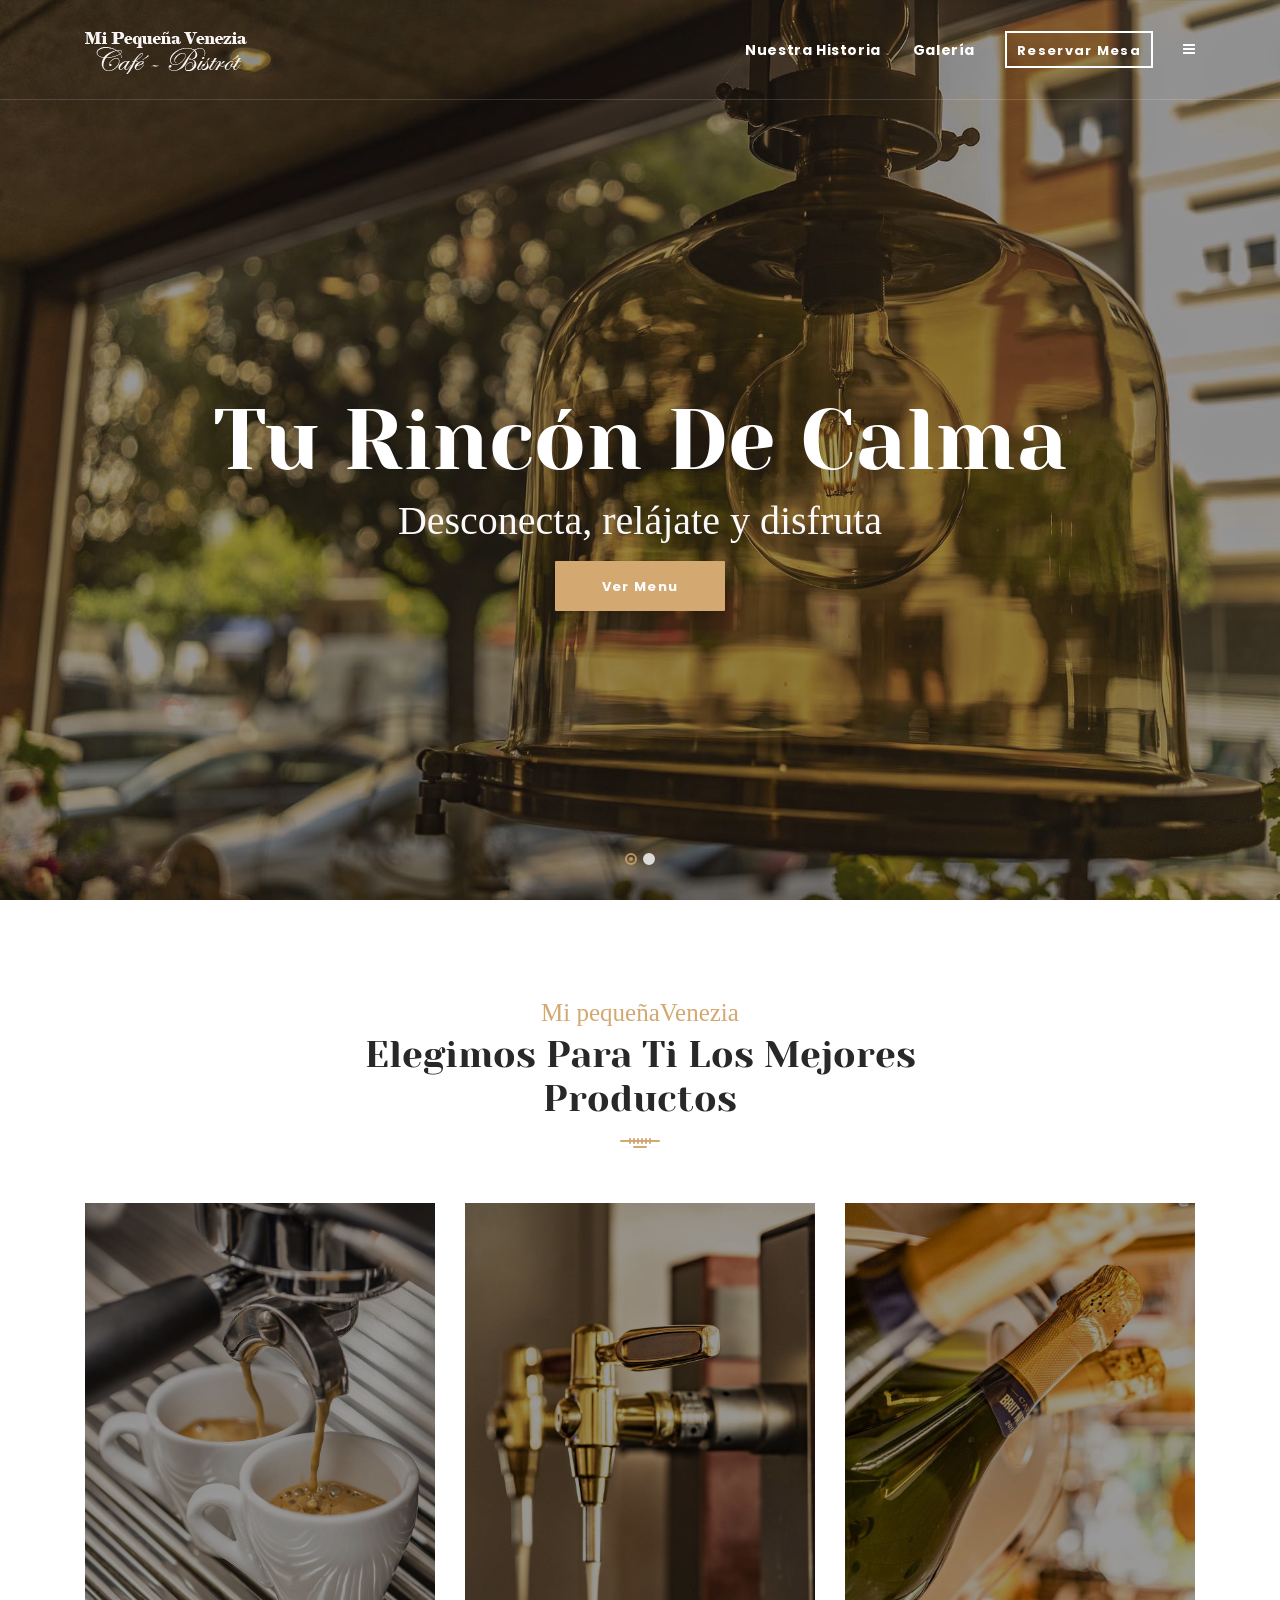
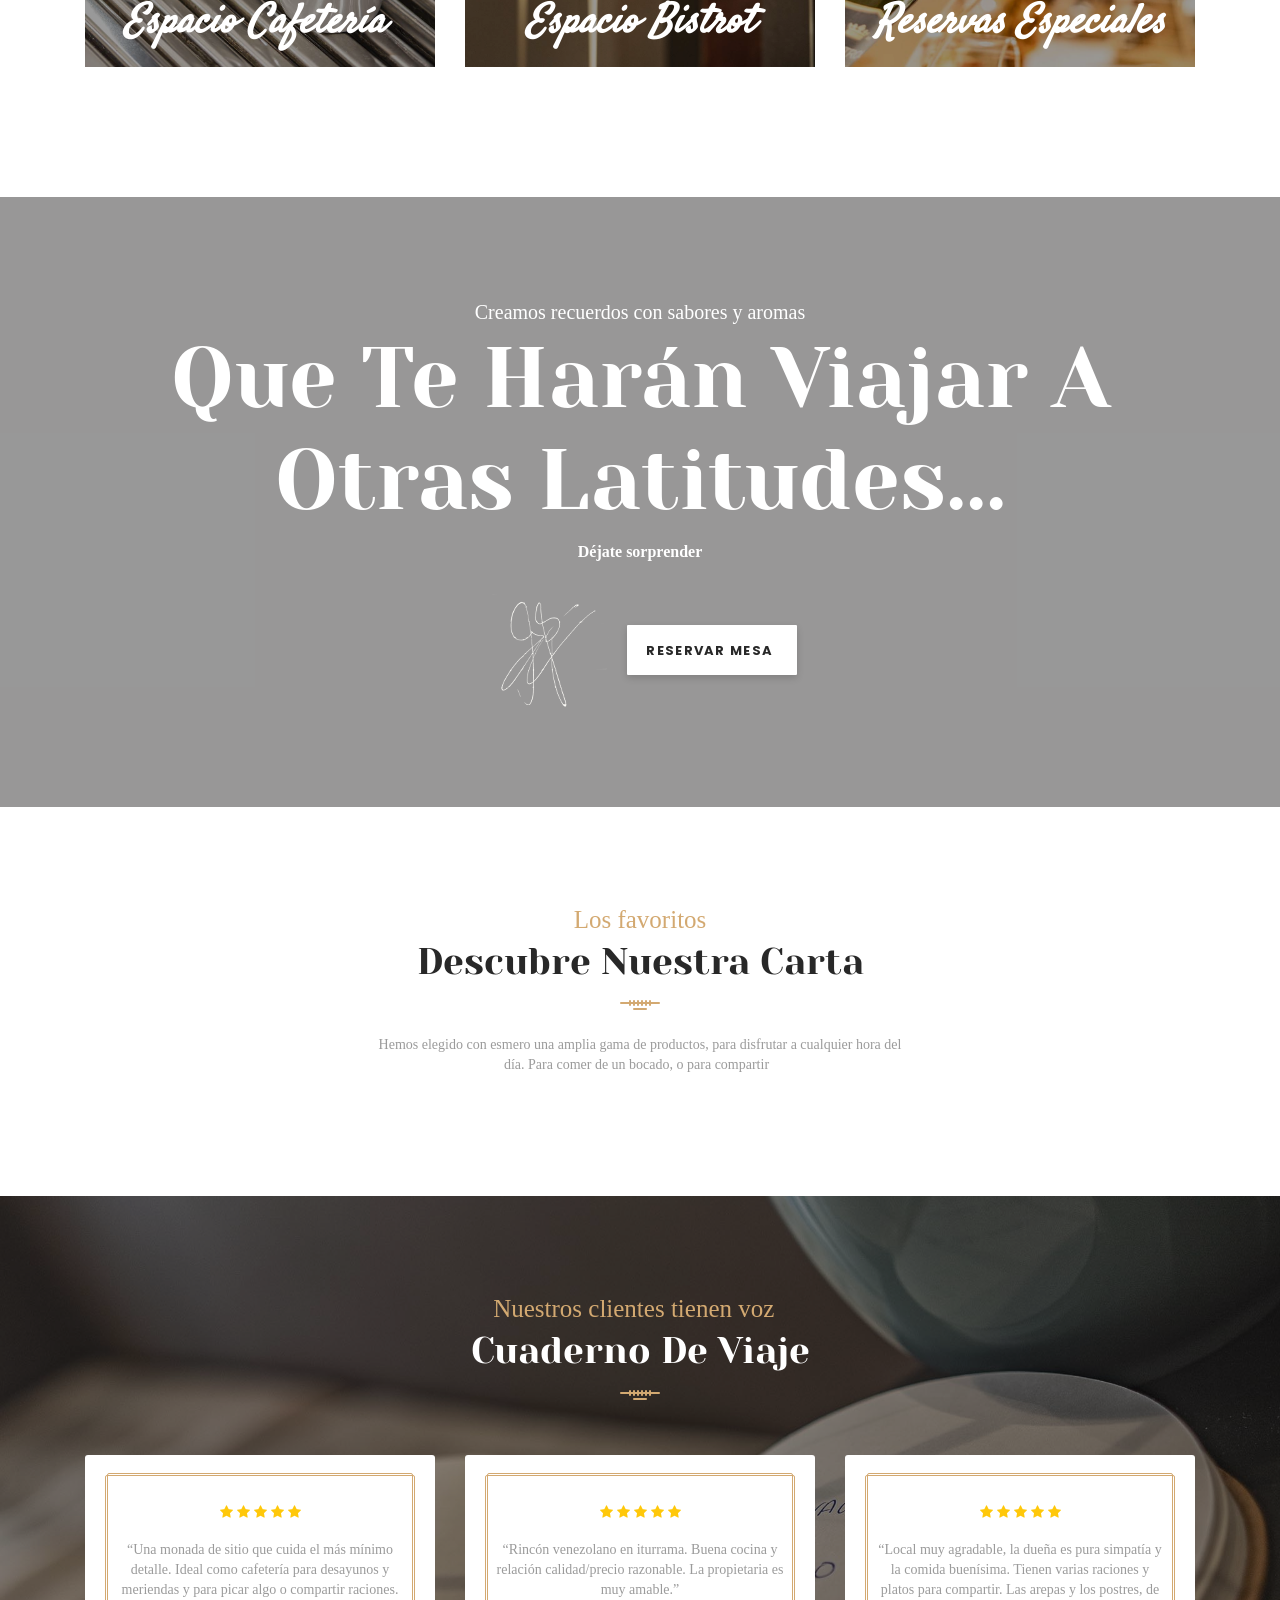
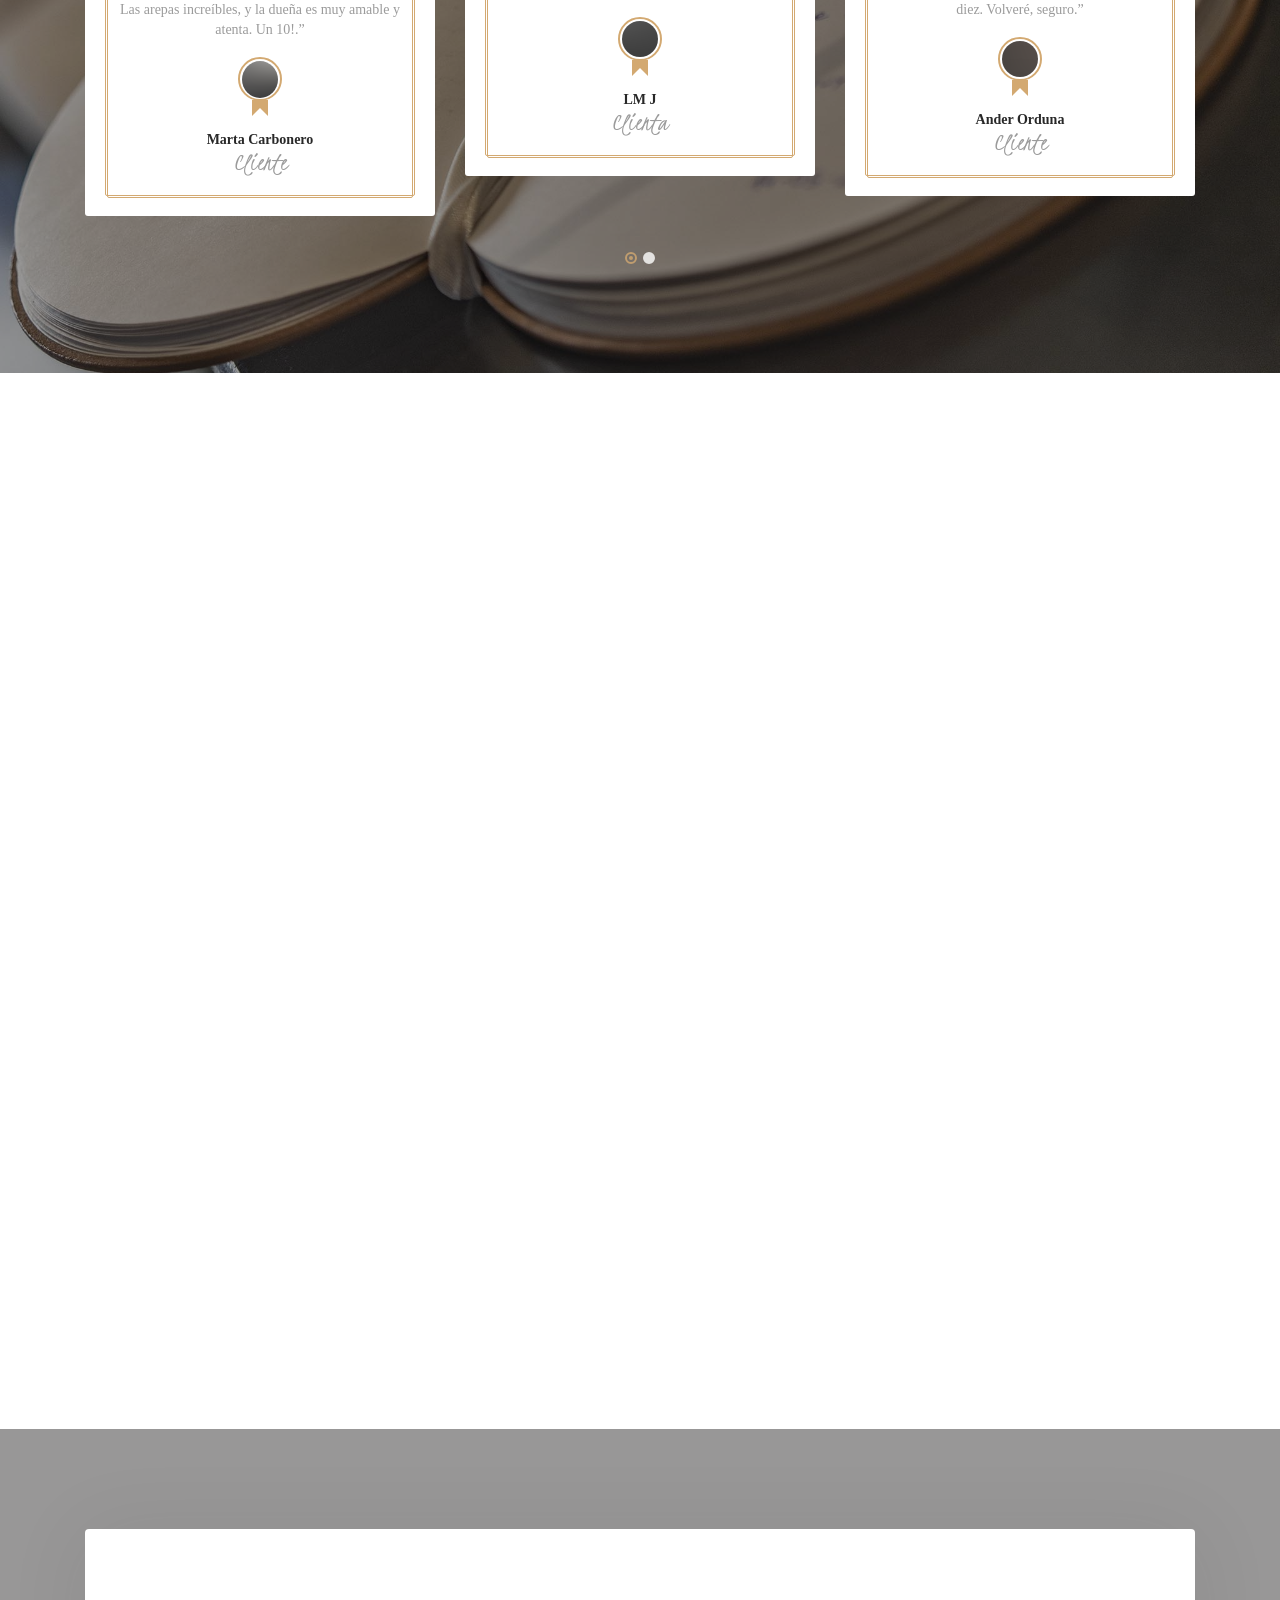
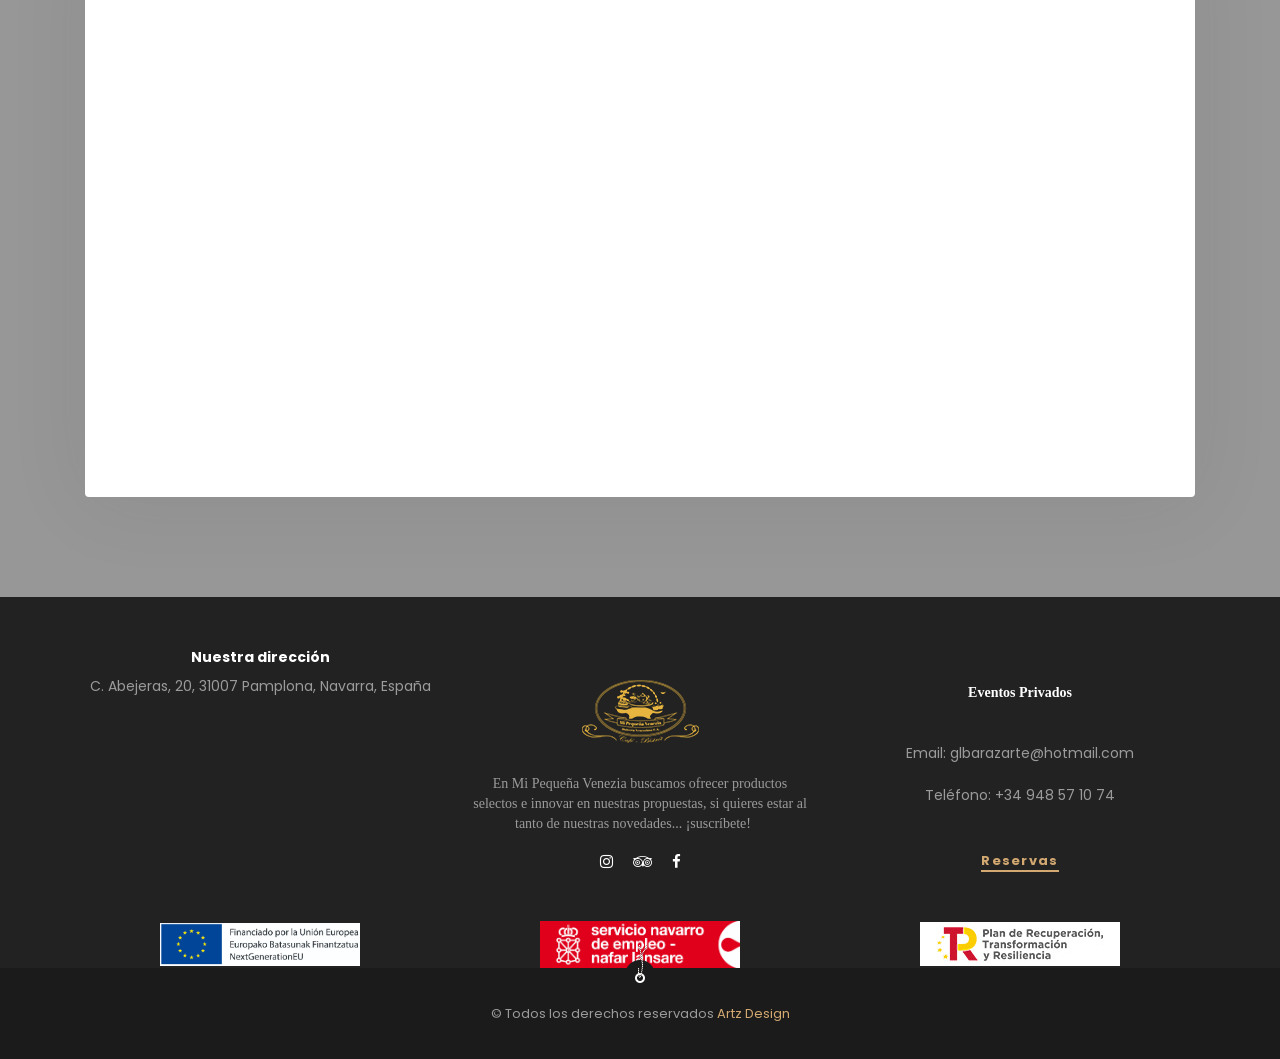
<file: index.html>
<!DOCTYPE html>
<html lang="en">

<head>
  <meta charset="UTF-8" />
  <meta name="viewport" content="width=device-width, initial-scale=1.0" />
  <meta http-equiv="X-UA-Compatible" content="ie=edge" />
  <meta name="description" content="Babette">
  <link href="assets/images/favicon/favicon.png" rel="icon">
  <title>Mi pequeña Venezia Cafe Bistrot</title>
  <link rel="stylesheet"
    href="https://fonts.googleapis.com/css?family=Kristi%7cPoppins:400,500,600,700%7cYeseva+One&display=swap">
  <link rel="stylesheet" href="assets/css/libraries.css" />
  <link rel="stylesheet" href="assets/css/style.css" />
  <style type="text/css">
    .wrapper .features .container .row .col-sm-12.col-md-12.col-lg-8.offset-lg-2 .heading.heading-layout1.text-center.mb-50 {
      font-family: Lucida Grande, Lucida Sans Unicode, Lucida Sans, DejaVu Sans, Verdana, sans-serif;
    }
  </style>
</head>

<body>
  <div class="wrapper">
    <!-- =========================
        Header
    =========================== -->
    <header class="header header-transparent header-layout1">
      <nav class="navbar navbar-expand-lg sticky-navbar">
        <div class="container">
          <a class="navbar-brand" href="index.html">
            <img src="assets/images/logo/logo-light.png" class="logo-light" alt="logo">
            <img src="assets/images/logo/logo-dark.png" class="logo-dark" alt="logo">
          </a>
          <button class="navbar-toggler" type="button">
            <span class="menu-lines"><span></span></span>
          </button>
          <div class="collapse navbar-collapse" id="mainNavigation">
            <ul class="navbar-nav ml-auto">
              <li class="nav__item with-dropdown">
                <a href="our-story.html" class="dropdown-toggle nav__item-link">Nuestra historia</a>
              </li><!-- /.nav-item -->
              <li class="nav__item with-dropdown">
                <a href="gallery-grid.html" class="dropdown-toggle nav__item-link">Galería</a>
                <!-- /.dropdown-menu -->
              </li><!-- /.nav-item -->
            </ul><!-- /.navbar-nav -->
          </div><!-- /.navbar-collapse -->
          <div class="navbar-actions-wrap">
            <div class="navbar-actions d-flex align-items-center">
              <a href="reservation.html" class="navbar__action-btn navbar__action-btn-reserve btn">Reservar Mesa</a>
              <a href="#" class="navbar__action-btn hamburger-menu-trigger"><i class="fa fa-bars"></i></a>
            </div><!-- /.navbar-actions -->
          </div><!-- /.navbar-actions-wrap -->
        </div><!-- /.container -->
      </nav><!-- /.navabr -->
    </header><!-- /.Header -->

    <!-- ========================
    Slider
    ============================== -->
    <section id="slider" class="slider slider-layout1">
      <div class="carousel owl-carousel carousel-arrows carousel-dots carousel-dots-light" data-slide="1"
        data-slide-md="1" data-slide-sm="1" data-autoplay="true" data-nav="true" data-dots="true" data-space="0"
        data-loop="true" data-speed="3000" data-transition="fade" data-animate-out="fadeOut" data-animate-in="fadeIn">
        <div class="slide-item align-v-h text-center bg-overlay">
          <div class="bg-img"><img src="assets/images/backgrounds/16.jpg" alt="slide img"></div>
          <div class="container">
            <div class="row">
              <div class="col-sm-12 col-md-12 col-lg-12">
                <div class="slide__content">
                  <h2 class="slide__title">Tu rincón de calma</h2>
                  <p class="slide__desc">Desconecta, relájate y disfruta</p>
                  <a href="menu-classic.html" class="btn btn__primary btn__hover2">Ver Menu</a>
                </div><!-- /.slide-content -->
              </div><!-- /.col-lg-12 -->
            </div><!-- /.row -->
          </div><!-- /.container -->
        </div><!-- /.slide-item -->
        <div class="slide-item align-v-h text-center bg-overlay">
          <div class="bg-img"><img src="assets/images/backgrounds/14.jpg" alt="slide img"></div>
          <div class="container">
            <div class="row">
              <div class="col-sm-12 col-md-12 col-lg-12">
                <div class="slide__content">
                  <h2 class="slide__title">Intenso Verano...</h2>
                  <p class="slide__desc">¡Refrescate con nosotros!</p>
                  <a href="reservation.html" class="btn btn__white btn__bordered mx-2">Reservar Mesa</a>
                </div><!-- /.slide-content -->
              </div><!-- /.col-lg-12 -->
            </div><!-- /.row -->
          </div><!-- /.container -->
        </div><!-- /.slide-item -->
      </div><!-- /.carousel -->
    </section><!-- /.slider -->

    <!-- =========================== 
      features
    ============================= -->
    <section class="features" id="sectionWithoutPaddingBottom">
      <div class="container">
        <div class="row">
          <div class="col-sm-12 col-md-12 col-lg-8 offset-lg-2">
            <div class="heading heading-layout1 text-center mb-50">
              <span class="heading__subtitle">Mi pequeñaVenezia</span>
              <h2 class="heading__title">Elegimos para ti los mejores Productos</h2>
              <div class="heading__icon">
                <img src="assets/images/shapes/shape2.png" alt="heading img">
              </div>
            </div><!-- /.heading -->
          </div><!-- /.col-lg-6 -->
        </div><!-- /.row -->
        <div class="row">
          <!-- feature item #1 -->
          <div class="col-sm-12 col-md-4 col-lg-4">
            <div class="feature-item">
              <div class="feature__img">
                <img src="assets/images/features/1.jpg" alt="feature img">
              </div><!-- /.feature__img -->
              <div class="feature__content">
                <h4 class="text-handwriting">Espacio Cafetería&nbsp;</h4>
              </div><!-- /.feature__content-->
            </div><!-- /.feature-item -->
          </div><!-- /.col-lg-4 -->
          <!-- feature item #2 -->
          <div class="col-sm-12 col-md-4 col-lg-4">
            <div class="feature-item">
              <div class="feature__img">
                <img src="assets/images/features/3.jpg" alt="feature img">
              </div><!-- /.feature__img -->
              <div class="feature__content">
                <h4 class="text-handwriting">Espacio Bistrot</h4>
              </div><!-- /.feature__content-->
            </div><!-- /.feature-item -->
          </div><!-- /.col-lg-4 -->
          <!-- feature item #3 -->
          <div class="col-sm-12 col-md-4 col-lg-4">
            <div class="feature-item">
              <div class="feature__img">
                <img src="assets/images/features/2.jpg" alt="feature img">
              </div><!-- /.feature__img -->
              <div class="feature__content">
                <h4 class="text-handwriting">Reservas Especiales</h4>
              </div><!-- /.feature__content-->
            </div><!-- /.feature-item -->
          </div><!-- /.col-lg-4 -->
        </div><!-- /.row -->
      </div><!-- /.container -->

      <!-- ========================
       Call to Action Layout2
    =========================== -->
      <section class="cta-layout2 text-center bg-overlay bg-parallax mt-100">
        <div class="bg-img"><img src="assets/images/backgrounds/3.jpg" alt="background"></div>
        <div class="divider-shape"></div>
        <div class="container">
          <div class="row">
            <div class="col-sm-12 col-md-12 col-lg-12">
              <span class="cta__subtitle">Creamos recuerdos con sabores y aromas</span>
              <h2 class="cta__title">que te harán viajar a otras latitudes...</h2>
              <p class="cta__desc">Déjate sorprender</p>
              <img src="assets/images/about/signature2.png" alt="signature" class="mx-1">
              <a href="reservation.html" class="btn btn__white mx-1">RESERVAR MESA&nbsp;</a>
            </div><!-- /.col-lg-12 -->
          </div><!-- /.row -->
        </div><!-- /.container -->
      </section><!-- /.Call to Action Layout 2 -->

      <!-- ========================
        Menu layout layout 5
    =========================== -->
      <section class="menu-layout1">
        <div class="container">
          <div class="row">
            <div class="col-sm-12 col-md-12 col-lg-6 offset-lg-3">
              <div class="heading heading-layout1 text-center">
                <span class="heading__subtitle">Los favoritos</span>
                <h2 class="heading__title">Descubre Nuestra Carta</h2>
                <div class="heading__icon">
                  <img src="assets/images/shapes/shape2.png" alt="heading img">
                </div>
                <p class="heading__desc">Hemos elegido con esmero una amplia gama de productos, para disfrutar a
                  cualquier hora del día. Para comer de un bocado, o para compartir&nbsp;&nbsp;</p>
                <br>
              </div><!-- /.col-lg-12 -->
            </div><!-- /.row -->
          </div><!-- /.container -->
      </section><!-- /.menu layout 5 -->

      <!-- ========================= 
      Testimonial Layout 1
    =========================  -->
      <section class="testimonials testimonials-layout1 bg-overlay">
        <div class="bg-img"><img src="assets/images/backgrounds/1.jpg" alt="background"></div>
        <div class="container">
          <div class="row">
            <div class="col-sm-12 col-md-12 col-lg-6 offset-lg-3">
              <div class="heading heading-layout1 text-center mb-50">
                <span class="heading__subtitle">Nuestros clientes tienen voz&nbsp;&nbsp;</span>
                <h2 class="heading__title color-white">Cuaderno de viaje</h2>
                <div class="heading__icon">
                  <img src="assets/images/shapes/shape2.png" alt="heading img">
                </div>
              </div><!-- /.heading -->
            </div><!-- /.col-lg-6 -->
          </div><!-- /.row -->
          <div class="row">
            <div class="col-sm-12 col-md-12 col-lg-12">
              <div class="carousel owl-carousel carousel-dots carousel-dots-light" data-slide="3" data-slide-md="2"
                data-slide-sm="1" data-autoplay="true" data-nav="false" data-dots="true" data-space="30"
                data-loop="true" data-speed="800">
                <!-- Testimonial Item #1 -->
                <div class="testimonial-item">
                  <div class="testimonial__content">
                    <div class="testimonial__rating">
                      <i class="fa fa-star"></i>
                      <i class="fa fa-star"></i>
                      <i class="fa fa-star"></i>
                      <i class="fa fa-star"></i>
                      <i class="fa fa-star"></i>
                    </div><!-- /.testimonial-rating -->
                    <p class="testimonial__desc">“Una monada de sitio que cuida el más mínimo detalle. Ideal como
                      cafetería para desayunos y meriendas y para picar algo o compartir raciones. Las arepas
                      increíbles,
                      y la dueña es muy amable y atenta. Un 10!.”</p>
                  </div><!-- /.testimonial-content -->
                  <div class="testimonial__meta">
                    <div class="testimonial__thumb">
                      <img src="assets/images/testimonials/thumbs/1.png" alt="author thumb">
                    </div><!-- /.testimonial-thumb -->
                    <h5 class="testimonial__meta-title">Marta Carbonero</h5>
                    <p class="testimonial__meta-desc">Cliente</p>
                  </div><!-- /.testimonial-meta -->
                </div><!-- /. testimonial-item -->
                <!-- Testimonial Item #2 -->
                <div class="testimonial-item">
                  <div class="testimonial__content">
                    <div class="testimonial__rating">
                      <i class="fa fa-star"></i>
                      <i class="fa fa-star"></i>
                      <i class="fa fa-star"></i>
                      <i class="fa fa-star"></i>
                      <i class="fa fa-star"></i>
                    </div><!-- /.testimonial-rating -->
                    <p class="testimonial__desc">“Rincón venezolano en iturrama. Buena cocina y relación calidad/precio
                      razonable. La propietaria es muy amable.”</p>
                  </div><!-- /.testimonial-content -->
                  <div class="testimonial__meta">
                    <div class="testimonial__thumb">
                      <img src="assets/images/testimonials/thumbs/2.png" alt="author thumb">
                    </div><!-- /.testimonial-thumb -->
                    <h5 class="testimonial__meta-title">LM J</h5>
                    <p class="testimonial__meta-desc">Clienta</p>
                  </div><!-- /.testimonial-meta -->
                </div><!-- /. testimonial-item -->
                <!-- Testimonial Item #3 -->
                <div class="testimonial-item">
                  <div class="testimonial__content">
                    <div class="testimonial__rating">
                      <i class="fa fa-star"></i>
                      <i class="fa fa-star"></i>
                      <i class="fa fa-star"></i>
                      <i class="fa fa-star"></i>
                      <i class="fa fa-star"></i>
                    </div><!-- /.testimonial-rating -->
                    <p class="testimonial__desc">“Local muy agradable, la dueña es pura simpatía y la comida buenísima.
                      Tienen varias raciones y platos para compartir. Las arepas y los postres, de diez. Volveré,
                      seguro.”
                    </p>
                  </div><!-- /.testimonial-content -->
                  <div class="testimonial__meta">
                    <div class="testimonial__thumb">
                      <img src="assets/images/testimonials/thumbs/3.png" alt="author thumb">
                    </div><!-- /.testimonial-thumb -->
                    <h5 class="testimonial__meta-title">Ander Orduna</h5>
                    <p class="testimonial__meta-desc">Cliente</p>
                  </div><!-- /.testimonial-meta -->
                </div><!-- /. testimonial-item -->
                <!-- Testimonial Item #4 -->
                <div class="testimonial-item">
                  <div class="testimonial__content">
                    <div class="testimonial__rating">
                      <i class="fa fa-star"></i>
                      <i class="fa fa-star"></i>
                      <i class="fa fa-star"></i>
                      <i class="fa fa-star"></i>
                      <i class="fa fa-star"></i>
                    </div><!-- /.testimonial-rating -->
                    <p class="testimonial__desc">“Un lugar muy especial, con unos detalles únicos, una atención
                      personalizada”</p>
                  </div><!-- /.testimonial-content -->
                  <div class="testimonial__meta">
                    <div class="testimonial__thumb">
                      <img src="assets/images/testimonials/thumbs/1.png" alt="author thumb">
                    </div><!-- /.testimonial-thumb -->
                    <h5 class="testimonial__meta-title">Ada Williams</h5>
                    <p class="testimonial__meta-desc">Cliente</p>
                  </div><!-- /.testimonial-meta -->
                </div><!-- /. testimonial-item -->
                <!-- Testimonial Item #5 -->
                <div class="testimonial-item">
                  <div class="testimonial__content">
                    <div class="testimonial__rating">
                      <i class="fa fa-star"></i>
                      <i class="fa fa-star"></i>
                      <i class="fa fa-star"></i>
                      <i class="fa fa-star"></i>
                      <i class="fa fa-star"></i>
                    </div><!-- /.testimonial-rating -->
                    <p class="testimonial__desc">“Muy buena cafetería y excelente trato. Me encanta el ambiente que
                      transmite. Un 10 sin duda!”</p>
                  </div><!-- /.testimonial-content -->
                  <div class="testimonial__meta">
                    <div class="testimonial__thumb">
                      <img src="assets/images/testimonials/thumbs/2.png" alt="author thumb">
                    </div><!-- /.testimonial-thumb -->
                    <h5 class="testimonial__meta-title">Erika Villarroel</h5>
                    <p class="testimonial__meta-desc">Cliente</p>
                  </div><!-- /.testimonial-meta -->
                </div><!-- /. testimonial-item -->
                <!-- Testimonial Item #6 -->
                <div class="testimonial-item">
                  <div class="testimonial__content">
                    <div class="testimonial__rating">
                      <i class="fa fa-star"></i>
                      <i class="fa fa-star"></i>
                      <i class="fa fa-star"></i>
                      <i class="fa fa-star"></i>
                      <i class="fa fa-star"></i>
                    </div><!-- /.testimonial-rating -->
                    <p class="testimonial__desc">“Las mejores arepas fuera de Venezuela.”</p>
                  </div><!-- /.testimonial-content -->
                  <div class="testimonial__meta">
                    <div class="testimonial__thumb">
                      <img src="assets/images/testimonials/thumbs/3.png" alt="author thumb">
                    </div><!-- /.testimonial-thumb -->
                    <h5 class="testimonial__meta-title">Wuillis Azuaje</h5>
                    <p class="testimonial__meta-desc">Cliente</p>
                  </div><!-- /.testimonial-meta -->
                </div><!-- /. testimonial-item -->
              </div><!-- /.carousel -->
            </div><!-- /.col-lg-12 -->
          </div><!-- /.row -->
        </div><!-- /.container -->
      </section><!-- /.Testimonials Layout 1 -->


      <!-- =====================
       Banner layout1
    ======================== -->
      <section class="banner banner-layout1">
        <div class="container">

          <div class="row align-items-center">
            <div class="col-6 col-sm-6 col-md-3 col-lg-3">
              <div class="banner__img" data-aos="fade-right">
                <img src="assets/images/banners/1.jpg" alt="banner" class="img-fluid">
              </div><!-- /.banner__img -->
            </div><!-- /.col-lg-4 -->

            <div class="col-6 col-sm-6 col-md-3 col-lg-3">
              <div class="banner__img" data-aos="fade-right">
                <img src="assets/images/banners/2.jpg" alt="banner" class="img-fluid">
              </div><!-- /.banner__img -->
            </div><!-- /.col-lg-4 -->

            <div class="col-6 col-sm-6 col-md-3 col-lg-3">
              <div class="banner__img" data-aos="fade-right">
                <img src="assets/images/banners/7.jpg" alt="banner" class="img-fluid">
              </div><!-- /.banner__img -->
            </div><!-- /.col-lg-4 -->

            <div class="col-6 col-sm-6 col-md-3 col-lg-3">
              <div class="banner__img" data-aos="fade-right">
                <img src="assets/images/banners/8.jpg" alt="banner" class="img-fluid">
              </div><!-- /.banner__img -->
            </div><!-- /.col-lg-4 -->
          </div>

          <div class="row align-items-center">
            <div class="col-sm-12 col-md-12 col-lg-12">
              <div class="banner__text text-center mt-30" data-aos="fade-left">
                <div class="heading heading-layout1 mb-30">
                  <span class="heading__subtitle">Hacemos de tu próximo evento, algo especial</span>
                  <h2 class="heading__title">Personal íntimo y cálida Atmósfera </h2>
                  <div class="heading__icon">
                    <img src="assets/images/shapes/shape2.png" alt="heading img">
                  </div>
                  <p class="heading__desc">Pensado para celebraciones de entre 8 y 18 comensales, o 30 en eventos estilo
                    cóctel. Realizaremos un menú adecuado a cada ocasión.</p>
                </div><!-- /.heading -->
              </div><!-- /.banner__text -->
            </div>
          </div>

          <div class="row align-items-center">
            <div class="col-6 col-sm-6 col-md-3 col-lg-3">
              <div class="banner__img" data-aos="fade-right">
                <img src="assets/images/banners/11.jpg" alt="banner" class="img-fluid">
              </div><!-- /.banner__img -->
            </div><!-- /.col-lg-4 -->

            <div class="col-6 col-sm-6 col-md-3 col-lg-3">
              <div class="banner__img" data-aos="fade-right">
                <img src="assets/images/banners/10.jpg" alt="banner" class="img-fluid">
              </div><!-- /.banner__img -->
            </div><!-- /.col-lg-4 -->

            <div class="col-6 col-sm-6 col-md-3 col-lg-3">
              <div class="banner__img" data-aos="fade-right">
                <img src="assets/images/banners/9.jpg" alt="banner" class="img-fluid">
              </div><!-- /.banner__img -->
            </div><!-- /.col-lg-4 -->
            <div class="col-6 col-sm-6 col-md-3 col-lg-3">
              <div class="banner__img" data-aos="fade-right">
                <img src="assets/images/banners/12.jpg" alt="banner" class="img-fluid">
              </div><!-- /.banner__img -->
            </div><!-- /.col-lg-4 -->

            <!-- /.col-lg-4 -->
          </div><!-- /.row -->
        </div><!-- /.container -->
      </section><!-- /.Banner layout1 -->

      <!-- ========================
      Reservation
    =========================== -->
      <section class="reservation-layout2 bg-overlay bg-parallax">
        <div class="bg-img"><img src="assets/images/backgrounds/8.jpg" alt="background"></div>
        <div class="container">
          <div class="row">
            <div class="col-sm-12 col-md-12 col-lg-12">
              <div class="reservation-container">
                <div class="reservation__banner" data-aos="fade-right">
                  <img class="reservation__banner-img" src="assets/images/backgrounds/pattern/3.jpg" alt="background">
                  <div class="reservation__banner-inner">
                    <span class="reservation__banner-inner-subtitle">¡Te esperamos!</span>
                    <h5 class="reservation__banner-inner-title">Nuestro horario</h5>
                    <ul class="list-unstyled">
                      <li><span>Entre semana</span><span>19.00 – 23:00</span></li>
                      <li><span>Sábados</span><span>19:00 – 23.00</span></li>
                      <li><span>Domingos</span><span>Descanso</span></li>
                    </ul>
                    <div class="reservation__banner-contact">
                      <span class="reservation__banner-contact-label">¿Dudas? llámanos</span>
                      <a class="reservation__banner-contact-phone" href="tel:0201023456789">+34 948 57 10 74</a>
                    </div><!-- /.reservation__banner-contact -->
                  </div><!-- /.reservation__banner-inner -->
                </div><!-- /.reservation__banner -->
                <form class="reservation__form" data-aos="fade-left">
                  <div class="row">
                    <div class="col-sm-12 col-md-12 col-lg-12">
                      <p><strong>Puedes reservar mesa&nbsp;online fácilmente con nosotros, desde nuestra página web,
                          rellena
                          los
                          datos a continuación y confirmaremos tu solicitud en breve.&nbsp;&nbsp;</strong></p>
                      <iframe class="reservation-iframe"
                        src="https://docs.google.com/forms/d/e/1FAIpQLSdi40Q6vIH-CgV0KMJ_kKd_NhiEc4B-k1aURl3A-IUtSfbkKg/viewform?embedded=true"
                        width="400" height="300" frameborder="5" marginheight="5" marginwidth="5"></iframe>
                    </div>

                    <div class="col-sm-12 col-md-12 col-lg-12">
                      <!-- linkar formulario de google forms -->
                    </div><!-- /.col-lg-12 -->
                  </div><!-- /.row -->
                </form><!-- /.reservation__form -->
              </div><!-- /.reservation-container -->
            </div><!-- /.col-lg-12 -->
          </div><!-- /.row -->
        </div><!-- /.container -->
      </section><!-- /.Reservation -->
      <!-- ========================
      Footer
    ========================== -->
      <footer class="footer footer-layout1 text-center bg-dark">
        <div class="">
          <div class="container">

            <div class="row align-items-center pt-50">
              <div class=" col-sm-12 col-md-12 col-lg-4">
                <div class="contact-box">
                  <label class="contact__box-title">Nuestra dirección</label>
                  <label>C. Abejeras, 20, 31007 Pamplona, Navarra, España</label>
                  <iframe
                    src="https://www.google.com/maps/embed?pb=!1m18!1m12!1m3!1d2927.2027904555393!2d-1.6489052844283685!3d42.80520051486569!2m3!1f0!2f0!3f0!3m2!1i1024!2i768!4f13.1!3m3!1m2!1s0xd50936e77358439%3A0xc8e32b0fabaae3bb!2sMi%20peque%C3%B1a%20Venezia!5e0!3m2!1ses!2sat!4v1660339072776!5m2!1ses!2sat"
                    width="300" height="180" style="border: 1px;;" allowfullscreen="" loading="lazy"
                    referrerpolicy="no-referrer-when-downgrade"></iframe>
                </div><!-- /.contact-box -->
              </div><!-- /.col-lg-4 -->
              <div class="col-sm-12 col-md-12 col-lg-4">
                <img src="assets/images/logo/footer-logo.png" alt="logo" class="footer__logo mb-20">
                <p class="mx-2 mb-20">En Mi Pequeña Venezia buscamos ofrecer productos selectos e innovar en nuestras
                  propuestas, si quieres estar al tanto de nuestras novedades... ¡suscríbete!&nbsp; &nbsp;&nbsp;</p>
                <ul class="social__icons social__icons-white justify-content-center mb-30">
                  <li><a href="https://www.instagram.com/mipequenavenezia/?hl=es" target="_blank"><i
                        class="fa fa-instagram"></i></a></li>
                  <li><a
                      href="https://www.tripadvisor.com/Restaurant_Review-g187520-d17712420-Reviews-Mi_pequena_Venezia_cafe_bistrot-Pamplona_Navarra.html?m=19905"
                      target="_blank"><i class="fa fa-tripadvisor"></i></a></li>
                  <li><a href="https://www.facebook.com/mipequenavenezia" target="_blank"><i
                        class="fa fa-facebook"></i></a></li>
                </ul><!-- /.social__icons -->
              </div><!-- /.col-lg-4 -->
              <div class="col-sm-12 col-md-12 col-lg-4">
                <div class="contact-box">
                  <br>
                  <h6 class="contact__box-title">eventos privados</h6>
                  <br>
                  <ul class="contact__box-list list-unstyled">
                    <li><span>Email:</span> <a href="mailto:glbarazarte@hotmail.com">glbarazarte@hotmail.com</a></li>
                    <br>
                    <li><span>Teléfono:</span> <a href="tel:+34 948 57 10 74">+34 948 57 10 74</a></li>
                  </ul>
                  <br>
                  <a href="reservation.html" class="btn btn__primary btn__hover2 btn__link">reservas</a>
                </div><!-- /.contact-box -->
              </div><!-- /.col-lg-4 -->
            </div><!-- /.row -->

            <!--Legal logos-->
            <div class="row align-items-center">
              <div class=" col-sm-12 col-md-12 col-lg-4">
                <img src="assets/images/legal/FinanciadoUE.jpg" alt="logo" class="footer__logo" width="200em">
              </div>
              <div class=" col-sm-12 col-md-12 col-lg-4">
                <img src="assets/images/legal/NafarLansare.jpg" alt="logo" class="footer__logo" width="200em">
              </div>
              <div class=" col-sm-12 col-md-12 col-lg-4">
                <img src="assets/images/legal/Plan.jpg" alt="logo" class="footer__logo" width="200em">
              </div>
            </div>

          </div><!-- /.container -->
        </div><!-- /.footer-top -->

        <div class="footer-bottom">
          <div class="container">
            <div class="row">
              <div class="col-sm-12 col-md-12 col-lg-12">
                <div class="footer__copyright">
                  <span>&copy; Todos los derechos reservados </span>
                  <a href="www.artzdesign.com" class="color-theme">Artz Design</a>
                </div>
              </div>
            </div><!-- /.row -->
          </div><!-- /.container -->
        </div><!-- /.Footer-bottom -->
        <!-- /.Footer-bottom -->
      </footer><!-- /.Footer -->
      <button id="scrollTopBtn"><i class="fa fa-angle-up"></i></button>
      <!-- hamburguesa -->
      <div class="hamburger-menu">
        <i class="close__hamburger-menu fa fa-long-arrow-right"></i>
        <div class="hamburger-menu__header text-center">
          <img src="assets/images/logo/footer-logo.png" alt=" logo" class="mb-20">
          <p>En Mi Pequeña Venezia buscamos ofrecer productos selectos e innovar en nuestras propuestas, si quieres
            estar al tanto de nuestras novedades... ¡siguenos en nuestras redes!</p>
          <ul class="social__icons social__icons-white justify-content-center">
            <li><a href="https://www.instagram.com/mipequenavenezia/?hl=es" target="_blank"><i
                  class="fa fa-instagram"></i></a></li>
            <li><a
                href="https://www.tripadvisor.com/Restaurant_Review-g187520-d17712420-Reviews-Mi_pequena_Venezia_cafe_bistrot-Pamplona_Navarra.html?m=19905"
                target="_blank"><i class="fa fa-tripadvisor"></i></a></li>
            <li><a href="https://www.facebook.com/mipequenavenezia" target="_blank"><i class="fa fa-facebook"></i></a>
            </li>
          </ul><!-- /.social__icons -->
        </div><!-- /.hamburger-menu-header -->
        <div class="hamburger-menu__footer">
          <ul class="contact__list list-unstyled mb-20">
            <li><span>Correo:</span> <a href="mailto:glbarazarte@hotmail.com">Mi pequeña venezia</a></li>
            <li><span>Teléfono:</span> <a href="tel:+34948571074">+34948571074</a></li>
          </ul><!-- /.contact-list -->
          <a href="reservation.html" class="btn btn__primary btn__hover2 btn__block">Hacer una reserva</a>
        </div><!-- /.hamburger-menu-footer -->
      </div><!-- /.hamburger-menu -->
  </div><!-- /.wrapper -->
  <script src="assets/js/jquery-3.3.1.min.js"></script>
  <script src="assets/js/plugins.js"></script>
  <script src="assets/js/main.js"></script>
</body>

</html>
</file>
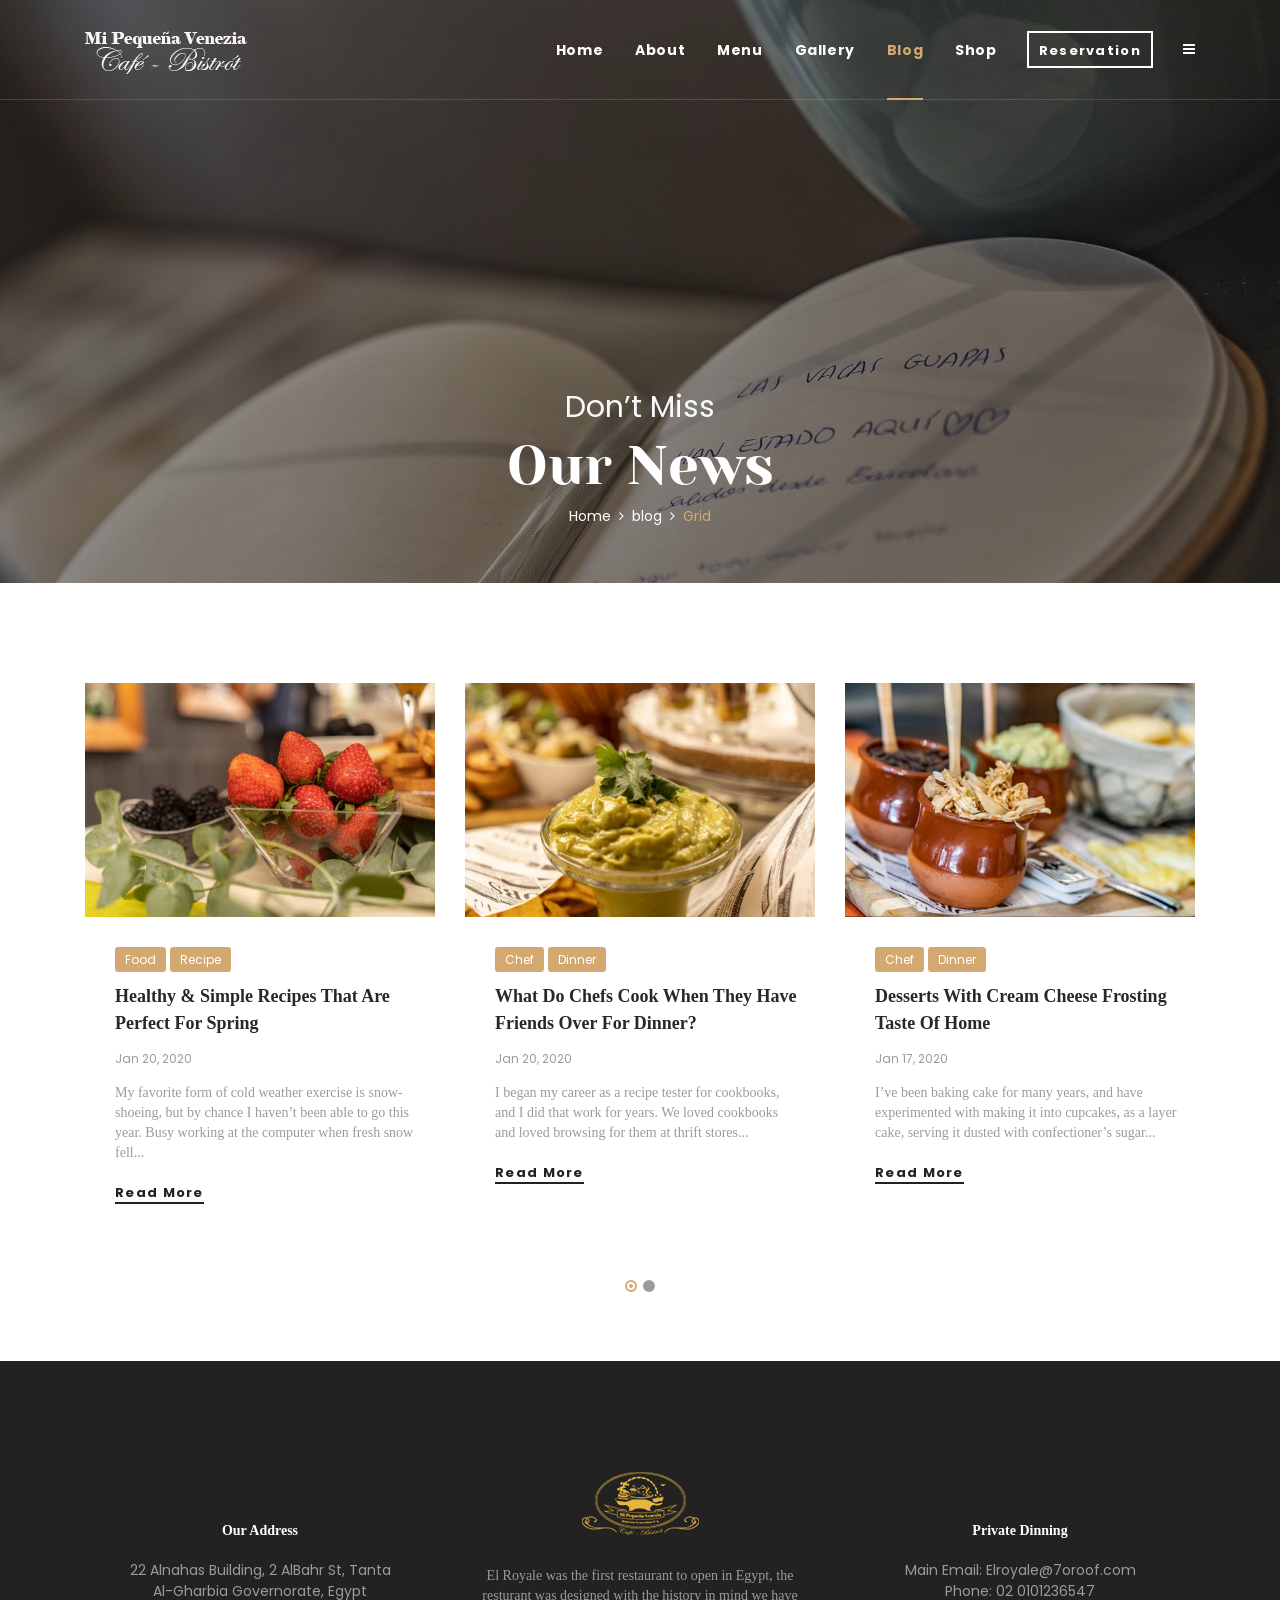
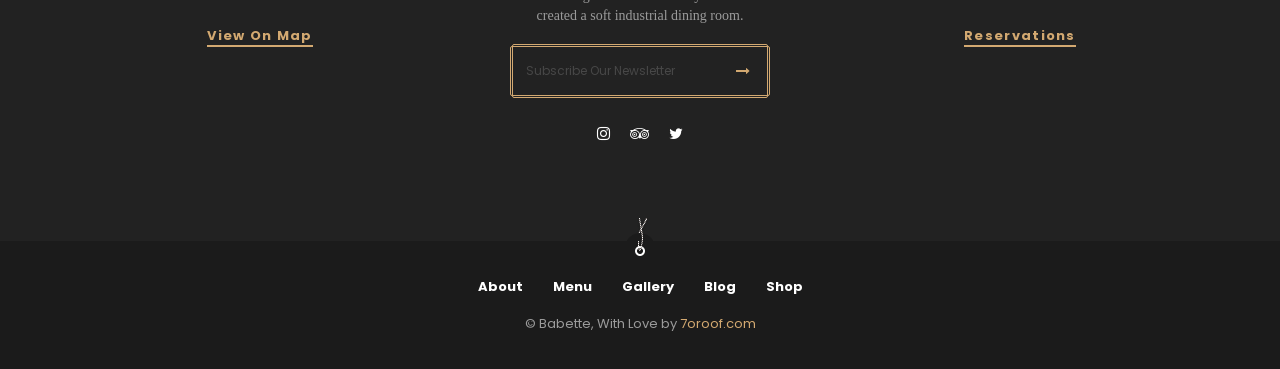
<file: blog-carousel.html>
<!DOCTYPE html>
<html lang="en">

<head>
  <meta charset="UTF-8" />
  <meta name="viewport" content="width=device-width, initial-scale=1.0" />
  <meta http-equiv="X-UA-Compatible" content="ie=edge" />
  <meta name="description" content="Babette">
  <link href="assets/images/favicon/favicon.png" rel="icon">
  <title>Elroyale Restaurant and Cafe</title>
  <link rel="stylesheet"
    href="https://fonts.googleapis.com/css?family=Kristi%7cPoppins:400,500,600,700%7cYeseva+One&display=swap">
  <link rel="stylesheet" href="assets/css/libraries.css" />
  <link rel="stylesheet" href="assets/css/style.css" />
</head>

<body>
  <div class="wrapper">
    <!-- =========================
        Header
    =========================== -->
    <header class="header header-transparent header-layout1">
      <nav class="navbar navbar-expand-lg sticky-navbar">
        <div class="container">
          <a class="navbar-brand" href="index.html">
            <img src="assets/images/logo/logo-light.png" class="logo-light" alt="logo">
            <img src="assets/images/logo/logo-dark.png" class="logo-dark" alt="logo">
          </a>
          <button class="navbar-toggler" type="button">
            <span class="menu-lines"><span></span></span>
          </button>
          <div class="collapse navbar-collapse" id="mainNavigation">
            <ul class="navbar-nav ml-auto">
              <li class="nav__item with-dropdown">
                <a href="#" data-toggle="dropdown" class="dropdown-toggle nav__item-link">Home</a>
                <ul class="dropdown-menu">
                  <li class="nav__item"><a href="index.html" class="nav__item-link">Home page 1</a></li>
                  <!-- /.nav-item -->
                  <li class="nav__item"><a href="home-2.html" class="nav__item-link">Home page 2</a></li>
                  <!-- /.nav-item -->
                  <li class="nav__item"><a href="home-3.html" class="nav__item-link">Home page 3</a></li>
                  <!-- /.nav-item -->
                </ul><!-- /.dropdown-menu -->
              </li><!-- /.nav-item -->
              <li class="nav__item with-dropdown">
                <a href="#" data-toggle="dropdown" class="dropdown-toggle nav__item-link">About</a>
                <ul class="dropdown-menu">
                  <li class="nav__item"><a href="our-story.html" class="nav__item-link">our story</a></li>
                  <!-- /.nav-item -->
                  <li class="nav__item"><a href="our-chefs.html" class="nav__item-link">Our chefs</a></li>
                  <!-- /.nav-item -->
                  <li class="nav__item"><a href="our-guestbook.html" class="nav__item-link">Our Guestbook</a></li>
                  <!-- /.nav-item -->
                  <li class="nav__item"><a href="contacts.html" class="nav__item-link">Contact Us</a></li>
                  <!-- /.nav-item -->
                  <li class="nav__item"><a href="events.html" class="nav__item-link">Events</a></li>
                  <!-- /.nav-item -->
                  <li class="nav__item"><a href="event-single.html" class="nav__item-link">Event Single</a></li>
                  <!-- /.nav-item -->
                  <li class="nav__item"><a href="faqs.html" class="nav__item-link">FAQs</a></li> <!-- /.nav-item -->
                </ul><!-- /.dropdown-menu -->
              </li><!-- /.nav-item -->
              <li class="nav__item with-dropdown">
                <a href="#" data-toggle="dropdown" class="dropdown-toggle nav__item-link">Menu</a>
                <ul class="dropdown-menu">
                  <li class="nav__item"><a href="menu-classic.html" class="nav__item-link">Menu Classic</a></li>
                  <!-- /.nav-item -->
                  <li class="nav__item"><a href="menu-mixed.html" class="nav__item-link">Menu Mixed</a></li>
                  <!-- /.nav-item -->
                  <li class="nav__item"><a href="menu-board.html" class="nav__item-link">Menu Board</a></li>
                  <!-- /.nav-item -->
                  <li class="nav__item"><a href="menu-gallery.html" class="nav__item-link">Menu Gallery</a></li>
                  <!-- /.nav-item -->
                  <li class="nav__item"><a href="menu-cards.html" class="nav__item-link">Menu Card</a></li>
                  <!-- /.nav-item -->
                </ul><!-- /.dropdown-menu -->
              </li><!-- /.nav-item -->
              <li class="nav__item with-dropdown">
                <a href="#" data-toggle="dropdown" class="dropdown-toggle nav__item-link">Gallery</a>
                <ul class="dropdown-menu">
                  <li class="nav__item"><a href="gallery-grid.html" class="nav__item-link">Gallery grid</a></li>
                  <!-- /.nav-item -->
                  <li class="nav__item"><a href="gallery-fullwidth.html" class="nav__item-link">Gallery Fullwidth</a>
                  </li><!-- /.nav-item -->
                </ul><!-- /.dropdown-menu -->
              </li><!-- /.nav-item -->
              <li class="nav__item with-dropdown">
                <a href="#" data-toggle="dropdown" class="dropdown-toggle nav__item-link active">Blog</a>
                <ul class="dropdown-menu">
                  <li class="nav__item"><a href="blog-carousel.html" class="nav__item-link">blog carousel</a></li>
                  <li class="nav__item dropdown-submenu">
                    <a href="#" data-toggle="dropdown" class="dropdown-toggle nav__item-link">Blog Grid</a>
                    <ul class="dropdown-menu">
                      <li class="nav__item">
                        <a href="blog-grid-sidebar.html" class="nav__item-link">Grid Sidebar</a>
                      </li><!-- /.nav-item -->
                      <li class="nav__item">
                        <a href="blog-grid.html" class="nav__item-link">No Sidebar</a>
                      </li><!-- /.nav-item -->
                    </ul><!-- /.dropdown-menu -->
                  </li><!-- /.nav-item -->
                  <li class="nav__item"><a href="blog-standard.html" class="nav__item-link">blog standard</a></li>
                  <!-- /.nav-item -->
                  <li class="nav__item"><a href="blog-single-post.html" class="nav__item-link">single post</a></li>
                  <!-- /.nav-item -->
                </ul><!-- /.dropdown-menu -->
              </li><!-- /.nav-item -->
              <li class="nav__item with-dropdown">
                <a href="#" data-toggle="dropdown" class="dropdown-toggle nav__item-link">Shop</a>
                <ul class="dropdown-menu">
                  <li class="nav__item"><a href="shop.html" class="nav__item-link">our Shop</a></li>
                  <!-- /.nav-item -->
                  <li class="nav__item"><a href="shop-sidebar.html" class="nav__item-link">Shop with Sidebar</a></li>
                  <!-- /.nav-item -->
                  <li class="nav__item"><a href="shop-single-product.html" class="nav__item-link">Single Product</a>
                  </li><!-- /.nav-item -->
                  <li class="nav__item"><a href="shopping-cart.html" class="nav__item-link">cart</a></li>
                  <!-- /.nav-item -->
                </ul><!-- /.dropdown-menu -->
              </li><!-- /.nav-item -->
              <!-- /.nav-item -->
            </ul><!-- /.navbar-nav -->
          </div><!-- /.navbar-collapse -->
          <div class="navbar-actions-wrap">
            <div class="navbar-actions d-flex align-items-center">
              <a href="reservation.html" class="navbar__action-btn navbar__action-btn-reserve btn">Reservation</a>
              <a href="#" class="navbar__action-btn hamburger-menu-trigger"><i class="fa fa-bars"></i></a>
            </div><!-- /.navbar-actions -->
          </div><!-- /.navbar-actions-wrap -->
        </div><!-- /.container -->
      </nav><!-- /.navabr -->
    </header><!-- /.Header -->


    <!-- ========================
       page title 
    =========================== -->
    <section class="page-title page-title-layout5 text-center bg-overlay bg-parallax">
      <div class="bg-img"><img src="assets/images/backgrounds/1.jpg" alt="background"></div>
      <div class="container">
        <div class="row">
          <div class="col-sm-12 col-md-12 col-lg-12">
            <span class="pagetitle__subheading">Don’t Miss</span>
            <h1 class="pagetitle__heading">Our News</h1>
            <nav aria-label="breadcrumb">
              <ol class="breadcrumb justify-content-center">
                <li class="breadcrumb-item"><a href="#">Home</a></li>
                <li class="breadcrumb-item"><a href="#">blog</a></li>
                <li class="breadcrumb-item active" aria-current="page">Grid</li>
              </ol>
            </nav>
          </div><!-- /.col-lg-12 -->
        </div><!-- /.row -->
      </div><!-- /.container -->
    </section><!-- /.page-title -->

    <!-- ======================
      Blog carousel
    ========================= -->
    <section class="blog-carousel pb-60">
      <div class="container">
        <div class="row">
          <!-- Post Item #1 -->
          <div class="col-sm-12 col-md-12 col-lg-12">
            <div class="carousel owl-carousel carousel-dots" data-slide="3" data-slide-md="2" data-slide-sm="1"
              data-autoplay="true" data-nav="false" data-dots="true" data-space="30" data-loop="true" data-speed="700">
              <!-- Post Item #1 -->
              <div class="post-item">
                <div class="post__img">
                  <a href="#">
                    <img src="assets/images/blog/grid/1.jpg" alt="post image">
                  </a>
                </div><!-- /.post__img -->
                <div class="post__content">
                  <div class="post__meta">
                    <div class="post__meta-cat">
                      <a href="#">Food</a><a href="#">Recipe</a>
                    </div><!-- /.post-meta-cat -->
                  </div><!-- /.post-meta -->
                  <h4 class="post__title"><a href="#">Healthy & Simple Recipes That Are Perfect for Spring</a></h4>
                  <span class="post__meta-date">Jan 20, 2020</span>
                  <p class="post__desc">My favorite form of cold weather exercise is snow-shoeing, but by chance I
                    haven’t
                    been able to go this year. Busy working at the computer when fresh snow fell...</p>
                  <a href="#" class="btn btn__secondary btn__link">Read More</a>
                </div><!-- /.post__content -->
              </div><!-- /.post-item -->
              <!-- Post Item #2 -->
              <div class="post-item">
                <div class="post__img">
                  <a href="#">
                    <img src="assets/images/blog/grid/2.jpg" alt="post image">
                  </a>
                </div><!-- /.post__img -->
                <div class="post__content">
                  <div class="post__meta">
                    <div class="post__meta-cat">
                      <a href="#">Chef</a><a href="#">Dinner</a>
                    </div><!-- /.post-meta-cat -->
                  </div><!-- /.post-meta -->
                  <h4 class="post__title"><a href="#">What do chefs cook when they have friends over for dinner?</a>
                  </h4>
                  <span class="post__meta-date">Jan 20, 2020</span>
                  <p class="post__desc">I began my career as a recipe tester for cookbooks, and I did that work for
                    years.
                    We loved cookbooks and loved browsing for them at thrift stores...</p>
                  <a href="#" class="btn btn__secondary btn__link">Read More</a>
                </div><!-- /.post__content -->
              </div><!-- /.post-item -->
              <!-- Post Item #3 -->
              <div class="post-item">
                <div class="post__img">
                  <a href="#">
                    <img src="assets/images/blog/grid/3.jpg" alt="post image">
                  </a>
                </div><!-- /.post__img -->
                <div class="post__content">
                  <div class="post__meta">
                    <div class="post__meta-cat">
                      <a href="#">Chef</a><a href="#">Dinner</a>
                    </div><!-- /.post-meta-cat -->
                  </div><!-- /.post-meta -->
                  <h4 class="post__title"><a href="#">Desserts With Cream Cheese Frosting Taste of Home</a></h4>
                  <span class="post__meta-date">Jan 17, 2020</span>
                  <p class="post__desc">I’ve been baking cake for many years, and have experimented with making it into
                    cupcakes, as a layer cake, serving it dusted with confectioner’s sugar...</p>
                  <a href="#" class="btn btn__secondary btn__link">Read More</a>
                </div><!-- /.post__content -->
              </div><!-- /.post-item -->
              <!-- Post Item #4 -->
              <div class="post-item">
                <div class="post__img">
                  <a href="#">
                    <img src="assets/images/blog/grid/4.jpg" alt="post image">
                  </a>
                </div><!-- /.post__img -->
                <div class="post__content">
                  <div class="post__meta">
                    <div class="post__meta-cat">
                      <a href="#">Pork</a><a href="#">Recipes</a>
                    </div><!-- /.post-meta-cat -->
                  </div><!-- /.post-meta -->
                  <h4 class="post__title"><a href="#">Braised Pork Belly Adobo By Chef Leah Cohen</a></h4>
                  <span class="post__meta-date">Oct 24, 2020</span>
                  <p class="post__desc">My favorite form of cold weather exercise is snow-shoeing, but by chance I
                    haven’t
                    been able to go this year. Busy working at the computer when fresh snow fell...</p>
                  <a href="#" class="btn btn__secondary btn__link">Read More</a>
                </div><!-- /.post__content -->
              </div><!-- /.post-item -->
              <!-- Post Item #5 -->
              <div class="post-item">
                <div class="post__img">
                  <a href="#">
                    <img src="assets/images/blog/grid/5.jpg" alt="post image">
                  </a>
                </div><!-- /.post__img -->
                <div class="post__content">
                  <div class="post__meta">
                    <div class="post__meta-cat">
                      <a href="#">Apple</a><a href="#">Pie</a>
                    </div><!-- /.post-meta-cat -->
                  </div><!-- /.post-meta -->
                  <h4 class="post__title"><a href="#">Tiny Apple Pies with Cinnamon Buns for Two</a></h4>
                  <span class="post__meta-date">Oct 27, 2020</span>
                  <p class="post__desc">I began my career as a recipe tester for cookbooks, and I did that work for
                    years.
                    We loved cookbooks and loved browsing for them at thrift stores...</p>
                  <a href="#" class="btn btn__secondary btn__link">Read More</a>
                </div><!-- /.post__content -->
              </div><!-- /.post-item -->
              <!-- Post Item #6 -->
              <div class="post-item">
                <div class="post__img">
                  <a href="#">
                    <img src="assets/images/blog/grid/6.jpg" alt="post image">
                  </a>
                </div><!-- /.post__img -->
                <div class="post__content">
                  <div class="post__meta">
                    <div class="post__meta-cat">
                      <a href="#">Breakfast</a>
                    </div><!-- /.post-meta-cat -->
                  </div><!-- /.post-meta -->
                  <h4 class="post__title"><a href="#">Meal Prep Breakfast For The Next Week</a></h4>
                  <span class="post__meta-date">Oct 24, 2020</span>
                  <p class="post__desc">I’ve been baking cake for many years, and have experimented with making it into
                    cupcakes, as a layer cake, serving it dusted with confectioner’s sugar...</p>
                  <a href="#" class="btn btn__secondary btn__link">Read More</a>
                </div><!-- /.post__content -->
              </div><!-- /.post-item -->
            </div><!-- /.carousel-->
          </div><!-- /.col-lg-12 -->
        </div><!-- /.row -->
      </div><!-- /.container -->
    </section><!-- /.blog carousel -->

    <!-- ========================
      Footer
    ========================== -->
    <footer class="footer footer-layout1 text-center bg-dark">
      <div class="footer-top">
        <div class="container">
          <div class="row align-items-center">
            <div class=" col-sm-12 col-md-12 col-lg-4">
              <div class="contact-box">
                <h6 class="contact__box-title">Our Address</h6>
                <ul class="contact__box-list list-unstyled">
                  <li>22 Alnahas Building, 2 AlBahr St, Tanta <br> Al-Gharbia Governorate, Egypt</li>
                </ul>
                <a href="contacts.html" class="btn btn__primary btn__hover2 btn__link">View On Map</a>
              </div><!-- /.contact-box -->
            </div><!-- /.col-lg-4 -->
            <div class="col-sm-12 col-md-12 col-lg-4">
              <img src="assets/images/logo/footer-logo.png" alt="logo" class="footer__logo mb-20">
              <p class="mx-2 mb-20">El Royale was the first restaurant to open in Egypt, the resturant was designed with
                the history in mind we have created a soft industrial dining room.</p>
              <form class="footer__newsletter-form">
                <div class="form-group">
                  <input type="text" class="form-control" placeholder="Subscribe Our Newsletter">
                  <button type="submit" class="form__submit"><i class="fa fa-long-arrow-right"></i></button>
                </div>
              </form>
              <ul class="social__icons social__icons-white justify-content-center">
                <li><a href="#"><i class="fa fa-instagram"></i></a></li>
                <li><a href="#"><i class="fa fa-tripadvisor"></i></a></li>
                <li><a href="#"><i class="fa fa-twitter"></i></a></li>
              </ul><!-- /.social__icons -->
            </div><!-- /.col-lg-4 -->
            <div class="col-sm-12 col-md-12 col-lg-4">
              <div class="contact-box">
                <h6 class="contact__box-title">Private Dinning</h6>
                <ul class="contact__box-list list-unstyled">
                  <li><span>Main Email:</span> <a href="mailto:Elroyale@7oroof.com">Elroyale@7oroof.com</a></li>
                  <li><span>Phone:</span> <a href="tel:020101236547">02 0101236547</a></li>
                </ul>
                <a href="reservation.html" class="btn btn__primary btn__hover2 btn__link">Reservations</a>
              </div><!-- /.contact-box -->
            </div><!-- /.col-lg-4 -->
          </div><!-- /.row -->
        </div><!-- /.container -->
      </div><!-- /.footer-top -->
      <div class="footer-bottom">
        <div class="container">
          <div class="row">
            <div class="col-sm-12 col-md-12 col-lg-12">
              <nav class="footer__links">
                <ul class="list-unstyled d-flex flex-wrap justify-content-center">
                  <li><a href="#">About</a></li>
                  <li><a href="#">Menu</a></li>
                  <li><a href="#">Gallery</a></li>
                  <li><a href="#">Blog</a></li>
                  <li><a href="#">Shop</a></li>
                </ul>
              </nav>
              <div class="footer__copyright">
                <span>&copy; Babette, With Love by </span>
                <a href="http://themeforest.net/user/7oroof" class="color-theme">7oroof.com</a>
              </div>
            </div>
          </div><!-- /.row -->
        </div><!-- /.container -->
      </div><!-- /.Footer-bottom -->
    </footer><!-- /.Footer -->
    <button id="scrollTopBtn"><i class="fa fa-angle-up"></i></button>

    <div class="hamburger-menu">
      <i class="close__hamburger-menu fa fa-long-arrow-right"></i>
      <div class="hamburger-menu__header text-center">
        <img src="assets/images/logo/footer-logo.png" alt=" logo" class="mb-20">
        <p>El Royale was the first restaurant to open in Egypt, the resturant was designed with the history in mind we
          have created a soft industrial dining room.</p>
        <ul class="social__icons social__icons-white justify-content-center">
          <li><a href="#"><i class="fa fa-instagram"></i></a></li>
          <li><a href="#"><i class="fa fa-tripadvisor"></i></a></li>
          <li><a href="#"><i class="fa fa-twitter"></i></a></li>
        </ul><!-- /.social__icons -->
      </div><!-- /.hamburger-menu-header -->
      <div class="hamburger-menu__footer">
        <ul class="contact__list list-unstyled mb-20">
          <li><span>Main Email:</span> <a href="mailto:Elroyale@7oroof.com">Elroyale@7oroof.com</a></li>
          <li><span>Phone:</span> <a href="tel:010123456789">02 010123456789</a></li>
        </ul><!-- /.contact-list -->
        <a href="reservation.html" class="btn btn__primary btn__hover2 btn__block">Make A Reservation</a>
      </div><!-- /.hamburger-menu-footer -->
    </div><!-- /.hamburger-menu -->
  </div><!-- /.wrapper -->

  <script src="assets/js/jquery-3.3.1.min.js"></script>
  <script src="assets/js/plugins.js"></script>
  <script src="assets/js/main.js"></script>
</body>

</html>
</file>
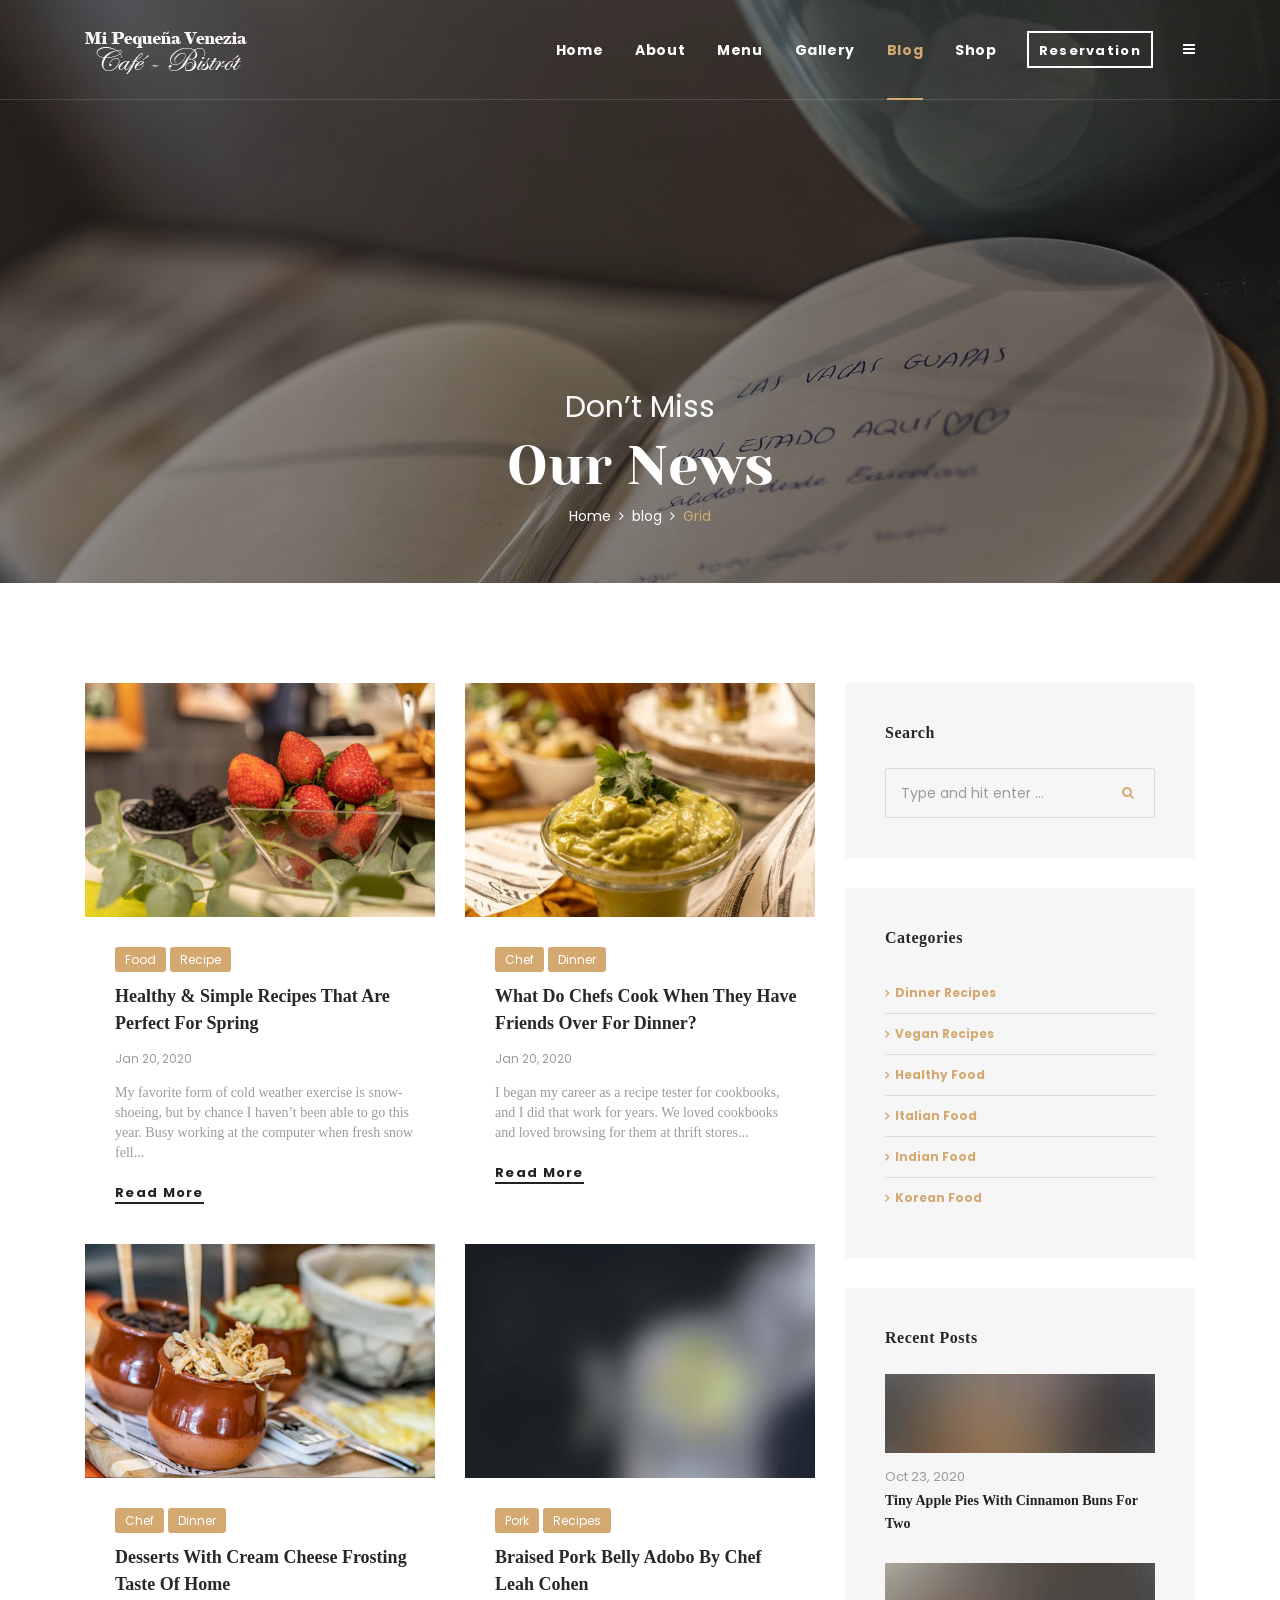
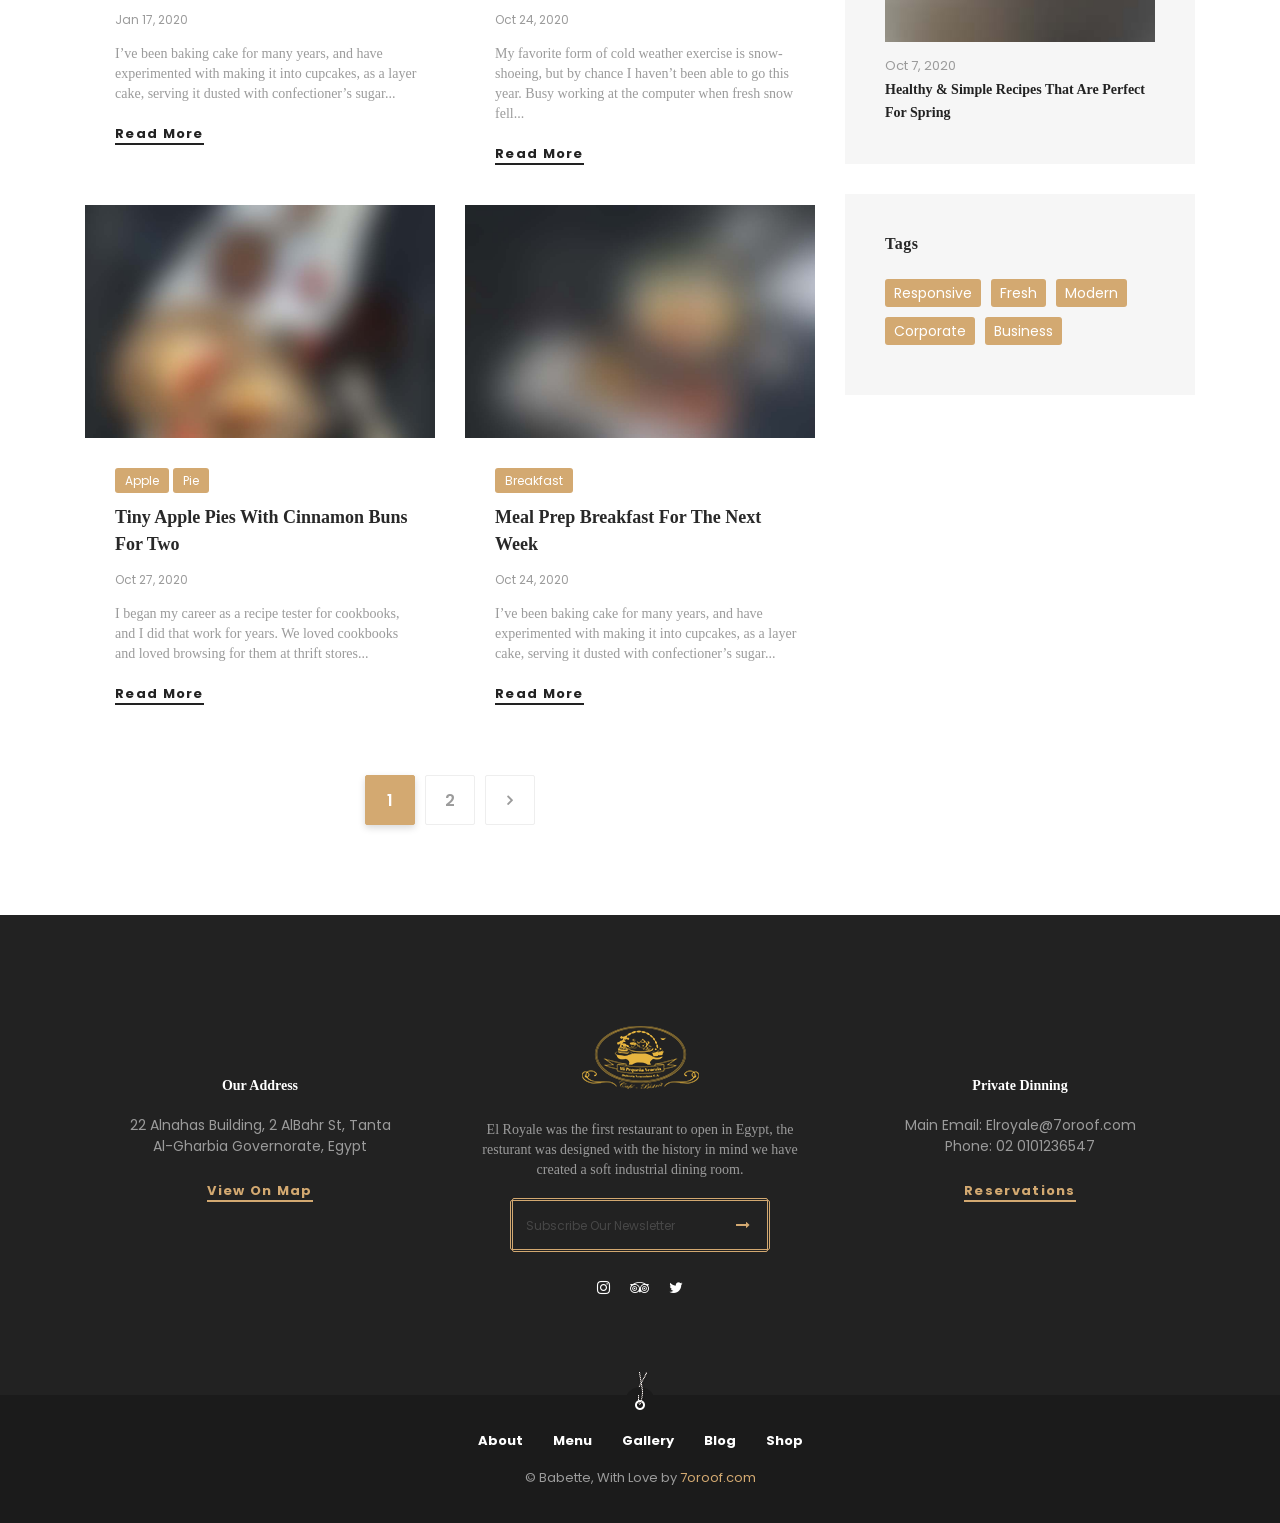
<file: blog-grid-sidebar.html>
<!DOCTYPE html>
<html lang="en">

<head>
  <meta charset="UTF-8" />
  <meta name="viewport" content="width=device-width, initial-scale=1.0" />
  <meta http-equiv="X-UA-Compatible" content="ie=edge" />
  <meta name="description" content="Babette">
  <link href="assets/images/favicon/favicon.png" rel="icon">
  <title>Elroyale Restaurant and Cafe</title>
  <link rel="stylesheet"
    href="https://fonts.googleapis.com/css?family=Kristi%7cPoppins:400,500,600,700%7cYeseva+One&display=swap">
  <link rel="stylesheet" href="assets/css/libraries.css" />
  <link rel="stylesheet" href="assets/css/style.css" />
</head>

<body>
  <div class="wrapper">
    <!-- =========================
        Header
    =========================== -->
    <header class="header header-transparent header-layout1">
      <nav class="navbar navbar-expand-lg sticky-navbar">
        <div class="container">
          <a class="navbar-brand" href="index.html">
            <img src="assets/images/logo/logo-light.png" class="logo-light" alt="logo">
            <img src="assets/images/logo/logo-dark.png" class="logo-dark" alt="logo">
          </a>
          <button class="navbar-toggler" type="button">
            <span class="menu-lines"><span></span></span>
          </button>
          <div class="collapse navbar-collapse" id="mainNavigation">
            <ul class="navbar-nav ml-auto">
              <li class="nav__item with-dropdown">
                <a href="#" data-toggle="dropdown" class="dropdown-toggle nav__item-link">Home</a>
                <ul class="dropdown-menu">
                  <li class="nav__item"><a href="index.html" class="nav__item-link">Home page 1</a></li>
                  <!-- /.nav-item -->
                  <li class="nav__item"><a href="home-2.html" class="nav__item-link">Home page 2</a></li>
                  <!-- /.nav-item -->
                  <li class="nav__item"><a href="home-3.html" class="nav__item-link">Home page 3</a></li>
                  <!-- /.nav-item -->
                </ul><!-- /.dropdown-menu -->
              </li><!-- /.nav-item -->
              <li class="nav__item with-dropdown">
                <a href="#" data-toggle="dropdown" class="dropdown-toggle nav__item-link">About</a>
                <ul class="dropdown-menu">
                  <li class="nav__item"><a href="our-story.html" class="nav__item-link">our story</a></li>
                  <!-- /.nav-item -->
                  <li class="nav__item"><a href="our-chefs.html" class="nav__item-link">Our chefs</a></li>
                  <!-- /.nav-item -->
                  <li class="nav__item"><a href="our-guestbook.html" class="nav__item-link">Our Guestbook</a></li>
                  <!-- /.nav-item -->
                  <li class="nav__item"><a href="contacts.html" class="nav__item-link">Contact Us</a></li>
                  <!-- /.nav-item -->
                  <li class="nav__item"><a href="events.html" class="nav__item-link">Events</a></li>
                  <!-- /.nav-item -->
                  <li class="nav__item"><a href="event-single.html" class="nav__item-link">Event Single</a></li>
                  <!-- /.nav-item -->
                  <li class="nav__item"><a href="faqs.html" class="nav__item-link">FAQs</a></li> <!-- /.nav-item -->
                </ul><!-- /.dropdown-menu -->
              </li><!-- /.nav-item -->
              <li class="nav__item with-dropdown">
                <a href="#" data-toggle="dropdown" class="dropdown-toggle nav__item-link">Menu</a>
                <ul class="dropdown-menu">
                  <li class="nav__item"><a href="menu-classic.html" class="nav__item-link">Menu Classic</a></li>
                  <!-- /.nav-item -->
                  <li class="nav__item"><a href="menu-mixed.html" class="nav__item-link">Menu Mixed</a></li>
                  <!-- /.nav-item -->
                  <li class="nav__item"><a href="menu-board.html" class="nav__item-link">Menu Board</a></li>
                  <!-- /.nav-item -->
                  <li class="nav__item"><a href="menu-gallery.html" class="nav__item-link">Menu Gallery</a></li>
                  <!-- /.nav-item -->
                  <li class="nav__item"><a href="menu-cards.html" class="nav__item-link">Menu Card</a></li>
                  <!-- /.nav-item -->
                </ul><!-- /.dropdown-menu -->
              </li><!-- /.nav-item -->
              <li class="nav__item with-dropdown">
                <a href="#" data-toggle="dropdown" class="dropdown-toggle nav__item-link">Gallery</a>
                <ul class="dropdown-menu">
                  <li class="nav__item"><a href="gallery-grid.html" class="nav__item-link">Gallery grid</a></li>
                  <!-- /.nav-item -->
                  <li class="nav__item"><a href="gallery-fullwidth.html" class="nav__item-link">Gallery Fullwidth</a>
                  </li><!-- /.nav-item -->
                </ul><!-- /.dropdown-menu -->
              </li><!-- /.nav-item -->
              <li class="nav__item with-dropdown">
                <a href="#" data-toggle="dropdown" class="dropdown-toggle nav__item-link active">Blog</a>
                <ul class="dropdown-menu">
                  <li class="nav__item"><a href="blog-carousel.html" class="nav__item-link">blog carousel</a></li>
                  <li class="nav__item dropdown-submenu">
                    <a href="#" data-toggle="dropdown" class="dropdown-toggle nav__item-link">Blog Grid</a>
                    <ul class="dropdown-menu">
                      <li class="nav__item">
                        <a href="blog-grid-sidebar.html" class="nav__item-link">Grid Sidebar</a>
                      </li><!-- /.nav-item -->
                      <li class="nav__item">
                        <a href="blog-grid.html" class="nav__item-link">No Sidebar</a>
                      </li><!-- /.nav-item -->
                    </ul><!-- /.dropdown-menu -->
                  </li><!-- /.nav-item -->
                  <li class="nav__item"><a href="blog-standard.html" class="nav__item-link">blog standard</a></li>
                  <!-- /.nav-item -->
                  <li class="nav__item"><a href="blog-single-post.html" class="nav__item-link">single post</a></li>
                  <!-- /.nav-item -->
                </ul><!-- /.dropdown-menu -->
              </li><!-- /.nav-item -->
              <li class="nav__item with-dropdown">
                <a href="#" data-toggle="dropdown" class="dropdown-toggle nav__item-link">Shop</a>
                <ul class="dropdown-menu">
                  <li class="nav__item"><a href="shop.html" class="nav__item-link">our Shop</a></li>
                  <!-- /.nav-item -->
                  <li class="nav__item"><a href="shop-sidebar.html" class="nav__item-link">Shop with Sidebar</a></li>
                  <!-- /.nav-item -->
                  <li class="nav__item"><a href="shop-single-product.html" class="nav__item-link">Single Product</a>
                  </li><!-- /.nav-item -->
                  <li class="nav__item"><a href="shopping-cart.html" class="nav__item-link">cart</a></li>
                  <!-- /.nav-item -->
                </ul><!-- /.dropdown-menu -->
              </li><!-- /.nav-item -->
              <!-- /.nav-item -->
            </ul><!-- /.navbar-nav -->
          </div><!-- /.navbar-collapse -->
          <div class="navbar-actions-wrap">
            <div class="navbar-actions d-flex align-items-center">
              <a href="reservation.html" class="navbar__action-btn navbar__action-btn-reserve btn">Reservation</a>
              <a href="#" class="navbar__action-btn hamburger-menu-trigger"><i class="fa fa-bars"></i></a>
            </div><!-- /.navbar-actions -->
          </div><!-- /.navbar-actions-wrap -->
        </div><!-- /.container -->
      </nav><!-- /.navabr -->
    </header><!-- /.Header -->

    <!-- ========================
       page title 
    =========================== -->
    <section class="page-title page-title-layout5 text-center bg-overlay bg-parallax">
      <div class="bg-img"><img src="assets/images/backgrounds/1.jpg" alt="background"></div>
      <div class="container">
        <div class="row">
          <div class="col-sm-12 col-md-12 col-lg-12">
            <span class="pagetitle__subheading">Don’t Miss</span>
            <h1 class="pagetitle__heading">Our News</h1>
            <nav aria-label="breadcrumb">
              <ol class="breadcrumb justify-content-center">
                <li class="breadcrumb-item"><a href="#">Home</a></li>
                <li class="breadcrumb-item"><a href="#">blog</a></li>
                <li class="breadcrumb-item active" aria-current="page">Grid</li>
              </ol>
            </nav>
          </div><!-- /.col-lg-12 -->
        </div><!-- /.row -->
      </div><!-- /.container -->
    </section><!-- /.page-title -->

    <!--  ======================
      Blog Grid
    ========================= -->
    <section class="blog-grid pb-60">
      <div class="container">
        <div class="row">
          <div class="col-sm-12 col-md-12 col-lg-8">
            <div class="row">
              <!-- Post Item #1 -->
              <div class="col-sm-6 col-md-6 col-lg-6">
                <div class="post-item">
                  <div class="post__img">
                    <a href="#">
                      <img src="assets/images/blog/grid/1.jpg" alt="post image">
                    </a>
                  </div><!-- /.post__img -->
                  <div class="post__content">
                    <div class="post__meta">
                      <div class="post__meta-cat">
                        <a href="#">Food</a><a href="#">Recipe</a>
                      </div><!-- /.post-meta-cat -->
                    </div><!-- /.post-meta -->
                    <h4 class="post__title"><a href="#">Healthy & Simple Recipes That Are Perfect for Spring</a></h4>
                    <span class="post__meta-date">Jan 20, 2020</span>
                    <p class="post__desc">My favorite form of cold weather exercise is snow-shoeing, but by chance I
                      haven’t
                      been able to go this year. Busy working at the computer when fresh snow fell...</p>
                    <a href="#" class="btn btn__secondary btn__link">Read More</a>
                  </div><!-- /.post__content -->
                </div><!-- /.post-item -->
              </div><!-- /.col-lg-6 -->
              <!-- Post Item #2 -->
              <div class="col-sm-6 col-md-6 col-lg-6">
                <div class="post-item">
                  <div class="post__img">
                    <a href="#">
                      <img src="assets/images/blog/grid/2.jpg" alt="post image">
                    </a>
                  </div><!-- /.post__img -->
                  <div class="post__content">
                    <div class="post__meta">
                      <div class="post__meta-cat">
                        <a href="#">Chef</a><a href="#">Dinner</a>
                      </div><!-- /.post-meta-cat -->
                    </div><!-- /.post-meta -->
                    <h4 class="post__title"><a href="#">What do chefs cook when they have friends over for dinner?</a>
                    </h4>
                    <span class="post__meta-date">Jan 20, 2020</span>
                    <p class="post__desc">I began my career as a recipe tester for cookbooks, and I did that work for
                      years.
                      We loved cookbooks and loved browsing for them at thrift stores...</p>
                    <a href="#" class="btn btn__secondary btn__link">Read More</a>
                  </div><!-- /.post__content -->
                </div><!-- /.post-item -->
              </div><!-- /.col-lg-6 -->
              <!-- Post Item #3 -->
              <div class="col-sm-6 col-md-6 col-lg-6">
                <div class="post-item">
                  <div class="post__img">
                    <a href="#">
                      <img src="assets/images/blog/grid/3.jpg" alt="post image">
                    </a>
                  </div><!-- /.post__img -->
                  <div class="post__content">
                    <div class="post__meta">
                      <div class="post__meta-cat">
                        <a href="#">Chef</a><a href="#">Dinner</a>
                      </div><!-- /.post-meta-cat -->
                    </div><!-- /.post-meta -->
                    <h4 class="post__title"><a href="#">Desserts With Cream Cheese Frosting Taste of Home</a></h4>
                    <span class="post__meta-date">Jan 17, 2020</span>
                    <p class="post__desc">I’ve been baking cake for many years, and have experimented with making it
                      into
                      cupcakes, as a layer cake, serving it dusted with confectioner’s sugar...</p>
                    <a href="#" class="btn btn__secondary btn__link">Read More</a>
                  </div><!-- /.post__content -->
                </div><!-- /.post-item -->
              </div><!-- /.col-lg-6 -->
              <!-- Post Item #4 -->
              <div class="col-sm-6 col-md-6 col-lg-6">
                <div class="post-item">
                  <div class="post__img">
                    <a href="#">
                      <img src="assets/images/blog/grid/4.jpg" alt="post image">
                    </a>
                  </div><!-- /.post__img -->
                  <div class="post__content">
                    <div class="post__meta">
                      <div class="post__meta-cat">
                        <a href="#">Pork</a><a href="#">Recipes</a>
                      </div><!-- /.post-meta-cat -->
                    </div><!-- /.post-meta -->
                    <h4 class="post__title"><a href="#">Braised Pork Belly Adobo By Chef Leah Cohen</a></h4>
                    <span class="post__meta-date">Oct 24, 2020</span>
                    <p class="post__desc">My favorite form of cold weather exercise is snow-shoeing, but by chance I
                      haven’t
                      been able to go this year. Busy working at the computer when fresh snow fell...</p>
                    <a href="#" class="btn btn__secondary btn__link">Read More</a>
                  </div><!-- /.post__content -->
                </div><!-- /.post-item -->
              </div><!-- /.col-lg-6 -->
              <!-- Post Item #5 -->
              <div class="col-sm-6 col-md-6 col-lg-6">
                <div class="post-item">
                  <div class="post__img">
                    <a href="#">
                      <img src="assets/images/blog/grid/5.jpg" alt="post image">
                    </a>
                  </div><!-- /.post__img -->
                  <div class="post__content">
                    <div class="post__meta">
                      <div class="post__meta-cat">
                        <a href="#">Apple</a><a href="#">Pie</a>
                      </div><!-- /.post-meta-cat -->
                    </div><!-- /.post-meta -->
                    <h4 class="post__title"><a href="#">Tiny Apple Pies with Cinnamon Buns for Two</a></h4>
                    <span class="post__meta-date">Oct 27, 2020</span>
                    <p class="post__desc">I began my career as a recipe tester for cookbooks, and I did that work for
                      years.
                      We loved cookbooks and loved browsing for them at thrift stores...</p>
                    <a href="#" class="btn btn__secondary btn__link">Read More</a>
                  </div><!-- /.post__content -->
                </div><!-- /.post-item -->
              </div><!-- /.col-lg-6 -->
              <!-- Post Item #6 -->
              <div class="col-sm-6 col-md-6 col-lg-6">
                <div class="post-item">
                  <div class="post__img">
                    <a href="#">
                      <img src="assets/images/blog/grid/6.jpg" alt="post image">
                    </a>
                  </div><!-- /.post__img -->
                  <div class="post__content">
                    <div class="post__meta">
                      <div class="post__meta-cat">
                        <a href="#">Breakfast</a>
                      </div><!-- /.post-meta-cat -->
                    </div><!-- /.post-meta -->
                    <h4 class="post__title"><a href="#">Meal Prep Breakfast For The Next Week</a></h4>
                    <span class="post__meta-date">Oct 24, 2020</span>
                    <p class="post__desc">I’ve been baking cake for many years, and have experimented with making it
                      into
                      cupcakes, as a layer cake, serving it dusted with confectioner’s sugar...</p>
                    <a href="#" class="btn btn__secondary btn__link">Read More</a>
                  </div><!-- /.post__content -->
                </div><!-- /.post-item -->
              </div><!-- /.col-lg-6 -->
            </div><!-- /.row -->
            <div class="row">
              <div class="col-sm-12 col-md-12 col-lg-12 text-center">
                <nav class="pagination-area">
                  <ul class="pagination justify-content-center mt-30 mb-30">
                    <li><a class="current" href="#">1</a></li>
                    <li><a href="#">2</a></li>
                    <li><a href="#"><i class="fa fa-angle-right"></i></a></li>
                  </ul>
                </nav><!-- .pagination-area -->
              </div><!-- /.col-lg-12 -->
            </div><!-- /.row -->
          </div><!-- /.col-lg-8 -->
          <div class="col-sm-12 col-md-12 col-lg-4">
            <aside class="sidebar">
              <div class="widget widget-search">
                <h5 class="widget__title">Search</h5>
                <div class="widget__content">
                  <form class="widget__form-search">
                    <input type="text" class="form-control" placeholder="Type and hit enter ...">
                    <button class="btn" type="submit"><i class="fa fa-search"></i></button>
                  </form>
                </div><!-- /.widget-content -->
              </div><!-- /.widget-search -->
              <div class="widget widget-categories">
                <h5 class="widget__title">categories</h5>
                <div class="widget-content">
                  <ul class="list-unstyled mb-0">
                    <li><a href="#">Dinner Recipes</a></li>
                    <li><a href="#">Vegan Recipes</a></li>
                    <li><a href="#">Healthy Food</a></li>
                    <li><a href="#">Italian Food</a></li>
                    <li><a href="#">Indian Food</a></li>
                    <li><a href="#">Korean Food</a></li>
                  </ul>
                </div><!-- /.widget-content -->
              </div><!-- /.widget-categories -->
              <div class="widget widget-posts">
                <h5 class="widget__title">Recent Posts</h5>
                <div class="widget__content">
                  <!-- post item #1 -->
                  <div class="widget-post-item">
                    <div class="widget__post-img">
                      <a href="#"><img src="assets/images/blog/thumbs/1.jpg" alt="product"></a>
                    </div><!-- /.widget-post-img -->
                    <div class="widget__post-content">
                      <span class="widget__post-date">Oct 23, 2020</span>
                      <h6 class="widget__post-title"><a href="#">Tiny Apple Pies with Cinnamon Buns for Two</a></h6>
                    </div><!-- /.widget-post-content -->
                  </div><!-- /.widget-post-item -->
                  <!-- post item #2 -->
                  <div class="widget-post-item">
                    <div class="widget__post-img">
                      <a href="#"><img src="assets/images/blog/thumbs/2.jpg" alt="product"></a>
                    </div><!-- /.widget-post-img -->
                    <div class="widget__post-content">
                      <span class="widget__post-date">Oct 7, 2020</span>
                      <h6 class="widget__post-title"><a href="#">Healthy & Simple Recipes That Are Perfect for
                          Spring</a></h6>
                    </div><!-- /.widget-post-content -->
                  </div><!-- /.widget-post-item -->
                </div><!-- /.widget-content -->
              </div><!-- /.widget-posts -->
              <div class="widget widget-tags">
                <h5 class="widget__title">Tags</h5>
                <div class="widget-content">
                  <ul class="list-unstyled">
                    <li><a href="#">Responsive</a></li>
                    <li><a href="#">Fresh</a></li>
                    <li><a href="#">Modern</a></li>
                    <li><a href="#">Corporate</a></li>
                    <li><a href="#">Business</a></li>
                  </ul>
                </div><!-- /.widget-content -->
              </div><!-- /.widget-Tags -->
            </aside><!-- /.sidebar -->
          </div><!-- /.col-lg-4 -->
        </div><!-- /.row -->
      </div><!-- /.container -->
    </section><!-- /.blog Grid -->

    <!-- ========================
      Footer
    ========================== -->
    <footer class="footer footer-layout1 text-center bg-dark">
      <div class="footer-top">
        <div class="container">
          <div class="row align-items-center">
            <div class=" col-sm-12 col-md-12 col-lg-4">
              <div class="contact-box">
                <h6 class="contact__box-title">Our Address</h6>
                <ul class="contact__box-list list-unstyled">
                  <li>22 Alnahas Building, 2 AlBahr St, Tanta <br> Al-Gharbia Governorate, Egypt</li>
                </ul>
                <a href="contacts.html" class="btn btn__primary btn__hover2 btn__link">View On Map</a>
              </div><!-- /.contact-box -->
            </div><!-- /.col-lg-4 -->
            <div class="col-sm-12 col-md-12 col-lg-4">
              <img src="assets/images/logo/footer-logo.png" alt="logo" class="footer__logo mb-20">
              <p class="mx-2 mb-20">El Royale was the first restaurant to open in Egypt, the resturant was designed with
                the history in mind we have created a soft industrial dining room.</p>
              <form class="footer__newsletter-form">
                <div class="form-group">
                  <input type="text" class="form-control" placeholder="Subscribe Our Newsletter">
                  <button type="submit" class="form__submit"><i class="fa fa-long-arrow-right"></i></button>
                </div>
              </form>
              <ul class="social__icons social__icons-white justify-content-center">
                <li><a href="#"><i class="fa fa-instagram"></i></a></li>
                <li><a href="#"><i class="fa fa-tripadvisor"></i></a></li>
                <li><a href="#"><i class="fa fa-twitter"></i></a></li>
              </ul><!-- /.social__icons -->
            </div><!-- /.col-lg-4 -->
            <div class="col-sm-12 col-md-12 col-lg-4">
              <div class="contact-box">
                <h6 class="contact__box-title">Private Dinning</h6>
                <ul class="contact__box-list list-unstyled">
                  <li><span>Main Email:</span> <a href="mailto:Elroyale@7oroof.com">Elroyale@7oroof.com</a></li>
                  <li><span>Phone:</span> <a href="tel:020101236547">02 0101236547</a></li>
                </ul>
                <a href="reservation.html" class="btn btn__primary btn__hover2 btn__link">Reservations</a>
              </div><!-- /.contact-box -->
            </div><!-- /.col-lg-4 -->
          </div><!-- /.row -->
        </div><!-- /.container -->
      </div><!-- /.footer-top -->
      <div class="footer-bottom">
        <div class="container">
          <div class="row">
            <div class="col-sm-12 col-md-12 col-lg-12">
              <nav class="footer__links">
                <ul class="list-unstyled d-flex flex-wrap justify-content-center">
                  <li><a href="#">About</a></li>
                  <li><a href="#">Menu</a></li>
                  <li><a href="#">Gallery</a></li>
                  <li><a href="#">Blog</a></li>
                  <li><a href="#">Shop</a></li>
                </ul>
              </nav>
              <div class="footer__copyright">
                <span>&copy; Babette, With Love by </span>
                <a href="http://themeforest.net/user/7oroof" class="color-theme">7oroof.com</a>
              </div>
            </div>
          </div><!-- /.row -->
        </div><!-- /.container -->
      </div><!-- /.Footer-bottom -->
    </footer><!-- /.Footer -->
    <button id="scrollTopBtn"><i class="fa fa-angle-up"></i></button>

    <div class="hamburger-menu">
      <i class="close__hamburger-menu fa fa-long-arrow-right"></i>
      <div class="hamburger-menu__header text-center">
        <img src="assets/images/logo/footer-logo.png" alt=" logo" class="mb-20">
        <p>El Royale was the first restaurant to open in Egypt, the resturant was designed with the history in mind we
          have created a soft industrial dining room.</p>
        <ul class="social__icons social__icons-white justify-content-center">
          <li><a href="#"><i class="fa fa-instagram"></i></a></li>
          <li><a href="#"><i class="fa fa-tripadvisor"></i></a></li>
          <li><a href="#"><i class="fa fa-twitter"></i></a></li>
        </ul><!-- /.social__icons -->
      </div><!-- /.hamburger-menu-header -->
      <div class="hamburger-menu__footer">
        <ul class="contact__list list-unstyled mb-20">
          <li><span>Main Email:</span> <a href="mailto:Elroyale@7oroof.com">Elroyale@7oroof.com</a></li>
          <li><span>Phone:</span> <a href="tel:010123456789">02 010123456789</a></li>
        </ul><!-- /.contact-list -->
        <a href="reservation.html" class="btn btn__primary btn__hover2 btn__block">Make A Reservation</a>
      </div><!-- /.hamburger-menu-footer -->
    </div><!-- /.hamburger-menu -->
  </div><!-- /.wrapper -->

  <script src="assets/js/jquery-3.3.1.min.js"></script>
  <script src="assets/js/plugins.js"></script>
  <script src="assets/js/main.js"></script>
</body>

</html>
</file>
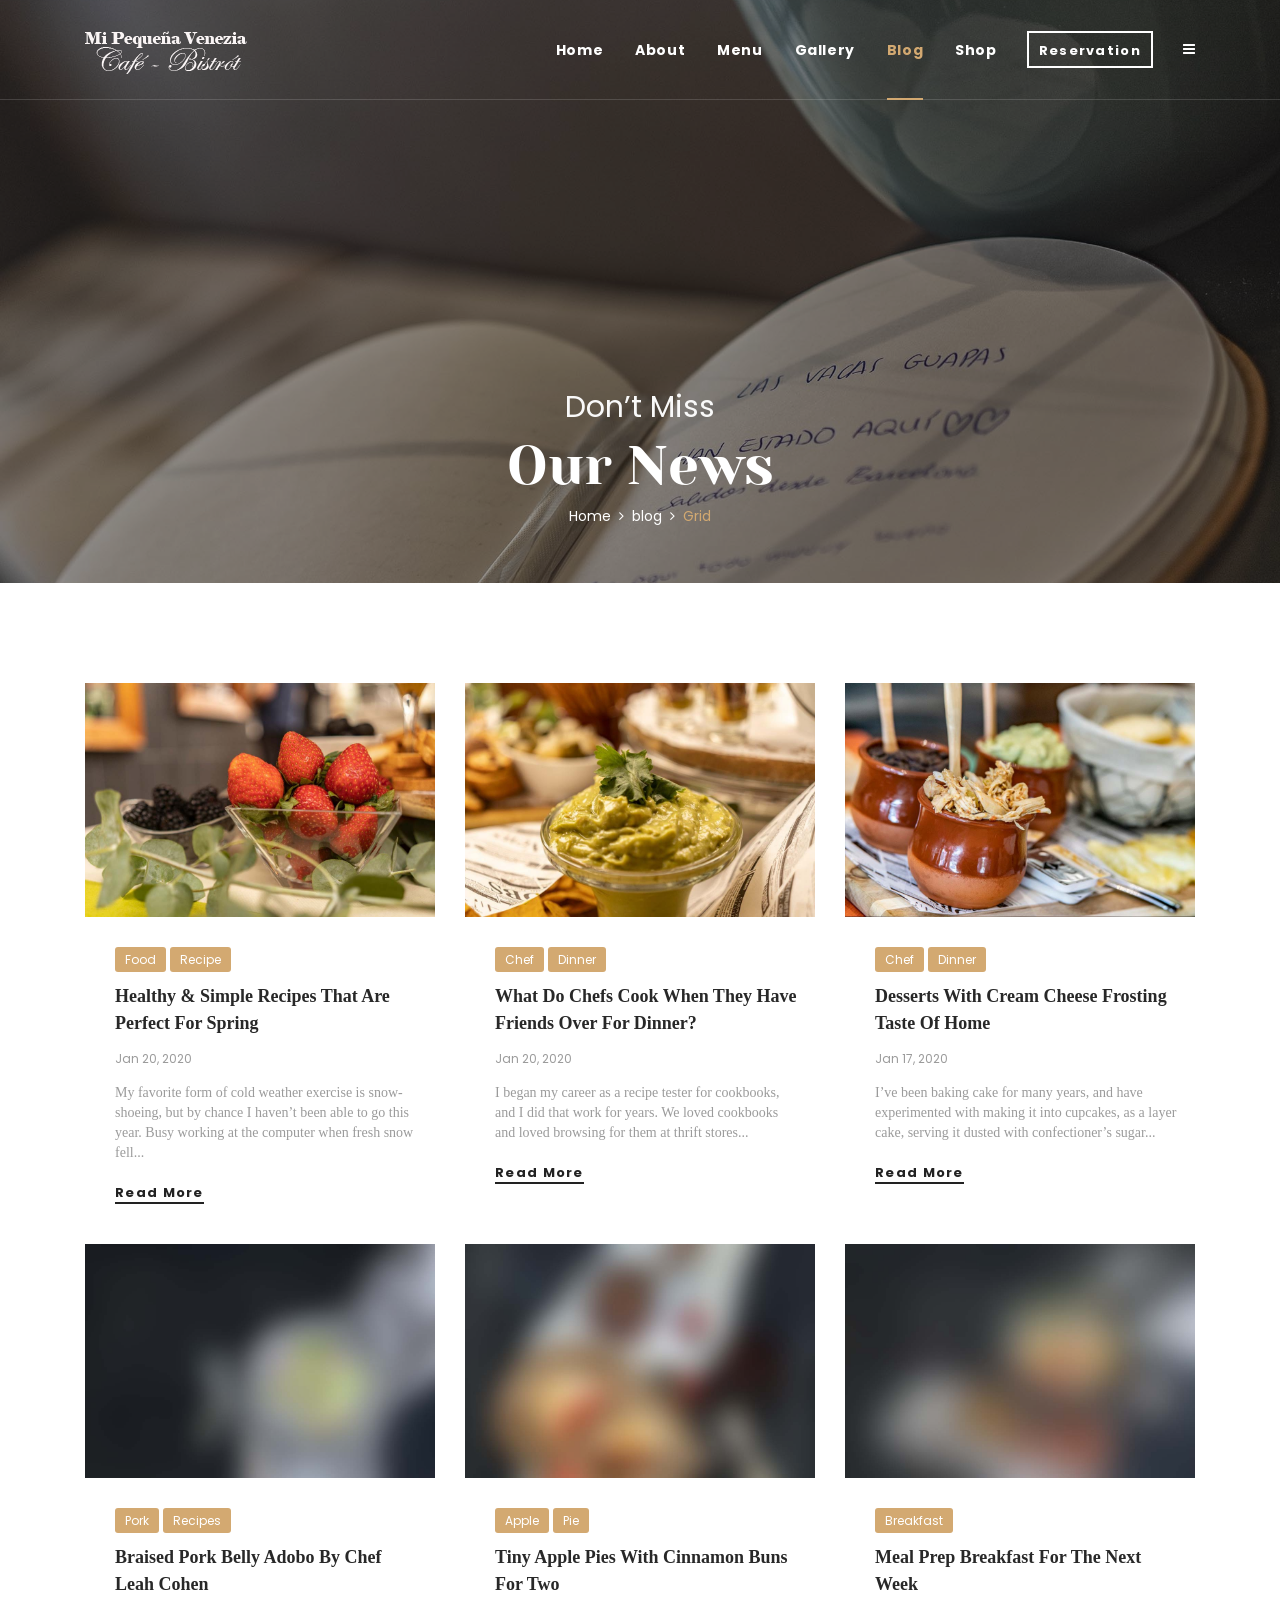
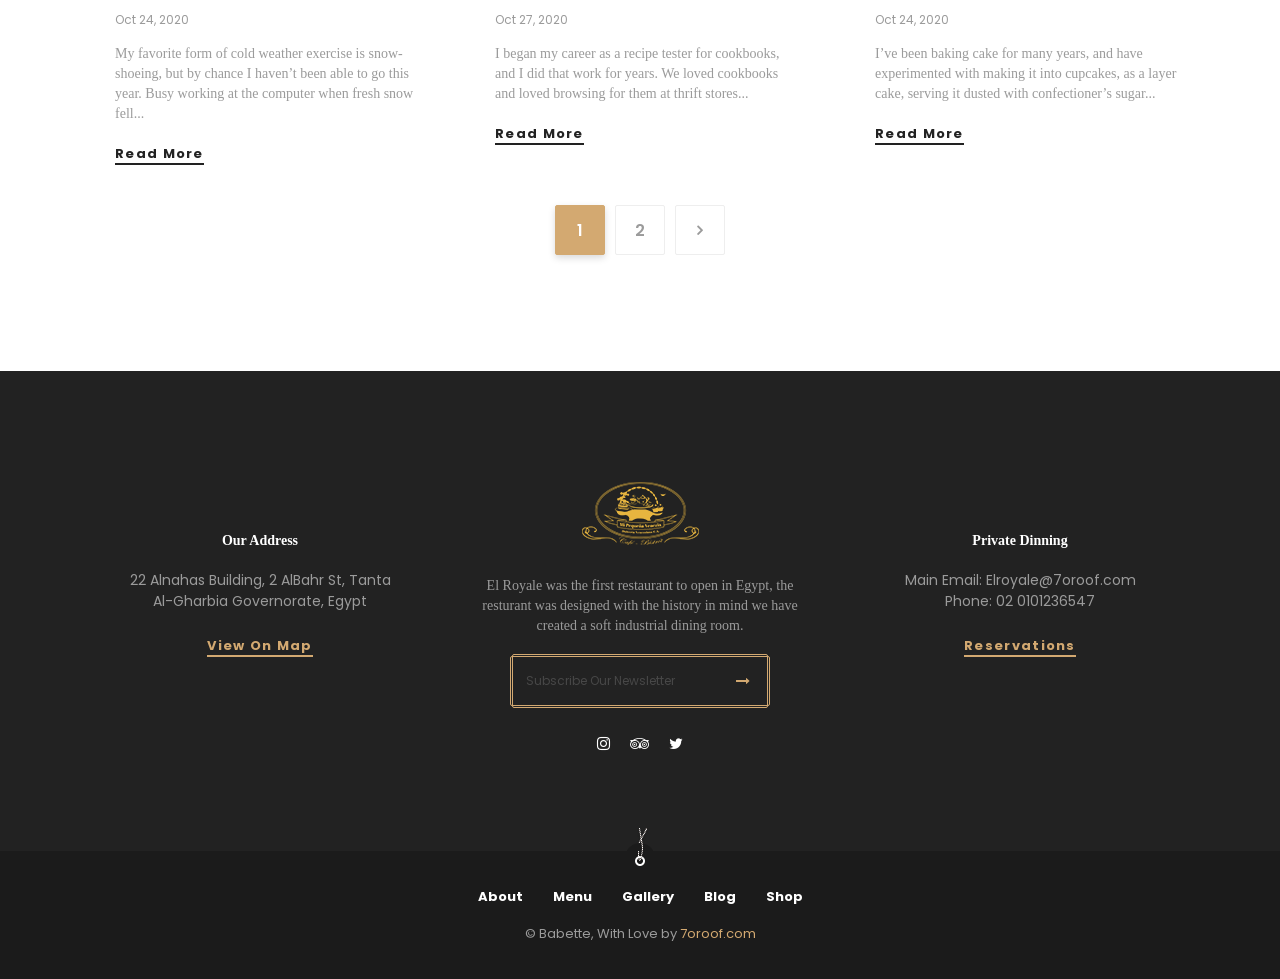
<file: blog-grid.html>
<!DOCTYPE html>
<html lang="en">

<head>
  <meta charset="UTF-8" />
  <meta name="viewport" content="width=device-width, initial-scale=1.0" />
  <meta http-equiv="X-UA-Compatible" content="ie=edge" />
  <meta name="description" content="Babette">
  <link href="assets/images/favicon/favicon.png" rel="icon">
  <title>Elroyale Restaurant and Cafe</title>
  <link rel="stylesheet"
    href="https://fonts.googleapis.com/css?family=Kristi%7cPoppins:400,500,600,700%7cYeseva+One&display=swap">
  <link rel="stylesheet" href="assets/css/libraries.css" />
  <link rel="stylesheet" href="assets/css/style.css" />
</head>

<body>
  <div class="wrapper">
    <!-- =========================
        Header
    =========================== -->
    <header class="header header-transparent header-layout1">
      <nav class="navbar navbar-expand-lg sticky-navbar">
        <div class="container">
          <a class="navbar-brand" href="index.html">
            <img src="assets/images/logo/logo-light.png" class="logo-light" alt="logo">
            <img src="assets/images/logo/logo-dark.png" class="logo-dark" alt="logo">
          </a>
          <button class="navbar-toggler" type="button">
            <span class="menu-lines"><span></span></span>
          </button>
          <div class="collapse navbar-collapse" id="mainNavigation">
            <ul class="navbar-nav ml-auto">
              <li class="nav__item with-dropdown">
                <a href="#" data-toggle="dropdown" class="dropdown-toggle nav__item-link">Home</a>
                <ul class="dropdown-menu">
                  <li class="nav__item"><a href="index.html" class="nav__item-link">Home page 1</a></li>
                  <!-- /.nav-item -->
                  <li class="nav__item"><a href="home-2.html" class="nav__item-link">Home page 2</a></li>
                  <!-- /.nav-item -->
                  <li class="nav__item"><a href="home-3.html" class="nav__item-link">Home page 3</a></li>
                  <!-- /.nav-item -->
                </ul><!-- /.dropdown-menu -->
              </li><!-- /.nav-item -->
              <li class="nav__item with-dropdown">
                <a href="#" data-toggle="dropdown" class="dropdown-toggle nav__item-link">About</a>
                <ul class="dropdown-menu">
                  <li class="nav__item"><a href="our-story.html" class="nav__item-link">our story</a></li>
                  <!-- /.nav-item -->
                  <li class="nav__item"><a href="our-chefs.html" class="nav__item-link">Our chefs</a></li>
                  <!-- /.nav-item -->
                  <li class="nav__item"><a href="our-guestbook.html" class="nav__item-link">Our Guestbook</a></li>
                  <!-- /.nav-item -->
                  <li class="nav__item"><a href="contacts.html" class="nav__item-link">Contact Us</a></li>
                  <!-- /.nav-item -->
                  <li class="nav__item"><a href="events.html" class="nav__item-link">Events</a></li>
                  <!-- /.nav-item -->
                  <li class="nav__item"><a href="event-single.html" class="nav__item-link">Event Single</a></li>
                  <!-- /.nav-item -->
                  <li class="nav__item"><a href="faqs.html" class="nav__item-link">FAQs</a></li> <!-- /.nav-item -->
                </ul><!-- /.dropdown-menu -->
              </li><!-- /.nav-item -->
              <li class="nav__item with-dropdown">
                <a href="#" data-toggle="dropdown" class="dropdown-toggle nav__item-link">Menu</a>
                <ul class="dropdown-menu">
                  <li class="nav__item"><a href="menu-classic.html" class="nav__item-link">Menu Classic</a></li>
                  <!-- /.nav-item -->
                  <li class="nav__item"><a href="menu-mixed.html" class="nav__item-link">Menu Mixed</a></li>
                  <!-- /.nav-item -->
                  <li class="nav__item"><a href="menu-board.html" class="nav__item-link">Menu Board</a></li>
                  <!-- /.nav-item -->
                  <li class="nav__item"><a href="menu-gallery.html" class="nav__item-link">Menu Gallery</a></li>
                  <!-- /.nav-item -->
                  <li class="nav__item"><a href="menu-cards.html" class="nav__item-link">Menu Card</a></li>
                  <!-- /.nav-item -->
                </ul><!-- /.dropdown-menu -->
              </li><!-- /.nav-item -->
              <li class="nav__item with-dropdown">
                <a href="#" data-toggle="dropdown" class="dropdown-toggle nav__item-link">Gallery</a>
                <ul class="dropdown-menu">
                  <li class="nav__item"><a href="gallery-grid.html" class="nav__item-link">Gallery grid</a></li>
                  <!-- /.nav-item -->
                  <li class="nav__item"><a href="gallery-fullwidth.html" class="nav__item-link">Gallery Fullwidth</a>
                  </li><!-- /.nav-item -->
                </ul><!-- /.dropdown-menu -->
              </li><!-- /.nav-item -->
              <li class="nav__item with-dropdown">
                <a href="#" data-toggle="dropdown" class="dropdown-toggle nav__item-link active">Blog</a>
                <ul class="dropdown-menu">
                  <li class="nav__item"><a href="blog-carousel.html" class="nav__item-link">blog carousel</a></li>
                  <li class="nav__item dropdown-submenu">
                    <a href="#" data-toggle="dropdown" class="dropdown-toggle nav__item-link">Blog Grid</a>
                    <ul class="dropdown-menu">
                      <li class="nav__item">
                        <a href="blog-grid-sidebar.html" class="nav__item-link">Grid Sidebar</a>
                      </li><!-- /.nav-item -->
                      <li class="nav__item">
                        <a href="blog-grid.html" class="nav__item-link">No Sidebar</a>
                      </li><!-- /.nav-item -->
                    </ul><!-- /.dropdown-menu -->
                  </li><!-- /.nav-item -->
                  <li class="nav__item"><a href="blog-standard.html" class="nav__item-link">blog standard</a></li>
                  <!-- /.nav-item -->
                  <li class="nav__item"><a href="blog-single-post.html" class="nav__item-link">single post</a></li>
                  <!-- /.nav-item -->
                </ul><!-- /.dropdown-menu -->
              </li><!-- /.nav-item -->
              <li class="nav__item with-dropdown">
                <a href="#" data-toggle="dropdown" class="dropdown-toggle nav__item-link">Shop</a>
                <ul class="dropdown-menu">
                  <li class="nav__item"><a href="shop.html" class="nav__item-link">our Shop</a></li>
                  <!-- /.nav-item -->
                  <li class="nav__item"><a href="shop-sidebar.html" class="nav__item-link">Shop with Sidebar</a></li>
                  <!-- /.nav-item -->
                  <li class="nav__item"><a href="shop-single-product.html" class="nav__item-link">Single Product</a>
                  </li><!-- /.nav-item -->
                  <li class="nav__item"><a href="shopping-cart.html" class="nav__item-link">cart</a></li>
                  <!-- /.nav-item -->
                </ul><!-- /.dropdown-menu -->
              </li><!-- /.nav-item -->
              <!-- /.nav-item -->
            </ul><!-- /.navbar-nav -->
          </div><!-- /.navbar-collapse -->
          <div class="navbar-actions-wrap">
            <div class="navbar-actions d-flex align-items-center">
              <a href="reservation.html" class="navbar__action-btn navbar__action-btn-reserve btn">Reservation</a>
              <a href="#" class="navbar__action-btn hamburger-menu-trigger"><i class="fa fa-bars"></i></a>
            </div><!-- /.navbar-actions -->
          </div><!-- /.navbar-actions-wrap -->
        </div><!-- /.container -->
      </nav><!-- /.navabr -->
    </header><!-- /.Header -->


    <!-- ========================
       page title 
    =========================== -->
    <section class="page-title page-title-layout5 text-center bg-overlay bg-parallax">
      <div class="bg-img"><img src="assets/images/backgrounds/1.jpg" alt="background"></div>
      <div class="container">
        <div class="row">
          <div class="col-sm-12 col-md-12 col-lg-12">
            <span class="pagetitle__subheading">Don’t Miss</span>
            <h1 class="pagetitle__heading">Our News</h1>
            <nav aria-label="breadcrumb">
              <ol class="breadcrumb justify-content-center">
                <li class="breadcrumb-item"><a href="#">Home</a></li>
                <li class="breadcrumb-item"><a href="#">blog</a></li>
                <li class="breadcrumb-item active" aria-current="page">Grid</li>
              </ol>
            </nav>
          </div><!-- /.col-lg-12 -->
        </div><!-- /.row -->
      </div><!-- /.container -->
    </section><!-- /.page-title -->

    <!-- ======================
      Blog Grid
    ========================= -->
    <section class="blog-grid">
      <div class="container">
        <div class="row">
          <!-- Post Item #1 -->
          <div class="col-sm-12 col-md-6 col-lg-4">
            <div class="post-item">
              <div class="post__img">
                <a href="#">
                  <img src="assets/images/blog/grid/1.jpg" alt="post image">
                </a>
              </div><!-- /.post__img -->
              <div class="post__content">
                <div class="post__meta">
                  <div class="post__meta-cat">
                    <a href="#">Food</a><a href="#">Recipe</a>
                  </div><!-- /.post-meta-cat -->
                </div><!-- /.post-meta -->
                <h4 class="post__title"><a href="#">Healthy & Simple Recipes That Are Perfect for Spring</a></h4>
                <span class="post__meta-date">Jan 20, 2020</span>
                <p class="post__desc">My favorite form of cold weather exercise is snow-shoeing, but by chance I haven’t
                  been able to go this year. Busy working at the computer when fresh snow fell...</p>
                <a href="#" class="btn btn__secondary btn__link">Read More</a>
              </div><!-- /.post__content -->
            </div><!-- /.post-item -->
          </div><!-- /.col-lg-4 -->
          <!-- Post Item #2 -->
          <div class="col-sm-12 col-md-6 col-lg-4">
            <div class="post-item">
              <div class="post__img">
                <a href="#">
                  <img src="assets/images/blog/grid/2.jpg" alt="post image">
                </a>
              </div><!-- /.post__img -->
              <div class="post__content">
                <div class="post__meta">
                  <div class="post__meta-cat">
                    <a href="#">Chef</a><a href="#">Dinner</a>
                  </div><!-- /.post-meta-cat -->
                </div><!-- /.post-meta -->
                <h4 class="post__title"><a href="#">What do chefs cook when they have friends over for dinner?</a></h4>
                <span class="post__meta-date">Jan 20, 2020</span>
                <p class="post__desc">I began my career as a recipe tester for cookbooks, and I did that work for years.
                  We loved cookbooks and loved browsing for them at thrift stores...</p>
                <a href="#" class="btn btn__secondary btn__link">Read More</a>
              </div><!-- /.post__content -->
            </div><!-- /.post-item -->
          </div><!-- /.col-lg-4 -->
          <!-- Post Item #3 -->
          <div class="col-sm-12 col-md-6 col-lg-4">
            <div class="post-item">
              <div class="post__img">
                <a href="#">
                  <img src="assets/images/blog/grid/3.jpg" alt="post image">
                </a>
              </div><!-- /.post__img -->
              <div class="post__content">
                <div class="post__meta">
                  <div class="post__meta-cat">
                    <a href="#">Chef</a><a href="#">Dinner</a>
                  </div><!-- /.post-meta-cat -->
                </div><!-- /.post-meta -->
                <h4 class="post__title"><a href="#">Desserts With Cream Cheese Frosting Taste of Home</a></h4>
                <span class="post__meta-date">Jan 17, 2020</span>
                <p class="post__desc">I’ve been baking cake for many years, and have experimented with making it into
                  cupcakes, as a layer cake, serving it dusted with confectioner’s sugar...</p>
                <a href="#" class="btn btn__secondary btn__link">Read More</a>
              </div><!-- /.post__content -->
            </div><!-- /.post-item -->
          </div><!-- /.col-lg-4 -->
          <!-- Post Item #4 -->
          <div class="col-sm-12 col-md-6 col-lg-4">
            <div class="post-item">
              <div class="post__img">
                <a href="#">
                  <img src="assets/images/blog/grid/4.jpg" alt="post image">
                </a>
              </div><!-- /.post__img -->
              <div class="post__content">
                <div class="post__meta">
                  <div class="post__meta-cat">
                    <a href="#">Pork</a><a href="#">Recipes</a>
                  </div><!-- /.post-meta-cat -->
                </div><!-- /.post-meta -->
                <h4 class="post__title"><a href="#">Braised Pork Belly Adobo By Chef Leah Cohen</a></h4>
                <span class="post__meta-date">Oct 24, 2020</span>
                <p class="post__desc">My favorite form of cold weather exercise is snow-shoeing, but by chance I haven’t
                  been able to go this year. Busy working at the computer when fresh snow fell...</p>
                <a href="#" class="btn btn__secondary btn__link">Read More</a>
              </div><!-- /.post__content -->
            </div><!-- /.post-item -->
          </div><!-- /.col-lg-4 -->
          <!-- Post Item #5 -->
          <div class="col-sm-12 col-md-6 col-lg-4">
            <div class="post-item">
              <div class="post__img">
                <a href="#">
                  <img src="assets/images/blog/grid/5.jpg" alt="post image">
                </a>
              </div><!-- /.post__img -->
              <div class="post__content">
                <div class="post__meta">
                  <div class="post__meta-cat">
                    <a href="#">Apple</a><a href="#">Pie</a>
                  </div><!-- /.post-meta-cat -->
                </div><!-- /.post-meta -->
                <h4 class="post__title"><a href="#">Tiny Apple Pies with Cinnamon Buns for Two</a></h4>
                <span class="post__meta-date">Oct 27, 2020</span>
                <p class="post__desc">I began my career as a recipe tester for cookbooks, and I did that work for years.
                  We loved cookbooks and loved browsing for them at thrift stores...</p>
                <a href="#" class="btn btn__secondary btn__link">Read More</a>
              </div><!-- /.post__content -->
            </div><!-- /.post-item -->
          </div><!-- /.col-lg-4 -->
          <!-- Post Item #6 -->
          <div class="col-sm-12 col-md-6 col-lg-4">
            <div class="post-item">
              <div class="post__img">
                <a href="#">
                  <img src="assets/images/blog/grid/6.jpg" alt="post image">
                </a>
              </div><!-- /.post__img -->
              <div class="post__content">
                <div class="post__meta">
                  <div class="post__meta-cat">
                    <a href="#">Breakfast</a>
                  </div><!-- /.post-meta-cat -->
                </div><!-- /.post-meta -->
                <h4 class="post__title"><a href="#">Meal Prep Breakfast For The Next Week</a></h4>
                <span class="post__meta-date">Oct 24, 2020</span>
                <p class="post__desc">I’ve been baking cake for many years, and have experimented with making it into
                  cupcakes, as a layer cake, serving it dusted with confectioner’s sugar...</p>
                <a href="#" class="btn btn__secondary btn__link">Read More</a>
              </div><!-- /.post__content -->
            </div><!-- /.post-item -->
          </div><!-- /.col-lg-4 -->
        </div><!-- /.row -->
        <div class="row">
          <div class="col-sm-12 col-md-12 col-lg-12 text-center">
            <nav class="pagination-area">
              <ul class="pagination justify-content-center">
                <li><a class="current" href="#">1</a></li>
                <li><a href="#">2</a></li>
                <li><a href="#"><i class="fa fa-angle-right"></i></a></li>
              </ul>
            </nav><!-- .pagination-area -->
          </div><!-- /.col-lg-12 -->
        </div><!-- /.row -->
      </div><!-- /.container -->
    </section><!-- /.blog Grid -->

    <!-- ========================
      Footer
    ========================== -->
    <footer class="footer footer-layout1 text-center bg-dark">
      <div class="footer-top">
        <div class="container">
          <div class="row align-items-center">
            <div class=" col-sm-12 col-md-12 col-lg-4">
              <div class="contact-box">
                <h6 class="contact__box-title">Our Address</h6>
                <ul class="contact__box-list list-unstyled">
                  <li>22 Alnahas Building, 2 AlBahr St, Tanta <br> Al-Gharbia Governorate, Egypt</li>
                </ul>
                <a href="contacts.html" class="btn btn__primary btn__hover2 btn__link">View On Map</a>
              </div><!-- /.contact-box -->
            </div><!-- /.col-lg-4 -->
            <div class="col-sm-12 col-md-12 col-lg-4">
              <img src="assets/images/logo/footer-logo.png" alt="logo" class="footer__logo mb-20">
              <p class="mx-2 mb-20">El Royale was the first restaurant to open in Egypt, the resturant was designed with
                the history in mind we have created a soft industrial dining room.</p>
              <form class="footer__newsletter-form">
                <div class="form-group">
                  <input type="text" class="form-control" placeholder="Subscribe Our Newsletter">
                  <button type="submit" class="form__submit"><i class="fa fa-long-arrow-right"></i></button>
                </div>
              </form>
              <ul class="social__icons social__icons-white justify-content-center">
                <li><a href="#"><i class="fa fa-instagram"></i></a></li>
                <li><a href="#"><i class="fa fa-tripadvisor"></i></a></li>
                <li><a href="#"><i class="fa fa-twitter"></i></a></li>
              </ul><!-- /.social__icons -->
            </div><!-- /.col-lg-4 -->
            <div class="col-sm-12 col-md-12 col-lg-4">
              <div class="contact-box">
                <h6 class="contact__box-title">Private Dinning</h6>
                <ul class="contact__box-list list-unstyled">
                  <li><span>Main Email:</span> <a href="mailto:Elroyale@7oroof.com">Elroyale@7oroof.com</a></li>
                  <li><span>Phone:</span> <a href="tel:020101236547">02 0101236547</a></li>
                </ul>
                <a href="reservation.html" class="btn btn__primary btn__hover2 btn__link">Reservations</a>
              </div><!-- /.contact-box -->
            </div><!-- /.col-lg-4 -->
          </div><!-- /.row -->
        </div><!-- /.container -->
      </div><!-- /.footer-top -->
      <div class="footer-bottom">
        <div class="container">
          <div class="row">
            <div class="col-sm-12 col-md-12 col-lg-12">
              <nav class="footer__links">
                <ul class="list-unstyled d-flex flex-wrap justify-content-center">
                  <li><a href="#">About</a></li>
                  <li><a href="#">Menu</a></li>
                  <li><a href="#">Gallery</a></li>
                  <li><a href="#">Blog</a></li>
                  <li><a href="#">Shop</a></li>
                </ul>
              </nav>
              <div class="footer__copyright">
                <span>&copy; Babette, With Love by </span>
                <a href="http://themeforest.net/user/7oroof" class="color-theme">7oroof.com</a>
              </div>
            </div>
          </div><!-- /.row -->
        </div><!-- /.container -->
      </div><!-- /.Footer-bottom -->
    </footer><!-- /.Footer -->
    <button id="scrollTopBtn"><i class="fa fa-angle-up"></i></button>

    <div class="hamburger-menu">
      <i class="close__hamburger-menu fa fa-long-arrow-right"></i>
      <div class="hamburger-menu__header text-center">
        <img src="assets/images/logo/footer-logo.png" alt=" logo" class="mb-20">
        <p>El Royale was the first restaurant to open in Egypt, the resturant was designed with the history in mind we
          have created a soft industrial dining room.</p>
        <ul class="social__icons social__icons-white justify-content-center">
          <li><a href="#"><i class="fa fa-instagram"></i></a></li>
          <li><a href="#"><i class="fa fa-tripadvisor"></i></a></li>
          <li><a href="#"><i class="fa fa-twitter"></i></a></li>
        </ul><!-- /.social__icons -->
      </div><!-- /.hamburger-menu-header -->
      <div class="hamburger-menu__footer">
        <ul class="contact__list list-unstyled mb-20">
          <li><span>Main Email:</span> <a href="mailto:Elroyale@7oroof.com">Elroyale@7oroof.com</a></li>
          <li><span>Phone:</span> <a href="tel:010123456789">02 010123456789</a></li>
        </ul><!-- /.contact-list -->
        <a href="reservation.html" class="btn btn__primary btn__hover2 btn__block">Make A Reservation</a>
      </div><!-- /.hamburger-menu-footer -->
    </div><!-- /.hamburger-menu -->
  </div><!-- /.wrapper -->

  <script src="assets/js/jquery-3.3.1.min.js"></script>
  <script src="assets/js/plugins.js"></script>
  <script src="assets/js/main.js"></script>
</body>

</html>
</file>
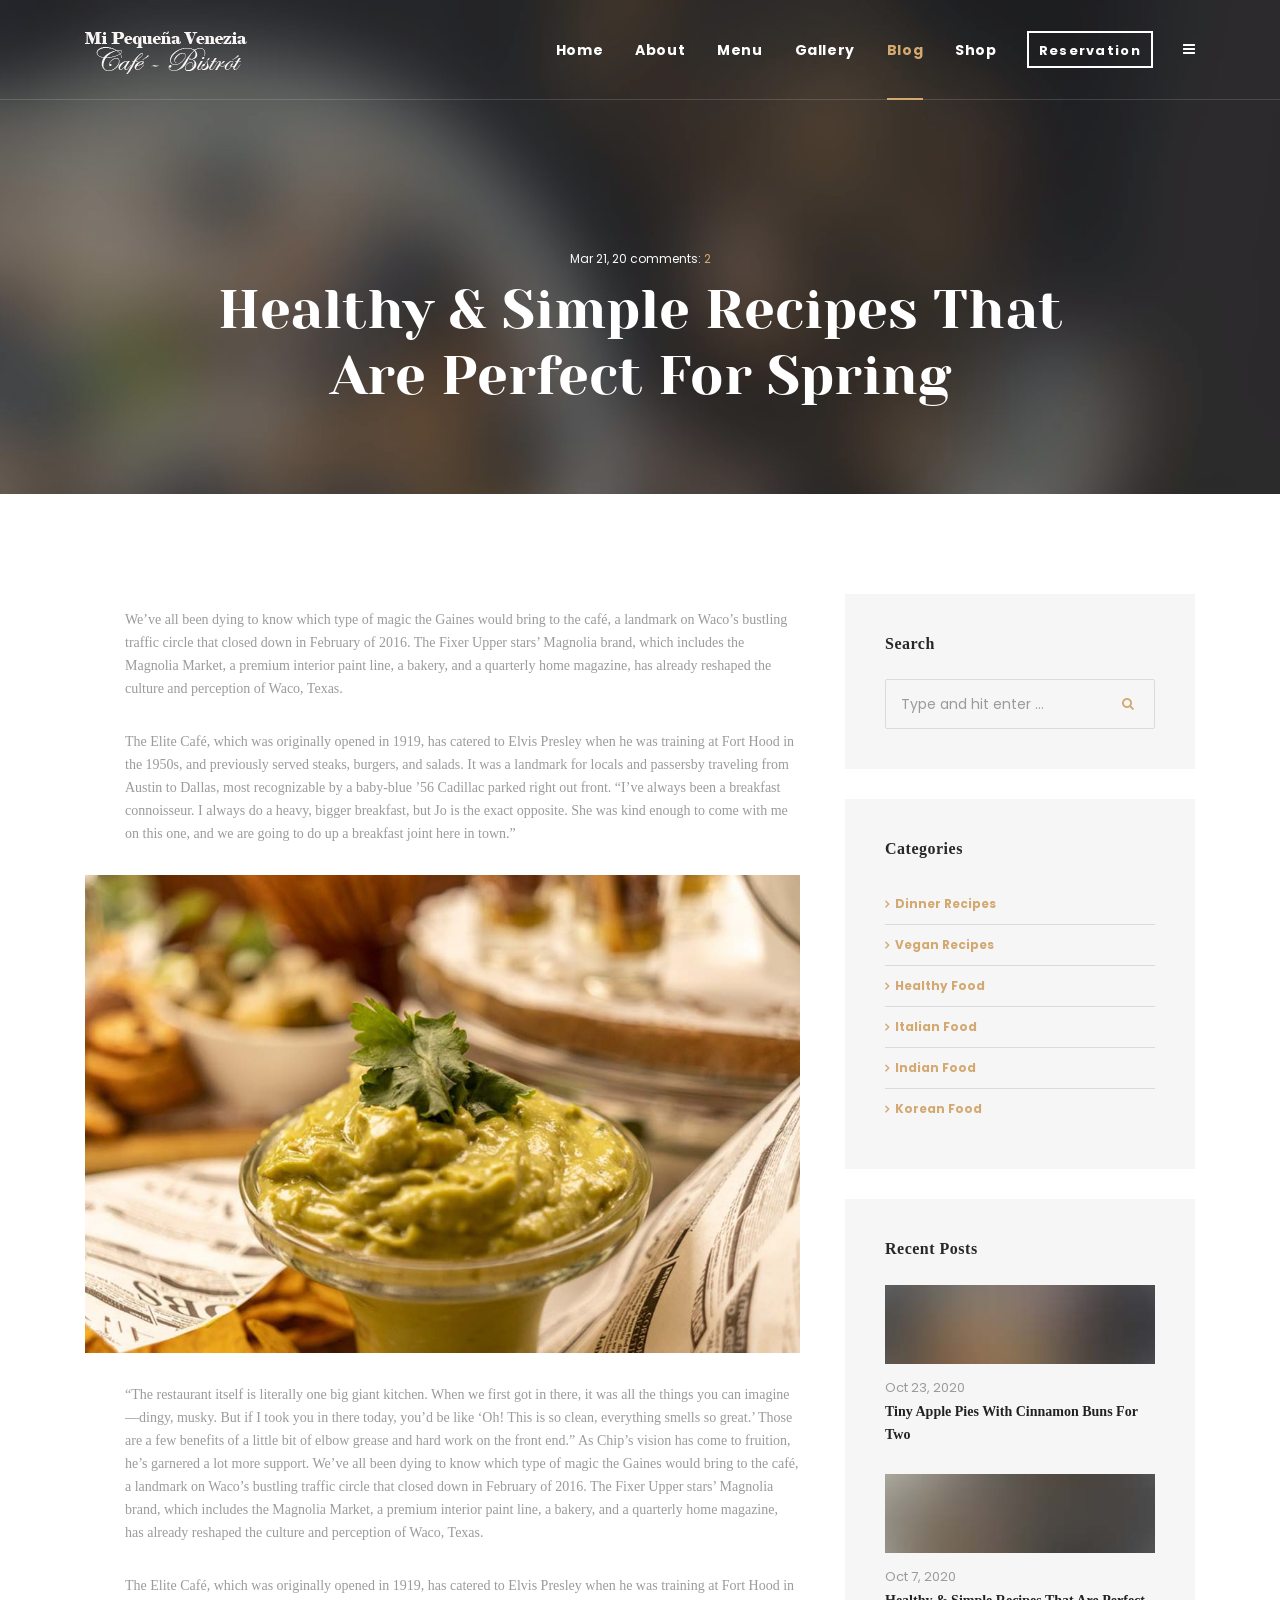
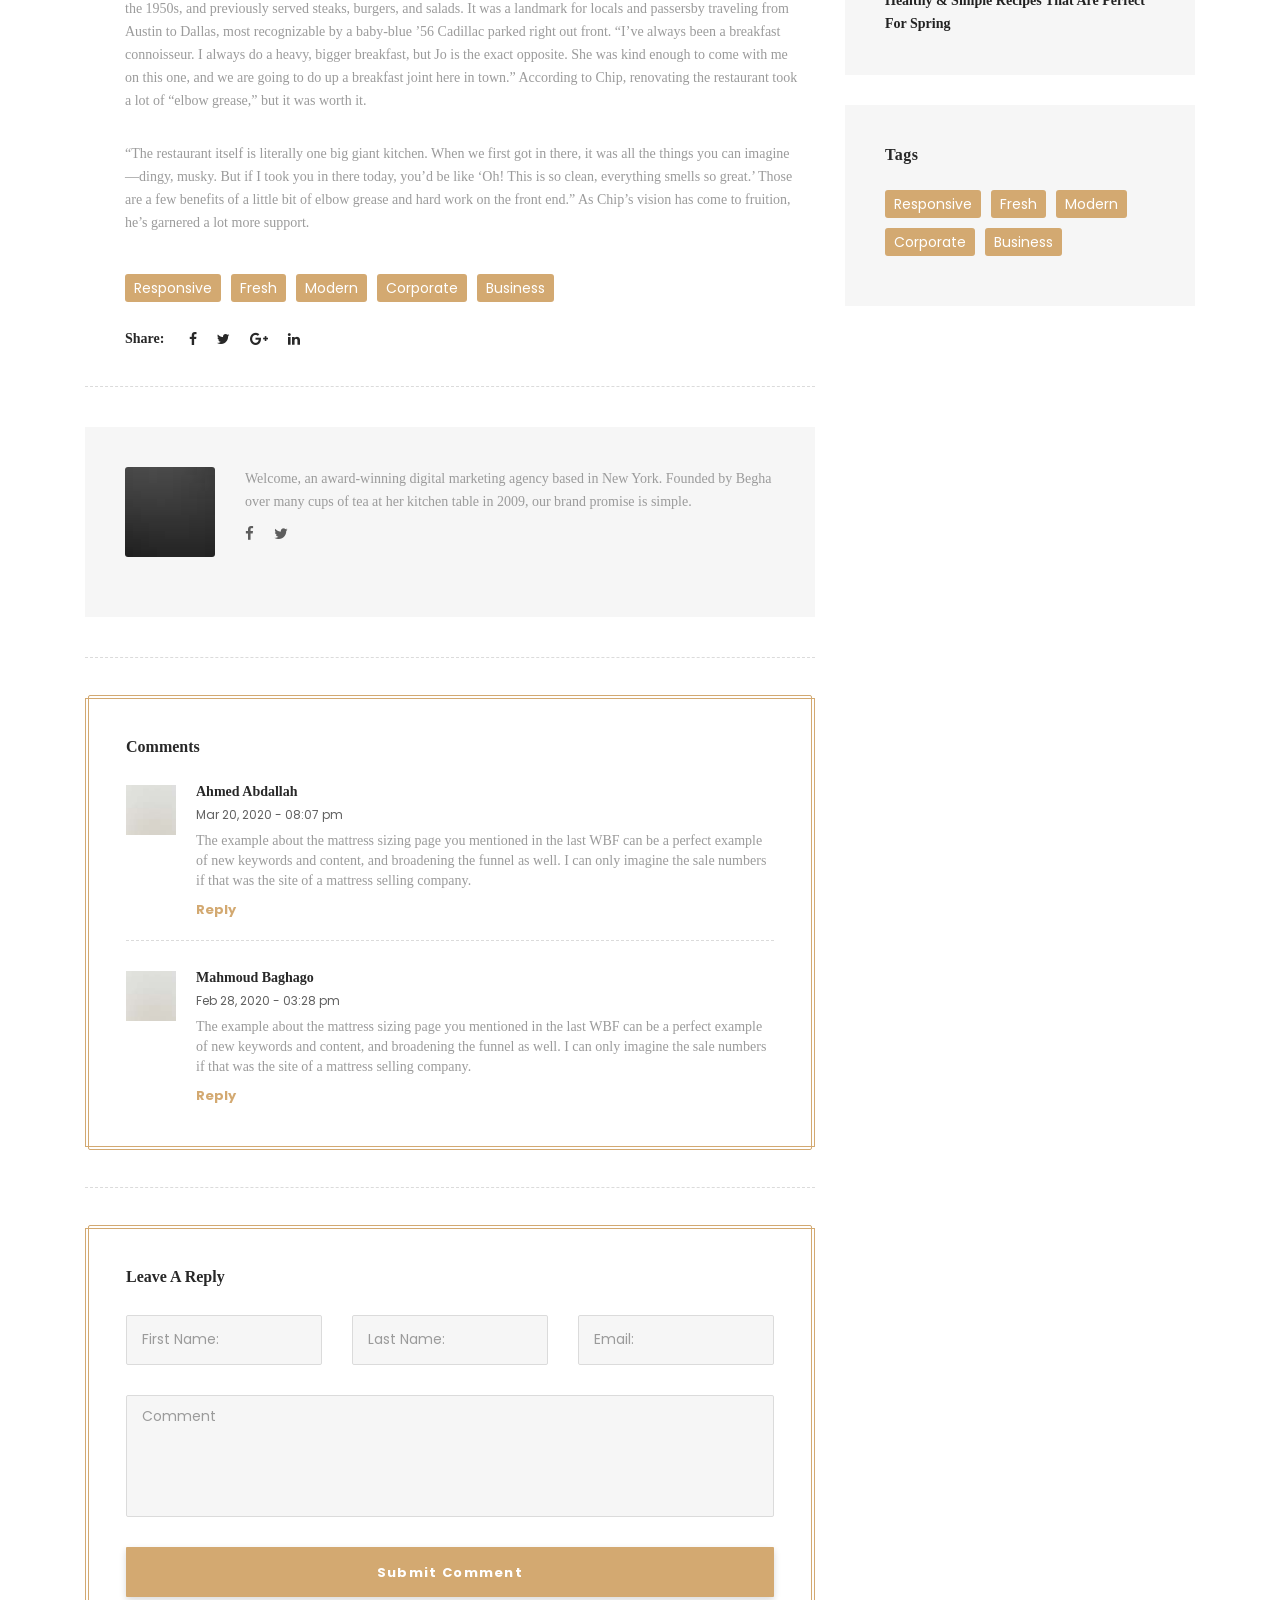
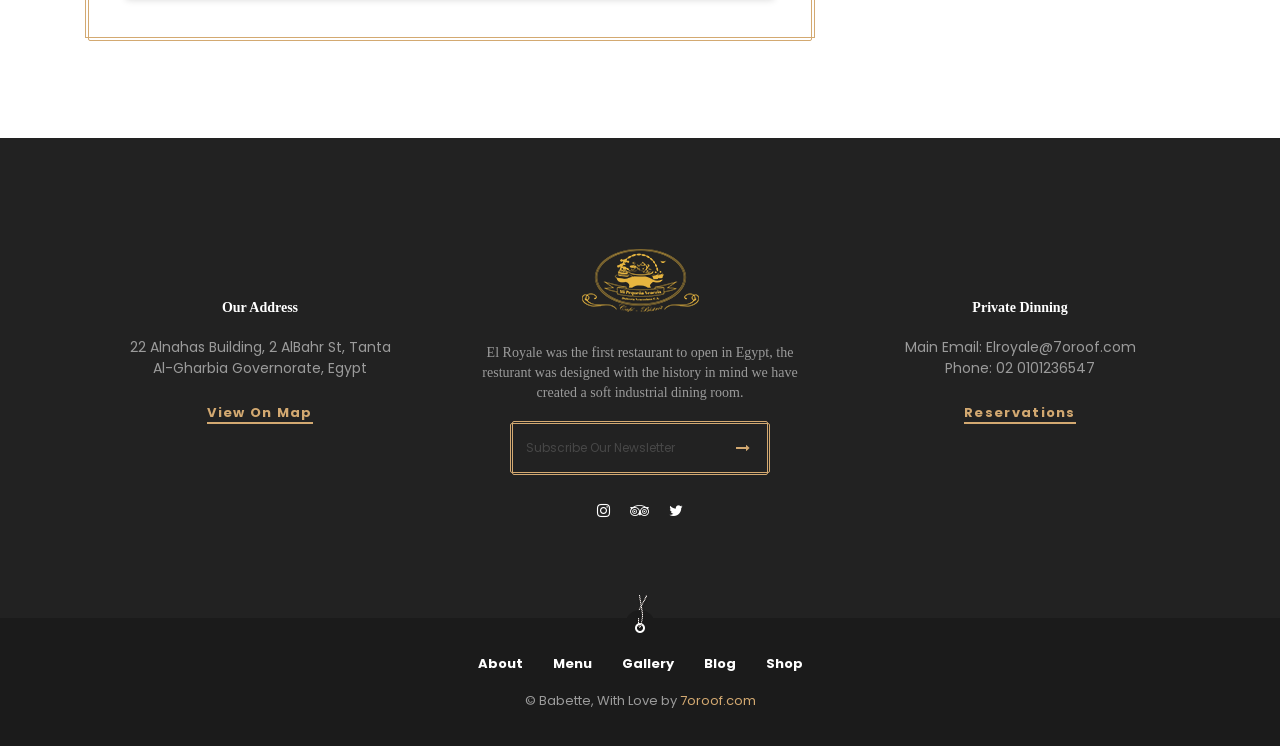
<file: blog-single-post.html>
<!DOCTYPE html>
<html lang="en">

<head>
  <meta charset="UTF-8" />
  <meta name="viewport" content="width=device-width, initial-scale=1.0" />
  <meta http-equiv="X-UA-Compatible" content="ie=edge" />
  <meta name="description" content="Babette">
  <link href="assets/images/favicon/favicon.png" rel="icon">
  <title>Elroyale Restaurant and Cafe</title>
  <link rel="stylesheet"
    href="https://fonts.googleapis.com/css?family=Kristi%7cPoppins:400,500,600,700%7cYeseva+One&display=swap">
  <link rel="stylesheet" href="assets/css/libraries.css" />
  <link rel="stylesheet" href="assets/css/style.css" />
</head>

<body>
  <div class="wrapper">
    <!-- =========================
        Header
    =========================== -->
    <header class="header header-transparent header-layout1">
      <nav class="navbar navbar-expand-lg sticky-navbar">
        <div class="container">
          <a class="navbar-brand" href="index.html">
            <img src="assets/images/logo/logo-light.png" class="logo-light" alt="logo">
            <img src="assets/images/logo/logo-dark.png" class="logo-dark" alt="logo">
          </a>
          <button class="navbar-toggler" type="button">
            <span class="menu-lines"><span></span></span>
          </button>
          <div class="collapse navbar-collapse" id="mainNavigation">
            <ul class="navbar-nav ml-auto">
              <li class="nav__item with-dropdown">
                <a href="#" data-toggle="dropdown" class="dropdown-toggle nav__item-link">Home</a>
                <ul class="dropdown-menu">
                  <li class="nav__item"><a href="index.html" class="nav__item-link">Home page 1</a></li>
                  <!-- /.nav-item -->
                  <li class="nav__item"><a href="home-2.html" class="nav__item-link">Home page 2</a></li>
                  <!-- /.nav-item -->
                  <li class="nav__item"><a href="home-3.html" class="nav__item-link">Home page 3</a></li>
                  <!-- /.nav-item -->
                </ul><!-- /.dropdown-menu -->
              </li><!-- /.nav-item -->
              <li class="nav__item with-dropdown">
                <a href="#" data-toggle="dropdown" class="dropdown-toggle nav__item-link">About</a>
                <ul class="dropdown-menu">
                  <li class="nav__item"><a href="our-story.html" class="nav__item-link">our story</a></li>
                  <!-- /.nav-item -->
                  <li class="nav__item"><a href="our-chefs.html" class="nav__item-link">Our chefs</a></li>
                  <!-- /.nav-item -->
                  <li class="nav__item"><a href="our-guestbook.html" class="nav__item-link">Our Guestbook</a></li>
                  <!-- /.nav-item -->
                  <li class="nav__item"><a href="contacts.html" class="nav__item-link">Contact Us</a></li>
                  <!-- /.nav-item -->
                  <li class="nav__item"><a href="events.html" class="nav__item-link">Events</a></li>
                  <!-- /.nav-item -->
                  <li class="nav__item"><a href="event-single.html" class="nav__item-link">Event Single</a></li>
                  <!-- /.nav-item -->
                  <li class="nav__item"><a href="faqs.html" class="nav__item-link">FAQs</a></li> <!-- /.nav-item -->
                </ul><!-- /.dropdown-menu -->
              </li><!-- /.nav-item -->
              <li class="nav__item with-dropdown">
                <a href="#" data-toggle="dropdown" class="dropdown-toggle nav__item-link">Menu</a>
                <ul class="dropdown-menu">
                  <li class="nav__item"><a href="menu-classic.html" class="nav__item-link">Menu Classic</a></li>
                  <!-- /.nav-item -->
                  <li class="nav__item"><a href="menu-mixed.html" class="nav__item-link">Menu Mixed</a></li>
                  <!-- /.nav-item -->
                  <li class="nav__item"><a href="menu-board.html" class="nav__item-link">Menu Board</a></li>
                  <!-- /.nav-item -->
                  <li class="nav__item"><a href="menu-gallery.html" class="nav__item-link">Menu Gallery</a></li>
                  <!-- /.nav-item -->
                  <li class="nav__item"><a href="menu-cards.html" class="nav__item-link">Menu Card</a></li>
                  <!-- /.nav-item -->
                </ul><!-- /.dropdown-menu -->
              </li><!-- /.nav-item -->
              <li class="nav__item with-dropdown">
                <a href="#" data-toggle="dropdown" class="dropdown-toggle nav__item-link">Gallery</a>
                <ul class="dropdown-menu">
                  <li class="nav__item"><a href="gallery-grid.html" class="nav__item-link">Gallery grid</a></li>
                  <!-- /.nav-item -->
                  <li class="nav__item"><a href="gallery-fullwidth.html" class="nav__item-link">Gallery Fullwidth</a>
                  </li><!-- /.nav-item -->
                </ul><!-- /.dropdown-menu -->
              </li><!-- /.nav-item -->
              <li class="nav__item with-dropdown">
                <a href="#" data-toggle="dropdown" class="dropdown-toggle nav__item-link active">Blog</a>
                <ul class="dropdown-menu">
                  <li class="nav__item"><a href="blog-carousel.html" class="nav__item-link">blog carousel</a></li>
                  <li class="nav__item dropdown-submenu">
                    <a href="#" data-toggle="dropdown" class="dropdown-toggle nav__item-link">Blog Grid</a>
                    <ul class="dropdown-menu">
                      <li class="nav__item">
                        <a href="blog-grid-sidebar.html" class="nav__item-link">Grid Sidebar</a>
                      </li><!-- /.nav-item -->
                      <li class="nav__item">
                        <a href="blog-grid.html" class="nav__item-link">No Sidebar</a>
                      </li><!-- /.nav-item -->
                    </ul><!-- /.dropdown-menu -->
                  </li><!-- /.nav-item -->
                  <li class="nav__item"><a href="blog-standard.html" class="nav__item-link">blog standard</a></li>
                  <!-- /.nav-item -->
                  <li class="nav__item"><a href="blog-single-post.html" class="nav__item-link">single post</a></li>
                  <!-- /.nav-item -->
                </ul><!-- /.dropdown-menu -->
              </li><!-- /.nav-item -->
              <li class="nav__item with-dropdown">
                <a href="#" data-toggle="dropdown" class="dropdown-toggle nav__item-link">Shop</a>
                <ul class="dropdown-menu">
                  <li class="nav__item"><a href="shop.html" class="nav__item-link">our Shop</a></li>
                  <!-- /.nav-item -->
                  <li class="nav__item"><a href="shop-sidebar.html" class="nav__item-link">Shop with Sidebar</a></li>
                  <!-- /.nav-item -->
                  <li class="nav__item"><a href="shop-single-product.html" class="nav__item-link">Single Product</a>
                  </li><!-- /.nav-item -->
                  <li class="nav__item"><a href="shopping-cart.html" class="nav__item-link">cart</a></li>
                  <!-- /.nav-item -->
                </ul><!-- /.dropdown-menu -->
              </li><!-- /.nav-item -->
              <!-- /.nav-item -->
            </ul><!-- /.navbar-nav -->
          </div><!-- /.navbar-collapse -->
          <div class="navbar-actions-wrap">
            <div class="navbar-actions d-flex align-items-center">
              <a href="reservation.html" class="navbar__action-btn navbar__action-btn-reserve btn">Reservation</a>
              <a href="#" class="navbar__action-btn hamburger-menu-trigger"><i class="fa fa-bars"></i></a>
            </div><!-- /.navbar-actions -->
          </div><!-- /.navbar-actions-wrap -->
        </div><!-- /.container -->
      </nav><!-- /.navabr -->
    </header><!-- /.Header -->

    <!-- ========================
       page title 
    =========================== -->
    <section class="page-title page-title-layout2 text-center bg-overlay bg-parallax">
      <div class="bg-img"><img src="assets/images/backgrounds/13.jpg" alt="background"></div>
      <div class="container">
        <div class="row">
          <div class="col-sm-12 col-md-12 col-lg-10 offset-lg-1">
            <span class="pagetitle__subheading">Mar 21, 20 comments: <span class="color-theme">2</span></span>
            <h1 class="pagetitle__heading">Healthy & Simple Recipes That
              Are Perfect for Spring </h1>
          </div><!-- /.col-lg-10 -->
        </div><!-- /.row -->
      </div><!-- /.container -->
    </section><!-- /.page-title -->

    <!-- ======================
      Blog Single
    ========================= -->
    <section class="blog-single pb-70">
      <div class="container">
        <div class="row">
          <div class="col-sm-12 col-md-12 col-lg-8">
            <div class="post-item">
              <div class="post__content">
                <div class="post__desc">
                  <p>We’ve all been dying to know which type of magic the Gaines would bring to the café, a landmark on
                    Waco’s bustling traffic circle that closed down in February of 2016. The Fixer Upper stars’ Magnolia
                    brand, which includes the Magnolia Market, a premium interior paint line, a bakery, and a quarterly
                    home magazine, has already reshaped the culture and perception of Waco, Texas.</p>
                  <p>The Elite Café, which was originally opened in 1919, has catered to Elvis Presley when he was
                    training at Fort Hood in the 1950s, and previously served steaks, burgers, and salads. It was a
                    landmark for locals and passersby traveling from Austin to Dallas, most recognizable by a baby-blue
                    ’56 Cadillac parked right out front. “I’ve always been a breakfast connoisseur. I always do a heavy,
                    bigger breakfast, but Jo is the exact opposite. She was kind enough to come with me on this one, and
                    we are going to do up a breakfast joint here in town.” </p>
                  <div class="post__img">
                    <a href="#">
                      <img src="assets/images/blog/grid/2.jpg" alt="post image">
                    </a>
                  </div><!-- /.post-img -->
                  <p>“The restaurant itself is literally one big giant kitchen. When we first got in there, it was all
                    the things you can imagine—dingy, musky. But if I took you in there today, you’d be like ‘Oh! This
                    is so clean, everything smells so great.’ Those are a few benefits of a little bit of elbow grease
                    and hard work on the front end.” As Chip’s vision has come to fruition, he’s garnered a lot more
                    support. We’ve all been dying to know which type of magic the Gaines would bring to the café, a
                    landmark on Waco’s bustling traffic circle that closed down in February of 2016. The Fixer Upper
                    stars’ Magnolia brand, which includes the Magnolia Market, a premium interior paint line, a bakery,
                    and a quarterly home magazine, has already reshaped the culture and perception of Waco, Texas.</p>
                  <p>The Elite Café, which was originally opened in 1919, has catered to Elvis Presley when he was
                    training at Fort Hood in the 1950s, and previously served steaks, burgers, and salads. It was a
                    landmark for locals and passersby traveling from Austin to Dallas, most recognizable by a baby-blue
                    ’56 Cadillac parked right out front. “I’ve always been a breakfast connoisseur. I always do a heavy,
                    bigger breakfast, but Jo is the exact opposite. She was kind enough to come with me on this one, and
                    we are going to do up a breakfast joint here in town.” According to Chip, renovating the restaurant
                    took a lot of “elbow grease,” but it was worth it.</p>
                  <p>“The restaurant itself is literally one big giant kitchen. When we first got in there, it was all
                    the things you can imagine—dingy, musky. But if I took you in there today, you’d be like ‘Oh! This
                    is so clean, everything smells so great.’ Those are a few benefits of a little bit of elbow grease
                    and hard work on the front end.” As Chip’s vision has come to fruition, he’s garnered a lot more
                    support.</p>
                </div><!-- /.post-desc -->
              </div><!-- /.post-content -->
            </div><!-- /.post-item -->
            <div class="widget-tags mb-20 ml-40">
              <ul class="list-unstyled">
                <li><a href="#">Responsive</a></li>
                <li><a href="#">Fresh</a></li>
                <li><a href="#">Modern</a></li>
                <li><a href="#">Corporate</a></li>
                <li><a href="#">Business</a></li>
              </ul>
            </div>
            <div class="post-share ml-40">
              <h5 class="post__share-title">Share:</h5>
              <ul class="social__icons">
                <li><a href="#"><i class="fa fa-facebook"></i></a></li>
                <li><a href="#"><i class="fa fa-twitter"></i></a></li>
                <li><a href="#"><i class="fa fa-google-plus"></i></a></li>
                <li><a href="#"><i class="fa fa-linkedin"></i></a></li>
              </ul>
            </div><!-- /.post-share -->

            <hr class="hr-dashed mt-40 mb-40">

            <div class="blog-widget post-author">
              <div class="post__author-avatar">
                <img src="assets/images/blog/author/1.jpg" alt="avatar">
              </div><!-- /.author-avatar  -->
              <div class="post__author-content">
                <p class="post__author-bio">Welcome, an award-winning digital marketing agency based in New York.
                  Founded by Begha over many cups of tea at her kitchen table in 2009, our brand promise is simple.</p>
                <ul class="social__icons">
                  <li><a href="#"><i class="fa fa-facebook"></i></a></li>
                  <li><a href="#"><i class="fa fa-twitter"></i></a></li>
                  <li><a href="#"><i class="fa fa-pintrest"></i></a></li>
                </ul>
              </div><!-- /.author-content  -->
            </div><!-- /.post-author  -->

            <hr class="hr-dashed mt-40 mb-40">

            <div class="blog-widget post-comments">
              <h5 class="blog__widget-title">comments</h5>
              <ul class="comments-list list-unstyled mb-0">
                <li class="comment__item">
                  <div class="comment__avatar">
                    <img src="assets/images/blog/author/2.jpg" alt="avatar">
                  </div>
                  <div class="comment__content">
                    <h6 class="comment__author">Ahmed Abdallah</h6>
                    <span class="comment__date">Mar 20, 2020 - 08:07 pm</span>
                    <p class="comment__desc">The example about the mattress sizing page you mentioned in the last WBF
                      can be a perfect example
                      of new keywords and content, and broadening the funnel as well. I can only imagine the sale
                      numbers if that was the site of a mattress selling company.</p>
                    <a class="comment__reply" href="#">reply</a>
                  </div>
                </li><!-- /.comment -->
                <li class="comment__item">
                  <div class="comment__avatar">
                    <img src="assets/images/blog/author/2.jpg" alt="avatar">
                  </div>
                  <div class="comment__content">
                    <h6 class="comment__author">Mahmoud Baghago</h6>
                    <span class="comment__date">Feb 28, 2020 - 03:28 pm</span>
                    <p class="comment__desc">The example about the mattress sizing page you mentioned in the last WBF
                      can be a perfect example
                      of new keywords and content, and broadening the funnel as well. I can only imagine the sale
                      numbers if that was the site of a mattress selling company.</p>
                    <a class="comment__reply" href="#">reply</a>
                  </div>
                </li><!-- /.comment -->
              </ul><!-- /.comments-list -->
            </div><!-- /.post-comments -->

            <hr class="hr-dashed mt-40 mb-40">

            <div class="blog-widget post-comments-form mb-30">
              <h5 class="blog__widget-title">Leave A Reply</h5>
              <form>
                <div class="row">
                  <div class="col-sm-12 col-md-4 col-lg-4">
                    <div class="form-group">
                      <input type="text" class="form-control" placeholder="First Name:">
                    </div><!-- /.form-group -->
                  </div><!-- /.col-lg-6 -->
                  <div class="col-sm-12 col-md-4 col-lg-4">
                    <div class="form-group">
                      <input type="text" class="form-control" placeholder="Last Name:">
                    </div><!-- /.form-group -->
                  </div><!-- /.col-lg-6 -->
                  <div class="col-sm-12 col-md-4 col-lg-4">
                    <div class="form-group">
                      <input type="email" class="form-control" placeholder="Email:">
                    </div><!-- /.form-group -->
                  </div><!-- /.col-lg-6 -->
                  <div class="col-sm-12 col-md-12 col-lg-12">
                    <div class="form-group">
                      <textarea class="form-control" placeholder="Comment"></textarea>
                    </div><!-- /.form-group -->
                  </div><!-- /.col-lg-12 -->
                  <div class="col-sm-12 col-md-12 col-lg-12">
                    <button type="submit" class="btn btn__primary btn__block">Submit Comment</button>
                  </div><!-- /.col-lg-12 -->
                </div><!-- /.row -->
              </form>
            </div><!-- /.post-comments-form -->
          </div><!-- /.col-lg-8 -->
          <div class="col-sm-12 col-md-12 col-lg-4">
            <aside class="sidebar">
              <div class="widget widget-search">
                <h5 class="widget__title">Search</h5>
                <div class="widget__content">
                  <form class="widget__form-search">
                    <input type="text" class="form-control" placeholder="Type and hit enter ...">
                    <button class="btn" type="submit"><i class="fa fa-search"></i></button>
                  </form>
                </div><!-- /.widget-content -->
              </div><!-- /.widget-search -->
              <div class="widget widget-categories">
                <h5 class="widget__title">categories</h5>
                <div class="widget-content">
                  <ul class="list-unstyled mb-0">
                    <li><a href="#">Dinner Recipes</a></li>
                    <li><a href="#">Vegan Recipes</a></li>
                    <li><a href="#">Healthy Food</a></li>
                    <li><a href="#">Italian Food</a></li>
                    <li><a href="#">Indian Food</a></li>
                    <li><a href="#">Korean Food</a></li>
                  </ul>
                </div><!-- /.widget-content -->
              </div><!-- /.widget-categories -->
              <div class="widget widget-posts">
                <h5 class="widget__title">Recent Posts</h5>
                <div class="widget__content">
                  <!-- post item #1 -->
                  <div class="widget-post-item">
                    <div class="widget__post-img">
                      <a href="#"><img src="assets/images/blog/thumbs/1.jpg" alt="product"></a>
                    </div><!-- /.widget-post-img -->
                    <div class="widget__post-content">
                      <span class="widget__post-date">Oct 23, 2020</span>
                      <h6 class="widget__post-title"><a href="#">Tiny Apple Pies with Cinnamon Buns for Two</a></h6>
                    </div><!-- /.widget-post-content -->
                  </div><!-- /.widget-post-item -->
                  <!-- post item #2 -->
                  <div class="widget-post-item">
                    <div class="widget__post-img">
                      <a href="#"><img src="assets/images/blog/thumbs/2.jpg" alt="product"></a>
                    </div><!-- /.widget-post-img -->
                    <div class="widget__post-content">
                      <span class="widget__post-date">Oct 7, 2020</span>
                      <h6 class="widget__post-title"><a href="#">Healthy & Simple Recipes That Are Perfect for
                          Spring</a></h6>
                    </div><!-- /.widget-post-content -->
                  </div><!-- /.widget-post-item -->
                </div><!-- /.widget-content -->
              </div><!-- /.widget-posts -->
              <div class="widget widget-tags">
                <h5 class="widget__title">Tags</h5>
                <div class="widget-content">
                  <ul class="list-unstyled">
                    <li><a href="#">Responsive</a></li>
                    <li><a href="#">Fresh</a></li>
                    <li><a href="#">Modern</a></li>
                    <li><a href="#">Corporate</a></li>
                    <li><a href="#">Business</a></li>
                  </ul>
                </div><!-- /.widget-content -->
              </div><!-- /.widget-Tags -->
            </aside><!-- /.sidebar -->
          </div><!-- /.col-lg-4 -->
        </div><!-- /.row -->
      </div><!-- /.container -->
    </section><!-- /.blog Single -->

    <!-- ========================
      Footer
    ========================== -->
    <footer class="footer footer-layout1 text-center bg-dark">
      <div class="footer-top">
        <div class="container">
          <div class="row align-items-center">
            <div class=" col-sm-12 col-md-12 col-lg-4">
              <div class="contact-box">
                <h6 class="contact__box-title">Our Address</h6>
                <ul class="contact__box-list list-unstyled">
                  <li>22 Alnahas Building, 2 AlBahr St, Tanta <br> Al-Gharbia Governorate, Egypt</li>
                </ul>
                <a href="contacts.html" class="btn btn__primary btn__hover2 btn__link">View On Map</a>
              </div><!-- /.contact-box -->
            </div><!-- /.col-lg-4 -->
            <div class="col-sm-12 col-md-12 col-lg-4">
              <img src="assets/images/logo/footer-logo.png" alt="logo" class="footer__logo mb-20">
              <p class="mx-2 mb-20">El Royale was the first restaurant to open in Egypt, the resturant was designed with
                the history in mind we have created a soft industrial dining room.</p>
              <form class="footer__newsletter-form">
                <div class="form-group">
                  <input type="text" class="form-control" placeholder="Subscribe Our Newsletter">
                  <button type="submit" class="form__submit"><i class="fa fa-long-arrow-right"></i></button>
                </div>
              </form>
              <ul class="social__icons social__icons-white justify-content-center">
                <li><a href="#"><i class="fa fa-instagram"></i></a></li>
                <li><a href="#"><i class="fa fa-tripadvisor"></i></a></li>
                <li><a href="#"><i class="fa fa-twitter"></i></a></li>
              </ul><!-- /.social__icons -->
            </div><!-- /.col-lg-4 -->
            <div class="col-sm-12 col-md-12 col-lg-4">
              <div class="contact-box">
                <h6 class="contact__box-title">Private Dinning</h6>
                <ul class="contact__box-list list-unstyled">
                  <li><span>Main Email:</span> <a href="mailto:Elroyale@7oroof.com">Elroyale@7oroof.com</a></li>
                  <li><span>Phone:</span> <a href="tel:020101236547">02 0101236547</a></li>
                </ul>
                <a href="reservation.html" class="btn btn__primary btn__hover2 btn__link">Reservations</a>
              </div><!-- /.contact-box -->
            </div><!-- /.col-lg-4 -->
          </div><!-- /.row -->
        </div><!-- /.container -->
      </div><!-- /.footer-top -->
      <div class="footer-bottom">
        <div class="container">
          <div class="row">
            <div class="col-sm-12 col-md-12 col-lg-12">
              <nav class="footer__links">
                <ul class="list-unstyled d-flex flex-wrap justify-content-center">
                  <li><a href="#">About</a></li>
                  <li><a href="#">Menu</a></li>
                  <li><a href="#">Gallery</a></li>
                  <li><a href="#">Blog</a></li>
                  <li><a href="#">Shop</a></li>
                </ul>
              </nav>
              <div class="footer__copyright">
                <span>&copy; Babette, With Love by </span>
                <a href="http://themeforest.net/user/7oroof" class="color-theme">7oroof.com</a>
              </div>
            </div>
          </div><!-- /.row -->
        </div><!-- /.container -->
      </div><!-- /.Footer-bottom -->
    </footer><!-- /.Footer -->
    <button id="scrollTopBtn"><i class="fa fa-angle-up"></i></button>

    <div class="hamburger-menu">
      <i class="close__hamburger-menu fa fa-long-arrow-right"></i>
      <div class="hamburger-menu__header text-center">
        <img src="assets/images/logo/footer-logo.png" alt=" logo" class="mb-20">
        <p>El Royale was the first restaurant to open in Egypt, the resturant was designed with the history in mind we
          have created a soft industrial dining room.</p>
        <ul class="social__icons social__icons-white justify-content-center">
          <li><a href="#"><i class="fa fa-instagram"></i></a></li>
          <li><a href="#"><i class="fa fa-tripadvisor"></i></a></li>
          <li><a href="#"><i class="fa fa-twitter"></i></a></li>
        </ul><!-- /.social__icons -->
      </div><!-- /.hamburger-menu-header -->
      <div class="hamburger-menu__footer">
        <ul class="contact__list list-unstyled mb-20">
          <li><span>Main Email:</span> <a href="mailto:Elroyale@7oroof.com">Elroyale@7oroof.com</a></li>
          <li><span>Phone:</span> <a href="tel:010123456789">02 010123456789</a></li>
        </ul><!-- /.contact-list -->
        <a href="reservation.html" class="btn btn__primary btn__hover2 btn__block">Make A Reservation</a>
      </div><!-- /.hamburger-menu-footer -->
    </div><!-- /.hamburger-menu -->
  </div><!-- /.wrapper -->

  <script src="assets/js/jquery-3.3.1.min.js"></script>
  <script src="assets/js/plugins.js"></script>
  <script src="assets/js/main.js"></script>
</body>

</html>
</file>
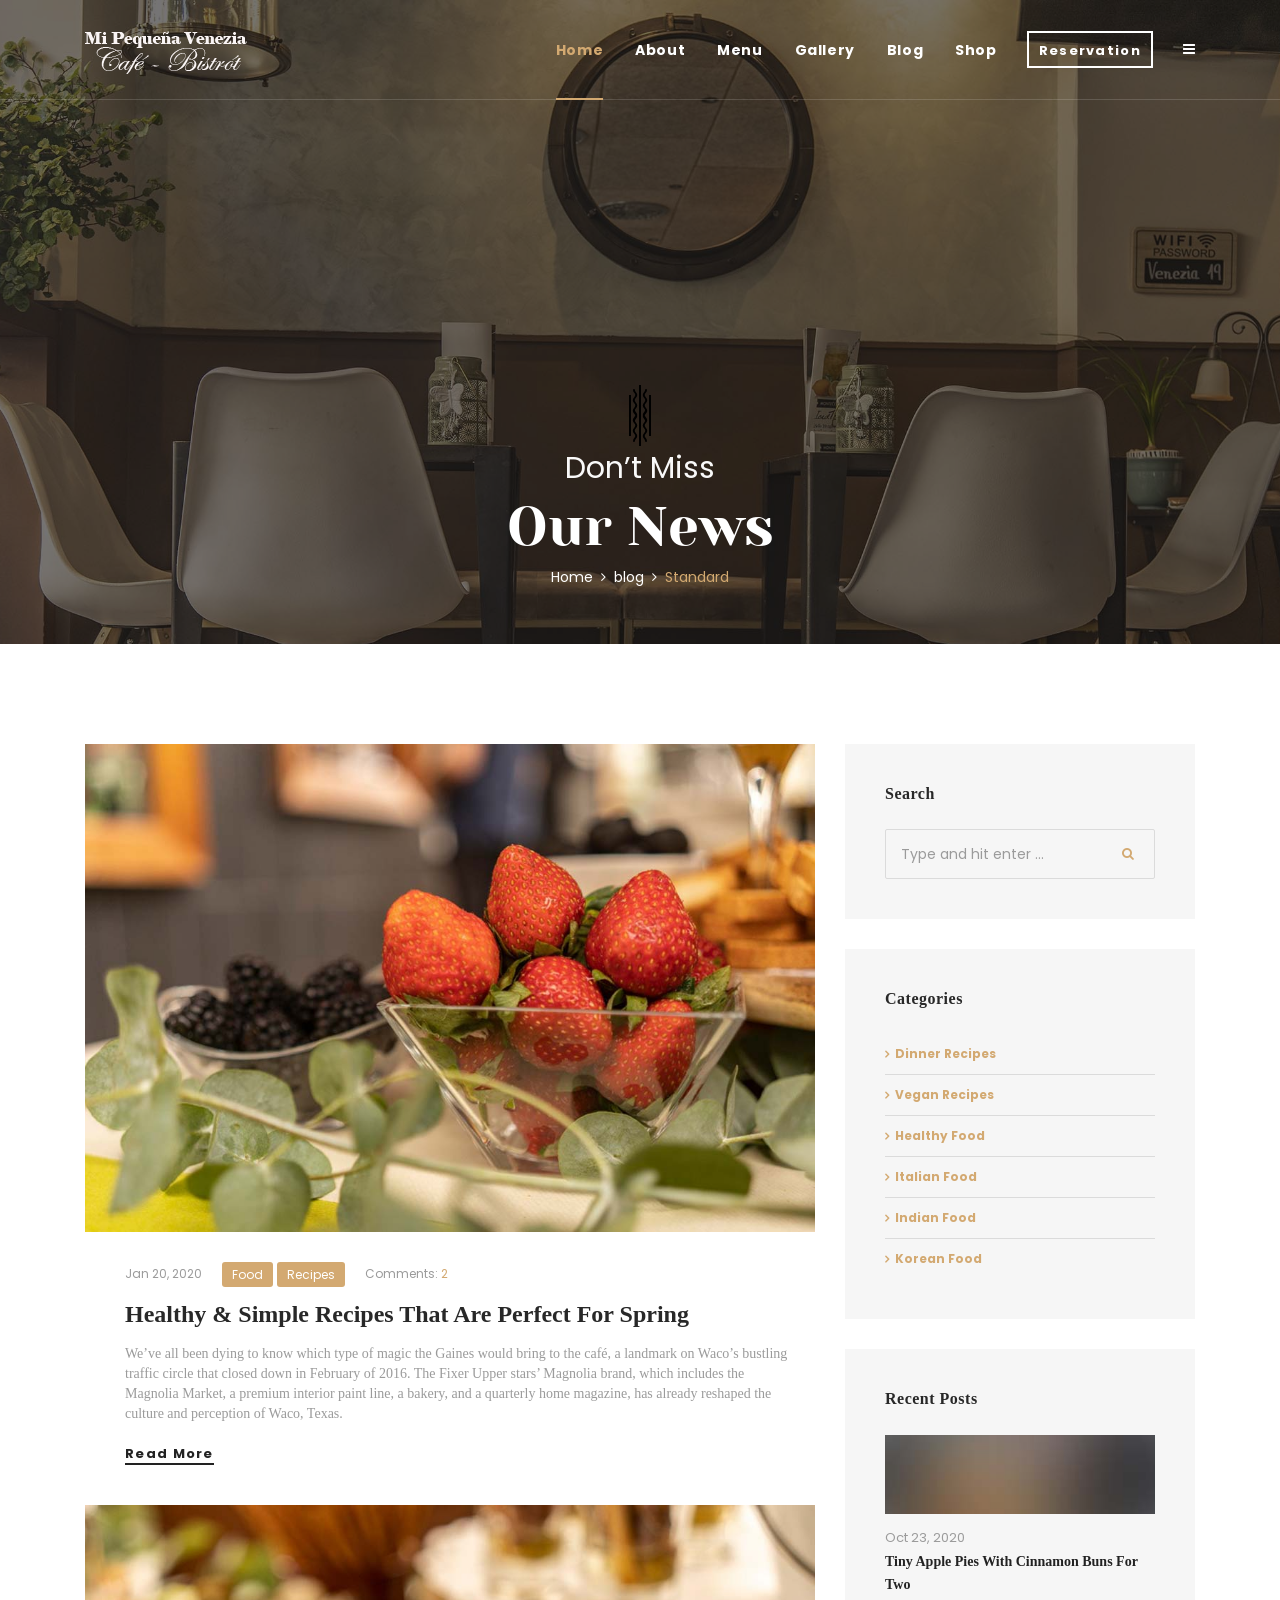
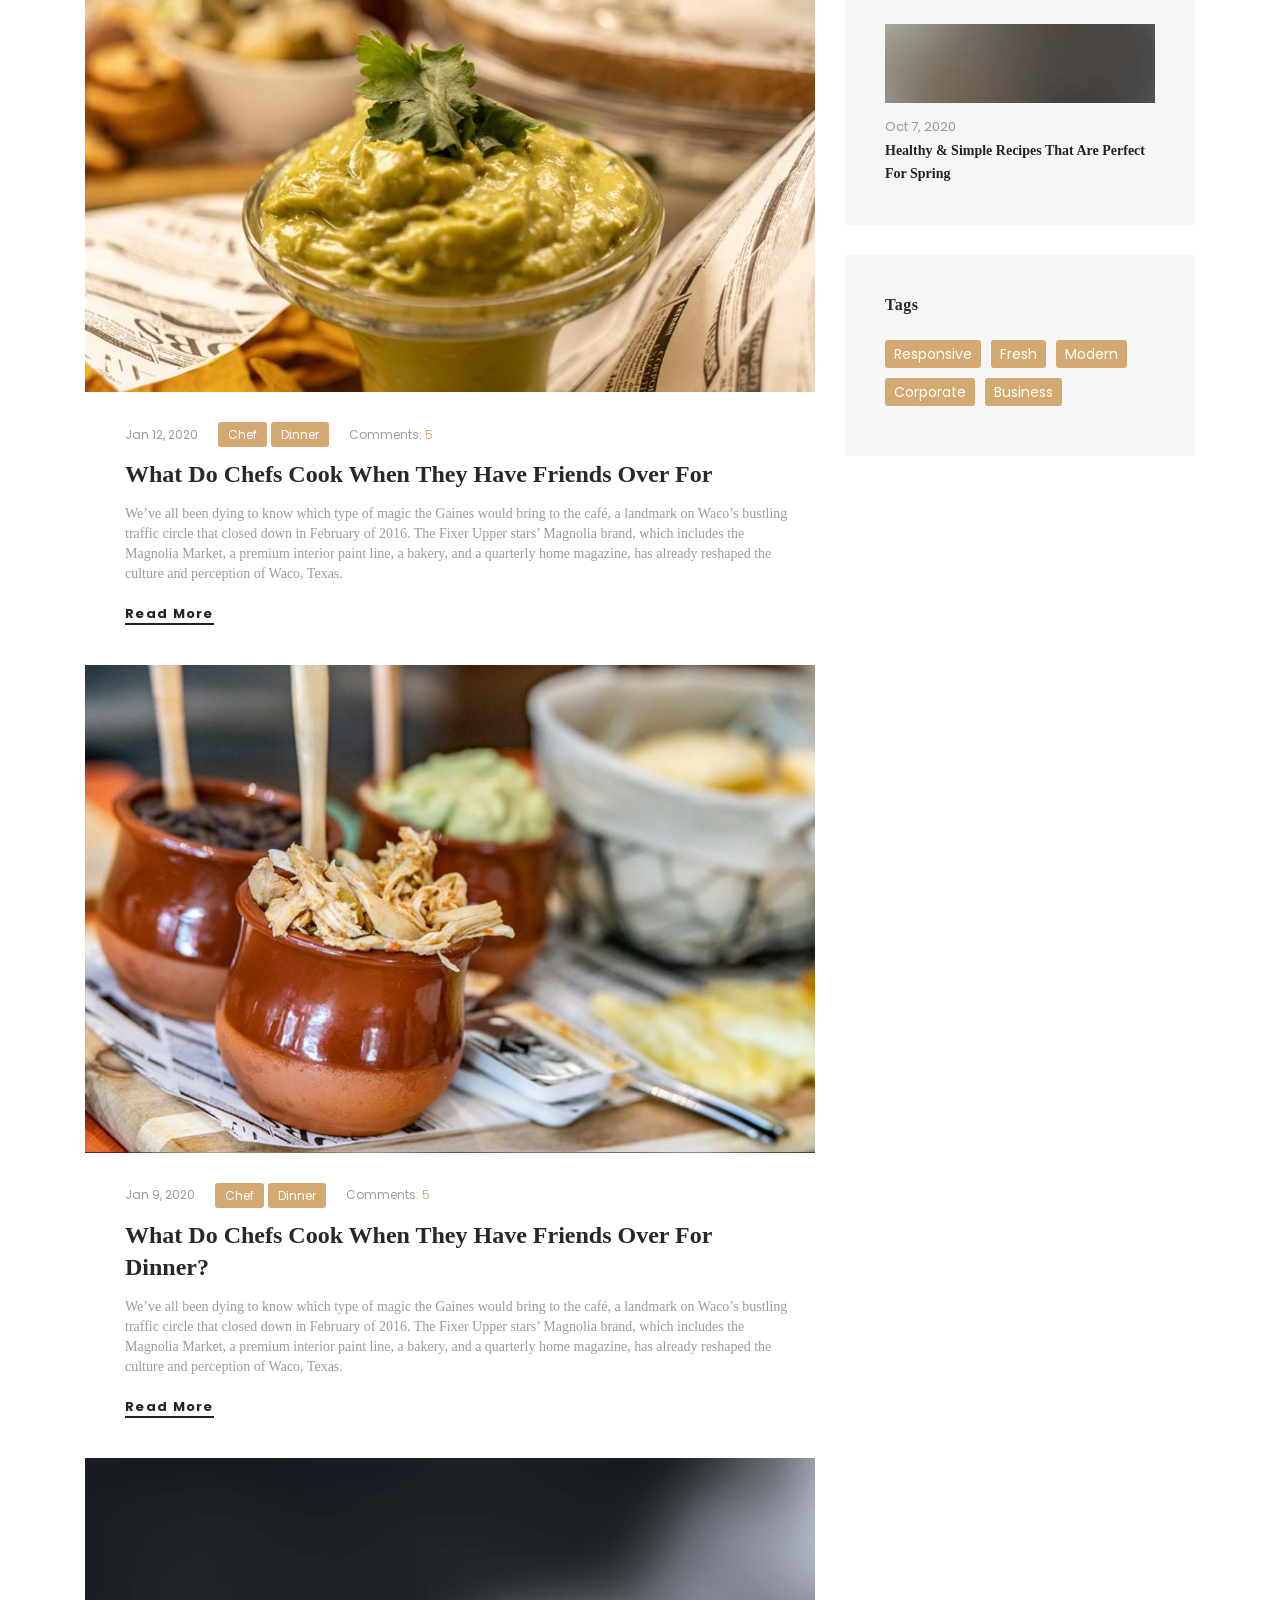
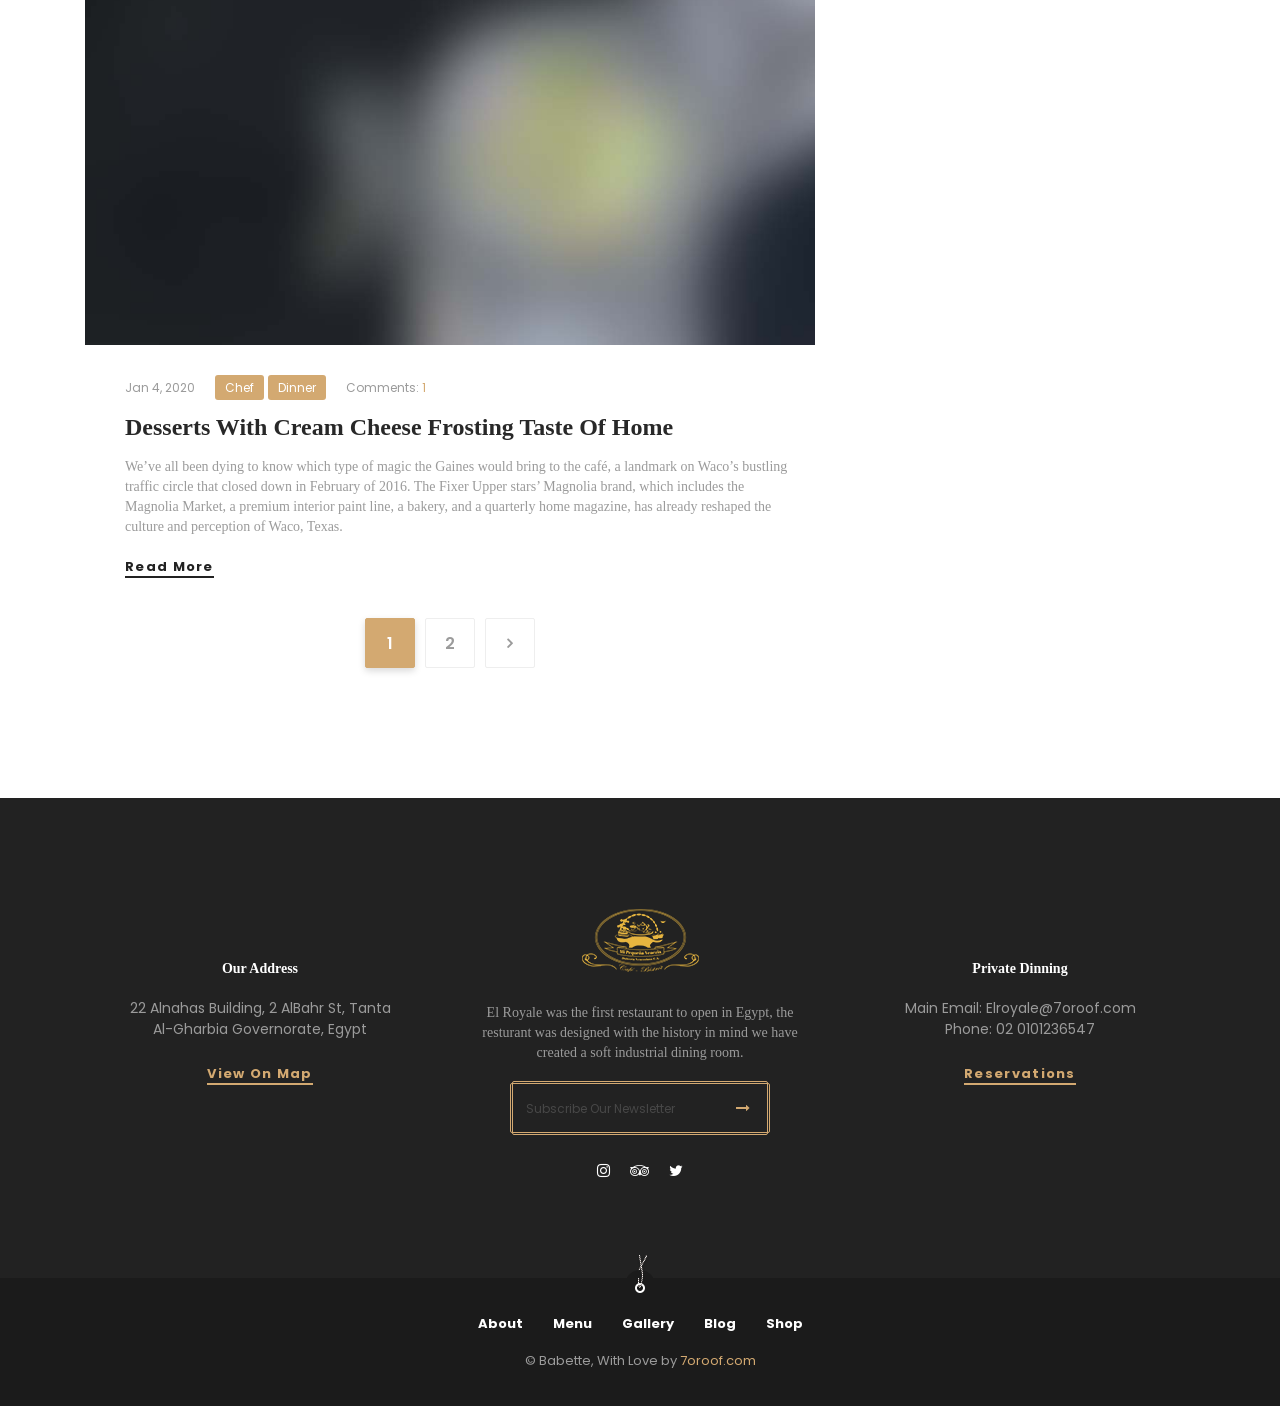
<file: blog-standard.html>
<!DOCTYPE html>
<html lang="en">

<head>
  <meta charset="UTF-8" />
  <meta name="viewport" content="width=device-width, initial-scale=1.0" />
  <meta http-equiv="X-UA-Compatible" content="ie=edge" />
  <meta name="description" content="Babette">
  <link href="assets/images/favicon/favicon.png" rel="icon">
  <title>Elroyale Restaurant and Cafe</title>
  <link rel="stylesheet"
    href="https://fonts.googleapis.com/css?family=Kristi%7cPoppins:400,500,600,700%7cYeseva+One&display=swap">
  <link rel="stylesheet" href="assets/css/libraries.css" />
  <link rel="stylesheet" href="assets/css/style.css" />
</head>

<body>
  <div class="wrapper">
    <!-- =========================
        Header
    =========================== -->
    <header class="header header-transparent header-layout1">
      <nav class="navbar navbar-expand-lg sticky-navbar">
        <div class="container">
          <a class="navbar-brand" href="index.html">
            <img src="assets/images/logo/logo-light.png" class="logo-light" alt="logo">
            <img src="assets/images/logo/logo-dark.png" class="logo-dark" alt="logo">
          </a>
          <button class="navbar-toggler" type="button">
            <span class="menu-lines"><span></span></span>
          </button>
          <div class="collapse navbar-collapse" id="mainNavigation">
            <ul class="navbar-nav ml-auto">
              <li class="nav__item with-dropdown">
                <a href="#" data-toggle="dropdown" class="dropdown-toggle nav__item-link active">Home</a>
                <ul class="dropdown-menu">
                  <li class="nav__item"><a href="index.html" class="nav__item-link">Home page 1</a></li>
                  <!-- /.nav-item -->
                  <li class="nav__item"><a href="home-2.html" class="nav__item-link">Home page 2</a></li>
                  <!-- /.nav-item -->
                  <li class="nav__item"><a href="home-3.html" class="nav__item-link">Home page 3</a></li>
                  <!-- /.nav-item -->
                </ul><!-- /.dropdown-menu -->
              </li><!-- /.nav-item -->
              <li class="nav__item with-dropdown">
                <a href="#" data-toggle="dropdown" class="dropdown-toggle nav__item-link">About</a>
                <ul class="dropdown-menu">
                  <li class="nav__item"><a href="our-story.html" class="nav__item-link">our story</a></li>
                  <!-- /.nav-item -->
                  <li class="nav__item"><a href="our-chefs.html" class="nav__item-link">Our chefs</a></li>
                  <!-- /.nav-item -->
                  <li class="nav__item"><a href="our-guestbook.html" class="nav__item-link">Our Guestbook</a></li>
                  <!-- /.nav-item -->
                  <li class="nav__item"><a href="contacts.html" class="nav__item-link">Contact Us</a></li>
                  <!-- /.nav-item -->
                  <li class="nav__item"><a href="events.html" class="nav__item-link">Events</a></li>
                  <!-- /.nav-item -->
                  <li class="nav__item"><a href="event-single.html" class="nav__item-link">Event Single</a></li>
                  <!-- /.nav-item -->
                  <li class="nav__item"><a href="faqs.html" class="nav__item-link">FAQs</a></li> <!-- /.nav-item -->
                </ul><!-- /.dropdown-menu -->
              </li><!-- /.nav-item -->
              <li class="nav__item with-dropdown">
                <a href="#" data-toggle="dropdown" class="dropdown-toggle nav__item-link">Menu</a>
                <ul class="dropdown-menu">
                  <li class="nav__item"><a href="menu-classic.html" class="nav__item-link">Menu Classic</a></li>
                  <!-- /.nav-item -->
                  <li class="nav__item"><a href="menu-mixed.html" class="nav__item-link">Menu Mixed</a></li>
                  <!-- /.nav-item -->
                  <li class="nav__item"><a href="menu-board.html" class="nav__item-link">Menu Board</a></li>
                  <!-- /.nav-item -->
                  <li class="nav__item"><a href="menu-gallery.html" class="nav__item-link">Menu Gallery</a></li>
                  <!-- /.nav-item -->
                  <li class="nav__item"><a href="menu-cards.html" class="nav__item-link">Menu Card</a></li>
                  <!-- /.nav-item -->
                </ul><!-- /.dropdown-menu -->
              </li><!-- /.nav-item -->
              <li class="nav__item with-dropdown">
                <a href="#" data-toggle="dropdown" class="dropdown-toggle nav__item-link">Gallery</a>
                <ul class="dropdown-menu">
                  <li class="nav__item"><a href="gallery-grid.html" class="nav__item-link">Gallery grid</a></li>
                  <!-- /.nav-item -->
                  <li class="nav__item"><a href="gallery-fullwidth.html" class="nav__item-link">Gallery Fullwidth</a>
                  </li><!-- /.nav-item -->
                </ul><!-- /.dropdown-menu -->
              </li><!-- /.nav-item -->
              <li class="nav__item with-dropdown">
                <a href="#" data-toggle="dropdown" class="dropdown-toggle nav__item-link">Blog</a>
                <ul class="dropdown-menu">
                  <li class="nav__item"><a href="blog-carousel.html" class="nav__item-link">blog carousel</a></li>
                  <li class="nav__item dropdown-submenu">
                    <a href="#" data-toggle="dropdown" class="dropdown-toggle nav__item-link">Blog Grid</a>
                    <ul class="dropdown-menu">
                      <li class="nav__item">
                        <a href="blog-grid-sidebar.html" class="nav__item-link">Grid Sidebar</a>
                      </li><!-- /.nav-item -->
                      <li class="nav__item">
                        <a href="blog-grid.html" class="nav__item-link">No Sidebar</a>
                      </li><!-- /.nav-item -->
                    </ul><!-- /.dropdown-menu -->
                  </li><!-- /.nav-item -->
                  <li class="nav__item"><a href="blog-standard.html" class="nav__item-link">blog standard</a></li>
                  <!-- /.nav-item -->
                  <li class="nav__item"><a href="blog-single-post.html" class="nav__item-link">single post</a></li>
                  <!-- /.nav-item -->
                </ul><!-- /.dropdown-menu -->
              </li><!-- /.nav-item -->
              <li class="nav__item with-dropdown">
                <a href="#" data-toggle="dropdown" class="dropdown-toggle nav__item-link">Shop</a>
                <ul class="dropdown-menu">
                  <li class="nav__item"><a href="shop.html" class="nav__item-link">our Shop</a></li>
                  <!-- /.nav-item -->
                  <li class="nav__item"><a href="shop-sidebar.html" class="nav__item-link">Shop with Sidebar</a></li>
                  <!-- /.nav-item -->
                  <li class="nav__item"><a href="shop-single-product.html" class="nav__item-link">Single Product</a>
                  </li><!-- /.nav-item -->
                  <li class="nav__item"><a href="shopping-cart.html" class="nav__item-link">cart</a></li>
                  <!-- /.nav-item -->
                </ul><!-- /.dropdown-menu -->
              </li><!-- /.nav-item -->
              <!-- /.nav-item -->
            </ul><!-- /.navbar-nav -->
          </div><!-- /.navbar-collapse -->
          <div class="navbar-actions-wrap">
            <div class="navbar-actions d-flex align-items-center">
              <a href="reservation.html" class="navbar__action-btn navbar__action-btn-reserve btn">Reservation</a>
              <a href="#" class="navbar__action-btn hamburger-menu-trigger"><i class="fa fa-bars"></i></a>
            </div><!-- /.navbar-actions -->
          </div><!-- /.navbar-actions-wrap -->
        </div><!-- /.container -->
      </nav><!-- /.navabr -->
    </header><!-- /.Header -->


    <!-- ========================
       page title 
    =========================== -->
    <section class="page-title page-title-layout5 text-center bg-overlay bg-overlay-2 bg-parallax">
      <div class="bg-img"><img src="assets/images/backgrounds/8.jpg" alt="background"></div>
      <svg class="pagetitle__divider-shape" xmlns="http://www.w3.org/2000/svg" width="22" height="61"
        viewBox="0 0 22 61">
        <path
          d="M799,769h2v61h-2V769Zm8,24.8a0.969,0.969,0,0,0-1.911,0,3.012,3.012,0,0,1-.883,2.16,4.486,4.486,0,0,0,0,6.136,3.083,3.083,0,0,1,0,4.32,4.486,4.486,0,0,0,0,6.136,3.088,3.088,0,0,1,0,4.325,4.5,4.5,0,0,0,0,6.142,3.014,3.014,0,0,1,.884,2.163,0.969,0.969,0,0,0,1.911,0,4.414,4.414,0,0,0-1.213-3.07,3.091,3.091,0,0,1,0-4.328,4.491,4.491,0,0,0,0-6.14,3.08,3.08,0,0,1,0-4.319,4.488,4.488,0,0,0,0-6.137,3.081,3.081,0,0,1,0-4.32A4.407,4.407,0,0,0,807,793.8Zm0-20a0.969,0.969,0,0,0-1.911,0,3.014,3.014,0,0,1-.883,2.16,4.486,4.486,0,0,0,0,6.136,3.083,3.083,0,0,1,0,4.32,4.488,4.488,0,0,0,0,6.137,3.087,3.087,0,0,1,0,4.324,4.5,4.5,0,0,0,0,6.142,3.014,3.014,0,0,1,.884,2.163,0.969,0.969,0,0,0,1.911,0,4.414,4.414,0,0,0-1.213-3.07,3.089,3.089,0,0,1,0-4.327,4.491,4.491,0,0,0,0-6.14,3.081,3.081,0,0,1,0-4.32,4.488,4.488,0,0,0,0-6.137,3.081,3.081,0,0,1,0-4.32A4.409,4.409,0,0,0,807,773.8ZM793,793.8a0.969,0.969,0,0,1,1.911,0,3.012,3.012,0,0,0,.883,2.16,4.486,4.486,0,0,1,0,6.136,3.083,3.083,0,0,0,0,4.32,4.486,4.486,0,0,1,0,6.136,3.088,3.088,0,0,0,0,4.325,4.5,4.5,0,0,1,0,6.142,3.014,3.014,0,0,0-.884,2.163,0.969,0.969,0,0,1-1.911,0,4.414,4.414,0,0,1,1.213-3.07,3.091,3.091,0,0,0,0-4.328,4.491,4.491,0,0,1,0-6.14,3.08,3.08,0,0,0,0-4.319,4.488,4.488,0,0,1,0-6.137,3.081,3.081,0,0,0,0-4.32A4.407,4.407,0,0,1,793,793.8Zm0-20a0.969,0.969,0,0,1,1.911,0,3.014,3.014,0,0,0,.883,2.16,4.486,4.486,0,0,1,0,6.136,3.083,3.083,0,0,0,0,4.32,4.488,4.488,0,0,1,0,6.137,3.087,3.087,0,0,0,0,4.324,4.5,4.5,0,0,1,0,6.142,3.014,3.014,0,0,0-.884,2.163,0.969,0.969,0,0,1-1.911,0,4.414,4.414,0,0,1,1.213-3.07,3.089,3.089,0,0,0,0-4.327,4.491,4.491,0,0,1,0-6.14,3.081,3.081,0,0,0,0-4.32,4.488,4.488,0,0,1,0-6.137,3.081,3.081,0,0,0,0-4.32A4.409,4.409,0,0,1,793,773.8Zm-4,5.2h2v41h-2V779Zm20,0h2v41h-2V779Z"
          transform="translate(-789 -769)"></path>
      </svg>
      <div class="container">
        <div class="row">
          <div class="col-sm-12 col-md-12 col-lg-12">
            <span class="pagetitle__subheading">Don’t Miss</span>
            <h1 class="pagetitle__heading">Our News</h1>
            <nav aria-label="breadcrumb">
              <ol class="breadcrumb justify-content-center">
                <li class="breadcrumb-item"><a href="index.html">Home</a></li>
                <li class="breadcrumb-item"><a href="blog-grid.html">blog</a></li>
                <li class="breadcrumb-item active" aria-current="page">Standard</li>
              </ol>
            </nav>
          </div><!-- /.col-lg-12 -->
        </div><!-- /.row -->
      </div><!-- /.container -->
    </section><!-- /.page-title -->

    <!-- ======================
      Blog standard
    ========================= -->
    <section id="blogstandard" class="blog blog-standard">
      <div class="container">
        <div class="row">
          <div class="col-sm-12 col-md-12 col-lg-8">
            <!-- Post Item #1 -->
            <div class="post-item">
              <div class="post__img">
                <a href="#">
                  <img src="assets/images/blog/grid/1.jpg" alt="post image">
                </a>
              </div><!-- /.post-img -->
              <div class="post__content">
                <div class="post__meta">
                  <span class="post__meta-date">Jan 20, 2020</span>
                  <div class="post__meta-cat">
                    <a href="#">Food</a><a href="#">Recipes</a>
                  </div><!-- /.post-meta-cat -->
                  <span class="post__meta-comments-count">Comments: <span class="color-theme">2</span></span>
                </div><!-- /.post-meta -->
                <h4 class="post__title"><a href="#">Healthy & Simple Recipes That Are Perfect for Spring</a></h4>
                <p class="post__desc">We’ve all been dying to know which type of magic the Gaines would bring to the
                  café, a landmark on Waco’s bustling traffic circle that closed down in February of 2016. The Fixer
                  Upper stars’ Magnolia brand, which includes the Magnolia Market, a premium interior paint line, a
                  bakery, and a quarterly home magazine, has already reshaped the culture and perception of Waco, Texas.
                </p>
                <a href="#" class="btn btn__link btn__secondary">Read More</a>
              </div><!-- /.post-content -->
            </div><!-- /.post-item -->
            <!-- Post Item #2 -->
            <div class="post-item">
              <div class="post__img">
                <a href="#">
                  <img src="assets/images/blog/grid/2.jpg" alt="post image">
                </a>
              </div><!-- /.post-img -->
              <div class="post__content">
                <div class="post__meta">
                  <span class="post__meta-date">Jan 12, 2020</span>
                  <div class="post__meta-cat">
                    <a href="#">Chef</a><a href="#">Dinner</a>
                  </div><!-- /.post-meta-cat -->
                  <span class="post__meta-comments-count">Comments: <span class="color-theme">5</span></span>
                </div><!-- /.post-meta -->
                <h4 class="post__title"><a href="#">What do chefs cook when they have friends over for</a></h4>
                <p class="post__desc">We’ve all been dying to know which type of magic the Gaines would bring to the
                  café, a landmark on Waco’s bustling traffic circle that closed down in February of 2016. The Fixer
                  Upper stars’ Magnolia brand, which includes the Magnolia Market, a premium interior paint line, a
                  bakery, and a quarterly home magazine, has already reshaped the culture and perception of Waco, Texas.
                </p>
                <a href="#" class="btn btn__link btn__secondary">Read More</a>
              </div><!-- /.post-content -->
            </div><!-- /.post-item -->
            <!-- Post Item #3 -->
            <div class="post-item">
              <div class="post__img">
                <a href="#">
                  <img src="assets/images/blog/grid/3.jpg" alt="post image">
                </a>
              </div><!-- /.post-img -->
              <div class="post__content">
                <div class="post__meta">
                  <span class="post__meta-date">Jan 9, 2020</span>
                  <div class="post__meta-cat">
                    <a href="#">Chef</a><a href="#">Dinner</a>
                  </div><!-- /.post-meta-cat -->
                  <span class="post__meta-comments-count">Comments: <span class="color-theme">5</span></span>
                </div><!-- /.post-meta -->
                <h4 class="post__title"><a href="#">What do chefs cook when they have friends over for dinner?</a></h4>
                <p class="post__desc">We’ve all been dying to know which type of magic the Gaines would bring to the
                  café, a landmark on Waco’s bustling traffic circle that closed down in February of 2016. The Fixer
                  Upper stars’ Magnolia brand, which includes the Magnolia Market, a premium interior paint line, a
                  bakery, and a quarterly home magazine, has already reshaped the culture and perception of Waco, Texas.
                </p>
                <a href="#" class="btn btn__link btn__secondary">Read More</a>
              </div><!-- /.post-content -->
            </div><!-- /.post-item -->
            <!-- Post Item #4 -->
            <div class="post-item">
              <div class="post__img">
                <a href="#">
                  <img src="assets/images/blog/grid/4.jpg" alt="post image">
                </a>
              </div><!-- /.post-img -->
              <div class="post__content">
                <div class="post__meta">
                  <span class="post__meta-date">Jan 4, 2020</span>
                  <div class="post__meta-cat">
                    <a href="#">Chef</a><a href="#">Dinner</a>
                  </div><!-- /.post-meta-cat -->
                  <span class="post__meta-comments-count">Comments: <span class="color-theme">1</span></span>
                </div><!-- /.post-meta -->
                <h4 class="post__title"><a href="#">Desserts With Cream Cheese Frosting Taste of Home</a></h4>
                <p class="post__desc">We’ve all been dying to know which type of magic the Gaines would bring to the
                  café, a landmark on Waco’s bustling traffic circle that closed down in February of 2016. The Fixer
                  Upper stars’ Magnolia brand, which includes the Magnolia Market, a premium interior paint line, a
                  bakery, and a quarterly home magazine, has already reshaped the culture and perception of Waco, Texas.
                </p>
                <a href="#" class="btn btn__link btn__secondary">Read More</a>
              </div><!-- /.post-content -->
            </div><!-- /.post-item -->
            <nav class="pagination-area text-center">
              <ul class="pagination justify-content-center mb-30">
                <li><a class="current" href="#">1</a></li>
                <li><a href="#">2</a></li>
                <li><a href="#"><i class="fa fa-angle-right"></i></a></li>
              </ul>
            </nav><!-- .pagination-area -->
          </div><!-- /.col-lg-8 -->
          <div class="col-sm-12 col-md-12 col-lg-4">
            <aside class="sidebar">
              <div class="widget widget-search">
                <h5 class="widget__title">Search</h5>
                <div class="widget__content">
                  <form class="widget__form-search">
                    <input type="text" class="form-control" placeholder="Type and hit enter ...">
                    <button class="btn" type="submit"><i class="fa fa-search"></i></button>
                  </form>
                </div><!-- /.widget-content -->
              </div><!-- /.widget-search -->
              <div class="widget widget-categories">
                <h5 class="widget__title">categories</h5>
                <div class="widget-content">
                  <ul class="list-unstyled mb-0">
                    <li><a href="#">Dinner Recipes</a></li>
                    <li><a href="#">Vegan Recipes</a></li>
                    <li><a href="#">Healthy Food</a></li>
                    <li><a href="#">Italian Food</a></li>
                    <li><a href="#">Indian Food</a></li>
                    <li><a href="#">Korean Food</a></li>
                  </ul>
                </div><!-- /.widget-content -->
              </div><!-- /.widget-categories -->
              <div class="widget widget-posts">
                <h5 class="widget__title">Recent Posts</h5>
                <div class="widget__content">
                  <!-- post item #1 -->
                  <div class="widget-post-item">
                    <div class="widget__post-img">
                      <a href="#"><img src="assets/images/blog/thumbs/1.jpg" alt="product"></a>
                    </div><!-- /.widget-post-img -->
                    <div class="widget__post-content">
                      <span class="widget__post-date">Oct 23, 2020</span>
                      <h6 class="widget__post-title"><a href="#">Tiny Apple Pies with Cinnamon Buns for Two</a></h6>
                    </div><!-- /.widget-post-content -->
                  </div><!-- /.widget-post-item -->
                  <!-- post item #2 -->
                  <div class="widget-post-item">
                    <div class="widget__post-img">
                      <a href="#"><img src="assets/images/blog/thumbs/2.jpg" alt="product"></a>
                    </div><!-- /.widget-post-img -->
                    <div class="widget__post-content">
                      <span class="widget__post-date">Oct 7, 2020</span>
                      <h6 class="widget__post-title"><a href="#">Healthy & Simple Recipes That Are Perfect for
                          Spring</a></h6>
                    </div><!-- /.widget-post-content -->
                  </div><!-- /.widget-post-item -->
                </div><!-- /.widget-content -->
              </div><!-- /.widget-posts -->
              <div class="widget widget-tags">
                <h5 class="widget__title">Tags</h5>
                <div class="widget-content">
                  <ul class="list-unstyled">
                    <li><a href="#">Responsive</a></li>
                    <li><a href="#">Fresh</a></li>
                    <li><a href="#">Modern</a></li>
                    <li><a href="#">Corporate</a></li>
                    <li><a href="#">Business</a></li>
                  </ul>
                </div><!-- /.widget-content -->
              </div><!-- /.widget-Tags -->
            </aside><!-- /.sidebar -->
          </div><!-- /.col-lg-4 -->
        </div><!-- /.row -->
      </div><!-- /.container -->
    </section><!-- /.blog standard -->


    <!-- ========================
      Footer
    ========================== -->
    <footer class="footer footer-layout1 text-center bg-dark">
      <div class="footer-top">
        <div class="container">
          <div class="row align-items-center">
            <div class=" col-sm-12 col-md-12 col-lg-4">
              <div class="contact-box">
                <h6 class="contact__box-title">Our Address</h6>
                <ul class="contact__box-list list-unstyled">
                  <li>22 Alnahas Building, 2 AlBahr St, Tanta <br> Al-Gharbia Governorate, Egypt</li>
                </ul>
                <a href="contacts.html" class="btn btn__primary btn__hover2 btn__link">View On Map</a>
              </div><!-- /.contact-box -->
            </div><!-- /.col-lg-4 -->
            <div class="col-sm-12 col-md-12 col-lg-4">
              <img src="assets/images/logo/footer-logo.png" alt="logo" class="footer__logo mb-20">
              <p class="mx-2 mb-20">El Royale was the first restaurant to open in Egypt, the resturant was designed with
                the history in mind we have created a soft industrial dining room.</p>
              <form class="footer__newsletter-form">
                <div class="form-group">
                  <input type="text" class="form-control" placeholder="Subscribe Our Newsletter">
                  <button type="submit" class="form__submit"><i class="fa fa-long-arrow-right"></i></button>
                </div>
              </form>
              <ul class="social__icons social__icons-white justify-content-center">
                <li><a href="#"><i class="fa fa-instagram"></i></a></li>
                <li><a href="#"><i class="fa fa-tripadvisor"></i></a></li>
                <li><a href="#"><i class="fa fa-twitter"></i></a></li>
              </ul><!-- /.social__icons -->
            </div><!-- /.col-lg-4 -->
            <div class="col-sm-12 col-md-12 col-lg-4">
              <div class="contact-box">
                <h6 class="contact__box-title">Private Dinning</h6>
                <ul class="contact__box-list list-unstyled">
                  <li><span>Main Email:</span> <a href="mailto:Elroyale@7oroof.com">Elroyale@7oroof.com</a></li>
                  <li><span>Phone:</span> <a href="tel:020101236547">02 0101236547</a></li>
                </ul>
                <a href="reservation.html" class="btn btn__primary btn__hover2 btn__link">Reservations</a>
              </div><!-- /.contact-box -->
            </div><!-- /.col-lg-4 -->
          </div><!-- /.row -->
        </div><!-- /.container -->
      </div><!-- /.footer-top -->
      <div class="footer-bottom">
        <div class="container">
          <div class="row">
            <div class="col-sm-12 col-md-12 col-lg-12">
              <nav class="footer__links">
                <ul class="list-unstyled d-flex flex-wrap justify-content-center">
                  <li><a href="#">About</a></li>
                  <li><a href="#">Menu</a></li>
                  <li><a href="#">Gallery</a></li>
                  <li><a href="#">Blog</a></li>
                  <li><a href="#">Shop</a></li>
                </ul>
              </nav>
              <div class="footer__copyright">
                <span>&copy; Babette, With Love by </span>
                <a href="http://themeforest.net/user/7oroof" class="color-theme">7oroof.com</a>
              </div>
            </div>
          </div><!-- /.row -->
        </div><!-- /.container -->
      </div><!-- /.Footer-bottom -->
    </footer><!-- /.Footer -->
    <button id="scrollTopBtn"><i class="fa fa-angle-up"></i></button>

    <div class="hamburger-menu">
      <i class="close__hamburger-menu fa fa-long-arrow-right"></i>
      <div class="hamburger-menu__header text-center">
        <img src="assets/images/logo/footer-logo.png" alt=" logo" class="mb-20">
        <p>El Royale was the first restaurant to open in Egypt, the resturant was designed with the history in mind we
          have created a soft industrial dining room.</p>
        <ul class="social__icons social__icons-white justify-content-center">
          <li><a href="#"><i class="fa fa-instagram"></i></a></li>
          <li><a href="#"><i class="fa fa-tripadvisor"></i></a></li>
          <li><a href="#"><i class="fa fa-twitter"></i></a></li>
        </ul><!-- /.social__icons -->
      </div><!-- /.hamburger-menu-header -->
      <div class="hamburger-menu__footer">
        <ul class="contact__list list-unstyled mb-20">
          <li><span>Main Email:</span> <a href="mailto:Elroyale@7oroof.com">Elroyale@7oroof.com</a></li>
          <li><span>Phone:</span> <a href="tel:010123456789">02 010123456789</a></li>
        </ul><!-- /.contact-list -->
        <a href="reservation.html" class="btn btn__primary btn__hover2 btn__block">Make A Reservation</a>
      </div><!-- /.hamburger-menu-footer -->
    </div><!-- /.hamburger-menu -->
  </div><!-- /.wrapper -->

  <script src="assets/js/jquery-3.3.1.min.js"></script>
  <script src="assets/js/plugins.js"></script>
  <script src="assets/js/main.js"></script>
</body>

</html>
</file>
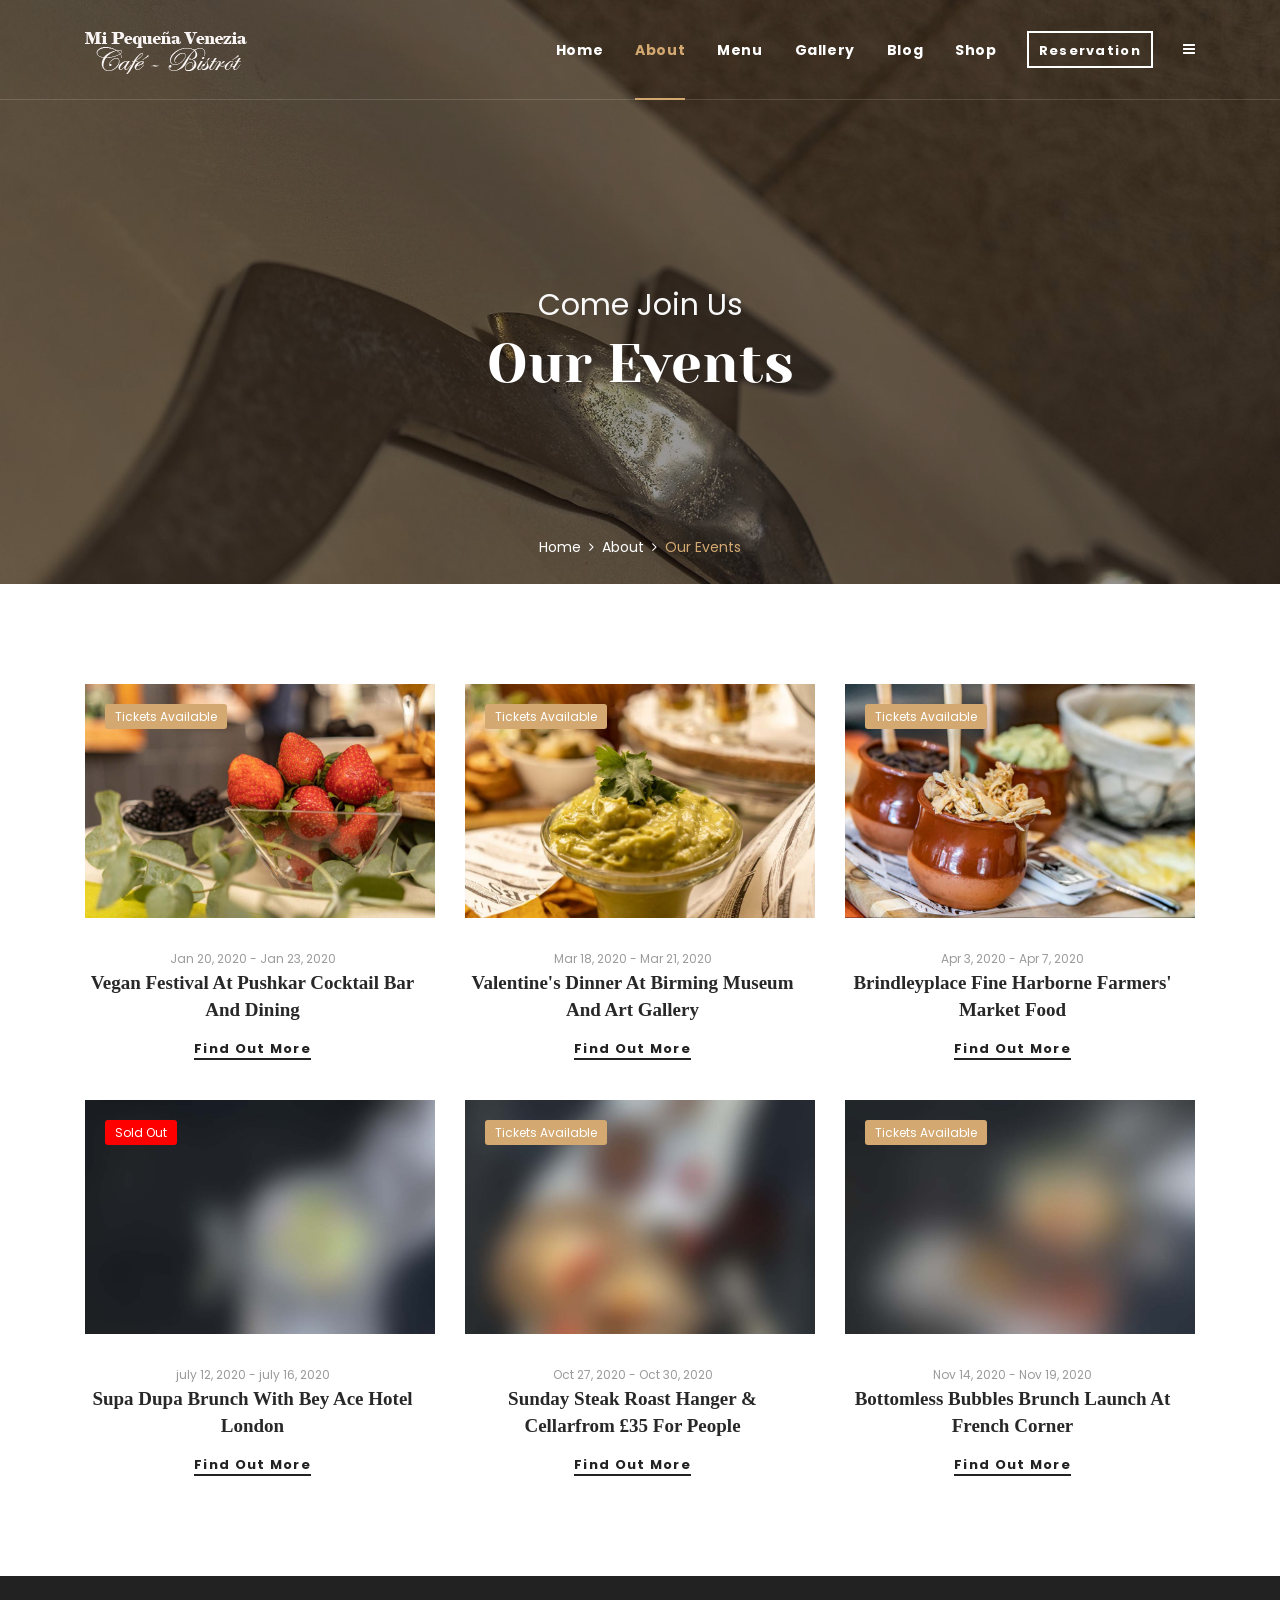
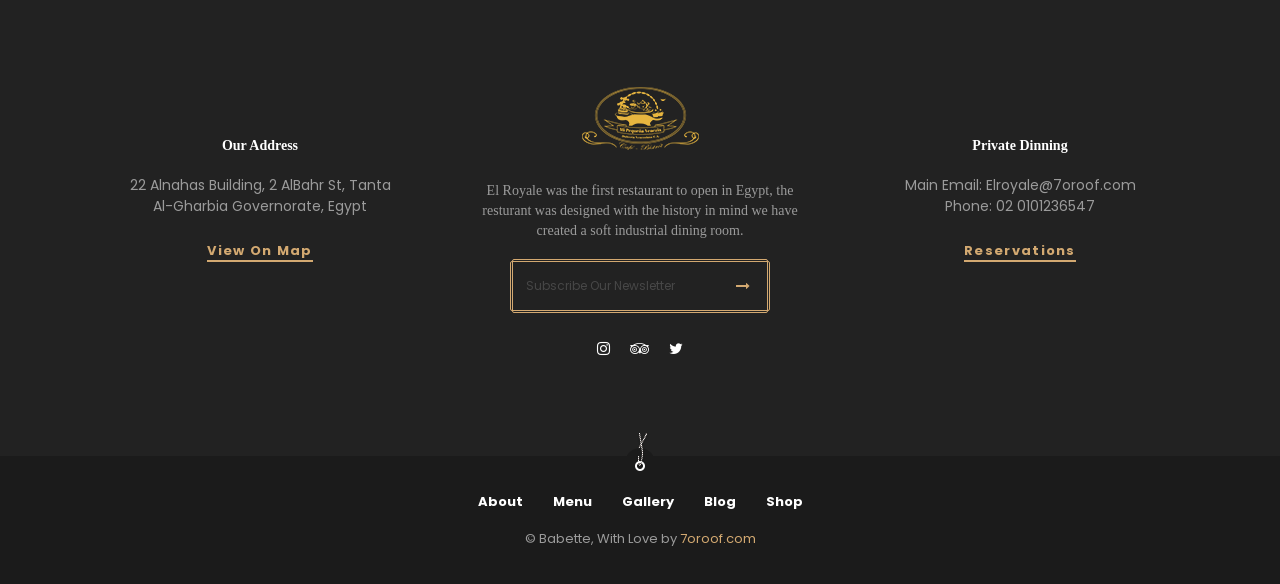
<file: events.html>
<!DOCTYPE html>
<html lang="en">

<head>
  <meta charset="UTF-8" />
  <meta name="viewport" content="width=device-width, initial-scale=1.0" />
  <meta http-equiv="X-UA-Compatible" content="ie=edge" />
  <meta name="description" content="Babette">
  <link href="assets/images/favicon/favicon.png" rel="icon">
  <title>Elroyale Restaurant and Cafe</title>
  <link rel="stylesheet"
    href="https://fonts.googleapis.com/css?family=Kristi%7cPoppins:400,500,600,700%7cYeseva+One&display=swap">
  <link rel="stylesheet" href="assets/css/libraries.css" />
  <link rel="stylesheet" href="assets/css/style.css" />
</head>

<body>
  <div class="wrapper">
    <!-- =========================
        Header
    =========================== -->
    <header class="header header-transparent header-layout1">
      <nav class="navbar navbar-expand-lg sticky-navbar">
        <div class="container">
          <a class="navbar-brand" href="index.html">
            <img src="assets/images/logo/logo-light.png" class="logo-light" alt="logo">
            <img src="assets/images/logo/logo-dark.png" class="logo-dark" alt="logo">
          </a>
          <button class="navbar-toggler" type="button">
            <span class="menu-lines"><span></span></span>
          </button>
          <div class="collapse navbar-collapse" id="mainNavigation">
            <ul class="navbar-nav ml-auto">
              <li class="nav__item with-dropdown">
                <a href="#" data-toggle="dropdown" class="dropdown-toggle nav__item-link">Home</a>
                <ul class="dropdown-menu">
                  <li class="nav__item"><a href="index.html" class="nav__item-link">Home page 1</a></li>
                  <!-- /.nav-item -->
                  <li class="nav__item"><a href="home-2.html" class="nav__item-link">Home page 2</a></li>
                  <!-- /.nav-item -->
                  <li class="nav__item"><a href="home-3.html" class="nav__item-link">Home page 3</a></li>
                  <!-- /.nav-item -->
                </ul><!-- /.dropdown-menu -->
              </li><!-- /.nav-item -->
              <li class="nav__item with-dropdown">
                <a href="#" data-toggle="dropdown" class="dropdown-toggle nav__item-link active">About</a>
                <ul class="dropdown-menu">
                  <li class="nav__item"><a href="our-story.html" class="nav__item-link">our story</a></li>
                  <!-- /.nav-item -->
                  <li class="nav__item"><a href="our-chefs.html" class="nav__item-link">Our chefs</a></li>
                  <!-- /.nav-item -->
                  <li class="nav__item"><a href="our-guestbook.html" class="nav__item-link">Our Guestbook</a></li>
                  <!-- /.nav-item -->
                  <li class="nav__item"><a href="contacts.html" class="nav__item-link">Contact Us</a></li>
                  <!-- /.nav-item -->
                  <li class="nav__item"><a href="events.html" class="nav__item-link">Events</a></li>
                  <!-- /.nav-item -->
                  <li class="nav__item"><a href="event-single.html" class="nav__item-link">Event Single</a></li>
                  <!-- /.nav-item -->
                  <li class="nav__item"><a href="faqs.html" class="nav__item-link">FAQs</a></li> <!-- /.nav-item -->
                </ul><!-- /.dropdown-menu -->
              </li><!-- /.nav-item -->
              <li class="nav__item with-dropdown">
                <a href="#" data-toggle="dropdown" class="dropdown-toggle nav__item-link">Menu</a>
                <ul class="dropdown-menu">
                  <li class="nav__item"><a href="menu-classic.html" class="nav__item-link">Menu Classic</a></li>
                  <!-- /.nav-item -->
                  <li class="nav__item"><a href="menu-mixed.html" class="nav__item-link">Menu Mixed</a></li>
                  <!-- /.nav-item -->
                  <li class="nav__item"><a href="menu-board.html" class="nav__item-link">Menu Board</a></li>
                  <!-- /.nav-item -->
                  <li class="nav__item"><a href="menu-gallery.html" class="nav__item-link">Menu Gallery</a></li>
                  <!-- /.nav-item -->
                  <li class="nav__item"><a href="menu-cards.html" class="nav__item-link">Menu Card</a></li>
                  <!-- /.nav-item -->
                </ul><!-- /.dropdown-menu -->
              </li><!-- /.nav-item -->
              <li class="nav__item with-dropdown">
                <a href="#" data-toggle="dropdown" class="dropdown-toggle nav__item-link">Gallery</a>
                <ul class="dropdown-menu">
                  <li class="nav__item"><a href="gallery-grid.html" class="nav__item-link">Gallery grid</a></li>
                  <!-- /.nav-item -->
                  <li class="nav__item"><a href="gallery-fullwidth.html" class="nav__item-link">Gallery Fullwidth</a>
                  </li><!-- /.nav-item -->
                </ul><!-- /.dropdown-menu -->
              </li><!-- /.nav-item -->
              <li class="nav__item with-dropdown">
                <a href="#" data-toggle="dropdown" class="dropdown-toggle nav__item-link">Blog</a>
                <ul class="dropdown-menu">
                  <li class="nav__item"><a href="blog-carousel.html" class="nav__item-link">blog carousel</a></li>
                  <li class="nav__item dropdown-submenu">
                    <a href="#" data-toggle="dropdown" class="dropdown-toggle nav__item-link">Blog Grid</a>
                    <ul class="dropdown-menu">
                      <li class="nav__item">
                        <a href="blog-grid-sidebar.html" class="nav__item-link">Grid Sidebar</a>
                      </li><!-- /.nav-item -->
                      <li class="nav__item">
                        <a href="blog-grid.html" class="nav__item-link">No Sidebar</a>
                      </li><!-- /.nav-item -->
                    </ul><!-- /.dropdown-menu -->
                  </li><!-- /.nav-item -->
                  <li class="nav__item"><a href="blog-standard.html" class="nav__item-link">blog standard</a></li>
                  <!-- /.nav-item -->
                  <li class="nav__item"><a href="blog-single-post.html" class="nav__item-link">single post</a></li>
                  <!-- /.nav-item -->
                </ul><!-- /.dropdown-menu -->
              </li><!-- /.nav-item -->
              <li class="nav__item with-dropdown">
                <a href="#" data-toggle="dropdown" class="dropdown-toggle nav__item-link">Shop</a>
                <ul class="dropdown-menu">
                  <li class="nav__item"><a href="shop.html" class="nav__item-link">our Shop</a></li>
                  <!-- /.nav-item -->
                  <li class="nav__item"><a href="shop-sidebar.html" class="nav__item-link">Shop with Sidebar</a></li>
                  <!-- /.nav-item -->
                  <li class="nav__item"><a href="shop-single-product.html" class="nav__item-link">Single Product</a>
                  </li><!-- /.nav-item -->
                  <li class="nav__item"><a href="shopping-cart.html" class="nav__item-link">cart</a></li>
                  <!-- /.nav-item -->
                </ul><!-- /.dropdown-menu -->
              </li><!-- /.nav-item -->
              <!-- /.nav-item -->
            </ul><!-- /.navbar-nav -->
          </div><!-- /.navbar-collapse -->
          <div class="navbar-actions-wrap">
            <div class="navbar-actions d-flex align-items-center">
              <a href="reservation.html" class="navbar__action-btn navbar__action-btn-reserve btn">Reservation</a>
              <a href="#" class="navbar__action-btn hamburger-menu-trigger"><i class="fa fa-bars"></i></a>
            </div><!-- /.navbar-actions -->
          </div><!-- /.navbar-actions-wrap -->
        </div><!-- /.container -->
      </nav><!-- /.navabr -->
    </header><!-- /.Header -->

    <!-- ========================
       page title 
    =========================== -->
    <section class="page-title page-title-layout1 text-center bg-overlay bg-parallax">
      <div class="bg-img"><img src="assets/images/backgrounds/3.jpg" alt="background"></div>
      <div class="container">
        <div class="row">
          <div class="col-sm-12 col-md-12 col-lg-12">
            <span class="pagetitle__subheading">Come Join Us</span>
            <h1 class="pagetitle__heading">Our Events</h1>
            <nav aria-label="breadcrumb">
              <ol class="breadcrumb justify-content-center">
                <li class="breadcrumb-item"><a href="#">Home</a></li>
                <li class="breadcrumb-item"><a href="#">About</a></li>
                <li class="breadcrumb-item active" aria-current="page">Our Events</li>
              </ol>
            </nav>
          </div><!-- /.col-lg-12 -->
        </div><!-- /.row -->
      </div><!-- /.container -->
    </section><!-- /.page-title -->

    <!-- ======================
      Events
    ========================= -->
    <section id="events" class="events text-center pb-60">
      <div class="container">
        <div class="row">
          <!-- Post Item #1 -->
          <div class="col-sm-12 col-md-6 col-lg-4">
            <div class="post-item">
              <div class="post__img">
                <a href="event-single.html">
                  <img src="assets/images/blog/grid/1.jpg" alt="post image">
                </a>
              </div><!-- /.post__img -->
              <div class="post__content">
                <div class="post__meta">
                  <span class="post__meta-date">Jan 20, 2020 - Jan 23, 2020</span>
                  <div class="post__meta-tag"><span>Tickets Available</span></div><!-- /.post-meta-tag -->
                </div><!-- /.post-meta -->
                <h4 class="post__title"><a href="event-single.html">Vegan Festival at Pushkar Cocktail Bar and
                    Dining</a></h4>
                <a href="#" class="btn btn__link btn__secondary">Find Out More</a>
              </div><!-- /.post__content -->
            </div><!-- /.post-item -->
          </div><!-- /.col-lg-4 -->
          <!-- Post Item #2 -->
          <div class="col-sm-12 col-md-6 col-lg-4">
            <div class="post-item">
              <div class="post__img">
                <a href="event-single.html">
                  <img src="assets/images/blog/grid/2.jpg" alt="post image">
                </a>
              </div><!-- /.post__img -->
              <div class="post__content">
                <div class="post__meta">
                  <span class="post__meta-date">Mar 18, 2020 - Mar 21, 2020</span>
                  <div class="post__meta-tag"><span>Tickets Available</span></div><!-- /.post-meta-tag -->
                </div><!-- /.post-meta -->
                <h4 class="post__title"><a href="event-single.html">Valentine's dinner at Birming Museum and Art
                    Gallery</a></h4>
                <a href="#" class="btn btn__link btn__secondary">Find Out More</a>
              </div><!-- /.post__content -->
            </div><!-- /.post-item -->
          </div><!-- /.col-lg-4 -->
          <!-- Post Item #3 -->
          <div class="col-sm-12 col-md-6 col-lg-4">
            <div class="post-item">
              <div class="post__img">
                <a href="event-single.html">
                  <img src="assets/images/blog/grid/3.jpg" alt="post image">
                </a>
              </div><!-- /.post__img -->
              <div class="post__content">
                <div class="post__meta">
                  <span class="post__meta-date">Apr 3, 2020 - Apr 7, 2020</span>
                  <div class="post__meta-tag"><span>Tickets Available</span></div><!-- /.post-meta-tag -->
                </div><!-- /.post-meta -->
                <h4 class="post__title"><a href="event-single.html">Brindleyplace Fine Harborne Farmers' Market Food</a>
                </h4>
                <a href="#" class="btn btn__link btn__secondary">Find Out More</a>
              </div><!-- /.post__content -->
            </div><!-- /.post-item -->
          </div><!-- /.col-lg-4 -->
          <!-- Post Item #4 -->
          <div class="col-sm-12 col-md-6 col-lg-4">
            <div class="post-item">
              <div class="post__img">
                <a href="event-single.html">
                  <img src="assets/images/blog/grid/4.jpg" alt="post image">
                </a>
              </div><!-- /.post__img -->
              <div class="post__content">
                <div class="post__meta">
                  <span class="post__meta-date">july 12, 2020 - july 16, 2020</span>
                  <div class="post__meta-tag sold-out"><span>Sold Out</span></div><!-- /.post-meta-tag -->
                </div><!-- /.post-meta -->
                <h4 class="post__title"><a href="event-single.html">Supa Dupa Brunch with Bey Ace Hotel London</a></h4>
                <a href="#" class="btn btn__link btn__secondary">Find Out More</a>
              </div><!-- /.post__content -->
            </div><!-- /.post-item -->
          </div><!-- /.col-lg-4 -->
          <!-- Post Item #5 -->
          <div class="col-sm-12 col-md-6 col-lg-4">
            <div class="post-item">
              <div class="post__img">
                <a href="event-single.html">
                  <img src="assets/images/blog/grid/5.jpg" alt="post image">
                </a>
              </div><!-- /.post__img -->
              <div class="post__content">
                <div class="post__meta">
                  <span class="post__meta-date">Oct 27, 2020 - Oct 30, 2020</span>
                  <div class="post__meta-tag"><span>Tickets Available</span></div><!-- /.post-meta-tag -->
                </div><!-- /.post-meta -->
                <h4 class="post__title"><a href="event-single.html">Sunday Steak Roast hanger & cellarfrom £35 for
                    people</a></h4>
                <a href="#" class="btn btn__link btn__secondary">Find Out More</a>
              </div><!-- /.post__content -->
            </div><!-- /.post-item -->
          </div><!-- /.col-lg-4 -->
          <!-- Post Item #6 -->
          <div class="col-sm-12 col-md-6 col-lg-4">
            <div class="post-item">
              <div class="post__img">
                <a href="event-single.html">
                  <img src="assets/images/blog/grid/6.jpg" alt="post image">
                </a>
              </div><!-- /.post__img -->
              <div class="post__content">
                <div class="post__meta">
                  <span class="post__meta-date">Nov 14, 2020 - Nov 19, 2020</span>
                  <div class="post__meta-tag"><span>Tickets Available</span></div><!-- /.post-meta-tag -->
                </div><!-- /.post-meta -->
                <h4 class="post__title"><a href="event-single.html">Bottomless Bubbles Brunch Launch at French
                    Corner</a></h4>
                <a href="#" class="btn btn__link btn__secondary">Find Out More</a>
              </div><!-- /.post__content -->
            </div><!-- /.post-item -->
          </div><!-- /.col-lg-4 -->
        </div><!-- /.row -->
      </div><!-- /.container -->
    </section><!-- /.Events-->


    <!-- ========================
      Footer
    ========================== -->
    <footer class="footer footer-layout1 text-center bg-dark">
      <div class="footer-top">
        <div class="container">
          <div class="row align-items-center">
            <div class=" col-sm-12 col-md-12 col-lg-4">
              <div class="contact-box">
                <h6 class="contact__box-title">Our Address</h6>
                <ul class="contact__box-list list-unstyled">
                  <li>22 Alnahas Building, 2 AlBahr St, Tanta <br> Al-Gharbia Governorate, Egypt</li>
                </ul>
                <a href="contacts.html" class="btn btn__primary btn__hover2 btn__link">View On Map</a>
              </div><!-- /.contact-box -->
            </div><!-- /.col-lg-4 -->
            <div class="col-sm-12 col-md-12 col-lg-4">
              <img src="assets/images/logo/footer-logo.png" alt="logo" class="footer__logo mb-20">
              <p class="mx-2 mb-20">El Royale was the first restaurant to open in Egypt, the resturant was designed with
                the history in mind we have created a soft industrial dining room.</p>
              <form class="footer__newsletter-form">
                <div class="form-group">
                  <input type="text" class="form-control" placeholder="Subscribe Our Newsletter">
                  <button type="submit" class="form__submit"><i class="fa fa-long-arrow-right"></i></button>
                </div>
              </form>
              <ul class="social__icons social__icons-white justify-content-center">
                <li><a href="#"><i class="fa fa-instagram"></i></a></li>
                <li><a href="#"><i class="fa fa-tripadvisor"></i></a></li>
                <li><a href="#"><i class="fa fa-twitter"></i></a></li>
              </ul><!-- /.social__icons -->
            </div><!-- /.col-lg-4 -->
            <div class="col-sm-12 col-md-12 col-lg-4">
              <div class="contact-box">
                <h6 class="contact__box-title">Private Dinning</h6>
                <ul class="contact__box-list list-unstyled">
                  <li><span>Main Email:</span> <a href="mailto:Elroyale@7oroof.com">Elroyale@7oroof.com</a></li>
                  <li><span>Phone:</span> <a href="tel:020101236547">02 0101236547</a></li>
                </ul>
                <a href="reservation.html" class="btn btn__primary btn__hover2 btn__link">Reservations</a>
              </div><!-- /.contact-box -->
            </div><!-- /.col-lg-4 -->
          </div><!-- /.row -->
        </div><!-- /.container -->
      </div><!-- /.footer-top -->
      <div class="footer-bottom">
        <div class="container">
          <div class="row">
            <div class="col-sm-12 col-md-12 col-lg-12">
              <nav class="footer__links">
                <ul class="list-unstyled d-flex flex-wrap justify-content-center">
                  <li><a href="#">About</a></li>
                  <li><a href="#">Menu</a></li>
                  <li><a href="#">Gallery</a></li>
                  <li><a href="#">Blog</a></li>
                  <li><a href="#">Shop</a></li>
                </ul>
              </nav>
              <div class="footer__copyright">
                <span>&copy; Babette, With Love by </span>
                <a href="http://themeforest.net/user/7oroof" class="color-theme">7oroof.com</a>
              </div>
            </div>
          </div><!-- /.row -->
        </div><!-- /.container -->
      </div><!-- /.Footer-bottom -->
    </footer><!-- /.Footer -->
    <button id="scrollTopBtn"><i class="fa fa-angle-up"></i></button>

    <div class="hamburger-menu">
      <i class="close__hamburger-menu fa fa-long-arrow-right"></i>
      <div class="hamburger-menu__header text-center">
        <img src="assets/images/logo/footer-logo.png" alt=" logo" class="mb-20">
        <p>El Royale was the first restaurant to open in Egypt, the resturant was designed with the history in mind we
          have created a soft industrial dining room.</p>
        <ul class="social__icons social__icons-white justify-content-center">
          <li><a href="#"><i class="fa fa-instagram"></i></a></li>
          <li><a href="#"><i class="fa fa-tripadvisor"></i></a></li>
          <li><a href="#"><i class="fa fa-twitter"></i></a></li>
        </ul><!-- /.social__icons -->
      </div><!-- /.hamburger-menu-header -->
      <div class="hamburger-menu__footer">
        <ul class="contact__list list-unstyled mb-20">
          <li><span>Main Email:</span> <a href="mailto:Elroyale@7oroof.com">Elroyale@7oroof.com</a></li>
          <li><span>Phone:</span> <a href="tel:010123456789">02 010123456789</a></li>
        </ul><!-- /.contact-list -->
        <a href="reservation.html" class="btn btn__primary btn__hover2 btn__block">Make A Reservation</a>
      </div><!-- /.hamburger-menu-footer -->
    </div><!-- /.hamburger-menu -->
  </div><!-- /.wrapper -->

  <script src="assets/js/jquery-3.3.1.min.js"></script>
  <script src="assets/js/plugins.js"></script>
  <script src="assets/js/main.js"></script>
</body>

</html>
</file>
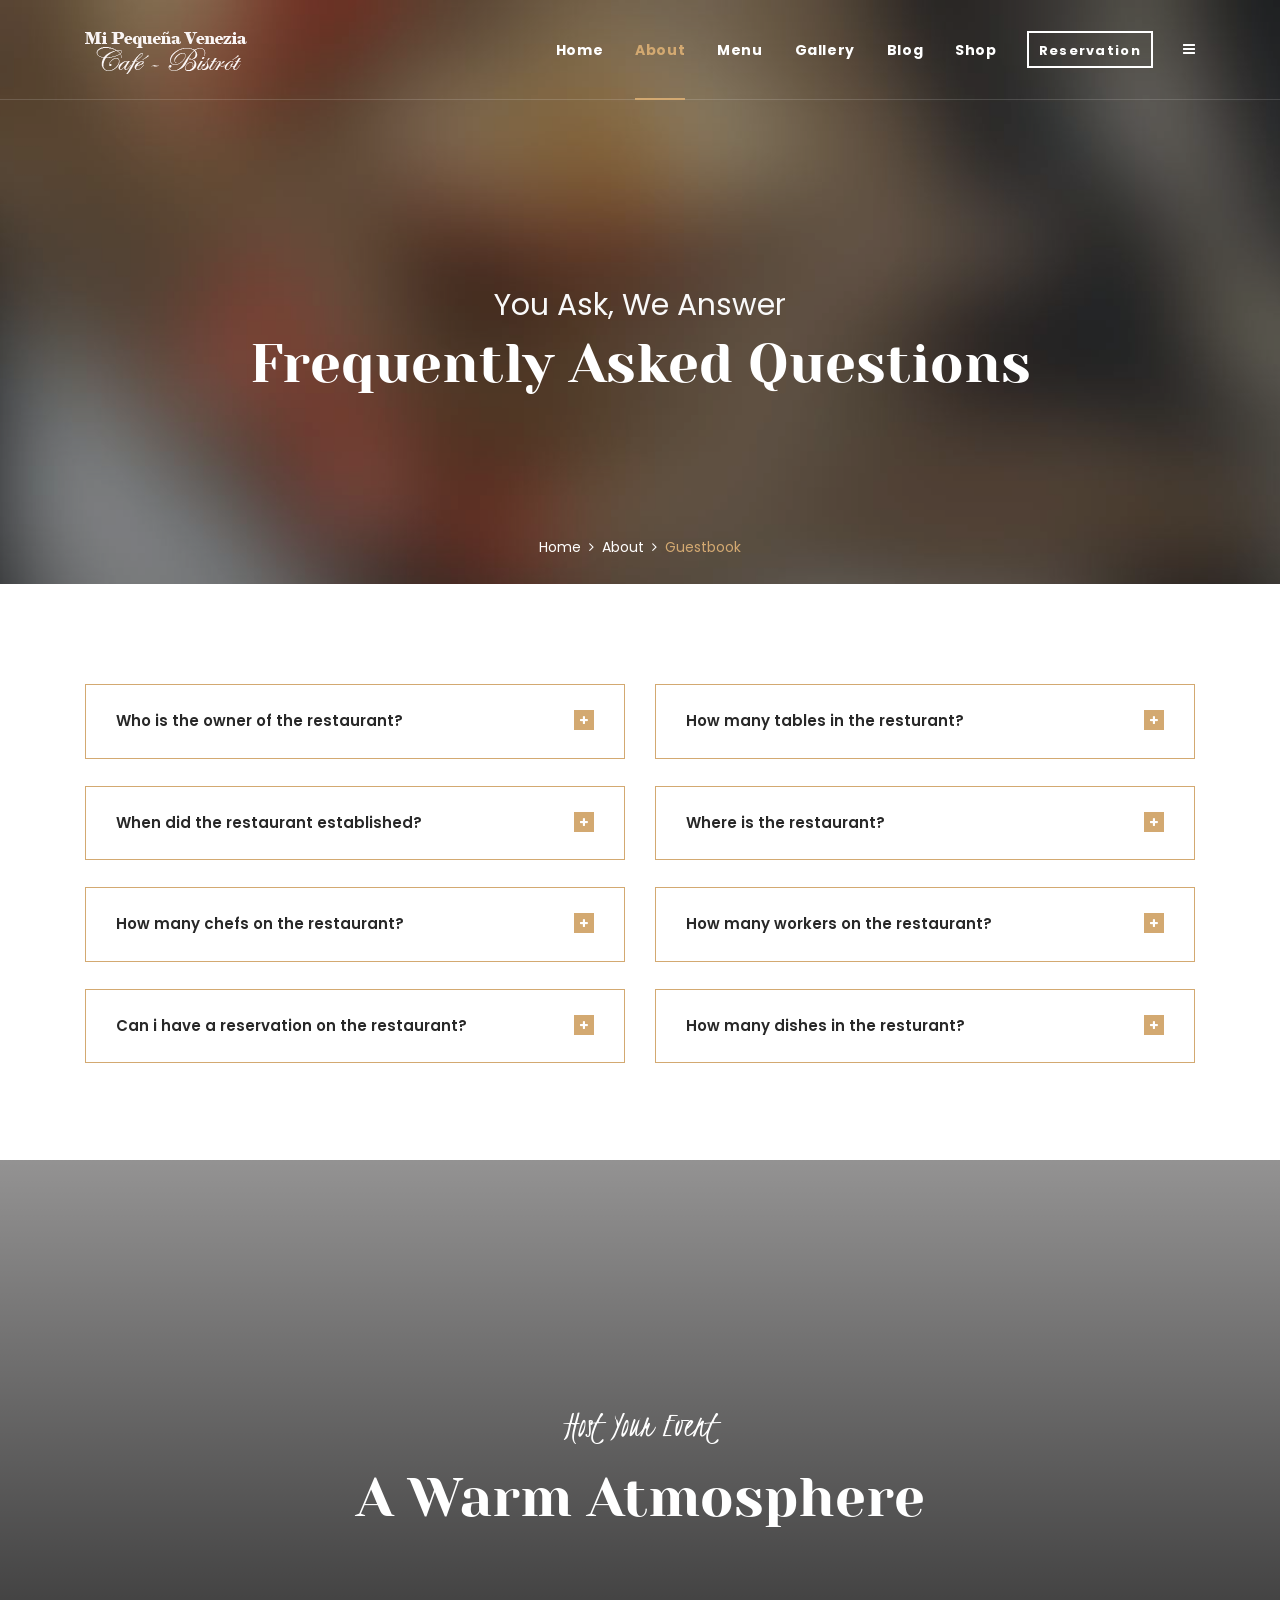
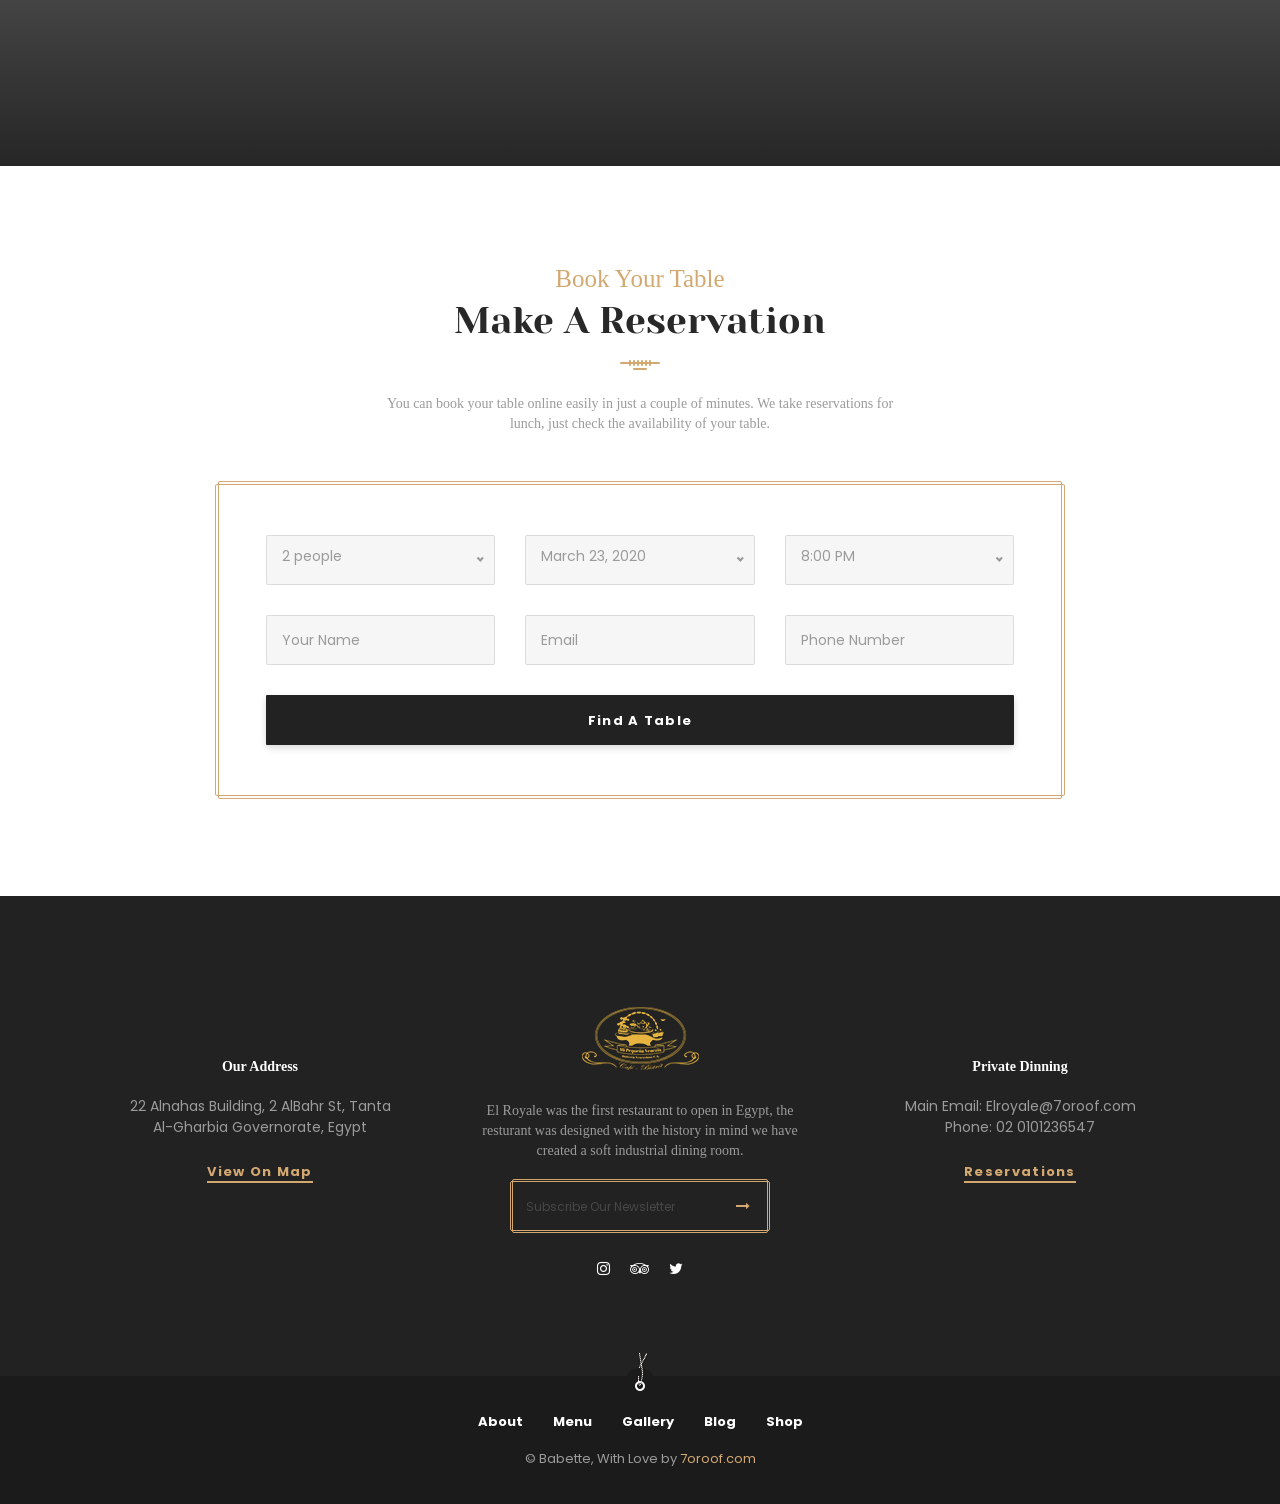
<file: faqs.html>
<!DOCTYPE html>
<html lang="en">

<head>
  <meta charset="UTF-8" />
  <meta name="viewport" content="width=device-width, initial-scale=1.0" />
  <meta http-equiv="X-UA-Compatible" content="ie=edge" />
  <meta name="description" content="Babette">
  <link href="assets/images/favicon/favicon.png" rel="icon">
  <title>Elroyale Restaurant and Cafe</title>
  <link rel="stylesheet"
    href="https://fonts.googleapis.com/css?family=Kristi%7cPoppins:400,500,600,700%7cYeseva+One&display=swap">
  <link rel="stylesheet" href="assets/css/libraries.css" />
  <link rel="stylesheet" href="assets/css/style.css" />
</head>

<body>
  <div class="wrapper">
    <!-- =========================
        Header
    =========================== -->
    <header class="header header-transparent header-layout1">
      <nav class="navbar navbar-expand-lg sticky-navbar">
        <div class="container">
          <a class="navbar-brand" href="index.html">
            <img src="assets/images/logo/logo-light.png" class="logo-light" alt="logo">
            <img src="assets/images/logo/logo-dark.png" class="logo-dark" alt="logo">
          </a>
          <button class="navbar-toggler" type="button">
            <span class="menu-lines"><span></span></span>
          </button>
          <div class="collapse navbar-collapse" id="mainNavigation">
            <ul class="navbar-nav ml-auto">
              <li class="nav__item with-dropdown">
                <a href="#" data-toggle="dropdown" class="dropdown-toggle nav__item-link">Home</a>
                <ul class="dropdown-menu">
                  <li class="nav__item"><a href="index.html" class="nav__item-link">Home page 1</a></li>
                  <!-- /.nav-item -->
                  <li class="nav__item"><a href="home-2.html" class="nav__item-link">Home page 2</a></li>
                  <!-- /.nav-item -->
                  <li class="nav__item"><a href="home-3.html" class="nav__item-link">Home page 3</a></li>
                  <!-- /.nav-item -->
                </ul><!-- /.dropdown-menu -->
              </li><!-- /.nav-item -->
              <li class="nav__item with-dropdown">
                <a href="#" data-toggle="dropdown" class="dropdown-toggle nav__item-link active">About</a>
                <ul class="dropdown-menu">
                  <li class="nav__item"><a href="our-story.html" class="nav__item-link">our story</a></li>
                  <!-- /.nav-item -->
                  <li class="nav__item"><a href="our-chefs.html" class="nav__item-link">Our chefs</a></li>
                  <!-- /.nav-item -->
                  <li class="nav__item"><a href="our-guestbook.html" class="nav__item-link">Our Guestbook</a></li>
                  <!-- /.nav-item -->
                  <li class="nav__item"><a href="contacts.html" class="nav__item-link">Contact Us</a></li>
                  <!-- /.nav-item -->
                  <li class="nav__item"><a href="events.html" class="nav__item-link">Events</a></li>
                  <!-- /.nav-item -->
                  <li class="nav__item"><a href="event-single.html" class="nav__item-link">Event Single</a></li>
                  <!-- /.nav-item -->
                  <li class="nav__item"><a href="faqs.html" class="nav__item-link">FAQs</a></li> <!-- /.nav-item -->
                </ul><!-- /.dropdown-menu -->
              </li><!-- /.nav-item -->
              <li class="nav__item with-dropdown">
                <a href="#" data-toggle="dropdown" class="dropdown-toggle nav__item-link">Menu</a>
                <ul class="dropdown-menu">
                  <li class="nav__item"><a href="menu-classic.html" class="nav__item-link">Menu Classic</a></li>
                  <!-- /.nav-item -->
                  <li class="nav__item"><a href="menu-mixed.html" class="nav__item-link">Menu Mixed</a></li>
                  <!-- /.nav-item -->
                  <li class="nav__item"><a href="menu-board.html" class="nav__item-link">Menu Board</a></li>
                  <!-- /.nav-item -->
                  <li class="nav__item"><a href="menu-gallery.html" class="nav__item-link">Menu Gallery</a></li>
                  <!-- /.nav-item -->
                  <li class="nav__item"><a href="menu-cards.html" class="nav__item-link">Menu Card</a></li>
                  <!-- /.nav-item -->
                </ul><!-- /.dropdown-menu -->
              </li><!-- /.nav-item -->
              <li class="nav__item with-dropdown">
                <a href="#" data-toggle="dropdown" class="dropdown-toggle nav__item-link">Gallery</a>
                <ul class="dropdown-menu">
                  <li class="nav__item"><a href="gallery-grid.html" class="nav__item-link">Gallery grid</a></li>
                  <!-- /.nav-item -->
                  <li class="nav__item"><a href="gallery-fullwidth.html" class="nav__item-link">Gallery Fullwidth</a>
                  </li><!-- /.nav-item -->
                </ul><!-- /.dropdown-menu -->
              </li><!-- /.nav-item -->
              <li class="nav__item with-dropdown">
                <a href="#" data-toggle="dropdown" class="dropdown-toggle nav__item-link">Blog</a>
                <ul class="dropdown-menu">
                  <li class="nav__item"><a href="blog-carousel.html" class="nav__item-link">blog carousel</a></li>
                  <li class="nav__item dropdown-submenu">
                    <a href="#" data-toggle="dropdown" class="dropdown-toggle nav__item-link">Blog Grid</a>
                    <ul class="dropdown-menu">
                      <li class="nav__item">
                        <a href="blog-grid-sidebar.html" class="nav__item-link">Grid Sidebar</a>
                      </li><!-- /.nav-item -->
                      <li class="nav__item">
                        <a href="blog-grid.html" class="nav__item-link">No Sidebar</a>
                      </li><!-- /.nav-item -->
                    </ul><!-- /.dropdown-menu -->
                  </li><!-- /.nav-item -->
                  <li class="nav__item"><a href="blog-standard.html" class="nav__item-link">blog standard</a></li>
                  <!-- /.nav-item -->
                  <li class="nav__item"><a href="blog-single-post.html" class="nav__item-link">single post</a></li>
                  <!-- /.nav-item -->
                </ul><!-- /.dropdown-menu -->
              </li><!-- /.nav-item -->
              <li class="nav__item with-dropdown">
                <a href="#" data-toggle="dropdown" class="dropdown-toggle nav__item-link">Shop</a>
                <ul class="dropdown-menu">
                  <li class="nav__item"><a href="shop.html" class="nav__item-link">our Shop</a></li>
                  <!-- /.nav-item -->
                  <li class="nav__item"><a href="shop-sidebar.html" class="nav__item-link">Shop with Sidebar</a></li>
                  <!-- /.nav-item -->
                  <li class="nav__item"><a href="shop-single-product.html" class="nav__item-link">Single Product</a>
                  </li><!-- /.nav-item -->
                  <li class="nav__item"><a href="shopping-cart.html" class="nav__item-link">cart</a></li>
                  <!-- /.nav-item -->
                </ul><!-- /.dropdown-menu -->
              </li><!-- /.nav-item -->
              <!-- /.nav-item -->
            </ul><!-- /.navbar-nav -->
          </div><!-- /.navbar-collapse -->
          <div class="navbar-actions-wrap">
            <div class="navbar-actions d-flex align-items-center">
              <a href="reservation.html" class="navbar__action-btn navbar__action-btn-reserve btn">Reservation</a>
              <a href="#" class="navbar__action-btn hamburger-menu-trigger"><i class="fa fa-bars"></i></a>
            </div><!-- /.navbar-actions -->
          </div><!-- /.navbar-actions-wrap -->
        </div><!-- /.container -->
      </nav><!-- /.navabr -->
    </header><!-- /.Header -->

    <!-- ========================
       page title 
    =========================== -->
    <section class="page-title page-title-layout1 text-center bg-overlay bg-parallax">
      <div class="bg-img"><img src="assets/images/backgrounds/10.jpg" alt="background"></div>
      <div class="container">
        <div class="row">
          <div class="col-sm-12 col-md-12 col-lg-12">
            <span class="pagetitle__subheading">You Ask, We Answer</span>
            <h1 class="pagetitle__heading">Frequently Asked Questions</h1>
            <nav aria-label="breadcrumb">
              <ol class="breadcrumb justify-content-center">
                <li class="breadcrumb-item"><a href="#">Home</a></li>
                <li class="breadcrumb-item"><a href="#">About</a></li>
                <li class="breadcrumb-item active" aria-current="page">Guestbook</li>
              </ol>
            </nav>
          </div><!-- /.col-lg-12 -->
        </div><!-- /.row -->
      </div><!-- /.container -->
    </section><!-- /.page-title -->
    <!-- ======================
       FAQ
    ========================= -->
    <section class="faq pb-70">
      <div class="container">
        <div class="row" id="accordion">
          <div class="col-sm-12 col-md-12 col-lg-6">
            <div class="accordion-item">
              <div class="accordion__item-header" data-toggle="collapse" data-target="#collapse1">
                <a class="accordion__item-title" href="#">Who is the owner of the restaurant?</a>
              </div><!-- /.accordion-item-header -->
              <div id="collapse1" class="collapse" data-parent="#accordion">
                <div class="accordion__item-body">
                  <p>With any financial product that you buy, it is important that you know you are getting the best
                    advice from a reputable company as often</p>
                </div><!-- /.accordion-item-body -->
              </div>
            </div><!-- /.accordion-item -->
            <div class="accordion-item">
              <div class="accordion__item-header" data-toggle="collapse" data-target="#collapse2">
                <a class="accordion__item-title" href="#">When did the restaurant established?</a>
              </div><!-- /.accordion-item-header -->
              <div id="collapse2" class="collapse" data-parent="#accordion">
                <div class="accordion__item-body">
                  <p>With any financial product that you buy, it is important that you know you are getting the best
                    advice from a reputable company as often</p>
                </div><!-- /.accordion-item-body -->
              </div>
            </div><!-- /.accordion-item -->
            <div class="accordion-item">
              <div class="accordion__item-header" data-toggle="collapse" data-target="#collapse3">
                <a class="accordion__item-title" href="#">How many chefs on the restaurant?</a>
              </div><!-- /.accordion-item-header -->
              <div id="collapse3" class="collapse" data-parent="#accordion">
                <div class="accordion__item-body">
                  <p>With any financial product that you buy, it is important that you know you are getting the best
                    advice from a reputable company as often</p>
                </div><!-- /.accordion-item-body -->
              </div>
            </div><!-- /.accordion-item -->
            <div class="accordion-item">
              <div class="accordion__item-header" data-toggle="collapse" data-target="#collapse4">
                <a class="accordion__item-title" href="#">Can i have a reservation on the restaurant?</a>
              </div><!-- /.accordion-item-header -->
              <div id="collapse4" class="collapse" data-parent="#accordion">
                <div class="accordion__item-body">
                  <p>With any financial product that you buy, it is important that you know you are getting the best
                    advice from a reputable company as often</p>
                </div><!-- /.accordion-item-body -->
              </div>
            </div><!-- /.accordion-item -->
          </div><!-- /.col-lg-6 -->
          <div class="col-sm-12 col-md-12 col-lg-6">
            <div class="accordion-item">
              <div class="accordion__item-header" data-toggle="collapse" data-target="#collapse5">
                <a class="accordion__item-title" href="#">How many tables in the resturant?</a>
              </div><!-- /.accordion-item-header -->
              <div id="collapse5" class="collapse" data-parent="#accordion">
                <div class="accordion__item-body">
                  <p>With any financial product that you buy, it is important that you know you are getting the best
                    advice from a reputable company as often</p>
                </div><!-- /.accordion-item-body -->
              </div>
            </div><!-- /.accordion-item -->
            <div class="accordion-item">
              <div class="accordion__item-header" data-toggle="collapse" data-target="#collapse6">
                <a class="accordion__item-title" href="#">Where is the restaurant?</a>
              </div><!-- /.accordion-item-header -->
              <div id="collapse6" class="collapse" data-parent="#accordion">
                <div class="accordion__item-body">
                  <p>With any financial product that you buy, it is important that you know you are getting the best
                    advice from a reputable company as often</p>
                </div><!-- /.accordion-item-body -->
              </div>
            </div><!-- /.accordion-item -->
            <div class="accordion-item">
              <div class="accordion__item-header" data-toggle="collapse" data-target="#collapse7">
                <a class="accordion__item-title" href="#">How many workers on the restaurant?</a>
              </div><!-- /.accordion-item-header -->
              <div id="collapse7" class="collapse" data-parent="#accordion">
                <div class="accordion__item-body">
                  <p>With any financial product that you buy, it is important that you know you are getting the best
                    advice from a reputable company as often</p>
                </div><!-- /.accordion-item-body -->
              </div>
            </div><!-- /.accordion-item -->
            <div class="accordion-item">
              <div class="accordion__item-header" data-toggle="collapse" data-target="#collapse8">
                <a class="accordion__item-title" href="#">How many dishes in the resturant?</a>
              </div><!-- /.accordion-item-header -->
              <div id="collapse8" class="collapse" data-parent="#accordion">
                <div class="accordion__item-body">
                  <p>With any financial product that you buy, it is important that you know you are getting the best
                    advice from a reputable company as often</p>
                </div><!-- /.accordion-item-body -->
              </div>
            </div><!-- /.accordion-item -->
          </div><!-- /.col-lg-6 -->
        </div><!-- /.row -->
      </div><!-- /.container -->
    </section><!-- /.FAQ -->

    <!-- ========================
       Text Banner layout 1
    =========================== -->
    <section class="text-banner text-banner-layout1 text-center bg-overlay bg-overlay-gradient bg-parallax">
      <div class="bg-img"><img src="assets/images/backgrounds/2.jpg" alt="background"></div>
      <div class="container">
        <div class="row">
          <div class="col-sm-12 col-md-12 col-lg-12">
            <span class="banner__subtitle">Host Your Event</span>
            <h2 class="banner__title">A warm Atmosphere </h2>
          </div><!-- /.col-lg-12 -->
        </div><!-- /.row -->
      </div><!-- /.container -->
    </section><!-- /.textBanner layout 1 -->

    <!-- ========================
      Reservation
    =========================== -->
    <section class="reservation">
      <div class="container">
        <div class="row">
          <div class="col-sm-12 col-md-12 col-lg-6 offset-lg-3">
            <div class="heading heading-layout1 text-center mb-50">
              <span class="heading__subtitle">Book Your Table</span>
              <h2 class="heading__title">Make A Reservation</h2>
              <div class="heading__icon">
                <img src="assets/images/shapes/shape2.png" alt="heading img">
              </div>
              <p class="heading__desc">You can book your table online easily in just a couple of minutes. We take
                reservations for lunch, just check the availability of your table.</p>
            </div><!-- /.heading -->
          </div><!-- /.col-lg-6 -->
        </div><!-- /.row -->
        <div class="row">
          <div class="col-sm-12 col-md-12 col-lg-12">
            <form class="reservation__form">
              <div class="row">
                <div class="col-sm-6 col-md-4 col-lg-4">
                  <div class="form-group">
                    <select class="form-control">
                      <option value="2">2 people</option>
                      <option value="3">3 people</option>
                      <option value="4">4 people</option>
                      <option value="5">5 people</option>
                      <option value="6">6 people</option>
                      <option value="7">7 people</option>
                    </select>
                  </div>
                </div><!-- /.col-lg-4 -->
                <div class="col-sm-6 col-md-4 col-lg-4">
                  <div class="form-group">
                    <select class="form-control">
                      <option value="23">March 23, 2020</option>
                      <option value="24">March 24, 2020</option>
                      <option value="25">March 25, 2020</option>
                      <option value="26">March 26, 2020</option>
                    </select>
                  </div>
                </div><!-- /.col-lg-4 -->
                <div class="col-sm-6 col-md-4 col-lg-4">
                  <div class="form-group">
                    <select class="form-control">
                      <option value="8">8:00 PM</option>
                      <option value="9">9:00 PM</option>
                      <option value="10">10:00 PM</option>
                      <option value="11">11:00 PM</option>
                    </select>
                  </div>
                </div><!-- /.col-lg-4 -->
                <div class="col-sm-6 col-md-4 col-lg-4">
                  <div class="form-group">
                    <input type="text" class="form-control" placeholder="Your Name">
                  </div>
                </div><!-- /.col-lg-4 -->
                <div class="col-sm-6 col-md-4 col-lg-4">
                  <div class="form-group">
                    <input type="text" class="form-control" placeholder="Email">
                  </div>
                </div><!-- /.col-lg-4 -->
                <div class="col-sm-6 col-md-4 col-lg-4">
                  <div class="form-group">
                    <input type="text" class="form-control" placeholder="Phone Number">
                  </div>
                </div><!-- /.col-lg-4 -->
                <div class="col-sm-12 col-md-12 col-lg-12">
                  <button type="submit" class="btn btn__secondary btn__block">Find A Table</button>
                </div><!-- /.col-lg-12 -->
              </div><!-- /.row -->
            </form>
          </div><!-- /.col-lg-8 -->
        </div><!-- /.row -->
      </div><!-- /.container -->
    </section><!-- /.Reservation -->

    <!-- ========================
      Footer
    ========================== -->
    <footer class="footer footer-layout1 text-center bg-dark">
      <div class="footer-top">
        <div class="container">
          <div class="row align-items-center">
            <div class=" col-sm-12 col-md-12 col-lg-4">
              <div class="contact-box">
                <h6 class="contact__box-title">Our Address</h6>
                <ul class="contact__box-list list-unstyled">
                  <li>22 Alnahas Building, 2 AlBahr St, Tanta <br> Al-Gharbia Governorate, Egypt</li>
                </ul>
                <a href="contacts.html" class="btn btn__primary btn__hover2 btn__link">View On Map</a>
              </div><!-- /.contact-box -->
            </div><!-- /.col-lg-4 -->
            <div class="col-sm-12 col-md-12 col-lg-4">
              <img src="assets/images/logo/footer-logo.png" alt="logo" class="footer__logo mb-20">
              <p class="mx-2 mb-20">El Royale was the first restaurant to open in Egypt, the resturant was designed with
                the history in mind we have created a soft industrial dining room.</p>
              <form class="footer__newsletter-form">
                <div class="form-group">
                  <input type="text" class="form-control" placeholder="Subscribe Our Newsletter">
                  <button type="submit" class="form__submit"><i class="fa fa-long-arrow-right"></i></button>
                </div>
              </form>
              <ul class="social__icons social__icons-white justify-content-center">
                <li><a href="#"><i class="fa fa-instagram"></i></a></li>
                <li><a href="#"><i class="fa fa-tripadvisor"></i></a></li>
                <li><a href="#"><i class="fa fa-twitter"></i></a></li>
              </ul><!-- /.social__icons -->
            </div><!-- /.col-lg-4 -->
            <div class="col-sm-12 col-md-12 col-lg-4">
              <div class="contact-box">
                <h6 class="contact__box-title">Private Dinning</h6>
                <ul class="contact__box-list list-unstyled">
                  <li><span>Main Email:</span> <a href="mailto:Elroyale@7oroof.com">Elroyale@7oroof.com</a></li>
                  <li><span>Phone:</span> <a href="tel:020101236547">02 0101236547</a></li>
                </ul>
                <a href="reservation.html" class="btn btn__primary btn__hover2 btn__link">Reservations</a>
              </div><!-- /.contact-box -->
            </div><!-- /.col-lg-4 -->
          </div><!-- /.row -->
        </div><!-- /.container -->
      </div><!-- /.footer-top -->
      <div class="footer-bottom">
        <div class="container">
          <div class="row">
            <div class="col-sm-12 col-md-12 col-lg-12">
              <nav class="footer__links">
                <ul class="list-unstyled d-flex flex-wrap justify-content-center">
                  <li><a href="#">About</a></li>
                  <li><a href="#">Menu</a></li>
                  <li><a href="#">Gallery</a></li>
                  <li><a href="#">Blog</a></li>
                  <li><a href="#">Shop</a></li>
                </ul>
              </nav>
              <div class="footer__copyright">
                <span>&copy; Babette, With Love by </span>
                <a href="http://themeforest.net/user/7oroof" class="color-theme">7oroof.com</a>
              </div>
            </div>
          </div><!-- /.row -->
        </div><!-- /.container -->
      </div><!-- /.Footer-bottom -->
    </footer><!-- /.Footer -->
    <button id="scrollTopBtn"><i class="fa fa-angle-up"></i></button>

    <div class="hamburger-menu">
      <i class="close__hamburger-menu fa fa-long-arrow-right"></i>
      <div class="hamburger-menu__header text-center">
        <img src="assets/images/logo/footer-logo.png" alt=" logo" class="mb-20">
        <p>El Royale was the first restaurant to open in Egypt, the resturant was designed with the history in mind we
          have created a soft industrial dining room.</p>
        <ul class="social__icons social__icons-white justify-content-center">
          <li><a href="#"><i class="fa fa-instagram"></i></a></li>
          <li><a href="#"><i class="fa fa-tripadvisor"></i></a></li>
          <li><a href="#"><i class="fa fa-twitter"></i></a></li>
        </ul><!-- /.social__icons -->
      </div><!-- /.hamburger-menu-header -->
      <div class="hamburger-menu__footer">
        <ul class="contact__list list-unstyled mb-20">
          <li><span>Main Email:</span> <a href="mailto:Elroyale@7oroof.com">Elroyale@7oroof.com</a></li>
          <li><span>Phone:</span> <a href="tel:010123456789">02 010123456789</a></li>
        </ul><!-- /.contact-list -->
        <a href="reservation.html" class="btn btn__primary btn__hover2 btn__block">Make A Reservation</a>
      </div><!-- /.hamburger-menu-footer -->
    </div><!-- /.hamburger-menu -->
  </div><!-- /.wrapper -->

  <script src="assets/js/jquery-3.3.1.min.js"></script>
  <script src="assets/js/plugins.js"></script>
  <script src="assets/js/main.js"></script>
</body>

</html>
</file>
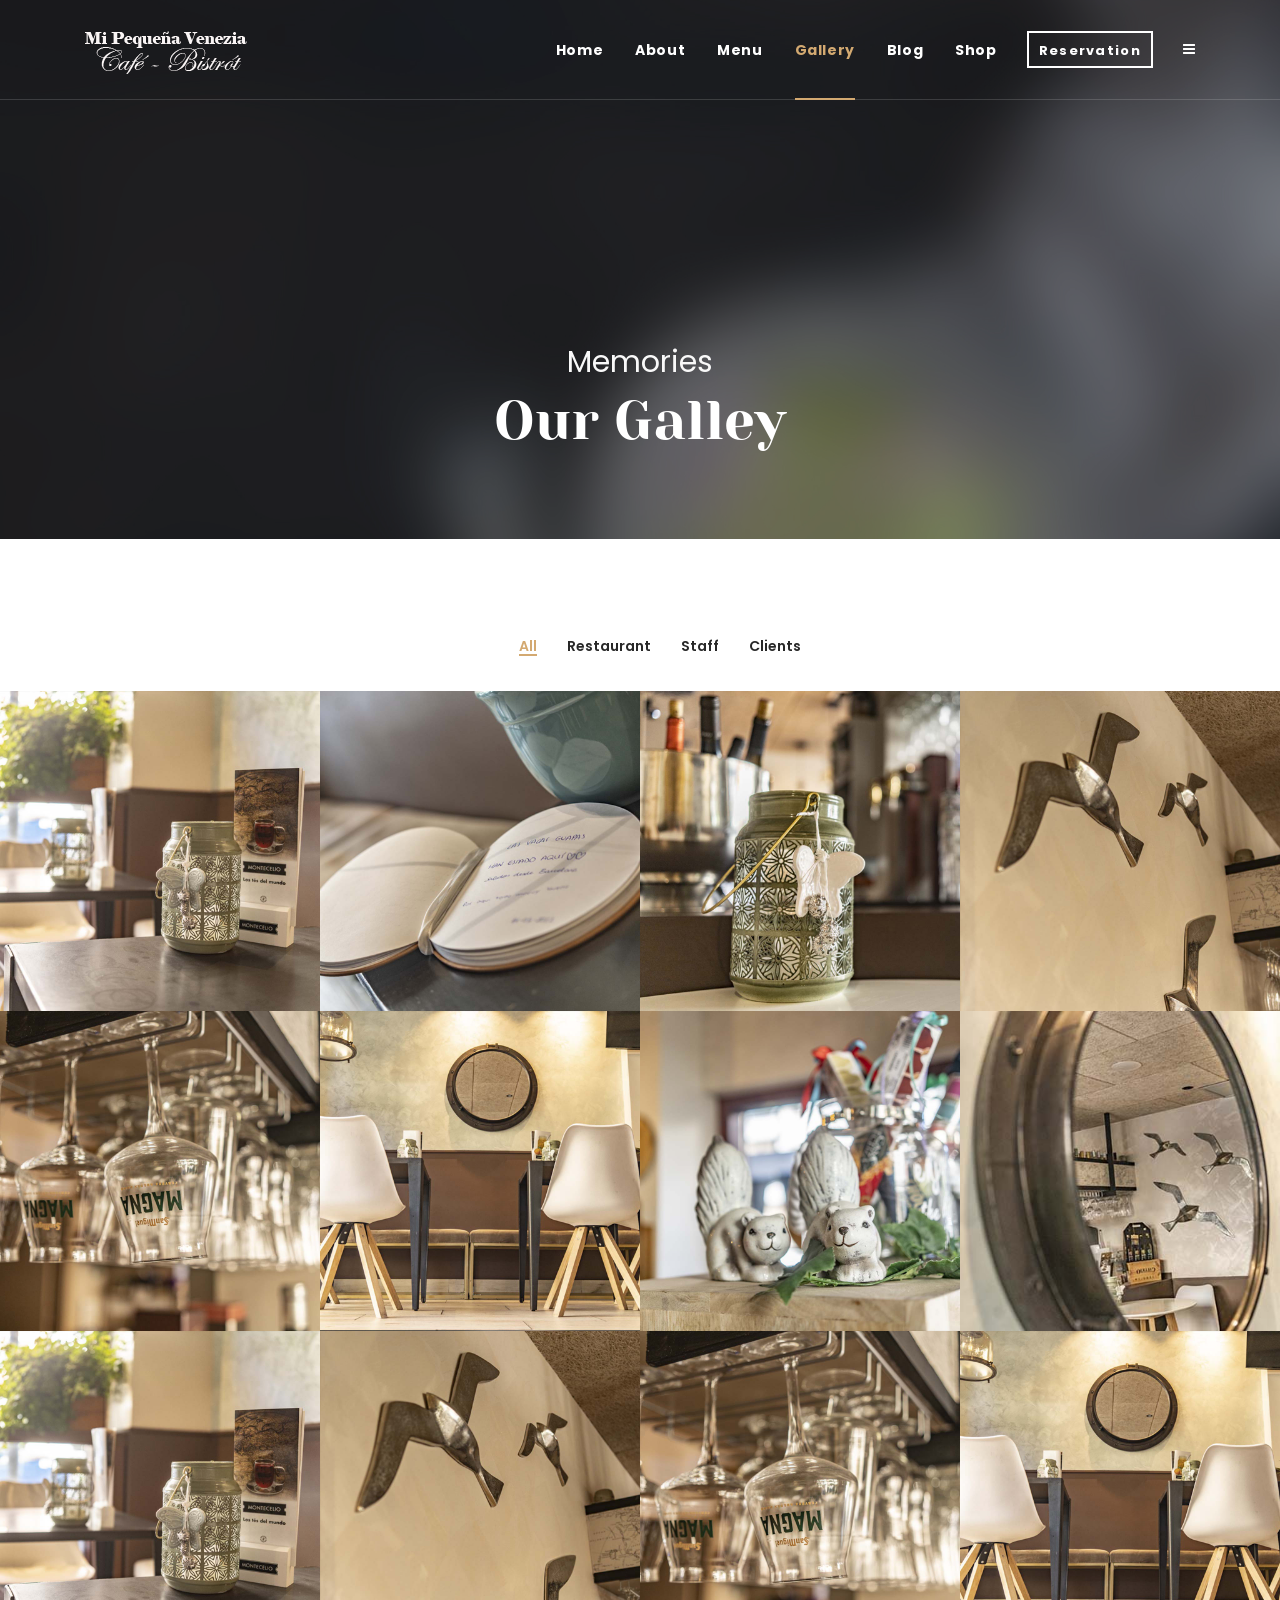
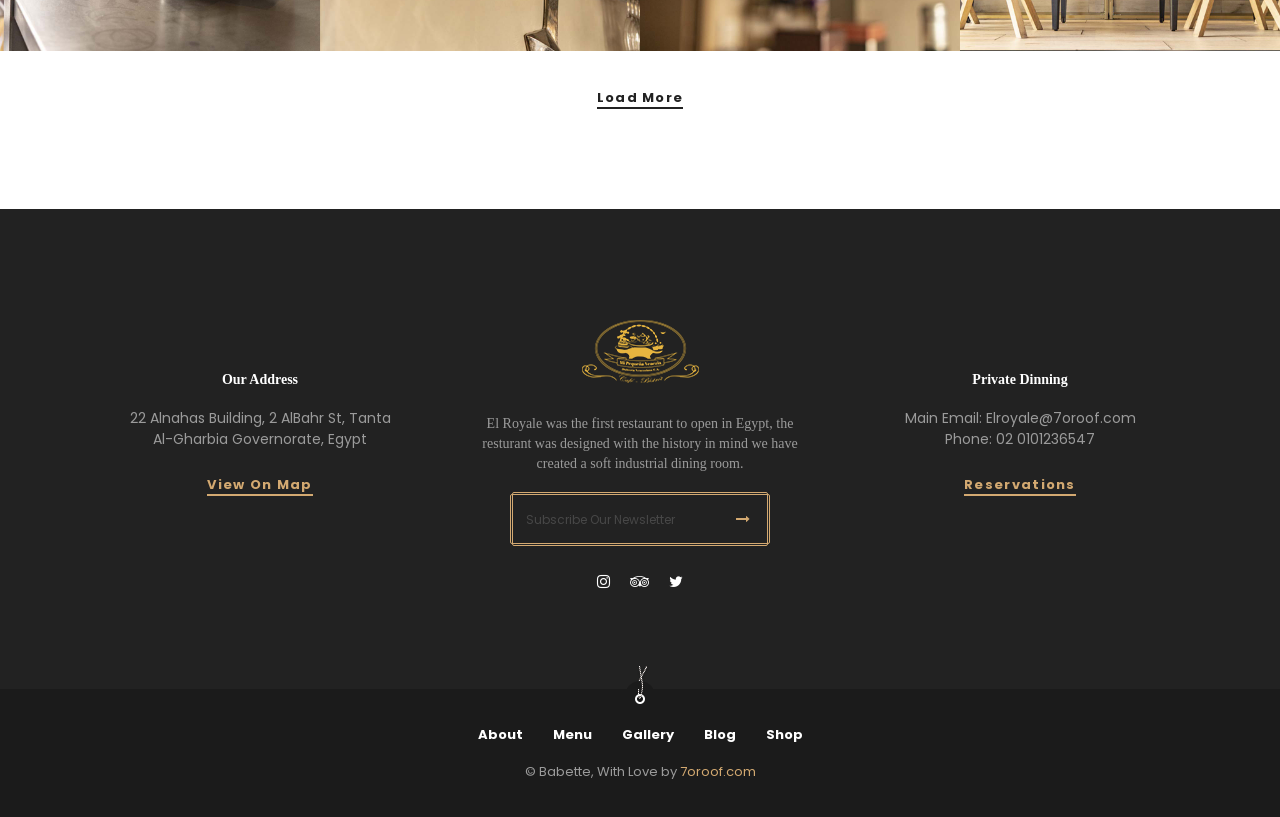
<file: gallery-fullwidth.html>
<!DOCTYPE html>
<html lang="en">

<head>
  <meta charset="UTF-8" />
  <meta name="viewport" content="width=device-width, initial-scale=1.0" />
  <meta http-equiv="X-UA-Compatible" content="ie=edge" />
  <meta name="description" content="Babette">
  <link href="assets/images/favicon/favicon.png" rel="icon">
  <title>Elroyale Restaurant and Cafe</title>
  <link rel="stylesheet"
    href="https://fonts.googleapis.com/css?family=Kristi%7cPoppins:400,500,600,700%7cYeseva+One&display=swap">
  <link rel="stylesheet" href="assets/css/libraries.css" />
  <link rel="stylesheet" href="assets/css/style.css" />
</head>

<body>
  <div class="wrapper">
    <!-- =========================
        Header
    =========================== -->
    <header class="header header-transparent header-layout1">
      <nav class="navbar navbar-expand-lg sticky-navbar">
        <div class="container">
          <a class="navbar-brand" href="index.html">
            <img src="assets/images/logo/logo-light.png" class="logo-light" alt="logo">
            <img src="assets/images/logo/logo-dark.png" class="logo-dark" alt="logo">
          </a>
          <button class="navbar-toggler" type="button">
            <span class="menu-lines"><span></span></span>
          </button>
          <div class="collapse navbar-collapse" id="mainNavigation">
            <ul class="navbar-nav ml-auto">
              <li class="nav__item with-dropdown">
                <a href="#" data-toggle="dropdown" class="dropdown-toggle nav__item-link">Home</a>
                <ul class="dropdown-menu">
                  <li class="nav__item"><a href="index.html" class="nav__item-link">Home page 1</a></li>
                  <!-- /.nav-item -->
                  <li class="nav__item"><a href="home-2.html" class="nav__item-link">Home page 2</a></li>
                  <!-- /.nav-item -->
                  <li class="nav__item"><a href="home-3.html" class="nav__item-link">Home page 3</a></li>
                  <!-- /.nav-item -->
                </ul><!-- /.dropdown-menu -->
              </li><!-- /.nav-item -->
              <li class="nav__item with-dropdown">
                <a href="#" data-toggle="dropdown" class="dropdown-toggle nav__item-link">About</a>
                <ul class="dropdown-menu">
                  <li class="nav__item"><a href="our-story.html" class="nav__item-link">our story</a></li>
                  <!-- /.nav-item -->
                  <li class="nav__item"><a href="our-chefs.html" class="nav__item-link">Our chefs</a></li>
                  <!-- /.nav-item -->
                  <li class="nav__item"><a href="our-guestbook.html" class="nav__item-link">Our Guestbook</a></li>
                  <!-- /.nav-item -->
                  <li class="nav__item"><a href="contacts.html" class="nav__item-link">Contact Us</a></li>
                  <!-- /.nav-item -->
                  <li class="nav__item"><a href="events.html" class="nav__item-link">Events</a></li>
                  <!-- /.nav-item -->
                  <li class="nav__item"><a href="event-single.html" class="nav__item-link">Event Single</a></li>
                  <!-- /.nav-item -->
                  <li class="nav__item"><a href="faqs.html" class="nav__item-link">FAQs</a></li> <!-- /.nav-item -->
                </ul><!-- /.dropdown-menu -->
              </li><!-- /.nav-item -->
              <li class="nav__item with-dropdown">
                <a href="#" data-toggle="dropdown" class="dropdown-toggle nav__item-link">Menu</a>
                <ul class="dropdown-menu">
                  <li class="nav__item"><a href="menu-classic.html" class="nav__item-link">Menu Classic</a></li>
                  <!-- /.nav-item -->
                  <li class="nav__item"><a href="menu-mixed.html" class="nav__item-link">Menu Mixed</a></li>
                  <!-- /.nav-item -->
                  <li class="nav__item"><a href="menu-board.html" class="nav__item-link">Menu Board</a></li>
                  <!-- /.nav-item -->
                  <li class="nav__item"><a href="menu-gallery.html" class="nav__item-link">Menu Gallery</a></li>
                  <!-- /.nav-item -->
                  <li class="nav__item"><a href="menu-cards.html" class="nav__item-link">Menu Card</a></li>
                  <!-- /.nav-item -->
                </ul><!-- /.dropdown-menu -->
              </li><!-- /.nav-item -->
              <li class="nav__item with-dropdown">
                <a href="#" data-toggle="dropdown" class="dropdown-toggle nav__item-link active">Gallery</a>
                <ul class="dropdown-menu">
                  <li class="nav__item"><a href="gallery-grid.html" class="nav__item-link">Gallery grid</a></li>
                  <!-- /.nav-item -->
                  <li class="nav__item"><a href="gallery-fullwidth.html" class="nav__item-link">Gallery Fullwidth</a>
                  </li><!-- /.nav-item -->
                </ul><!-- /.dropdown-menu -->
              </li><!-- /.nav-item -->
              <li class="nav__item with-dropdown">
                <a href="#" data-toggle="dropdown" class="dropdown-toggle nav__item-link">Blog</a>
                <ul class="dropdown-menu">
                  <li class="nav__item"><a href="blog-carousel.html" class="nav__item-link">blog carousel</a></li>
                  <li class="nav__item dropdown-submenu">
                    <a href="#" data-toggle="dropdown" class="dropdown-toggle nav__item-link">Blog Grid</a>
                    <ul class="dropdown-menu">
                      <li class="nav__item">
                        <a href="blog-grid-sidebar.html" class="nav__item-link">Grid Sidebar</a>
                      </li><!-- /.nav-item -->
                      <li class="nav__item">
                        <a href="blog-grid.html" class="nav__item-link">No Sidebar</a>
                      </li><!-- /.nav-item -->
                    </ul><!-- /.dropdown-menu -->
                  </li><!-- /.nav-item -->
                  <li class="nav__item"><a href="blog-standard.html" class="nav__item-link">blog standard</a></li>
                  <!-- /.nav-item -->
                  <li class="nav__item"><a href="blog-single-post.html" class="nav__item-link">single post</a></li>
                  <!-- /.nav-item -->
                </ul><!-- /.dropdown-menu -->
              </li><!-- /.nav-item -->
              <li class="nav__item with-dropdown">
                <a href="#" data-toggle="dropdown" class="dropdown-toggle nav__item-link">Shop</a>
                <ul class="dropdown-menu">
                  <li class="nav__item"><a href="shop.html" class="nav__item-link">our Shop</a></li>
                  <!-- /.nav-item -->
                  <li class="nav__item"><a href="shop-sidebar.html" class="nav__item-link">Shop with Sidebar</a></li>
                  <!-- /.nav-item -->
                  <li class="nav__item"><a href="shop-single-product.html" class="nav__item-link">Single Product</a>
                  </li><!-- /.nav-item -->
                  <li class="nav__item"><a href="shopping-cart.html" class="nav__item-link">cart</a></li>
                  <!-- /.nav-item -->
                </ul><!-- /.dropdown-menu -->
              </li><!-- /.nav-item -->
              <!-- /.nav-item -->
            </ul><!-- /.navbar-nav -->
          </div><!-- /.navbar-collapse -->
          <div class="navbar-actions-wrap">
            <div class="navbar-actions d-flex align-items-center">
              <a href="reservation.html" class="navbar__action-btn navbar__action-btn-reserve btn">Reservation</a>
              <a href="#" class="navbar__action-btn hamburger-menu-trigger"><i class="fa fa-bars"></i></a>
            </div><!-- /.navbar-actions -->
          </div><!-- /.navbar-actions-wrap -->
        </div><!-- /.container -->
      </nav><!-- /.navabr -->
    </header><!-- /.Header -->

    <!-- ========================
       page title 
    =========================== -->
    <section class="page-title page-title-layout4 text-center bg-overlay bg-parallax">
      <div class="bg-img"><img src="assets/images/backgrounds/12.jpg" alt="background"></div>
      <div class="container">
        <div class="row">
          <div class="col-sm-12 col-md-12 col-lg-12">
            <span class="pagetitle__subheading">Memories</span>
            <h1 class="pagetitle__heading">Our Galley</h1>
          </div><!-- /.col-lg-12 -->
        </div><!-- /.row -->
      </div><!-- /.container -->
    </section><!-- /.page-title -->

    <!-- =========================== 
      portfolio Gallery 
    ============================= -->
    <section class="portfolio portfolio-gallery portfolio-gallery-no-margin">
      <div class="container-fluid col-padding-0">
        <div class="row">
          <div class="col-sm-12 col-md-12 col-lg-12">
            <ul class="portfolio-filter justify-content-center">
              <li><a class="filter active" href="#" data-filter="all">All</a></li>
              <li><a class="filter" href="#" data-filter=".filter-restaurant">Restaurant</a></li>
              <li><a class="filter" href="#" data-filter=".filter-staff">staff</a></li>
              <li><a class="filter" href="#" data-filter=".filter-clients">Clients</a></li>
            </ul><!-- /.portfolio-filter  -->
          </div><!-- /.col-lg-12 -->
        </div><!-- /.row -->
        <div class="row filtered-items-wrap">
          <!-- portfolio item #1 -->
          <div class="col-sm-6 col-md-4 col-lg-3 mix filter-restaurant">
            <div class="portfolio-item">
              <div class="portfolio__img">
                <img src="assets/images/gallery/1.jpg" alt="portfolio img">
              </div><!-- /.portfolio-img -->
              <div class="portfolio__hover">
                <a href="assets/images/gallery/1.jpg" data-lightbox="lightbox" class="zoom__icon"></a>
              </div><!-- /.portfolio__hover-->
            </div><!-- /.portfolio-item -->
          </div><!-- /.col-lg-4 -->
          <!-- portfolio item #2 -->
          <div class="col-sm-6 col-md-4 col-lg-3 mix filter-staff">
            <div class="portfolio-item">
              <div class="portfolio__img">
                <img src="assets/images/gallery/2.jpg" alt="portfolio img">
              </div><!-- /.portfolio-img -->
              <div class="portfolio__hover">
                <a href="assets/images/gallery/2.jpg" data-lightbox="lightbox" class="zoom__icon"></a>
              </div><!-- /.portfolio__hover-->
            </div><!-- /.portfolio-item -->
          </div><!-- /.col-lg-4 -->
          <!-- portfolio item #3 -->
          <div class="col-sm-6 col-md-4 col-lg-3 mix filter-clients">
            <div class="portfolio-item">
              <div class="portfolio__img">
                <img src="assets/images/gallery/3.jpg" alt="portfolio img">
              </div><!-- /.portfolio-img -->
              <div class="portfolio__hover">
                <a href="assets/images/gallery/3.jpg" data-lightbox="lightbox" class="zoom__icon"></a>
              </div><!-- /.portfolio__hover-->
            </div><!-- /.portfolio-item -->
          </div><!-- /.col-lg-4 -->
          <!-- portfolio item #4 -->
          <div class="col-sm-6 col-md-4 col-lg-3 mix filter-restaurant ">
            <div class="portfolio-item">
              <div class="portfolio__img">
                <img src="assets/images/gallery/4.jpg" alt="portfolio img">
              </div><!-- /.portfolio-img -->
              <div class="portfolio__hover">
                <a href="assets/images/gallery/4.jpg" data-lightbox="lightbox" class="zoom__icon"></a>
              </div><!-- /.portfolio__hover-->
            </div><!-- /.portfolio-item -->
          </div><!-- /.col-lg-4 -->
          <!-- portfolio item #5 -->
          <div class="col-sm-6 col-md-4 col-lg-3 mix filter-staff">
            <div class="portfolio-item">
              <div class="portfolio__img">
                <img src="assets/images/gallery/5.jpg" alt="portfolio img">
              </div><!-- /.portfolio-img -->
              <div class="portfolio__hover">
                <a href="assets/images/gallery/5.jpg" data-lightbox="lightbox" class="zoom__icon"></a>
              </div><!-- /.portfolio__hover-->
            </div><!-- /.portfolio-item -->
          </div><!-- /.col-lg-4 -->
          <!-- portfolio item #6 -->
          <div class="col-sm-6 col-md-4 col-lg-3 mix filter-clients">
            <div class="portfolio-item">
              <div class="portfolio__img">
                <img src="assets/images/gallery/6.jpg" alt="portfolio img">
              </div><!-- /.portfolio-img -->
              <div class="portfolio__hover">
                <a href="assets/images/gallery/6.jpg" data-lightbox="lightbox" class="zoom__icon"></a>
              </div><!-- /.portfolio__hover-->
            </div><!-- /.portfolio-item -->
          </div><!-- /.col-lg-4 -->
          <!-- portfolio item #7 -->
          <div class="col-sm-6 col-md-4 col-lg-3 mix filter-clients">
            <div class="portfolio-item">
              <div class="portfolio__img">
                <img src="assets/images/gallery/7.jpg" alt="portfolio img">
              </div><!-- /.portfolio-img -->
              <div class="portfolio__hover">
                <a href="assets/images/gallery/7.jpg" data-lightbox="lightbox" class="zoom__icon"></a>
              </div><!-- /.portfolio__hover-->
            </div><!-- /.portfolio-item -->
          </div><!-- /.col-lg-4 -->
          <!-- portfolio item #8 -->
          <div class="col-sm-6 col-md-4 col-lg-3 mix filter-staff">
            <div class="portfolio-item">
              <div class="portfolio__img">
                <img src="assets/images/gallery/8.jpg" alt="portfolio img">
              </div><!-- /.portfolio-img -->
              <div class="portfolio__hover">
                <a href="assets/images/gallery/8.jpg" data-lightbox="lightbox" class="zoom__icon"></a>
              </div><!-- /.portfolio__hover-->
            </div><!-- /.portfolio-item -->
          </div><!-- /.col-lg-4 -->
          <!-- portfolio item #9 -->
          <div class="col-sm-6 col-md-4 col-lg-3 mix filter-restaurant  portfolio-hidden">
            <div class="portfolio-item">
              <div class="portfolio__img">
                <img src="assets/images/gallery/1.jpg" alt="portfolio img">
              </div><!-- /.portfolio-img -->
              <div class="portfolio__hover">
                <a href="assets/images/gallery/1.jpg" data-lightbox="lightbox" class="zoom__icon"></a>
              </div><!-- /.portfolio__hover-->
            </div><!-- /.portfolio-item -->
          </div><!-- /.col-lg-4 -->
          <!-- portfolio item #10 -->
          <div class="col-sm-6 col-md-4 col-lg-3 mix filter-clients portfolio-hidden">
            <div class="portfolio-item">
              <div class="portfolio__img">
                <img src="assets/images/gallery/4.jpg" alt="portfolio img">
              </div><!-- /.portfolio-img -->
              <div class="portfolio__hover">
                <a href="assets/images/gallery/4.jpg" data-lightbox="lightbox" class="zoom__icon"></a>
              </div><!-- /.portfolio__hover-->
            </div><!-- /.portfolio-item -->
          </div><!-- /.col-lg-4 -->
          <!-- portfolio item #11 -->
          <div class="col-sm-6 col-md-4 col-lg-3 mix filter-staff portfolio-hidden">
            <div class="portfolio-item">
              <div class="portfolio__img">
                <img src="assets/images/gallery/5.jpg" alt="portfolio img">
              </div><!-- /.portfolio-img -->
              <div class="portfolio__hover">
                <a href="assets/images/gallery/5.jpg" data-lightbox="lightbox" class="zoom__icon"></a>
              </div><!-- /.portfolio__hover-->
            </div><!-- /.portfolio-item -->
          </div><!-- /.col-lg-4 -->
          <!-- portfolio item #12 -->
          <div class="col-sm-6 col-md-4 col-lg-3 mix filter-restaurant portfolio-hidden">
            <div class="portfolio-item">
              <div class="portfolio__img">
                <img src="assets/images/gallery/6.jpg" alt="portfolio img">
              </div><!-- /.portfolio-img -->
              <div class="portfolio__hover">
                <a href="assets/images/gallery/6.jpg" data-lightbox="lightbox" class="zoom__icon"></a>
              </div><!-- /.portfolio__hover-->
            </div><!-- /.portfolio-item -->
          </div><!-- /.col-lg-4 -->
        </div><!-- /.row -->
        <div class="row">
          <div class="col-sm-12 col-md-12 col-lg-12 text-center">
            <a class="btn btn__secondary btn__link mt-40 loadMoreportfolio" href="#">Load more</a>
          </div><!-- /.col-lg-12 -->
        </div><!-- /.row -->
      </div><!-- /.container -->
    </section><!-- /.portfolio Gallery -->

    <!-- ========================
      Footer
    ========================== -->
    <footer class="footer footer-layout1 text-center bg-dark">
      <div class="footer-top">
        <div class="container">
          <div class="row align-items-center">
            <div class=" col-sm-12 col-md-12 col-lg-4">
              <div class="contact-box">
                <h6 class="contact__box-title">Our Address</h6>
                <ul class="contact__box-list list-unstyled">
                  <li>22 Alnahas Building, 2 AlBahr St, Tanta <br> Al-Gharbia Governorate, Egypt</li>
                </ul>
                <a href="contacts.html" class="btn btn__primary btn__hover2 btn__link">View On Map</a>
              </div><!-- /.contact-box -->
            </div><!-- /.col-lg-4 -->
            <div class="col-sm-12 col-md-12 col-lg-4">
              <img src="assets/images/logo/footer-logo.png" alt="logo" class="footer__logo mb-20">
              <p class="mx-2 mb-20">El Royale was the first restaurant to open in Egypt, the resturant was designed with
                the history in mind we have created a soft industrial dining room.</p>
              <form class="footer__newsletter-form">
                <div class="form-group">
                  <input type="text" class="form-control" placeholder="Subscribe Our Newsletter">
                  <button type="submit" class="form__submit"><i class="fa fa-long-arrow-right"></i></button>
                </div>
              </form>
              <ul class="social__icons social__icons-white justify-content-center">
                <li><a href="#"><i class="fa fa-instagram"></i></a></li>
                <li><a href="#"><i class="fa fa-tripadvisor"></i></a></li>
                <li><a href="#"><i class="fa fa-twitter"></i></a></li>
              </ul><!-- /.social__icons -->
            </div><!-- /.col-lg-4 -->
            <div class="col-sm-12 col-md-12 col-lg-4">
              <div class="contact-box">
                <h6 class="contact__box-title">Private Dinning</h6>
                <ul class="contact__box-list list-unstyled">
                  <li><span>Main Email:</span> <a href="mailto:Elroyale@7oroof.com">Elroyale@7oroof.com</a></li>
                  <li><span>Phone:</span> <a href="tel:020101236547">02 0101236547</a></li>
                </ul>
                <a href="reservation.html" class="btn btn__primary btn__hover2 btn__link">Reservations</a>
              </div><!-- /.contact-box -->
            </div><!-- /.col-lg-4 -->
          </div><!-- /.row -->
        </div><!-- /.container -->
      </div><!-- /.footer-top -->
      <div class="footer-bottom">
        <div class="container">
          <div class="row">
            <div class="col-sm-12 col-md-12 col-lg-12">
              <nav class="footer__links">
                <ul class="list-unstyled d-flex flex-wrap justify-content-center">
                  <li><a href="#">About</a></li>
                  <li><a href="#">Menu</a></li>
                  <li><a href="#">Gallery</a></li>
                  <li><a href="#">Blog</a></li>
                  <li><a href="#">Shop</a></li>
                </ul>
              </nav>
              <div class="footer__copyright">
                <span>&copy; Babette, With Love by </span>
                <a href="http://themeforest.net/user/7oroof" class="color-theme">7oroof.com</a>
              </div>
            </div>
          </div><!-- /.row -->
        </div><!-- /.container -->
      </div><!-- /.Footer-bottom -->
    </footer><!-- /.Footer -->
    <button id="scrollTopBtn"><i class="fa fa-angle-up"></i></button>

    <div class="hamburger-menu">
      <i class="close__hamburger-menu fa fa-long-arrow-right"></i>
      <div class="hamburger-menu__header text-center">
        <img src="assets/images/logo/footer-logo.png" alt=" logo" class="mb-20">
        <p>El Royale was the first restaurant to open in Egypt, the resturant was designed with the history in mind we
          have created a soft industrial dining room.</p>
        <ul class="social__icons social__icons-white justify-content-center">
          <li><a href="#"><i class="fa fa-instagram"></i></a></li>
          <li><a href="#"><i class="fa fa-tripadvisor"></i></a></li>
          <li><a href="#"><i class="fa fa-twitter"></i></a></li>
        </ul><!-- /.social__icons -->
      </div><!-- /.hamburger-menu-header -->
      <div class="hamburger-menu__footer">
        <ul class="contact__list list-unstyled mb-20">
          <li><span>Main Email:</span> <a href="mailto:Elroyale@7oroof.com">Elroyale@7oroof.com</a></li>
          <li><span>Phone:</span> <a href="tel:010123456789">02 010123456789</a></li>
        </ul><!-- /.contact-list -->
        <a href="reservation.html" class="btn btn__primary btn__hover2 btn__block">Make A Reservation</a>
      </div><!-- /.hamburger-menu-footer -->
    </div><!-- /.hamburger-menu -->
  </div><!-- /.wrapper -->

  <script src="assets/js/jquery-3.3.1.min.js"></script>
  <script src="assets/js/plugins.js"></script>
  <script src="assets/js/main.js"></script>
</body>

</html>
</file>
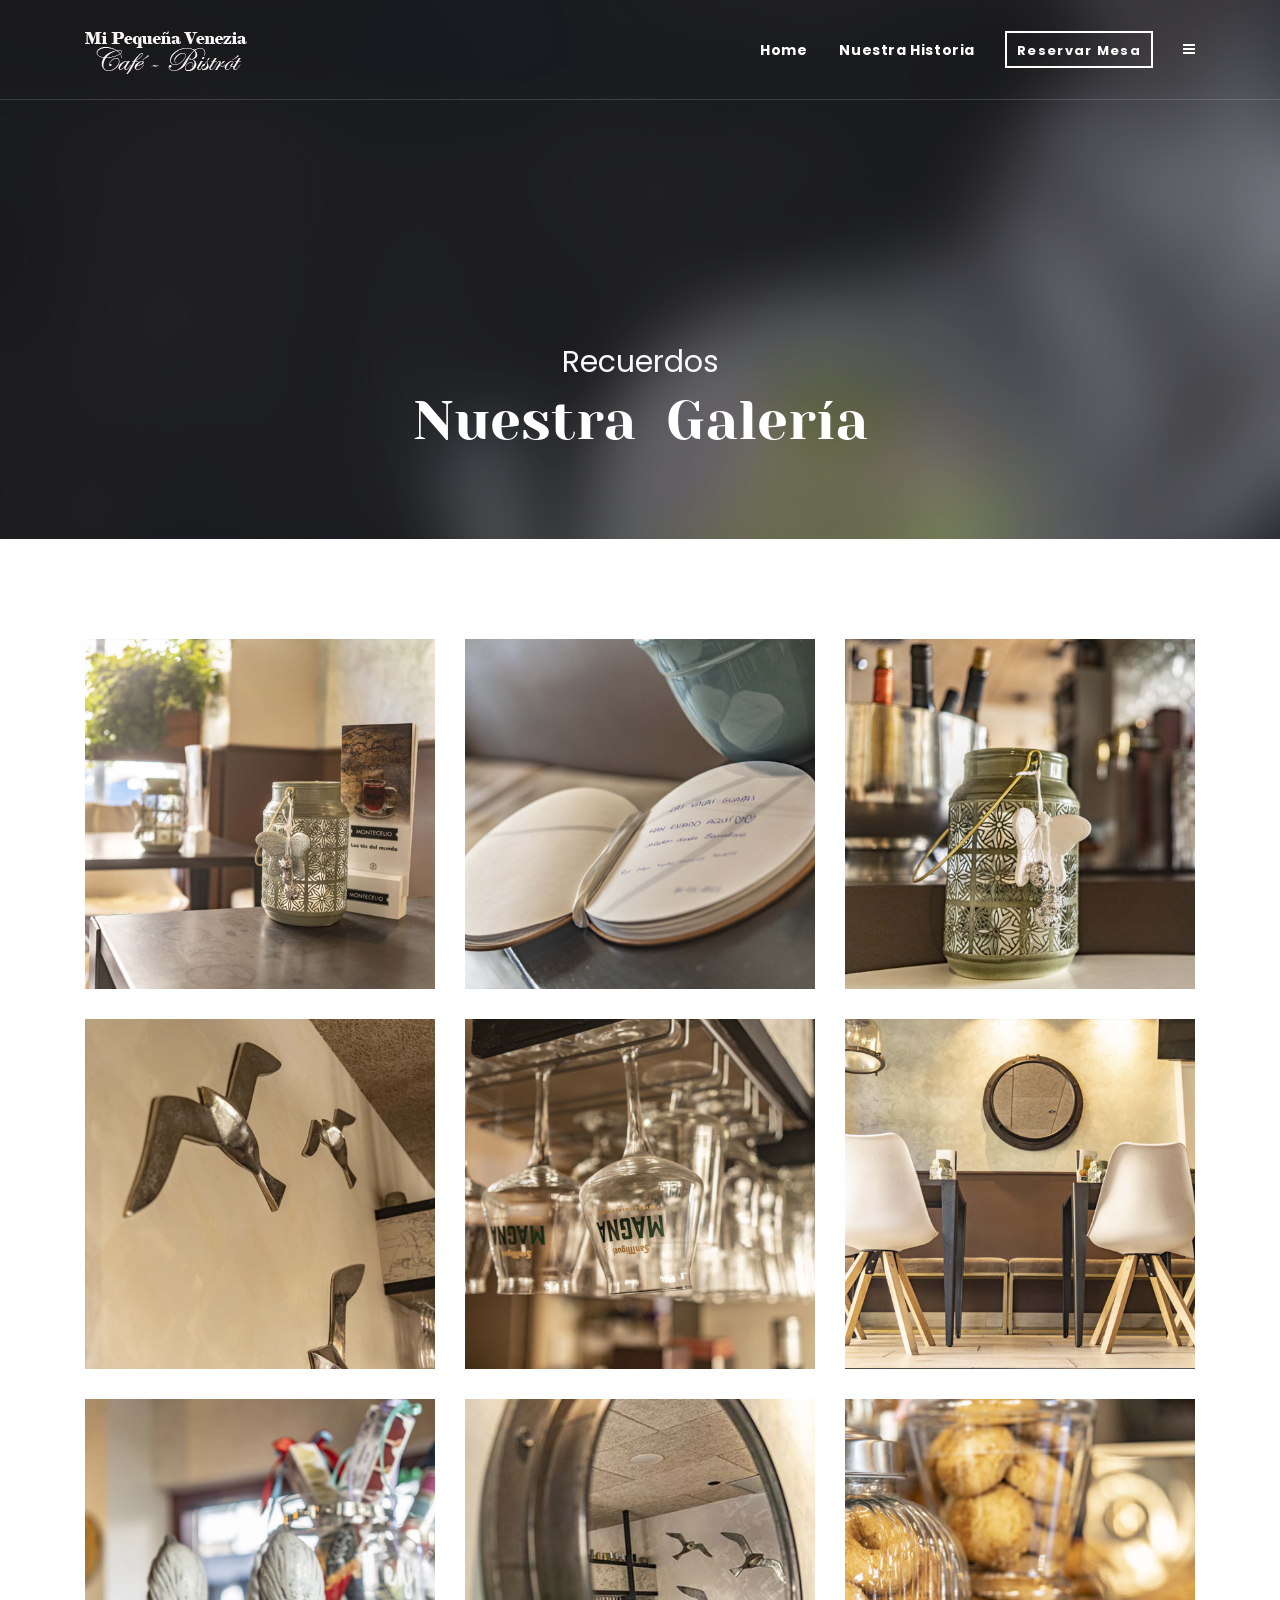
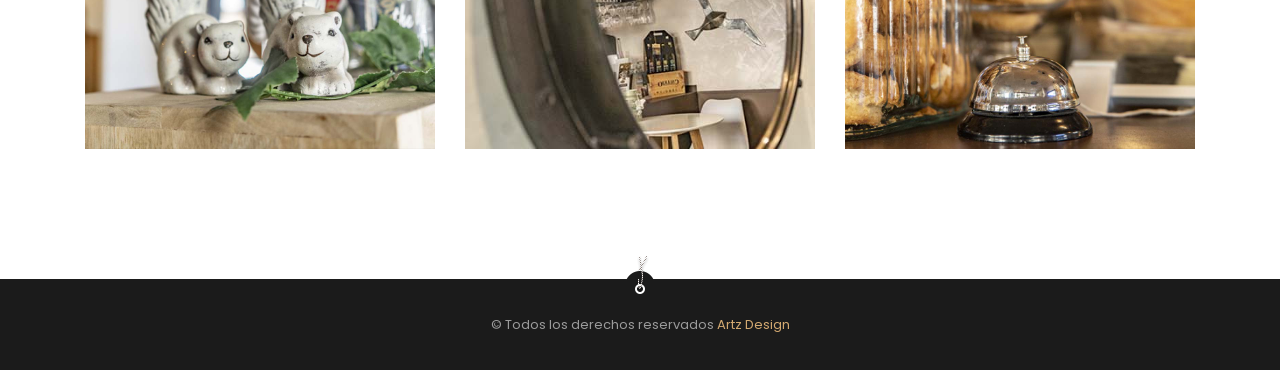
<file: gallery-grid.html>
<!DOCTYPE html>
<html lang="en">

<head>
  <meta charset="UTF-8" />
  <meta name="viewport" content="width=device-width, initial-scale=1.0" />
  <meta http-equiv="X-UA-Compatible" content="ie=edge" />
  <meta name="description" content="Babette">
  <link href="assets/images/favicon/favicon.png" rel="icon">
  <title>Elroyale Restaurant and Cafe</title>
  <link rel="stylesheet"
    href="https://fonts.googleapis.com/css?family=Kristi%7cPoppins:400,500,600,700%7cYeseva+One&display=swap">
  <link rel="stylesheet" href="assets/css/libraries.css" />
  <link rel="stylesheet" href="assets/css/style.css" />
</head>

<body>
  <div class="wrapper">
    <!-- =========================
        Header
    =========================== -->
    <header class="header header-transparent header-layout1">
      <nav class="navbar navbar-expand-lg sticky-navbar">
        <div class="container">
          <a class="navbar-brand" href="index.html">
            <img src="assets/images/logo/logo-light.png" class="logo-light" alt="logo">
            <img src="assets/images/logo/logo-dark.png" class="logo-dark" alt="logo">
          </a>
          <button class="navbar-toggler" type="button">
            <span class="menu-lines"><span></span></span>
          </button>
          <div class="collapse navbar-collapse" id="mainNavigation">
            <ul class="navbar-nav ml-auto">
              <li class="nav__item with-dropdown">
                <a href="index.html" class="dropdown-toggle nav__item-link">Home</a>
              </li><!-- /.nav-item -->
              <li class="nav__item with-dropdown">
                <a href="our-story.html" class="dropdown-toggle nav__item-link">Nuestra historia</a>
              </li><!-- /.nav-item -->
            </ul><!-- /.navbar-nav -->
          </div><!-- /.navbar-collapse -->
          <div class="navbar-actions-wrap">
            <div class="navbar-actions d-flex align-items-center">
              <a href="reservation.html" class="navbar__action-btn navbar__action-btn-reserve btn">Reservar Mesa</a>
              <a href="#" class="navbar__action-btn hamburger-menu-trigger"><i class="fa fa-bars"></i></a>
            </div><!-- /.navbar-actions -->
          </div><!-- /.navbar-actions-wrap -->
        </div><!-- /.container -->
      </nav><!-- /.navabr -->
    </header><!-- /.Header -->

    <!-- ========================
       page title 
    =========================== -->
    <section class="page-title page-title-layout4 text-center bg-overlay bg-parallax">
      <div class="bg-img"><img src="assets/images/backgrounds/12.jpg" alt="background"></div>
      <div class="container">
        <div class="row">
          <div class="col-sm-12 col-md-12 col-lg-12">
            <span class="pagetitle__subheading">Recuerdos</span>
            <h1 class="pagetitle__heading">Nuestra&nbsp; Galería</h1>
          </div><!-- /.col-lg-12 -->
        </div><!-- /.row -->
      </div><!-- /.container -->
    </section><!-- /.page-title -->

    <!-- =========================== 
      portfolio Gallery 
    ============================= -->
    <section class="portfolio portfolio-gallery">
      <div class="container">
        <div class="row">
          <div class="col-sm-12 col-md-12 col-lg-12">
            <!-- <ul class="portfolio-filter justify-content-center">
              <li><a class="filter active" href="#" data-filter="all">All</a></li>
              <li><a class="filter" href="#" data-filter=".filter-restaurant">Restaurant</a></li>
              <li><a class="filter" href="#" data-filter=".filter-staff">staff</a></li>
              <li><a class="filter" href="#" data-filter=".filter-clients">Clients</a></li>
            </ul> -->
            <!-- /.portfolio-filter  -->
          </div><!-- /.col-lg-12 -->
        </div><!-- /.row -->
        <div class="row filtered-items-wrap">
          <!-- portfolio item #1 -->
          <div class="col-sm-6 col-md-6 col-lg-4 mix filter-restaurant">
            <div class="portfolio-item">
              <div class="portfolio__img">
                <img src="assets/images/gallery/1.jpg" alt="portfolio img">
              </div><!-- /.portfolio-img -->
              <div class="portfolio__hover">
                <a href="assets/images/gallery/1.jpg" data-lightbox="lightbox" class="zoom__icon"></a>
              </div><!-- /.portfolio__hover-->
            </div><!-- /.portfolio-item -->
          </div><!-- /.col-lg-4 -->
          <!-- portfolio item #2 -->
          <div class="col-sm-6 col-md-6 col-lg-4 mix filter-staff">
            <div class="portfolio-item">
              <div class="portfolio__img">
                <img src="assets/images/gallery/2.jpg" alt="portfolio img">
              </div><!-- /.portfolio-img -->
              <div class="portfolio__hover">
                <a href="assets/images/gallery/2.jpg" data-lightbox="lightbox" class="zoom__icon"></a>
              </div><!-- /.portfolio__hover-->
            </div><!-- /.portfolio-item -->
          </div><!-- /.col-lg-4 -->
          <!-- portfolio item #3 -->
          <div class="col-sm-6 col-md-6 col-lg-4 mix filter-clients">
            <div class="portfolio-item">
              <div class="portfolio__img">
                <img src="assets/images/gallery/3.jpg" alt="portfolio img">
              </div><!-- /.portfolio-img -->
              <div class="portfolio__hover">
                <a href="assets/images/gallery/3.jpg" data-lightbox="lightbox" class="zoom__icon"></a>
              </div><!-- /.portfolio__hover-->
            </div><!-- /.portfolio-item -->
          </div><!-- /.col-lg-4 -->
          <!-- portfolio item #4 -->
          <div class="col-sm-6 col-md-6 col-lg-4 mix filter-restaurant ">
            <div class="portfolio-item">
              <div class="portfolio__img">
                <img src="assets/images/gallery/4.jpg" alt="portfolio img">
              </div><!-- /.portfolio-img -->
              <div class="portfolio__hover">
                <a href="assets/images/gallery/4.jpg" data-lightbox="lightbox" class="zoom__icon"></a>
              </div><!-- /.portfolio__hover-->
            </div><!-- /.portfolio-item -->
          </div><!-- /.col-lg-4 -->
          <!-- portfolio item #5 -->
          <div class="col-sm-6 col-md-6 col-lg-4 mix filter-staff">
            <div class="portfolio-item">
              <div class="portfolio__img">
                <img src="assets/images/gallery/5.jpg" alt="portfolio img">
              </div><!-- /.portfolio-img -->
              <div class="portfolio__hover">
                <a href="assets/images/gallery/5.jpg" data-lightbox="lightbox" class="zoom__icon"></a>
              </div><!-- /.portfolio__hover-->
            </div><!-- /.portfolio-item -->
          </div><!-- /.col-lg-4 -->
          <!-- portfolio item #6 -->
          <div class="col-sm-6 col-md-6 col-lg-4 mix filter-clients">
            <div class="portfolio-item">
              <div class="portfolio__img">
                <img src="assets/images/gallery/6.jpg" alt="portfolio img">
              </div><!-- /.portfolio-img -->
              <div class="portfolio__hover">
                <a href="assets/images/gallery/6.jpg" data-lightbox="lightbox" class="zoom__icon"></a>
              </div><!-- /.portfolio__hover-->
            </div><!-- /.portfolio-item -->
          </div><!-- /.col-lg-4 -->
          <!-- portfolio item #7 -->
          <div class="col-sm-6 col-md-6 col-lg-4 mix filter-clients portfolio-hidden">
            <div class="portfolio-item">
              <div class="portfolio__img">
                <img src="assets/images/gallery/7.jpg" alt="portfolio img">
              </div><!-- /.portfolio-img -->
              <div class="portfolio__hover">
                <a href="assets/images/gallery/7.jpg" data-lightbox="lightbox" class="zoom__icon"></a>
              </div><!-- /.portfolio__hover-->
            </div><!-- /.portfolio-item -->
          </div><!-- /.col-lg-4 -->
          <!-- portfolio item #8 -->
          <div class="col-sm-6 col-md-6 col-lg-4 mix filter-staff portfolio-hidden">
            <div class="portfolio-item">
              <div class="portfolio__img">
                <img src="assets/images/gallery/8.jpg" alt="portfolio img">
              </div><!-- /.portfolio-img -->
              <div class="portfolio__hover">
                <a href="assets/images/gallery/8.jpg" data-lightbox="lightbox" class="zoom__icon"></a>
              </div><!-- /.portfolio__hover-->
            </div><!-- /.portfolio-item -->
          </div><!-- /.col-lg-4 -->
          <!-- portfolio item #9 -->
          <div class="col-sm-6 col-md-6 col-lg-4 mix filter-restaurant portfolio-hidden">
            <div class="portfolio-item">
              <div class="portfolio__img">
                <img src="assets/images/gallery/9.jpg" alt="portfolio img">
              </div><!-- /.portfolio-img -->
              <div class="portfolio__hover">
                <a href="assets/images/gallery/9.jpg" data-lightbox="lightbox" class="zoom__icon"></a>
              </div><!-- /.portfolio__hover-->
            </div><!-- /.portfolio-item -->
          </div><!-- /.col-lg-4 -->
        </div><!-- /.row -->
        <div class="row">
          <div class="col-sm-12 col-md-12 col-lg-12 text-center">
            <!-- <a class="btn btn__secondary btn__link mt-20 loadMoreportfolio" href="#">Load more</a> -->
          </div><!-- /.col-lg-12 -->
        </div><!-- /.row -->
      </div><!-- /.container -->
    </section><!-- /.portfolio Gallery -->

    <!-- =====================
      Footer
    ========================== -->
    <footer class="footer footer-layout1 text-center bg-dark">
      <div class="footer-bottom">
        <div class="container">
          <div class="row">
            <div class="col-sm-12 col-md-12 col-lg-12">
              <div class="footer__copyright">
                <span>&copy; Todos los derechos reservados </span>
                <a href="www.artzdesign.com" class="color-theme">Artz Design</a>
              </div>
            </div>
          </div><!-- /.row -->
        </div><!-- /.container -->
      </div>
    </footer>


    <button id="scrollTopBtn"><i class="fa fa-angle-up"></i></button>

    <div class="hamburger-menu">
      <i class="close__hamburger-menu fa fa-long-arrow-right"></i>
      <div class="hamburger-menu__header text-center">
        <img src="assets/images/logo/footer-logo.png" alt=" logo" class="mb-20">
        <p>El Royale was the first restaurant to open in Egypt, the resturant was designed with the history in mind we
          have created a soft industrial dining room.</p>
        <ul class="social__icons social__icons-white justify-content-center">
          <li><a href="#"><i class="fa fa-instagram"></i></a></li>
          <li><a href="#"><i class="fa fa-tripadvisor"></i></a></li>
          <li><a href="#"><i class="fa fa-twitter"></i></a></li>
        </ul><!-- /.social__icons -->
      </div><!-- /.hamburger-menu-header -->
      <div class="hamburger-menu__footer">
        <ul class="contact__list list-unstyled mb-20">
          <li><span>Main Email:</span> <a href="mailto:Elroyale@7oroof.com">Elroyale@7oroof.com</a></li>
          <li><span>Phone:</span> <a href="tel:010123456789">02 010123456789</a></li>
        </ul><!-- /.contact-list -->
        <a href="reservation.html" class="btn btn__primary btn__hover2 btn__block">Make A Reservation</a>
      </div><!-- /.hamburger-menu-footer -->
    </div><!-- /.hamburger-menu -->

  </div><!-- /.wrapper -->

  <script src="assets/js/jquery-3.3.1.min.js"></script>
  <script src="assets/js/plugins.js"></script>
  <script src="assets/js/main.js"></script>
</body>

</html>
</file>
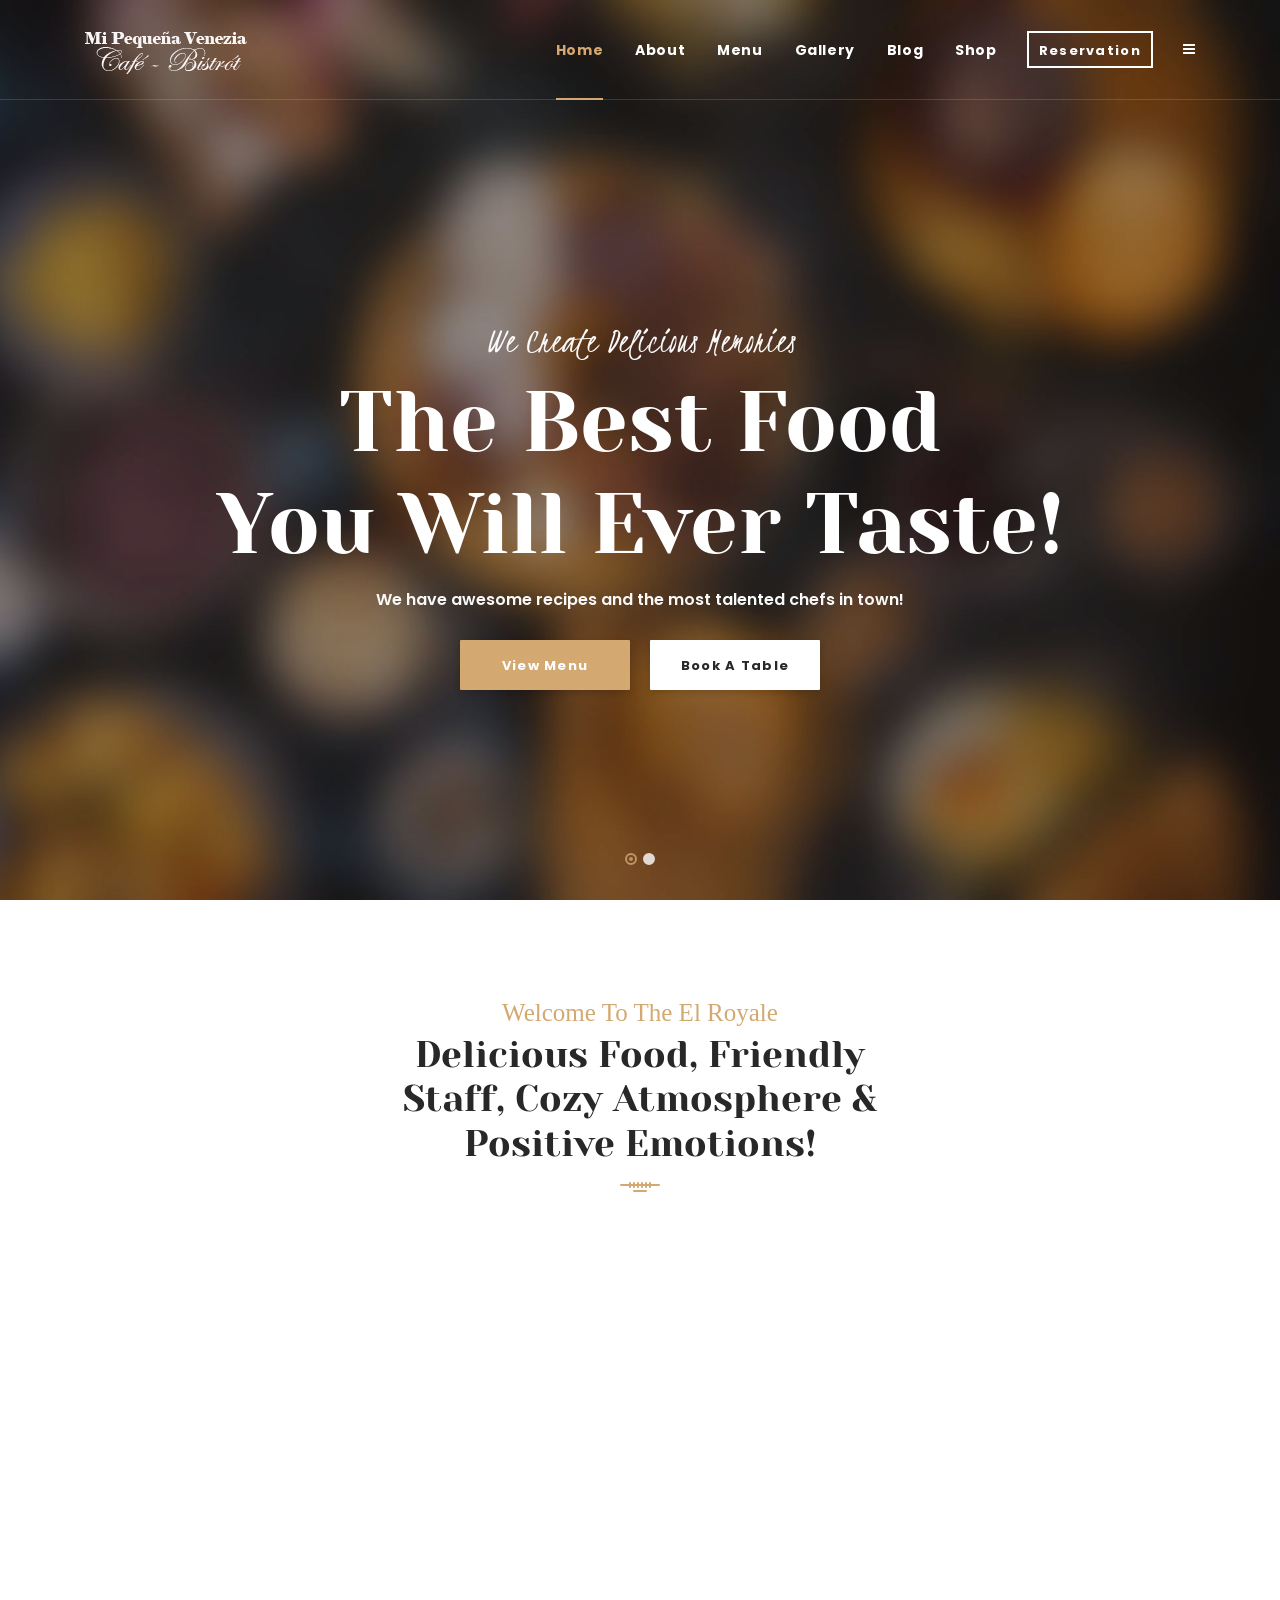
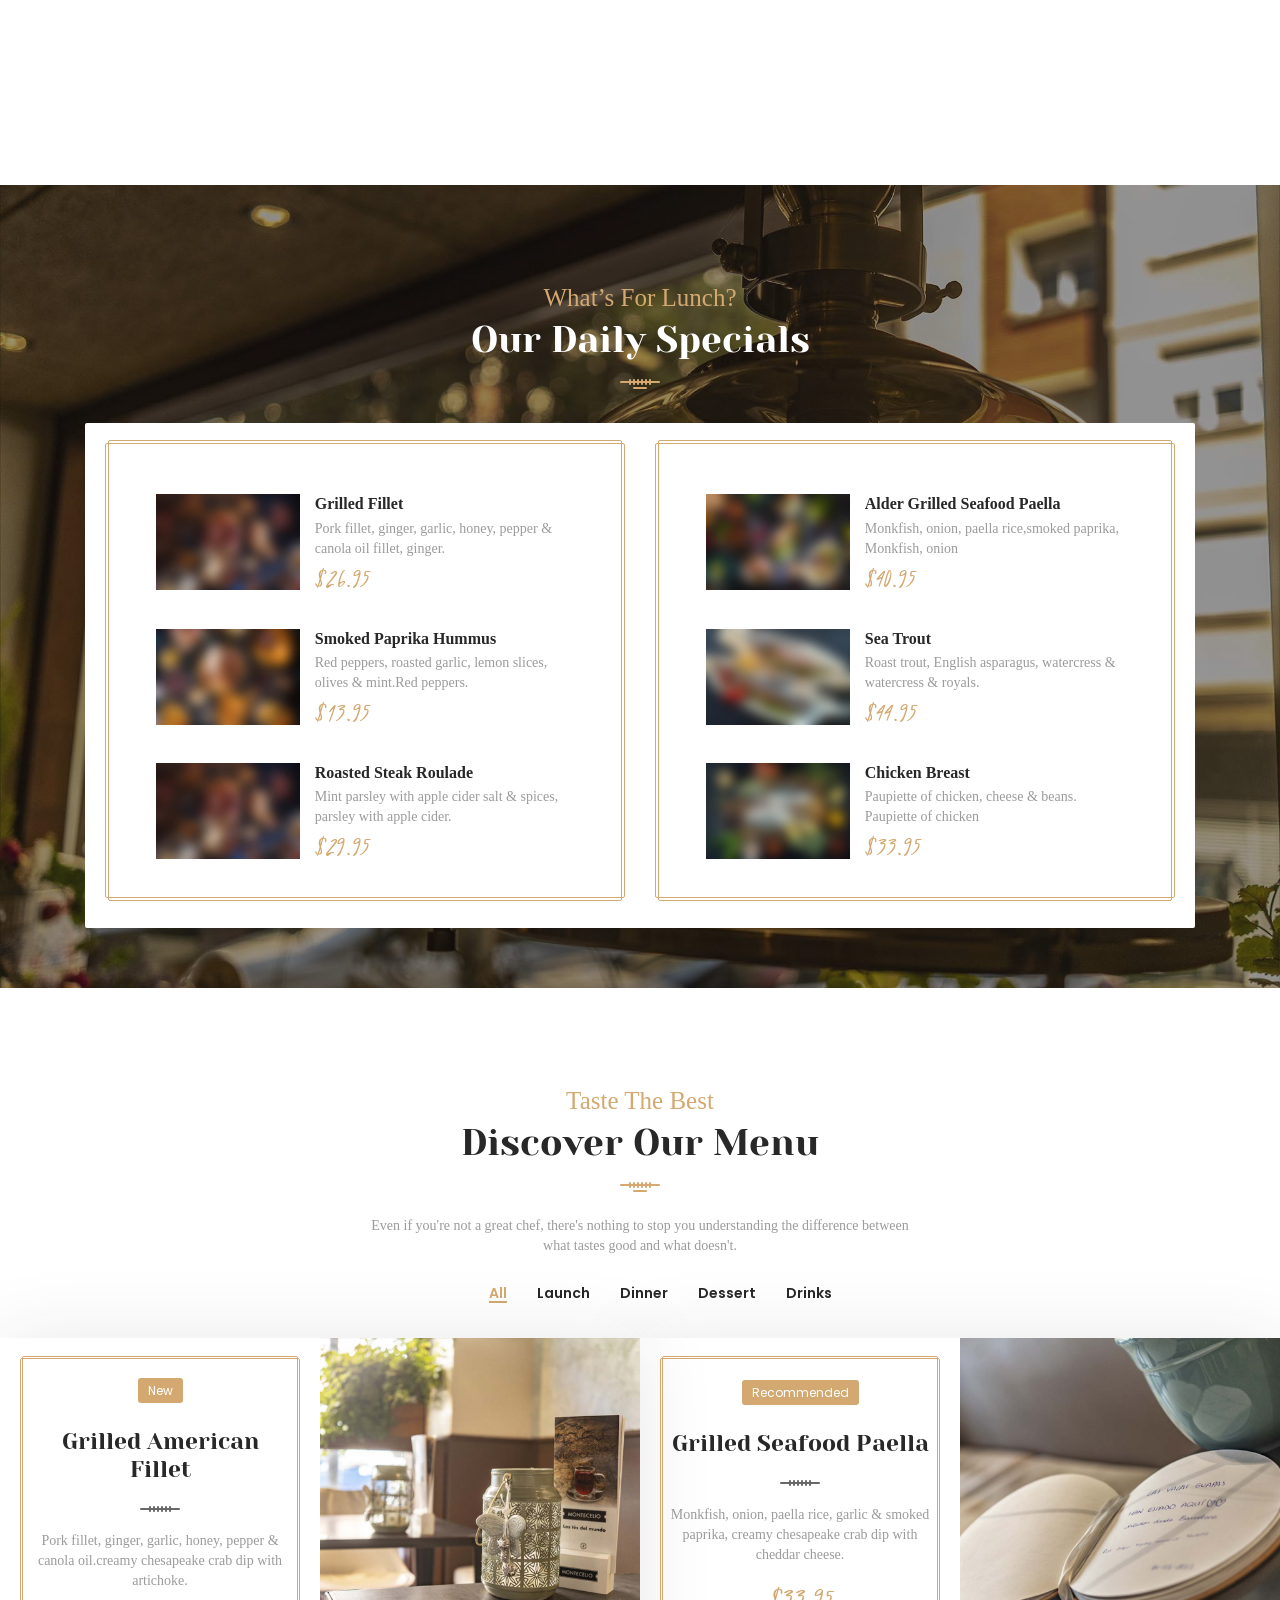
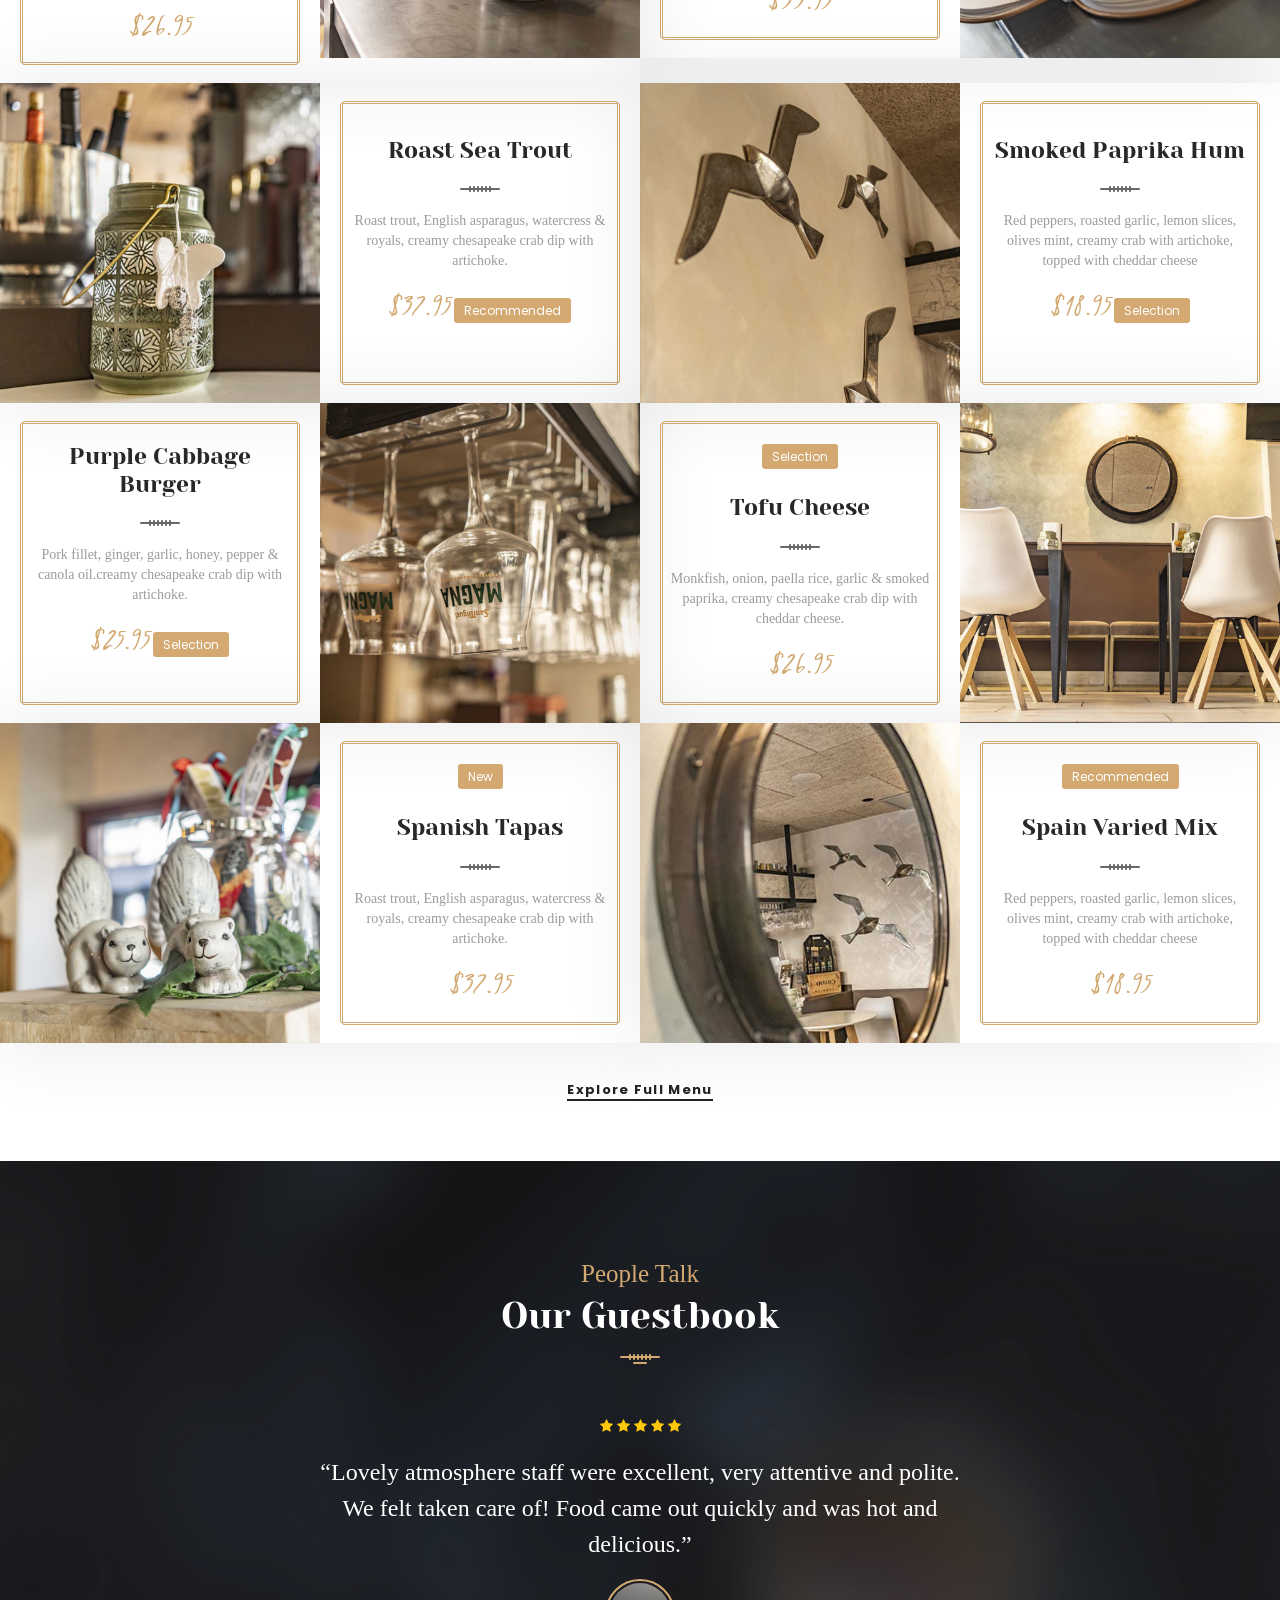
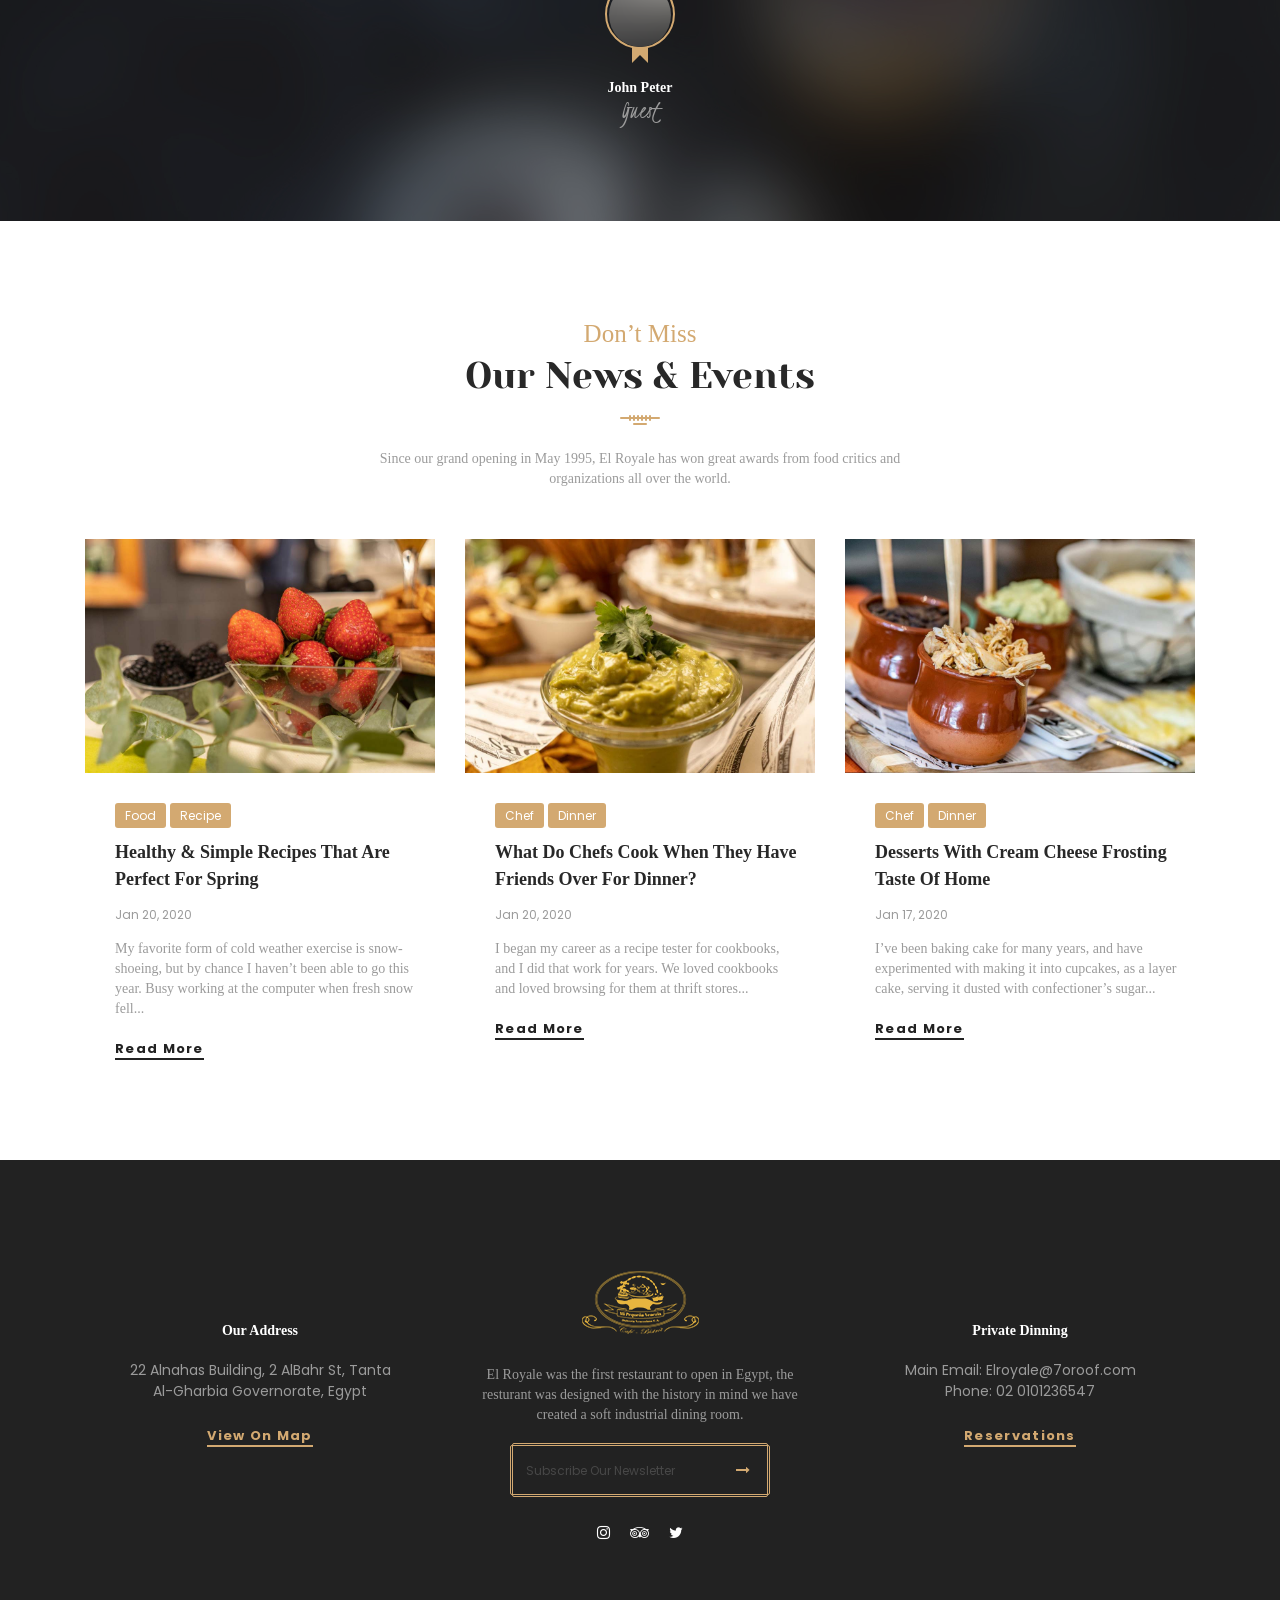
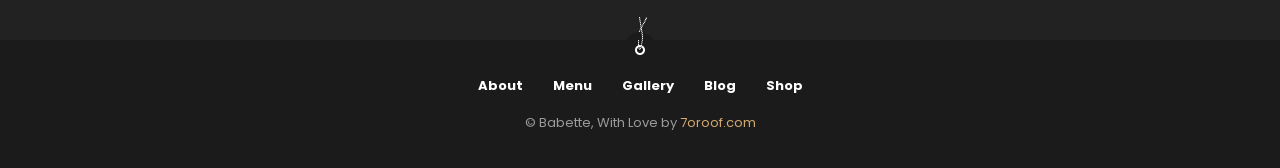
<file: home-2.html>
<!DOCTYPE html>
<html lang="en">

<head>
  <meta charset="UTF-8" />
  <meta name="viewport" content="width=device-width, initial-scale=1.0" />
  <meta http-equiv="X-UA-Compatible" content="ie=edge" />
  <meta name="description" content="Babette">
  <link href="assets/images/favicon/favicon.png" rel="icon">
  <title>Elroyale Restaurant and Cafe</title>
  <link rel="stylesheet"
    href="https://fonts.googleapis.com/css?family=Kristi%7cPoppins:400,500,600,700%7cYeseva+One&display=swap">
  <link rel="stylesheet" href="assets/css/libraries.css" />
  <link rel="stylesheet" href="assets/css/style.css" />
</head>

<body>
  <div class="wrapper">
    <!-- =========================
        Header
    =========================== -->
    <header class="header header-transparent header-layout1">
      <nav class="navbar navbar-expand-lg sticky-navbar">
        <div class="container">
          <a class="navbar-brand" href="index.html">
            <img src="assets/images/logo/logo-light.png" class="logo-light" alt="logo">
            <img src="assets/images/logo/logo-dark.png" class="logo-dark" alt="logo">
          </a>
          <button class="navbar-toggler" type="button">
            <span class="menu-lines"><span></span></span>
          </button>
          <div class="collapse navbar-collapse" id="mainNavigation">
            <ul class="navbar-nav ml-auto">
              <li class="nav__item with-dropdown">
                <a href="#" data-toggle="dropdown" class="dropdown-toggle nav__item-link active">Home</a>
                <ul class="dropdown-menu">
                  <li class="nav__item"><a href="index.html" class="nav__item-link">Home page 1</a></li>
                  <!-- /.nav-item -->
                  <li class="nav__item"><a href="home-2.html" class="nav__item-link">Home page 2</a></li>
                  <!-- /.nav-item -->
                  <li class="nav__item"><a href="home-3.html" class="nav__item-link">Home page 3</a></li>
                  <!-- /.nav-item -->
                </ul><!-- /.dropdown-menu -->
              </li><!-- /.nav-item -->
              <li class="nav__item with-dropdown">
                <a href="#" data-toggle="dropdown" class="dropdown-toggle nav__item-link">About</a>
                <ul class="dropdown-menu">
                  <li class="nav__item"><a href="our-story.html" class="nav__item-link">our story</a></li>
                  <!-- /.nav-item -->
                  <li class="nav__item"><a href="our-chefs.html" class="nav__item-link">Our chefs</a></li>
                  <!-- /.nav-item -->
                  <li class="nav__item"><a href="our-guestbook.html" class="nav__item-link">Our Guestbook</a></li>
                  <!-- /.nav-item -->
                  <li class="nav__item"><a href="contacts.html" class="nav__item-link">Contact Us</a></li>
                  <!-- /.nav-item -->
                  <li class="nav__item"><a href="events.html" class="nav__item-link">Events</a></li>
                  <!-- /.nav-item -->
                  <li class="nav__item"><a href="event-single.html" class="nav__item-link">Event Single</a></li>
                  <!-- /.nav-item -->
                  <li class="nav__item"><a href="faqs.html" class="nav__item-link">FAQs</a></li> <!-- /.nav-item -->
                </ul><!-- /.dropdown-menu -->
              </li><!-- /.nav-item -->
              <li class="nav__item with-dropdown">
                <a href="#" data-toggle="dropdown" class="dropdown-toggle nav__item-link">Menu</a>
                <ul class="dropdown-menu">
                  <li class="nav__item"><a href="menu-classic.html" class="nav__item-link">Menu Classic</a></li>
                  <!-- /.nav-item -->
                  <li class="nav__item"><a href="menu-mixed.html" class="nav__item-link">Menu Mixed</a></li>
                  <!-- /.nav-item -->
                  <li class="nav__item"><a href="menu-board.html" class="nav__item-link">Menu Board</a></li>
                  <!-- /.nav-item -->
                  <li class="nav__item"><a href="menu-gallery.html" class="nav__item-link">Menu Gallery</a></li>
                  <!-- /.nav-item -->
                  <li class="nav__item"><a href="menu-cards.html" class="nav__item-link">Menu Card</a></li>
                  <!-- /.nav-item -->
                </ul><!-- /.dropdown-menu -->
              </li><!-- /.nav-item -->
              <li class="nav__item with-dropdown">
                <a href="#" data-toggle="dropdown" class="dropdown-toggle nav__item-link">Gallery</a>
                <ul class="dropdown-menu">
                  <li class="nav__item"><a href="gallery-grid.html" class="nav__item-link">Gallery grid</a></li>
                  <!-- /.nav-item -->
                  <li class="nav__item"><a href="gallery-fullwidth.html" class="nav__item-link">Gallery Fullwidth</a>
                  </li><!-- /.nav-item -->
                </ul><!-- /.dropdown-menu -->
              </li><!-- /.nav-item -->
              <li class="nav__item with-dropdown">
                <a href="#" data-toggle="dropdown" class="dropdown-toggle nav__item-link">Blog</a>
                <ul class="dropdown-menu">
                  <li class="nav__item"><a href="blog-carousel.html" class="nav__item-link">blog carousel</a></li>
                  <li class="nav__item dropdown-submenu">
                    <a href="#" data-toggle="dropdown" class="dropdown-toggle nav__item-link">Blog Grid</a>
                    <ul class="dropdown-menu">
                      <li class="nav__item">
                        <a href="blog-grid-sidebar.html" class="nav__item-link">Grid Sidebar</a>
                      </li><!-- /.nav-item -->
                      <li class="nav__item">
                        <a href="blog-grid.html" class="nav__item-link">No Sidebar</a>
                      </li><!-- /.nav-item -->
                    </ul><!-- /.dropdown-menu -->
                  </li><!-- /.nav-item -->
                  <li class="nav__item"><a href="blog-standard.html" class="nav__item-link">blog standard</a></li>
                  <!-- /.nav-item -->
                  <li class="nav__item"><a href="blog-single-post.html" class="nav__item-link">single post</a></li>
                  <!-- /.nav-item -->
                </ul><!-- /.dropdown-menu -->
              </li><!-- /.nav-item -->
              <li class="nav__item with-dropdown">
                <a href="#" data-toggle="dropdown" class="dropdown-toggle nav__item-link">Shop</a>
                <ul class="dropdown-menu">
                  <li class="nav__item"><a href="shop.html" class="nav__item-link">our Shop</a></li>
                  <!-- /.nav-item -->
                  <li class="nav__item"><a href="shop-sidebar.html" class="nav__item-link">Shop with Sidebar</a></li>
                  <!-- /.nav-item -->
                  <li class="nav__item"><a href="shop-single-product.html" class="nav__item-link">Single Product</a>
                  </li><!-- /.nav-item -->
                  <li class="nav__item"><a href="shopping-cart.html" class="nav__item-link">cart</a></li>
                  <!-- /.nav-item -->
                </ul><!-- /.dropdown-menu -->
              </li><!-- /.nav-item -->
              <!-- /.nav-item -->
            </ul><!-- /.navbar-nav -->
          </div><!-- /.navbar-collapse -->
          <div class="navbar-actions-wrap">
            <div class="navbar-actions d-flex align-items-center">
              <a href="reservation.html" class="navbar__action-btn navbar__action-btn-reserve btn">Reservation</a>
              <a href="#" class="navbar__action-btn hamburger-menu-trigger"><i class="fa fa-bars"></i></a>
            </div><!-- /.navbar-actions -->
          </div><!-- /.navbar-actions-wrap -->
        </div><!-- /.container -->
      </nav><!-- /.navabr -->
    </header><!-- /.Header -->

    <!-- ========================
    Slider
    ============================== -->
    <section id="slider" class="slider slider-layout2">
      <div class="carousel owl-carousel carousel-arrows carousel-dots carousel-dots-light" data-slide="1"
        data-slide-md="1" data-slide-sm="1" data-autoplay="true" data-nav="true" data-dots="true" data-space="0"
        data-loop="true" data-speed="3000" data-transition="fade" data-animate-out="fadeOut" data-animate-in="fadeIn">
        <div class="slide-item align-v-h text-center bg-overlay">
          <div class="bg-img"><img src="assets/images/backgrounds/6.jpg" alt="slide img"></div>
          <div class="container">
            <div class="row">
              <div class="col-sm-12 col-md-12 col-lg-12">
                <div class="slide__content">
                  <span class="slide__subtitle">We Create Delicious Memories</span>
                  <h2 class="slide__title">The Best Food <br> You Will Ever Taste!</h2>
                  <p class="slide__desc">We have awesome recipes and the most talented chefs in town!</p>
                  <a href="reservation.html" class="btn btn__primary mx-2">View Menu</a>
                  <a href="menu-classic.html" class="btn btn__white mx-2">Book A Table</a>
                </div><!-- /.slide-content -->
              </div><!-- /.col-lg-12 -->
            </div><!-- /.row -->
          </div><!-- /.container -->
        </div><!-- /.slide-item -->
        <div class="slide-item align-v-h text-center bg-overlay">
          <div class="bg-img"><img src="assets/images/backgrounds/17.jpg" alt="slide img"></div>
          <div class="container">
            <div class="row">
              <div class="col-sm-12 col-md-12 col-lg-12">
                <div class="slide__content">
                  <span class="slide__subtitle">Delicious Food ANd Friendly Staff</span>
                  <h2 class="slide__title">We Create Your <br> Delicious Memories</h2>
                  <p class="slide__desc">We have awesome recipes and the most talented chefs in town!</p>
                  <a href="reservation.html" class="btn btn__white">Book A Table</a>
                </div><!-- /.slide-content -->
              </div><!-- /.col-lg-12 -->
            </div><!-- /.row -->
          </div><!-- /.container -->
        </div><!-- /.slide-item -->
      </div><!-- /.carousel -->
    </section><!-- /.slider -->

    <!-- =====================
       About
    ======================== -->
    <section class="about">
      <div class="container">
        <div class="row">
          <div class="col-sm-12 col-md-12 col-lg-6 offset-lg-3">
            <div class="heading heading-layout1 text-center mb-20">
              <span class="heading__subtitle">Welcome To The El Royale</span>
              <h2 class="heading__title">Delicious Food, Friendly Staff, Cozy Atmosphere & Positive Emotions!</h2>
              <div class="heading__icon">
                <img src="assets/images/shapes/shape2.png" alt="heading img">
              </div>
            </div><!-- /.heading -->
          </div><!-- /.col-lg-6  -->
        </div><!-- /.row -->
        <div class="row align-items-center">
          <div class="col-sm-12 col-md-12 col-lg-4 text-center">
            <div class="mr-30" data-aos="fade-right">
              <img src="assets/images/logo/footer-logo.png" alt="logo" class="mb-10">
              <p><b>El Royale was the first restaurant to open in Egypt, the resturant was designed with the history in
                  mind we have created a soft industrial dining room.</b></p>
              <img src="assets/images/about/signature.png" alt="logo">
            </div>
          </div><!-- /.col-lg-4 -->
          <div class="col-sm-12 col-md-12 col-lg-4">
            <div class="reservation__banner" data-aos="fade-up">
              <img class="reservation__banner-img" src="assets/images/backgrounds/pattern/3.jpg" alt="background">
              <div class="reservation__banner-inner">
                <span class="reservation__banner-inner-subtitle">Check Availability</span>
                <h5 class="reservation__banner-inner-title">Opening Times</h5>
                <ul class="list-unstyled">
                  <li><span>Week days</span><span>09.00 – 24:00</span></li>
                  <li><span>Saturday</span><span>08:00 – 03.00</span></li>
                  <li><span>Saturday</span><span>Day off</span></li>
                </ul>
                <div class="reservation__banner-contact">
                  <span class="reservation__banner-contact-label">Call Us Now</span>
                  <a class="reservation__banner-contact-phone" href="tel:0201023456789">0201023456789</a>
                </div><!-- /.reservation__banner-contact -->
              </div><!-- /.reservation__banner-inner -->
            </div><!-- /.banner__img -->
          </div><!-- /.col-lg-4 -->
          <div class="col-sm-12 col-md-12 col-lg-4">
            <div class="text-center-xs-sm-md ml-30" data-aos="fade-left">
              <p class="mb-20">Allow us to make your next special event extra special. We cater for all sized functions,
                ideal for your
                larger functions or an intimate gathering, our team can curate a menu to suit your taste.</p>
              <p class="mb-30">Reservations are for lunch and dinner, check the availability of your table & book it
                now!</p>
              <a href="#" class="btn btn__primary">Reservation</a>
            </div>
          </div><!-- /.col-lg-4 -->
        </div><!-- /.row -->
      </div><!-- /.container -->
    </section><!-- /.About -->

    <!-- ========================
        Menu layout 2
    =========================== -->
    <section class="menu-layout2 pb-60 bg-overlay">
      <div class="bg-img"><img src="assets/images/backgrounds/16.jpg" alt="background"></div>
      <div class="container">
        <div class="row">
          <div class="col-sm-12 col-md-12 col-lg-6 offset-lg-3">
            <div class="heading text-center mb-30">
              <span class="heading__subtitle">What’s For Lunch?</span>
              <h2 class="heading__title color-white">Our Daily Specials</h2>
              <div class="heading__icon">
                <img src="assets/images/shapes/shape2.png" alt="heading img">
              </div>
            </div><!-- /.heading -->
          </div><!-- /.col-lg-6 -->
        </div><!-- /.row -->
        <div class="menu-container">
          <div class="row">
            <div class="col-sm-12 col-md-6 col-lg-6">
              <div class="menu-wrapper mb-20">
                <div class="menu-item">
                  <div class="menu__item-img"><img src="assets/images/menu/1.jpg" alt="menu img"></div>
                  <div class="menu__item-content">
                    <h4 class="menu__item-title">Grilled Fillet</h4>
                    <p class="menu__item-desc">Pork fillet, ginger, garlic, honey, pepper & canola oil fillet,
                      ginger.</p>
                    <span class="menu__item-price">$26.95</span>
                  </div>
                </div><!-- /.menu-item -->
                <div class="menu-item">
                  <div class="menu__item-img"><img src="assets/images/menu/5.jpg" alt="menu img"></div>
                  <div class="menu__item-content">
                    <h4 class="menu__item-title">Smoked Paprika Hummus</h4>
                    <p class="menu__item-desc">Red peppers, roasted garlic, lemon slices, olives & mint.Red peppers.</p>
                    <span class="menu__item-price">$13.95</span>
                  </div>
                </div><!-- /.menu-item -->
                <div class="menu-item">
                  <div class="menu__item-img"><img src="assets/images/menu/7.jpg" alt="menu img"></div>
                  <div class="menu__item-content">
                    <h4 class="menu__item-title">Roasted Steak Roulade</h4>
                    <p class="menu__item-desc">Mint parsley with apple cider salt & spices, parsley with apple
                      cider.</p>
                    <span class="menu__item-price">$29.95</span>
                  </div>
                </div><!-- /.menu-item -->
              </div><!-- /.menu-wrapper -->
            </div><!-- /.col-lg-6 -->
            <div class="col-sm-12 col-md-6 col-lg-6">
              <div class="menu-wrapper mb-20">
                <div class="menu-item">
                  <div class="menu__item-img"><img src="assets/images/menu/2.jpg" alt="menu img"></div>
                  <div class="menu__item-content">
                    <h4 class="menu__item-title">Alder Grilled Seafood Paella</h4>
                    <p class="menu__item-desc">Monkfish, onion, paella rice,smoked paprika, Monkfish, onion</p>
                    <span class="menu__item-price">$40.95</span>
                  </div>
                </div><!-- /.menu-item -->
                <div class="menu-item">
                  <div class="menu__item-img"><img src="assets/images/menu/6.jpg" alt="menu img"></div>
                  <div class="menu__item-content">
                    <h4 class="menu__item-title">Sea Trout</h4>
                    <p class="menu__item-desc">Roast trout, English asparagus, watercress & watercress & royals.</p>
                    <span class="menu__item-price">$44.95</span>
                  </div>
                </div><!-- /.menu-item -->
                <div class="menu-item">
                  <div class="menu__item-img"><img src="assets/images/menu/3.jpg" alt="menu img"></div>
                  <div class="menu__item-content">
                    <h4 class="menu__item-title">Chicken Breast</h4>
                    <p class="menu__item-desc">Paupiette of chicken, cheese & beans. Paupiette of chicken</p>
                    <span class="menu__item-price">$33.95</span>
                  </div>
                </div><!-- /.menu-item -->
              </div><!-- /.menu-wrapper -->
            </div><!-- /.col-lg-6 -->
          </div><!-- /.row  -->
        </div><!-- /.menu-container -->
      </div><!-- /.container -->
    </section><!-- /.menu layout 2 -->

    <!-- ========================
        Menu layout 4
    =========================== -->
    <section class="menu-layout4 pb-60">
      <div class="container">
        <div class="row">
          <div class="col-sm-12 col-md-12 col-lg-6 offset-lg-3">
            <div class="heading text-center mb-30">
              <span class="heading__subtitle">Taste The Best</span>
              <h2 class="heading__title">Discover Our Menu</h2>
              <div class="heading__icon">
                <img src="assets/images/shapes/shape2.png" alt="heading img">
              </div>
              <p class="heading__desc">Even if you're not a great chef, there's nothing to stop you understanding
                the difference between what tastes good and what doesn't.</p>
            </div><!-- /.heading -->
          </div><!-- /.col-lg-6 -->
        </div><!-- /.row -->
      </div><!-- /.container -->
      <div class="container-fluid col-padding-0">
        <div class="row">
          <div class="col-sm-12 col-md-12 col-lg-12">
            <ul class="portfolio-filter justify-content-center">
              <li><a class="filter active" href="#" data-filter="all">All</a></li>
              <li><a class="filter" href="#" data-filter=".filter-launch">launch</a></li>
              <li><a class="filter" href="#" data-filter=".filter-dinner">Dinner</a></li>
              <li><a class="filter" href="#" data-filter=".filter-dessert">Dessert</a></li>
              <li><a class="filter" href="#" data-filter=".filter-drinks">Drinks</a></li>
            </ul><!-- /.portfolio-filter  -->
          </div><!-- /.col-lg-12 -->
        </div><!-- /.row -->
        <div class="row filtered-items-wrap">
          <div class="col-sm-12 col-md-12 col-lg-6 mix filter-dessert">
            <div class="menu-item">
              <div class="menu__item-img">
                <img src="assets/images/gallery/1.jpg" alt="menu img">
                <div class="menu__item-hover">
                  <a href="assets/images/gallery/1.jpg" data-lightbox="lightbox" class="zoom__icon"></a>
                </div>
              </div><!-- /.menu__item-img -->
              <div class="menu__item-content">
                <div class="menu__item-content-inner">
                  <span class="pricing__tag">New</span>
                  <h4 class="menu__item-title">Grilled American Fillet</h4>
                  <img class="menu__item-divider" src="assets/images/shapes/shape4.png" alt="divider">
                  <p class="menu__item-desc">Pork fillet, ginger, garlic, honey, pepper & canola oil.creamy chesapeake
                    crab dip with artichoke.</p>
                  <span class="menu__item-price">$26.95</span>
                </div>
              </div><!-- /.menu__item-content -->
            </div><!-- /.menu-item -->
          </div><!-- /.col-lg-6 -->
          <div class="col-sm-12 col-md-12 col-lg-6 mix filter-drinks">
            <div class="menu-item">
              <div class="menu__item-img">
                <img src="assets/images/gallery/2.jpg" alt="menu img">
                <div class="menu__item-hover">
                  <a href="assets/images/gallery/2.jpg" data-lightbox="lightbox" class="zoom__icon"></a>
                </div>
              </div><!-- /.menu__item-img -->
              <div class="menu__item-content">
                <div class="menu__item-content-inner">
                  <span class="pricing__tag">Recommended</span>
                  <h4 class="menu__item-title">Grilled Seafood Paella</h4>
                  <img class="menu__item-divider" src="assets/images/shapes/shape4.png" alt="divider">
                  <p class="menu__item-desc">Monkfish, onion, paella rice, garlic & smoked paprika, creamy chesapeake
                    crab dip with cheddar cheese.</p>
                  <span class="menu__item-price">$33.95</span>
                </div>
              </div><!-- /.menu__item-content -->
            </div><!-- /.menu-item -->
          </div><!-- /.col-lg-6 -->
          <div class="col-sm-12 col-md-12 col-lg-6 mix filter-launch">
            <div class="menu-item">
              <div class="menu__item-img">
                <img src="assets/images/gallery/3.jpg" alt="menu img">
                <div class="menu__item-hover">
                  <a href="assets/images/gallery/3.jpg" data-lightbox="lightbox" class="zoom__icon"></a>
                </div>
              </div><!-- /.menu__item-img -->
              <div class="menu__item-content">
                <div class="menu__item-content-inner">
                  <h4 class="menu__item-title">Roast Sea Trout</h4>
                  <img class="menu__item-divider" src="assets/images/shapes/shape4.png" alt="divider">
                  <p class="menu__item-desc">Roast trout, English asparagus, watercress & royals, creamy chesapeake crab
                    dip with artichoke.</p>
                  <span class="menu__item-price">$37.95</span>
                  <span class="pricing__tag">Recommended</span>
                </div>
              </div><!-- /.menu__item-content -->
            </div><!-- /.menu-item -->
          </div><!-- /.col-lg-6 -->
          <div class="col-sm-12 col-md-12 col-lg-6 mix filter-dinner">
            <div class="menu-item">
              <div class="menu__item-img">
                <img src="assets/images/gallery/4.jpg" alt="menu img">
                <div class="menu__item-hover">
                  <a href="assets/images/gallery/4.jpg" data-lightbox="lightbox" class="zoom__icon"></a>
                </div>
              </div><!-- /.menu__item-img -->
              <div class="menu__item-content">
                <div class="menu__item-content-inner">
                  <h4 class="menu__item-title">Smoked Paprika Hum</h4>
                  <div class="menu__item-icon">
                    <img class="menu__item-divider" src="assets/images/shapes/shape4.png" alt="divider">
                    <p class="menu__item-desc">Red peppers, roasted garlic, lemon slices, olives mint, creamy crab with
                      artichoke, topped with cheddar cheese</p>
                    <span class="menu__item-price">$18.95</span>
                    <span class="pricing__tag">Selection</span>
                  </div>
                </div><!-- /.menu__item-content -->
              </div><!-- /.menu-item -->
            </div><!-- /.col-lg-6 -->
          </div><!-- /.row  -->
          <div class="col-sm-12 col-md-12 col-lg-6 mix filter-dessert">
            <div class="menu-item">
              <div class="menu__item-img">
                <img src="assets/images/gallery/5.jpg" alt="menu img">
                <div class="menu__item-hover">
                  <a href="assets/images/gallery/5.jpg" data-lightbox="lightbox" class="zoom__icon"></a>
                </div>
              </div><!-- /.menu__item-img -->
              <div class="menu__item-content">
                <div class="menu__item-content-inner">
                  <h4 class="menu__item-title">Purple Cabbage Burger</h4>
                  <img class="menu__item-divider" src="assets/images/shapes/shape4.png" alt="divider">
                  <p class="menu__item-desc">Pork fillet, ginger, garlic, honey, pepper & canola oil.creamy chesapeake
                    crab dip with artichoke.</p>
                  <span class="menu__item-price">$25.95</span>
                  <span class="pricing__tag">Selection</span>
                </div>
              </div><!-- /.menu__item-content -->
            </div><!-- /.menu-item -->
          </div><!-- /.col-lg-6 -->
          <div class="col-sm-12 col-md-12 col-lg-6 mix filter-drinks">
            <div class="menu-item">
              <div class="menu__item-img">
                <img src="assets/images/gallery/6.jpg" alt="menu img">
                <div class="menu__item-hover">
                  <a href="assets/images/gallery/6.jpg" data-lightbox="lightbox" class="zoom__icon"></a>
                </div>
              </div><!-- /.menu__item-img -->
              <div class="menu__item-content">
                <div class="menu__item-content-inner">
                  <span class="pricing__tag">Selection</span>
                  <h4 class="menu__item-title">Tofu Cheese</h4>
                  <img class="menu__item-divider" src="assets/images/shapes/shape4.png" alt="divider">
                  <p class="menu__item-desc">Monkfish, onion, paella rice, garlic & smoked paprika, creamy chesapeake
                    crab dip with cheddar cheese.</p>
                  <span class="menu__item-price">$26.95</span>
                </div>
              </div><!-- /.menu__item-content -->
            </div><!-- /.menu-item -->
          </div><!-- /.col-lg-6 -->
          <div class="col-sm-12 col-md-12 col-lg-6 mix filter-launch">
            <div class="menu-item">
              <div class="menu__item-img">
                <img src="assets/images/gallery/7.jpg" alt="menu img">
                <div class="menu__item-hover">
                  <a href="assets/images/gallery/7.jpg" data-lightbox="lightbox" class="zoom__icon"></a>
                </div>
              </div><!-- /.menu__item-img -->
              <div class="menu__item-content">
                <div class="menu__item-content-inner">
                  <span class="pricing__tag">New</span>
                  <h4 class="menu__item-title">Spanish Tapas</h4>
                  <img class="menu__item-divider" src="assets/images/shapes/shape4.png" alt="divider">
                  <p class="menu__item-desc">Roast trout, English asparagus, watercress & royals, creamy chesapeake
                    crab dip with artichoke.</p>
                  <span class="menu__item-price">$37.95</span>
                </div>
              </div><!-- /.menu__item-content -->
            </div><!-- /.menu-item -->
          </div><!-- /.col-lg-6 -->
          <div class="col-sm-12 col-md-12 col-lg-6 mix filter-drinks">
            <div class="menu-item">
              <div class="menu__item-img">
                <img src="assets/images/gallery/8.jpg" alt="menu img">
                <div class="menu__item-hover">
                  <a href="assets/images/gallery/8.jpg" data-lightbox="lightbox" class="zoom__icon"></a>
                </div>
              </div><!-- /.menu__item-img -->
              <div class="menu__item-content">
                <div class="menu__item-content-inner">
                  <span class="pricing__tag">Recommended</span>
                  <h4 class="menu__item-title">Spain Varied Mix</h4>
                  <img class="menu__item-divider" src="assets/images/shapes/shape4.png" alt="divider">
                  <p class="menu__item-desc">Red peppers, roasted garlic, lemon slices, olives mint, creamy crab with
                    artichoke, topped with cheddar cheese</p>
                  <span class="menu__item-price">$18.95</span>
                </div>
              </div><!-- /.menu__item-content -->
            </div><!-- /.menu-item -->
          </div><!-- /.col-lg-6 -->
        </div><!-- /.row  -->
        <div class="row">
          <div class="col-sm-12 col-md-12 col-lg-12 text-center">
            <a href="menu-board.html" class="btn btn__secondary btn__link mt-40">Explore Full Menu</a>
          </div><!-- /.col-lg-12 -->
        </div><!-- /.row  -->
      </div><!-- /.container -->
    </section><!-- /.menu layout 4 -->

    <!-- ========================= 
      Testimonial Layout 2
    =========================  -->
    <section class="testimonials testimonials-layout2 bg-overlay">
      <div class="bg-img"><img src="assets/images/backgrounds/15.jpg" alt="background"></div>
      <div class="container">
        <div class="row">
          <div class="col-sm-12 col-md-12 col-lg-6 offset-lg-3">
            <div class="heading heading-layout1 text-center mb-50">
              <span class="heading__subtitle">People Talk</span>
              <h2 class="heading__title color-white">Our Guestbook</h2>
              <div class="heading__icon">
                <img src="assets/images/shapes/shape2.png" alt="heading img">
              </div>
            </div><!-- /.heading -->
          </div><!-- /.col-lg-6 -->
        </div><!-- /.row -->
        <div class="row">
          <div class="col-sm-12 col-md-12 col-lg-8 offset-lg-2">
            <div class="carousel owl-carousel" data-slide="1" data-slide-md="1" data-slide-sm="1" data-autoplay="true"
              data-nav="false" data-dots="false" data-space="30" data-loop="true" data-speed="800">
              <!-- Testimonial Item #1 -->
              <div class="testimonial-item">
                <div class="testimonial__content">
                  <div class="testimonial__rating">
                    <i class="fa fa-star"></i>
                    <i class="fa fa-star"></i>
                    <i class="fa fa-star"></i>
                    <i class="fa fa-star"></i>
                    <i class="fa fa-star"></i>
                  </div><!-- /.testimonial-rating -->
                  <p class="testimonial__desc">“Lovely atmosphere staff were excellent, very attentive and polite. We
                    felt taken care of! Food came out quickly and was hot and delicious.”</p>
                </div><!-- /.testimonial-content -->
                <div class="testimonial__meta">
                  <div class="testimonial__thumb">
                    <img src="assets/images/testimonials/thumbs/1.png" alt="author thumb">
                  </div><!-- /.testimonial-thumb -->
                  <h5 class="testimonial__meta-title">John Peter</h5>
                  <p class="testimonial__meta-desc">Guest</p>
                </div><!-- /.testimonial-meta -->
              </div><!-- /. testimonial-item -->
              <!-- Testimonial Item #2 -->
              <div class="testimonial-item">
                <div class="testimonial__content">
                  <div class="testimonial__rating">
                    <i class="fa fa-star"></i>
                    <i class="fa fa-star"></i>
                    <i class="fa fa-star"></i>
                    <i class="fa fa-star"></i>
                    <i class="fa fa-star"></i>
                  </div><!-- /.testimonial-rating -->
                  <p class="testimonial__desc">“Been to this stunning place many times over the last years. Tonight I
                    have to say, it was good as it ever was. Superb food, exceedingly good staff.”</p>
                </div><!-- /.testimonial-content -->
                <div class="testimonial__meta">
                  <div class="testimonial__thumb">
                    <img src="assets/images/testimonials/thumbs/2.png" alt="author thumb">
                  </div><!-- /.testimonial-thumb -->
                  <h5 class="testimonial__meta-title">Sami Wade</h5>
                  <p class="testimonial__meta-desc">Guest</p>
                </div><!-- /.testimonial-meta -->
              </div><!-- /. testimonial-item -->
              <!-- Testimonial Item #3 -->
              <div class="testimonial-item">
                <div class="testimonial__content">
                  <div class="testimonial__rating">
                    <i class="fa fa-star"></i>
                    <i class="fa fa-star"></i>
                    <i class="fa fa-star"></i>
                    <i class="fa fa-star"></i>
                    <i class="fa fa-star"></i>
                  </div><!-- /.testimonial-rating -->
                  <p class="testimonial__desc">“Once again, I feel compelled to write about our wonderful dining
                    experience. We have shared meals or conversations about our meals at your restaurant.”</p>
                </div><!-- /.testimonial-content -->
                <div class="testimonial__meta">
                  <div class="testimonial__thumb">
                    <img src="assets/images/testimonials/thumbs/3.png" alt="author thumb">
                  </div><!-- /.testimonial-thumb -->
                  <h5 class="testimonial__meta-title">Martin Hope</h5>
                  <p class="testimonial__meta-desc">ProMov</p>
                </div><!-- /.testimonial-meta -->
              </div><!-- /. testimonial-item -->
              <!-- Testimonial Item #4 -->
              <div class="testimonial-item">
                <div class="testimonial__content">
                  <div class="testimonial__rating">
                    <i class="fa fa-star"></i>
                    <i class="fa fa-star"></i>
                    <i class="fa fa-star"></i>
                    <i class="fa fa-star"></i>
                    <i class="fa fa-star"></i>
                  </div><!-- /.testimonial-rating -->
                  <p class="testimonial__desc">“Lovely atmosphere staff were excellent, very attentive and polite. We
                    felt taken care of! Food came out quickly and was hot and delicious.”</p>
                </div><!-- /.testimonial-content -->
                <div class="testimonial__meta">
                  <div class="testimonial__thumb">
                    <img src="assets/images/testimonials/thumbs/1.png" alt="author thumb">
                  </div><!-- /.testimonial-thumb -->
                  <h5 class="testimonial__meta-title">John Peter</h5>
                  <p class="testimonial__meta-desc">Guest</p>
                </div><!-- /.testimonial-meta -->
              </div><!-- /. testimonial-item -->
              <!-- Testimonial Item #5 -->
              <div class="testimonial-item">
                <div class="testimonial__content">
                  <div class="testimonial__rating">
                    <i class="fa fa-star"></i>
                    <i class="fa fa-star"></i>
                    <i class="fa fa-star"></i>
                    <i class="fa fa-star"></i>
                    <i class="fa fa-star"></i>
                  </div><!-- /.testimonial-rating -->
                  <p class="testimonial__desc">“Been to this stunning place many times over the last years. Tonight I
                    have to say, it was good as it ever was. Superb food, exceedingly good staff.”</p>
                </div><!-- /.testimonial-content -->
                <div class="testimonial__meta">
                  <div class="testimonial__thumb">
                    <img src="assets/images/testimonials/thumbs/2.png" alt="author thumb">
                  </div><!-- /.testimonial-thumb -->
                  <h5 class="testimonial__meta-title">Sami Wade</h5>
                  <p class="testimonial__meta-desc">Guest</p>
                </div><!-- /.testimonial-meta -->
              </div><!-- /. testimonial-item -->
              <!-- Testimonial Item #6 -->
              <div class="testimonial-item">
                <div class="testimonial__content">
                  <div class="testimonial__rating">
                    <i class="fa fa-star"></i>
                    <i class="fa fa-star"></i>
                    <i class="fa fa-star"></i>
                    <i class="fa fa-star"></i>
                    <i class="fa fa-star"></i>
                  </div><!-- /.testimonial-rating -->
                  <p class="testimonial__desc">“Once again, I feel compelled to write about our wonderful dining
                    experience. We have shared meals or conversations about our meals at your restaurant.”</p>
                </div><!-- /.testimonial-content -->
                <div class="testimonial__meta">
                  <div class="testimonial__thumb">
                    <img src="assets/images/testimonials/thumbs/3.png" alt="author thumb">
                  </div><!-- /.testimonial-thumb -->
                  <h5 class="testimonial__meta-title">Martin Hope</h5>
                  <p class="testimonial__meta-desc">ProMov</p>
                </div><!-- /.testimonial-meta -->
              </div><!-- /. testimonial-item -->
            </div><!-- /.carousel -->
          </div><!-- /.col-lg-12 -->
        </div><!-- /.row -->
      </div><!-- /.container -->
    </section><!-- /.Testimonials Layout 2 -->

    <!-- ======================
      Blog Grid
    ========================= -->
    <section class="blog blog-grid pb-60">
      <div class="container">
        <div class="row">
          <div class="col-sm-12 col-md-12 col-lg-6 offset-lg-3">
            <div class="heading heading-latout1 text-center mb-50">
              <span class="heading__subtitle">Don’t Miss</span>
              <h2 class="heading__title">Our News & Events</h2>
              <div class="heading__icon">
                <img src="assets/images/shapes/shape2.png" alt="heading img">
              </div>
              <p class="heading__desc">Since our grand opening in May 1995, El Royale has won great awards from food
                critics and organizations all over the world.</p>
            </div><!-- /.heading -->
          </div><!-- /.col-lg-6 -->
        </div><!-- /.row -->
        <div class="row">
          <!-- Post Item #1 -->
          <div class="col-sm-12 col-md-6 col-lg-4">
            <div class="post-item">
              <div class="post__img">
                <a href="#">
                  <img src="assets/images/blog/grid/1.jpg" alt="post image">
                </a>
              </div><!-- /.post__img -->
              <div class="post__content">
                <div class="post__meta">
                  <div class="post__meta-cat">
                    <a href="#">Food</a><a href="#">Recipe</a>
                  </div><!-- /.post-meta-cat -->
                </div><!-- /.post-meta -->
                <h4 class="post__title"><a href="#">Healthy & Simple Recipes That Are Perfect for Spring</a></h4>
                <span class="post__meta-date">Jan 20, 2020</span>
                <p class="post__desc">My favorite form of cold weather exercise is snow-shoeing, but by chance I haven’t
                  been able to go this year. Busy working at the computer when fresh snow fell...</p>
                <a href="#" class="btn btn__secondary btn__link">Read More</a>
              </div><!-- /.post__content -->
            </div><!-- /.post-item -->
          </div><!-- /.col-lg-4 -->
          <!-- Post Item #2 -->
          <div class="col-sm-12 col-md-6 col-lg-4">
            <div class="post-item">
              <div class="post__img">
                <a href="#">
                  <img src="assets/images/blog/grid/2.jpg" alt="post image">
                </a>
              </div><!-- /.post__img -->
              <div class="post__content">
                <div class="post__meta">
                  <div class="post__meta-cat">
                    <a href="#">Chef</a><a href="#">Dinner</a>
                  </div><!-- /.post-meta-cat -->
                </div><!-- /.post-meta -->
                <h4 class="post__title"><a href="#">What do chefs cook when they have friends over for dinner?</a></h4>
                <span class="post__meta-date">Jan 20, 2020</span>
                <p class="post__desc">I began my career as a recipe tester for cookbooks, and I did that work for years.
                  We loved cookbooks and loved browsing for them at thrift stores...</p>
                <a href="#" class="btn btn__secondary btn__link">Read More</a>
              </div><!-- /.post__content -->
            </div><!-- /.post-item -->
          </div><!-- /.col-lg-4 -->
          <!-- Post Item #3 -->
          <div class="col-sm-12 col-md-6 col-lg-4">
            <div class="post-item">
              <div class="post__img">
                <a href="#">
                  <img src="assets/images/blog/grid/3.jpg" alt="post image">
                </a>
              </div><!-- /.post__img -->
              <div class="post__content">
                <div class="post__meta">
                  <div class="post__meta-cat">
                    <a href="#">Chef</a><a href="#">Dinner</a>
                  </div><!-- /.post-meta-cat -->
                </div><!-- /.post-meta -->
                <h4 class="post__title"><a href="#">Desserts With Cream Cheese Frosting Taste of Home</a></h4>
                <span class="post__meta-date">Jan 17, 2020</span>
                <p class="post__desc">I’ve been baking cake for many years, and have experimented with making it into
                  cupcakes, as a layer cake, serving it dusted with confectioner’s sugar...</p>
                <a href="#" class="btn btn__secondary btn__link">Read More</a>
              </div><!-- /.post__content -->
            </div><!-- /.post-item -->
          </div><!-- /.col-lg-4 -->
        </div><!-- /.row -->
      </div><!-- /.container -->
    </section><!-- /.blog Grid -->

    <!-- ========================
      Footer
    ========================== -->
    <footer class="footer footer-layout1 text-center bg-dark">
      <div class="footer-top">
        <div class="container">
          <div class="row align-items-center">
            <div class=" col-sm-12 col-md-12 col-lg-4">
              <div class="contact-box">
                <h6 class="contact__box-title">Our Address</h6>
                <ul class="contact__box-list list-unstyled">
                  <li>22 Alnahas Building, 2 AlBahr St, Tanta <br> Al-Gharbia Governorate, Egypt</li>
                </ul>
                <a href="contacts.html" class="btn btn__primary btn__hover2 btn__link">View On Map</a>
              </div><!-- /.contact-box -->
            </div><!-- /.col-lg-4 -->
            <div class="col-sm-12 col-md-12 col-lg-4">
              <img src="assets/images/logo/footer-logo.png" alt="logo" class="footer__logo mb-20">
              <p class="mx-2 mb-20">El Royale was the first restaurant to open in Egypt, the resturant was designed with
                the history in mind we have created a soft industrial dining room.</p>
              <form class="footer__newsletter-form">
                <div class="form-group">
                  <input type="text" class="form-control" placeholder="Subscribe Our Newsletter">
                  <button type="submit" class="form__submit"><i class="fa fa-long-arrow-right"></i></button>
                </div>
              </form>
              <ul class="social__icons social__icons-white justify-content-center">
                <li><a href="#"><i class="fa fa-instagram"></i></a></li>
                <li><a href="#"><i class="fa fa-tripadvisor"></i></a></li>
                <li><a href="#"><i class="fa fa-twitter"></i></a></li>
              </ul><!-- /.social__icons -->
            </div><!-- /.col-lg-4 -->
            <div class="col-sm-12 col-md-12 col-lg-4">
              <div class="contact-box">
                <h6 class="contact__box-title">Private Dinning</h6>
                <ul class="contact__box-list list-unstyled">
                  <li><span>Main Email:</span> <a href="mailto:Elroyale@7oroof.com">Elroyale@7oroof.com</a></li>
                  <li><span>Phone:</span> <a href="tel:020101236547">02 0101236547</a></li>
                </ul>
                <a href="reservation.html" class="btn btn__primary btn__hover2 btn__link">Reservations</a>
              </div><!-- /.contact-box -->
            </div><!-- /.col-lg-4 -->
          </div><!-- /.row -->
        </div><!-- /.container -->
      </div><!-- /.footer-top -->
      <div class="footer-bottom">
        <div class="container">
          <div class="row">
            <div class="col-sm-12 col-md-12 col-lg-12">
              <nav class="footer__links">
                <ul class="list-unstyled d-flex flex-wrap justify-content-center">
                  <li><a href="#">About</a></li>
                  <li><a href="#">Menu</a></li>
                  <li><a href="#">Gallery</a></li>
                  <li><a href="#">Blog</a></li>
                  <li><a href="#">Shop</a></li>
                </ul>
              </nav>
              <div class="footer__copyright">
                <span>&copy; Babette, With Love by </span>
                <a href="http://themeforest.net/user/7oroof" class="color-theme">7oroof.com</a>
              </div>
            </div>
          </div><!-- /.row -->
        </div><!-- /.container -->
      </div><!-- /.Footer-bottom -->
    </footer><!-- /.Footer -->
    <button id="scrollTopBtn"><i class="fa fa-angle-up"></i></button>

    <div class="hamburger-menu">
      <i class="close__hamburger-menu fa fa-long-arrow-right"></i>
      <div class="hamburger-menu__header text-center">
        <img src="assets/images/logo/footer-logo.png" alt=" logo" class="mb-20">
        <p>El Royale was the first restaurant to open in Egypt, the resturant was designed with the history in mind we
          have created a soft industrial dining room.</p>
        <ul class="social__icons social__icons-white justify-content-center">
          <li><a href="#"><i class="fa fa-instagram"></i></a></li>
          <li><a href="#"><i class="fa fa-tripadvisor"></i></a></li>
          <li><a href="#"><i class="fa fa-twitter"></i></a></li>
        </ul><!-- /.social__icons -->
      </div><!-- /.hamburger-menu-header -->
      <div class="hamburger-menu__footer">
        <ul class="contact__list list-unstyled mb-20">
          <li><span>Main Email:</span> <a href="mailto:Elroyale@7oroof.com">Elroyale@7oroof.com</a></li>
          <li><span>Phone:</span> <a href="tel:010123456789">02 010123456789</a></li>
        </ul><!-- /.contact-list -->
        <a href="reservation.html" class="btn btn__primary btn__hover2 btn__block">Make A Reservation</a>
      </div><!-- /.hamburger-menu-footer -->
    </div><!-- /.hamburger-menu -->
  </div><!-- /.wrapper -->

  <script src="assets/js/jquery-3.3.1.min.js"></script>
  <script src="assets/js/plugins.js"></script>
  <script src="assets/js/main.js"></script>
</body>

</html>
</file>
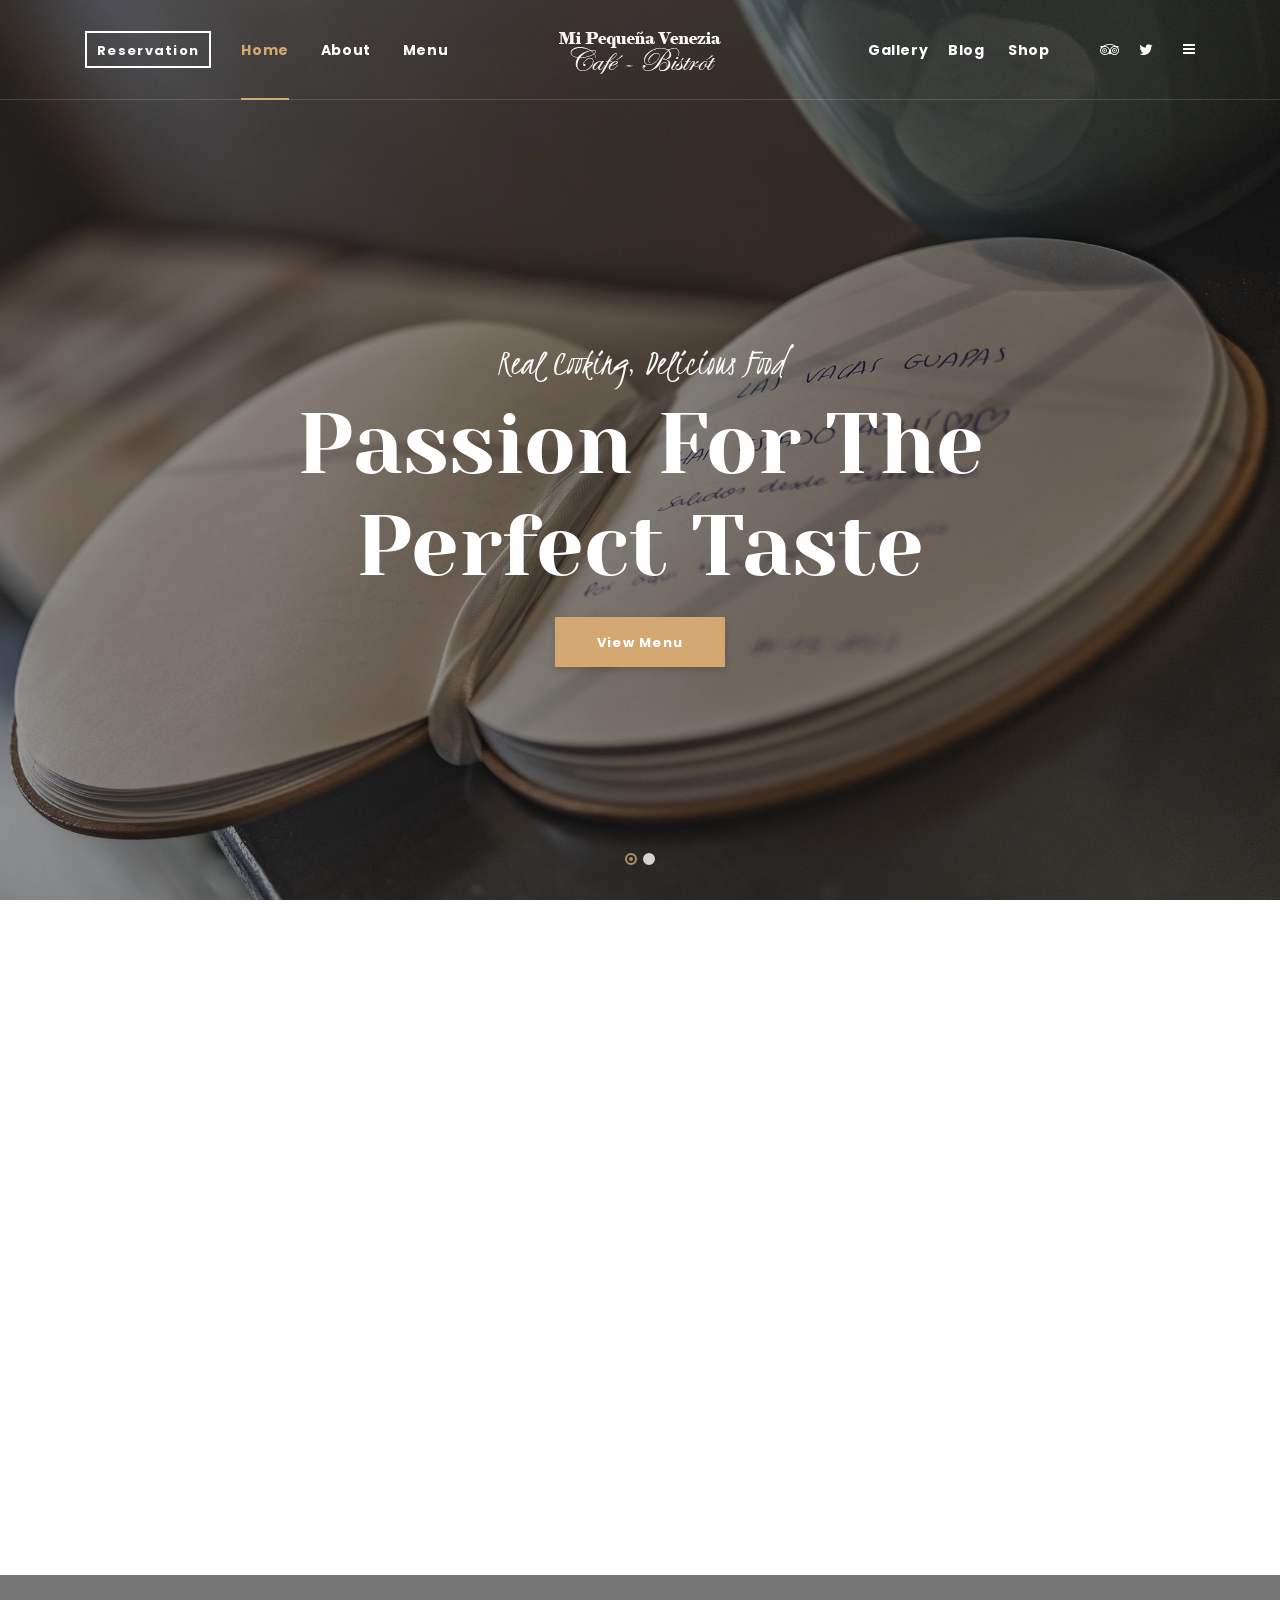
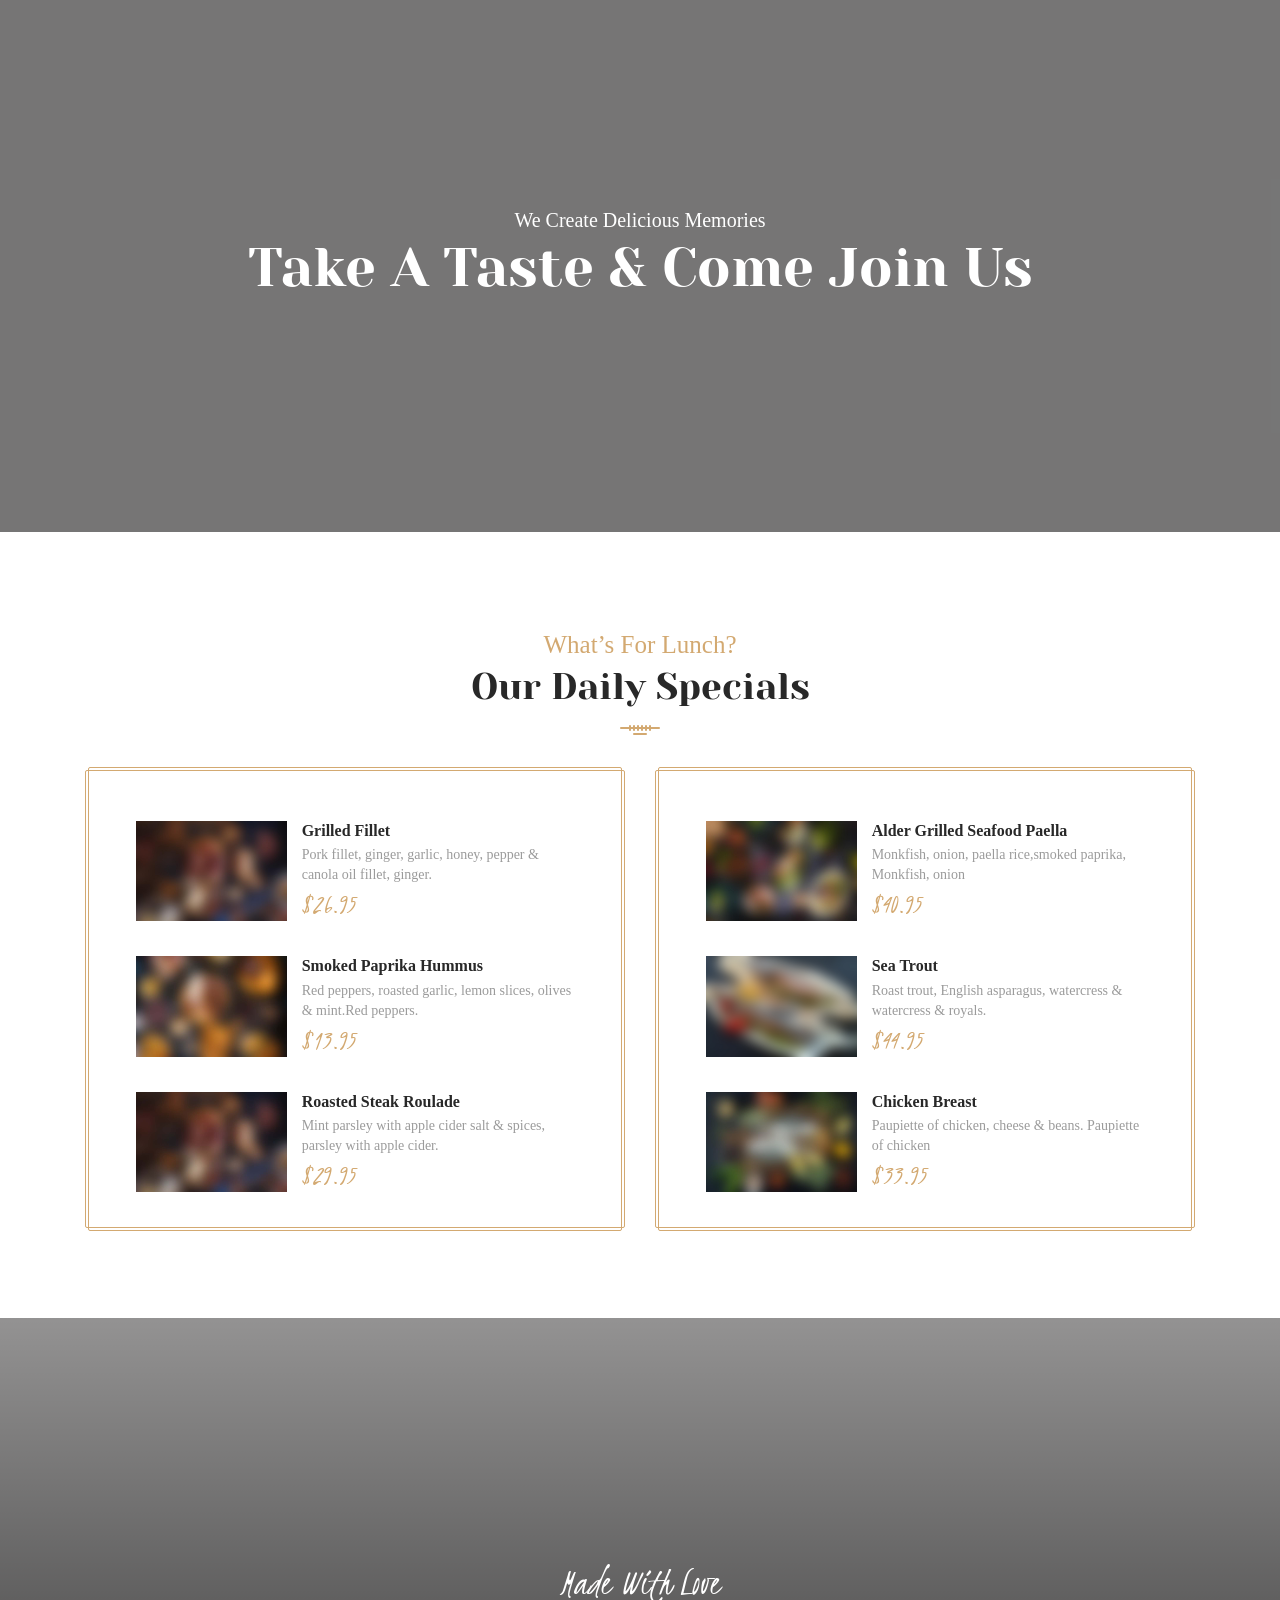
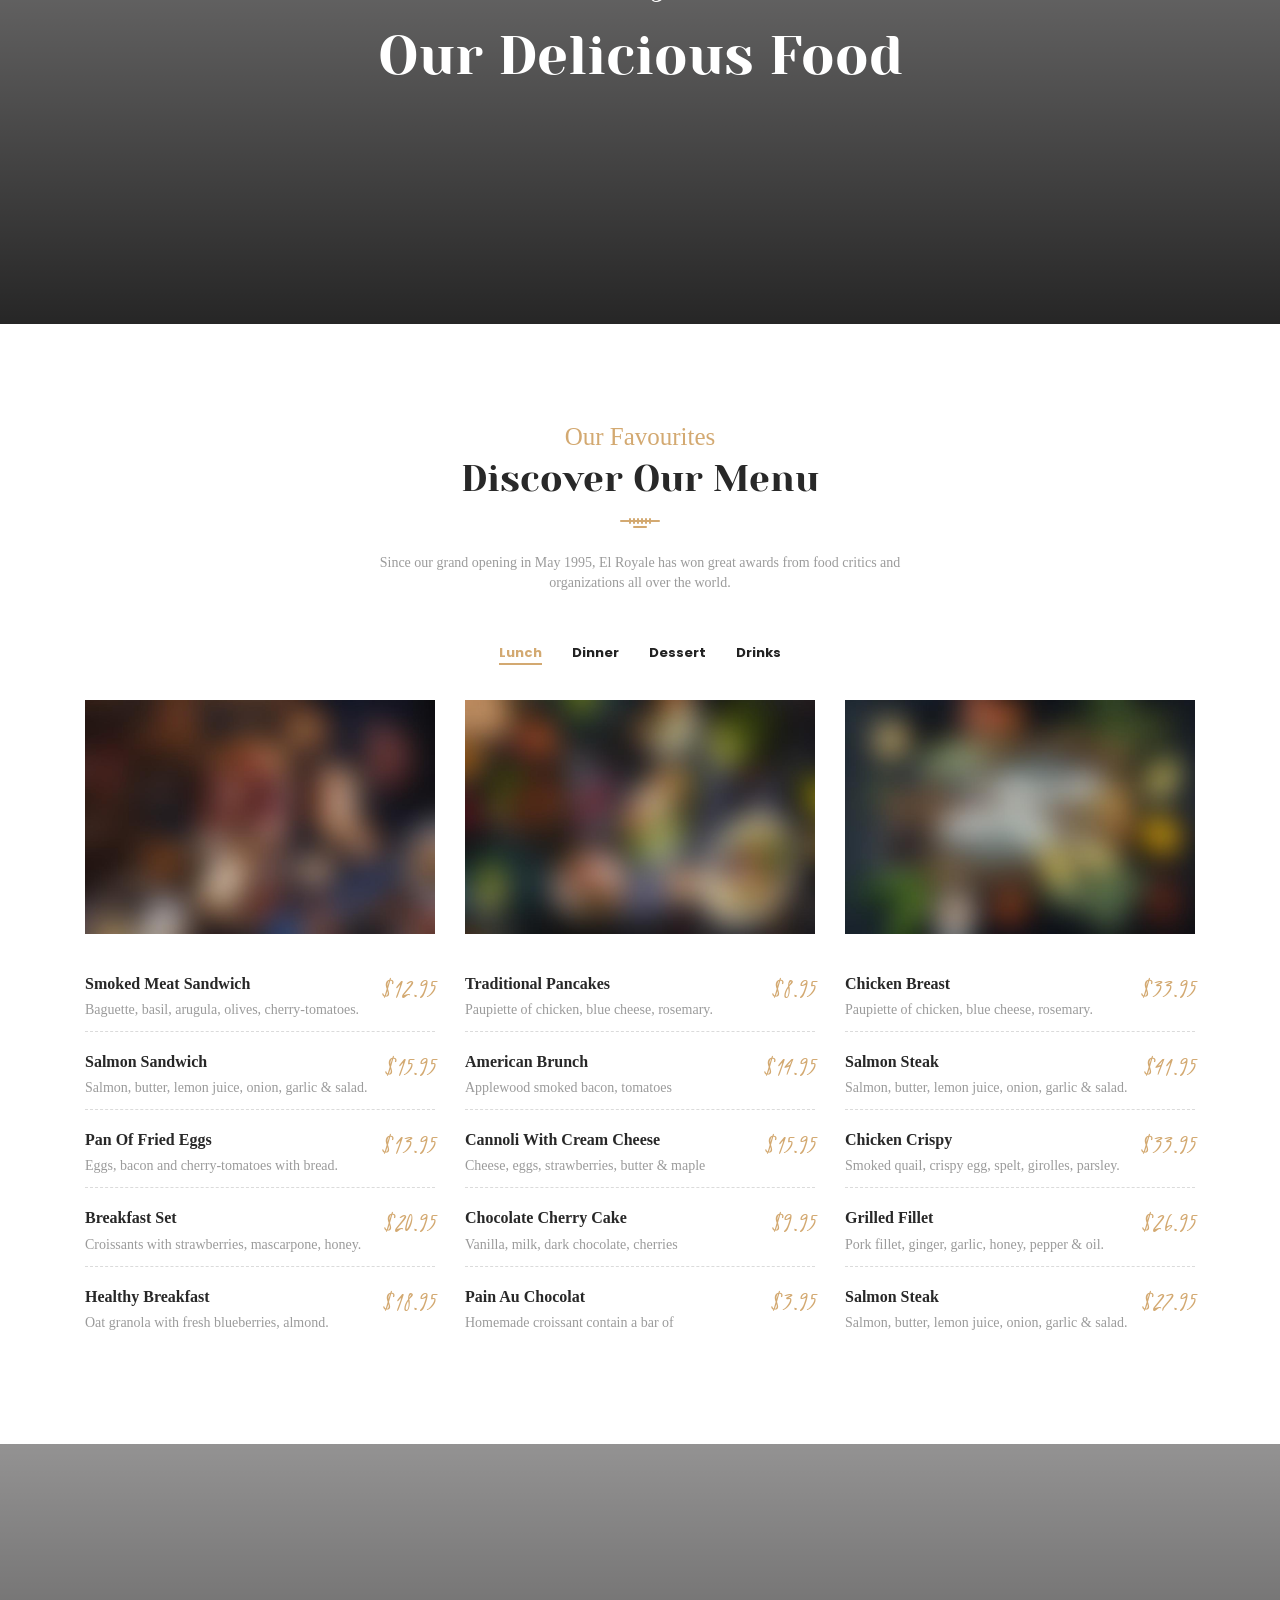
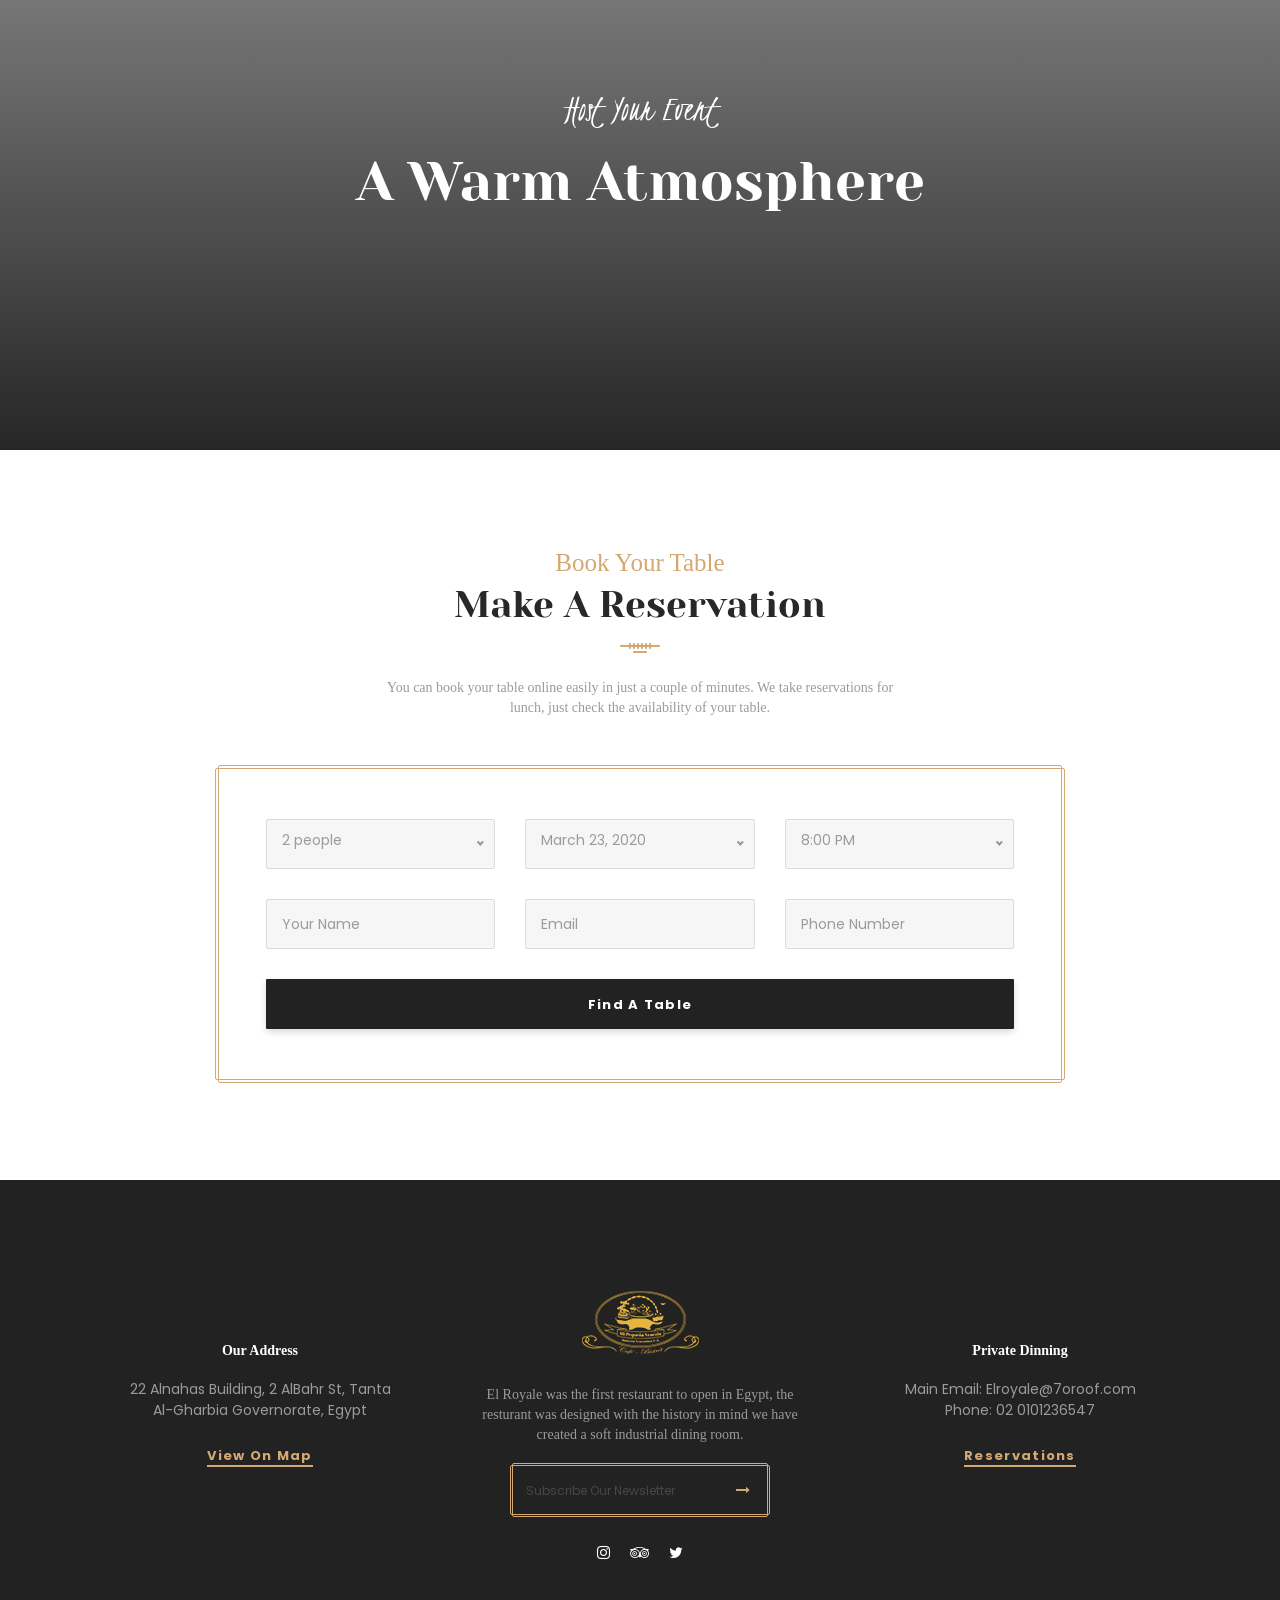
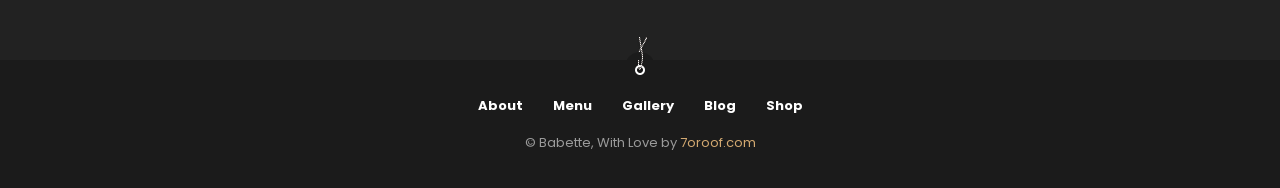
<file: home-3.html>
<!DOCTYPE html>
<html lang="en">

<head>
  <meta charset="UTF-8" />
  <meta name="viewport" content="width=device-width, initial-scale=1.0" />
  <meta http-equiv="X-UA-Compatible" content="ie=edge" />
  <meta name="description" content="Babette">
  <link href="assets/images/favicon/favicon.png" rel="icon">
  <title>Elroyale Restaurant and Cafe</title>
  <link rel="stylesheet"
    href="https://fonts.googleapis.com/css?family=Kristi%7cPoppins:400,500,600,700%7cYeseva+One&display=swap">
  <link rel="stylesheet" href="assets/css/libraries.css" />
  <link rel="stylesheet" href="assets/css/style.css" />
</head>

<body>
  <div class="wrapper">

    <!-- =========================
        Header
    =========================== -->
    <header class="header header-transparent header-layout3">
      <nav class="navbar navbar-expand-lg sticky-navbar">
        <div class="container">
          <a class="navbar-brand" href="index.html">
            <img src="assets/images/logo/logo-light.png" class="logo-light" alt="logo">
            <img src="assets/images/logo/logo-dark.png" class="logo-dark" alt="logo">
          </a>
          <button class="navbar-toggler" type="button">
            <span class="menu-lines"><span></span></span>
          </button>
          <div class="collapse navbar-collapse" id="mainNavigation">
            <div class="navbar-actions d-flex align-items-center">
              <a href="reservation.html"
                class="navbar__action-btn navbar__action-btn-reserve btn ml-0 mr-30">Reservation</a>
            </div>
            <ul class="navbar-nav">
              <li class="nav__item with-dropdown">
                <a href="#" data-toggle="dropdown" class="dropdown-toggle nav__item-link active">Home</a>
                <ul class="dropdown-menu">
                  <li class="nav__item"><a href="index.html" class="nav__item-link">Home page 1</a></li>
                  <!-- /.nav-item -->
                  <li class="nav__item"><a href="home-2.html" class="nav__item-link">Home page 2</a></li>
                  <!-- /.nav-item -->
                  <li class="nav__item"><a href="home-3.html" class="nav__item-link">Home page 3</a></li>
                  <!-- /.nav-item -->
                </ul><!-- /.dropdown-menu -->
              </li><!-- /.nav-item -->
              <li class="nav__item with-dropdown">
                <a href="#" data-toggle="dropdown" class="dropdown-toggle nav__item-link">About</a>
                <ul class="dropdown-menu">
                  <li class="nav__item"><a href="our-story.html" class="nav__item-link">our story</a></li>
                  <!-- /.nav-item -->
                  <li class="nav__item"><a href="our-chefs.html" class="nav__item-link">Our chefs</a></li>
                  <!-- /.nav-item -->
                  <li class="nav__item"><a href="our-guestbook.html" class="nav__item-link">Our Guestbook</a></li>
                  <!-- /.nav-item -->
                  <li class="nav__item"><a href="contacts.html" class="nav__item-link">Contact Us</a></li>
                  <!-- /.nav-item -->
                  <li class="nav__item"><a href="events.html" class="nav__item-link">Events</a></li>
                  <!-- /.nav-item -->
                  <li class="nav__item"><a href="event-single.html" class="nav__item-link">Event Single</a></li>
                  <!-- /.nav-item -->
                  <li class="nav__item"><a href="faqs.html" class="nav__item-link">FAQs</a></li> <!-- /.nav-item -->
                </ul><!-- /.dropdown-menu -->
              </li><!-- /.nav-item -->
              <li class="nav__item with-dropdown">
                <a href="#" data-toggle="dropdown" class="dropdown-toggle nav__item-link">Menu</a>
                <ul class="dropdown-menu">
                  <li class="nav__item"><a href="menu-classic.html" class="nav__item-link">Menu Classic</a></li>
                  <!-- /.nav-item -->
                  <li class="nav__item"><a href="menu-mixed.html" class="nav__item-link">Menu Mixed</a></li>
                  <!-- /.nav-item -->
                  <li class="nav__item"><a href="menu-board.html" class="nav__item-link">Menu Board</a></li>
                  <!-- /.nav-item -->
                  <li class="nav__item"><a href="menu-gallery.html" class="nav__item-link">Menu Gallery</a></li>
                  <!-- /.nav-item -->
                  <li class="nav__item"><a href="menu-cards.html" class="nav__item-link">Menu Card</a></li>
                  <!-- /.nav-item -->
                </ul><!-- /.dropdown-menu -->
              </li><!-- /.nav-item -->
              <li class="nav__item with-dropdown">
                <a href="#" data-toggle="dropdown" class="dropdown-toggle nav__item-link">Gallery</a>
                <ul class="dropdown-menu">
                  <li class="nav__item"><a href="gallery-grid.html" class="nav__item-link">Gallery grid</a></li>
                  <!-- /.nav-item -->
                  <li class="nav__item"><a href="gallery-fullwidth.html" class="nav__item-link">Gallery Fullwidth</a>
                  </li><!-- /.nav-item -->
                </ul><!-- /.dropdown-menu -->
              </li><!-- /.nav-item -->
              <li class="nav__item with-dropdown">
                <a href="#" data-toggle="dropdown" class="dropdown-toggle nav__item-link">Blog</a>
                <ul class="dropdown-menu">
                  <li class="nav__item"><a href="blog-carousel.html" class="nav__item-link">blog carousel</a></li>
                  <li class="nav__item dropdown-submenu">
                    <a href="#" data-toggle="dropdown" class="dropdown-toggle nav__item-link">Blog Grid</a>
                    <ul class="dropdown-menu">
                      <li class="nav__item">
                        <a href="blog-grid-sidebar.html" class="nav__item-link">Grid Sidebar</a>
                      </li><!-- /.nav-item -->
                      <li class="nav__item">
                        <a href="blog-grid.html" class="nav__item-link">No Sidebar</a>
                      </li><!-- /.nav-item -->
                    </ul><!-- /.dropdown-menu -->
                  </li><!-- /.nav-item -->
                  <li class="nav__item"><a href="blog-standard.html" class="nav__item-link">blog standard</a></li>
                  <!-- /.nav-item -->
                  <li class="nav__item"><a href="blog-single-post.html" class="nav__item-link">single post</a></li>
                  <!-- /.nav-item -->
                </ul><!-- /.dropdown-menu -->
              </li><!-- /.nav-item -->
              <li class="nav__item with-dropdown">
                <a href="#" data-toggle="dropdown" class="dropdown-toggle nav__item-link">Shop</a>
                <ul class="dropdown-menu">
                  <li class="nav__item"><a href="shop.html" class="nav__item-link">our Shop</a></li>
                  <!-- /.nav-item -->
                  <li class="nav__item"><a href="shop-sidebar.html" class="nav__item-link">Shop with Sidebar</a></li>
                  <!-- /.nav-item -->
                  <li class="nav__item"><a href="shop-single-product.html" class="nav__item-link">Single Product</a>
                  </li><!-- /.nav-item -->
                  <li class="nav__item"><a href="shopping-cart.html" class="nav__item-link">cart</a></li>
                  <!-- /.nav-item -->
                </ul><!-- /.dropdown-menu -->
              </li><!-- /.nav-item -->
            </ul><!-- /.navbar-nav -->
          </div><!-- /.navbar-collapse -->
          <div class="navbar-actions-wrap">
            <div class="navbar-actions d-flex align-items-center">
              <ul class="social__icons">
                <li><a href="#"><i class="fa fa-tripadvisor"></i></a></li>
                <li><a href="#"><i class="fa fa-twitter"></i></a></li>
              </ul>
              <a href="#" class="navbar__action-btn hamburger-menu-trigger"><i class="fa fa-bars"></i></a>
            </div><!-- /.navbar-actions -->
          </div><!-- /.navbar-actions-wrap -->
        </div><!-- /.container -->
      </nav><!-- /.navabr -->
    </header><!-- /.Header -->

    <!-- ========================
    Slider
    ============================== -->
    <section id="slider" class="slider slider-layout1">
      <div class="carousel owl-carousel carousel-arrows carousel-dots carousel-dots-light" data-slide="1"
        data-slide-md="1" data-slide-sm="1" data-autoplay="true" data-nav="true" data-dots="true" data-space="0"
        data-loop="true" data-speed="3000" data-transition="fade" data-animate-out="fadeOut" data-animate-in="fadeIn">
        <div class="slide-item align-v-h text-center bg-overlay">
          <div class="bg-img"><img src="assets/images/backgrounds/1.jpg" alt="slide img"></div>
          <div class="container">
            <div class="row">
              <div class="col-sm-12 col-md-12 col-lg-10 offset-lg-1">
                <div class="slide__content">
                  <span class="slide__subtitle">Real Cooking, Delicious Food</span>
                  <h2 class="slide__title">Passion For The <br> Perfect Taste</h2>
                  <a href="menu-mixed.html" class="btn btn__primary">View Menu</a>
                </div><!-- /.slide-content -->
              </div><!-- /.col-lg-10 -->
            </div><!-- /.row -->
          </div><!-- /.container -->
        </div><!-- /.slide-item -->
        <div class="slide-item align-v-h text-center bg-overlay">
          <div class="bg-img"><img src="assets/images/backgrounds/18.jpg" alt="slide img"></div>
          <div class="container">
            <div class="row">
              <div class="col-sm-12 col-md-12 col-lg-10 offset-lg-1">
                <div class="slide__content">
                  <span class="slide__subtitle">Fresh Ingredient, Tasty Meals</span>
                  <h2 class="slide__title">We Make <br> Delicious Food</h2>
                  <a href="reservation.html" class="btn btn__white btn__bordered">Book A Table</a>
                </div><!-- /.slide-content -->
              </div><!-- /.col-lg-10 -->
            </div><!-- /.row -->
          </div><!-- /.container -->
        </div><!-- /.slide-item -->
      </div><!-- /.carousel -->
    </section><!-- /.slider -->

    <!-- =====================
       Banner layout2
    ======================== -->
    <section class="banner banner-layout2">
      <div class="container">
        <div class="row align-items-center">
          <div class="col-sm-12 col-md-6 col-lg-4">
            <div class="banner__text text-center mt-30" data-aos="fade-right">
              <div class="heading heading-layout1 mb-20">
                <span class="heading__subtitle">Welcome To El Royale</span>
                <h2 class="heading__title">Delicious Food & Cozy Atmosphere</h2>
                <div class="heading__icon">
                  <img src="assets/images/shapes/shape2.png" alt="heading img">
                </div>
                <p class="heading__desc">El Royale was the first restaurant to open in Egypt, the resturant was designed
                  with the history in mind we have created a soft industrial dining room.</p>
              </div><!-- /.heading -->
              <img src="assets/images/about/signature.png" alt="signature">
            </div><!-- /.banner__text -->
          </div><!-- /.col-lg-4 -->
          <div class="col-6 col-sm-6 col-md-3 col-lg-4">
            <div class="banner__img mt-30" data-aos="fade-left" data-aos-delay=".5s">
              <img src="assets/images/banners/3.jpg" alt="banner" class="img-fluid">
            </div><!-- /.banner__img -->
          </div><!-- /.col-lg-4 -->
          <div class="col-6 col-sm-6 col-md-3 col-lg-4">
            <div class="banner__img" data-aos="fade-left">
              <img src="assets/images/banners/4.jpg" alt="banner" class="img-fluid">
            </div><!-- /.banner__img -->
          </div><!-- /.col-lg-4 -->
        </div><!-- /.row -->
      </div><!-- /.container -->
    </section><!-- /.Banner layout2 -->

    <!-- ========================
       Call to Action Layout3
    =========================== -->
    <section class="cta-layout2 cta-layout3 text-center bg-overlay bg-overlay-2 bg-parallax">
      <div class="bg-img"><img src="assets/images/backgrounds/3.jpg" alt="background"></div>
      <div class="divider-shape"></div>
      <div class="container">
        <div class="row">
          <div class="col-sm-12 col-md-12 col-lg-12">
            <span class="cta__subtitle">We Create Delicious Memories</span>
            <h2 class="cta__title">Take A Taste & Come Join Us</h2>
          </div><!-- /.col-lg-12 -->
        </div><!-- /.row -->
      </div><!-- /.container -->
    </section><!-- /.Call to Action Layout 3 -->

    <!-- ========================
        Menu layout 2
    =========================== -->
    <section class="menu-layout2 pb-70">
      <div class="container">
        <div class="row">
          <div class="col-sm-12 col-md-12 col-lg-6 offset-lg-3">
            <div class="heading text-center mb-30">
              <span class="heading__subtitle">What’s For Lunch?</span>
              <h2 class="heading__title">Our Daily Specials</h2>
              <div class="heading__icon">
                <img src="assets/images/shapes/shape2.png" alt="heading img">
              </div>
            </div><!-- /.heading -->
          </div><!-- /.col-lg-6 -->
        </div><!-- /.row -->
        <div class="row">
          <div class="col-sm-12 col-md-6 col-lg-6">
            <div class="menu-wrapper mb-20">
              <div class="menu-item">
                <div class="menu__item-img"><img src="assets/images/menu/1.jpg" alt="menu img"></div>
                <div class="menu__item-content">
                  <h4 class="menu__item-title">Grilled Fillet</h4>
                  <p class="menu__item-desc">Pork fillet, ginger, garlic, honey, pepper & canola oil fillet,
                    ginger.</p>
                  <span class="menu__item-price">$26.95</span>
                </div>
              </div><!-- /.menu-item -->
              <div class="menu-item">
                <div class="menu__item-img"><img src="assets/images/menu/5.jpg" alt="menu img"></div>
                <div class="menu__item-content">
                  <h4 class="menu__item-title">Smoked Paprika Hummus</h4>
                  <p class="menu__item-desc">Red peppers, roasted garlic, lemon slices, olives & mint.Red peppers.</p>
                  <span class="menu__item-price">$13.95</span>
                </div>
              </div><!-- /.menu-item -->
              <div class="menu-item">
                <div class="menu__item-img"><img src="assets/images/menu/7.jpg" alt="menu img"></div>
                <div class="menu__item-content">
                  <h4 class="menu__item-title">Roasted Steak Roulade</h4>
                  <p class="menu__item-desc">Mint parsley with apple cider salt & spices, parsley with apple
                    cider.</p>
                  <span class="menu__item-price">$29.95</span>
                </div>
              </div><!-- /.menu-item -->
            </div><!-- /.menu-wrapper -->
          </div><!-- /.col-lg-6 -->
          <div class="col-sm-12 col-md-6 col-lg-6">
            <div class="menu-wrapper mb-20">
              <div class="menu-item">
                <div class="menu__item-img"><img src="assets/images/menu/2.jpg" alt="menu img"></div>
                <div class="menu__item-content">
                  <h4 class="menu__item-title">Alder Grilled Seafood Paella</h4>
                  <p class="menu__item-desc">Monkfish, onion, paella rice,smoked paprika, Monkfish, onion</p>
                  <span class="menu__item-price">$40.95</span>
                </div>
              </div><!-- /.menu-item -->
              <div class="menu-item">
                <div class="menu__item-img"><img src="assets/images/menu/6.jpg" alt="menu img"></div>
                <div class="menu__item-content">
                  <h4 class="menu__item-title">Sea Trout</h4>
                  <p class="menu__item-desc">Roast trout, English asparagus, watercress & watercress & royals.</p>
                  <span class="menu__item-price">$44.95</span>
                </div>
              </div><!-- /.menu-item -->
              <div class="menu-item">
                <div class="menu__item-img"><img src="assets/images/menu/3.jpg" alt="menu img"></div>
                <div class="menu__item-content">
                  <h4 class="menu__item-title">Chicken Breast</h4>
                  <p class="menu__item-desc">Paupiette of chicken, cheese & beans. Paupiette of chicken</p>
                  <span class="menu__item-price">$33.95</span>
                </div>
              </div><!-- /.menu-item -->
            </div><!-- /.menu-wrapper -->
          </div><!-- /.col-lg-6 -->
        </div><!-- /.row  -->
      </div><!-- /.container -->
    </section><!-- /.menu layout 2 -->

    <!-- ========================
       text Banner Layout 1
    =========================== -->
    <section class="text-banner text-banner-layout1 text-center bg-overlay bg-overlay-gradient bg-parallax">
      <div class="bg-img"><img src="assets/images/backgrounds/12.jpg" alt="background"></div>
      <div class="container">
        <div class="row">
          <div class="col-sm-12 col-md-12 col-lg-12">
            <span class="banner__subtitle">Made With Love</span>
            <h2 class="banner__title">Our Delicious Food</h2>
          </div><!-- /.col-lg-12 -->
        </div><!-- /.row -->
      </div><!-- /.container -->
    </section><!-- /.text Banner Layout 1 -->

    <!-- ========================
        Menu layout 1
    =========================== -->
    <section class="menu-layout1 pb-80">
      <div class="container">
        <div class="row">
          <div class="col-sm-12 col-md-12 col-lg-6 offset-lg-3">
            <div class="heading heading-layout1 text-center mb-50">
              <span class="heading__subtitle">Our Favourites</span>
              <h2 class="heading__title">Discover Our Menu</h2>
              <div class="heading__icon">
                <img src="assets/images/shapes/shape2.png" alt="heading img">
              </div>
              <p class="heading__desc">Since our grand opening in May 1995, El Royale has won great awards from food
                critics and organizations all over the world.</p>
            </div><!-- /.heading -->
          </div><!-- /.col-lg-6 -->
        </div>
        <div class="row">
          <div class="col-sm-12">
            <nav class="nav nav-tabs justify-content-center border-0">
              <a class="nav__link active" data-toggle="tab" href="#tab1">Lunch</a>
              <a class="nav__link" data-toggle="tab" href="#tab2">Dinner</a>
              <a class="nav__link" data-toggle="tab" href="#tab3">Dessert</a>
              <a class="nav__link" data-toggle="tab" href="#tab4">Drinks</a>
            </nav>
            <div class="tab-content">
              <div class="tab-pane fade show active" id="tab1">
                <div class="row">
                  <div class="col-sm-12 col-md-12 col-lg-4">
                    <img src="assets/images/menu/1.jpg" alt="menu" class="mb-40">
                    <div class="menu-item">
                      <h4 class="menu__item-title">Smoked Meat Sandwich</h4>
                      <span class="menu__item-price">$12.95</span>
                      <p class="menu__item-desc">Baguette, basil, arugula, olives, cherry-tomatoes.</p>
                    </div><!-- /.menu-item -->
                    <div class="menu-item">
                      <h4 class="menu__item-title">Salmon Sandwich</h4>
                      <span class="menu__item-price">$15.95</span>
                      <p class="menu__item-desc">Salmon, butter, lemon juice, onion, garlic & salad.</p>
                    </div><!-- /.menu-item -->
                    <div class="menu-item">
                      <h4 class="menu__item-title">Pan of Fried Eggs</h4>
                      <span class="menu__item-price">$13.95</span>
                      <p class="menu__item-desc">Eggs, bacon and cherry-tomatoes with bread.</p>
                    </div><!-- /.menu-item -->
                    <div class="menu-item">
                      <h4 class="menu__item-title">Breakfast Set</h4>
                      <span class="menu__item-price">$20.95</span>
                      <p class="menu__item-desc">Croissants with strawberries, mascarpone, honey.</p>
                    </div><!-- /.menu-item -->
                    <div class="menu-item">
                      <h4 class="menu__item-title">Healthy Breakfast</h4>
                      <span class="menu__item-price">$18.95</span>
                      <p class="menu__item-desc">Oat granola with fresh blueberries, almond.</p>
                    </div><!-- /.menu-item -->
                  </div><!-- /.col-lg-4 -->
                  <div class="col-sm-12 col-md-12 col-lg-4">
                    <img src="assets/images/menu/2.jpg" alt="menu" class="mb-40">
                    <div class="menu-item">
                      <h4 class="menu__item-title">Traditional pancakes</h4>
                      <span class="menu__item-price">$8.95</span>
                      <p class="menu__item-desc">Paupiette of chicken, blue cheese, rosemary.</p>
                    </div><!-- /.menu-item -->
                    <div class="menu-item">
                      <h4 class="menu__item-title">American Brunch</h4>
                      <span class="menu__item-price">$14.95</span>
                      <p class="menu__item-desc">Applewood smoked bacon, tomatoes</p>
                    </div><!-- /.menu-item -->
                    <div class="menu-item">
                      <h4 class="menu__item-title">Cannoli with cream cheese</h4>
                      <span class="menu__item-price">$15.95</span>
                      <p class="menu__item-desc">Cheese, eggs, strawberries, butter & maple </p>
                    </div><!-- /.menu-item -->
                    <div class="menu-item">
                      <h4 class="menu__item-title">Chocolate Cherry Cake</h4>
                      <span class="menu__item-price">$9.95</span>
                      <p class="menu__item-desc">Vanilla, milk, dark chocolate, cherries</p>
                    </div><!-- /.menu-item -->
                    <div class="menu-item">
                      <h4 class="menu__item-title">Pain au chocolat</h4>
                      <span class="menu__item-price">$3.95</span>
                      <p class="menu__item-desc">Homemade croissant contain a bar of </p>
                    </div><!-- /.menu-item -->
                  </div><!-- /.col-lg-4 -->
                  <div class="col-sm-12 col-md-12 col-lg-4">
                    <img src="assets/images/menu/3.jpg" alt="menu" class="mb-40">
                    <div class="menu-item">
                      <h4 class="menu__item-title">Chicken Breast</h4>
                      <span class="menu__item-price">$33.95</span>
                      <p class="menu__item-desc">Paupiette of chicken, blue cheese, rosemary.</p>
                    </div><!-- /.menu-item -->
                    <div class="menu-item">
                      <h4 class="menu__item-title">Salmon Steak</h4>
                      <span class="menu__item-price">$41.95</span>
                      <p class="menu__item-desc">Salmon, butter, lemon juice, onion, garlic & salad.</p>
                    </div><!-- /.menu-item -->
                    <div class="menu-item">
                      <h4 class="menu__item-title">Chicken Crispy</h4>
                      <span class="menu__item-price">$33.95</span>
                      <p class="menu__item-desc">Smoked quail, crispy egg, spelt, girolles, parsley.</p>
                    </div><!-- /.menu-item -->
                    <div class="menu-item">
                      <h4 class="menu__item-title">Grilled Fillet</h4>
                      <span class="menu__item-price">$26.95</span>
                      <p class="menu__item-desc">Pork fillet, ginger, garlic, honey, pepper & oil.</p>
                    </div><!-- /.menu-item -->
                    <div class="menu-item">
                      <h4 class="menu__item-title">Salmon Steak</h4>
                      <span class="menu__item-price">$27.95</span>
                      <p class="menu__item-desc">Salmon, butter, lemon juice, onion, garlic & salad.</p>
                    </div><!-- /.menu-item -->
                  </div><!-- /.col-lg-6 -->
                </div><!-- /.row  -->
              </div><!-- /.tab-pane  -->
              <div class="tab-pane fade" id="tab2">
                <div class="row">
                  <div class="col-sm-12 col-md-12 col-lg-4">
                    <img src="assets/images/menu/2.jpg" alt="menu" class="mb-40">
                    <div class="menu-item">
                      <h4 class="menu__item-title">Traditional pancakes</h4>
                      <span class="menu__item-price">$8.95</span>
                      <p class="menu__item-desc">Paupiette of chicken, blue cheese, rosemary.</p>
                    </div><!-- /.menu-item -->
                    <div class="menu-item">
                      <h4 class="menu__item-title">American Brunch</h4>
                      <span class="menu__item-price">$14.95</span>
                      <p class="menu__item-desc">Applewood smoked bacon, tomatoes</p>
                    </div><!-- /.menu-item -->
                    <div class="menu-item">
                      <h4 class="menu__item-title">Cannoli with cream cheese</h4>
                      <span class="menu__item-price">$15.95</span>
                      <p class="menu__item-desc">Cheese, eggs, strawberries, butter & maple </p>
                    </div><!-- /.menu-item -->
                    <div class="menu-item">
                      <h4 class="menu__item-title">Chocolate Cherry Cake</h4>
                      <span class="menu__item-price">$9.95</span>
                      <p class="menu__item-desc">Vanilla, milk, dark chocolate, cherries</p>
                    </div><!-- /.menu-item -->
                    <div class="menu-item">
                      <h4 class="menu__item-title">Pain au chocolat</h4>
                      <span class="menu__item-price">$3.95</span>
                      <p class="menu__item-desc">Homemade croissant contain a bar of </p>
                    </div><!-- /.menu-item -->
                  </div><!-- /.col-lg-4 -->
                  <div class="col-sm-12 col-md-12 col-lg-4">
                    <img src="assets/images/menu/1.jpg" alt="menu" class="mb-40">
                    <div class="menu-item">
                      <h4 class="menu__item-title">Smoked Meat Sandwich</h4>
                      <span class="menu__item-price">$12.95</span>
                      <p class="menu__item-desc">Baguette, basil, arugula, olives, cherry-tomatoes.</p>
                    </div><!-- /.menu-item -->
                    <div class="menu-item">
                      <h4 class="menu__item-title">Salmon Sandwich</h4>
                      <span class="menu__item-price">$15.95</span>
                      <p class="menu__item-desc">Salmon, butter, lemon juice, onion, garlic & salad.</p>
                    </div><!-- /.menu-item -->
                    <div class="menu-item">
                      <h4 class="menu__item-title">Pan of Fried Eggs</h4>
                      <span class="menu__item-price">$13.95</span>
                      <p class="menu__item-desc">Eggs, bacon and cherry-tomatoes with bread.</p>
                    </div><!-- /.menu-item -->
                    <div class="menu-item">
                      <h4 class="menu__item-title">Breakfast Set</h4>
                      <span class="menu__item-price">$20.95</span>
                      <p class="menu__item-desc">Croissants with strawberries, mascarpone, honey.</p>
                    </div><!-- /.menu-item -->
                    <div class="menu-item">
                      <h4 class="menu__item-title">Healthy Breakfast</h4>
                      <span class="menu__item-price">$18.95</span>
                      <p class="menu__item-desc">Oat granola with fresh blueberries, almond.</p>
                    </div><!-- /.menu-item -->
                  </div><!-- /.col-lg-4 -->
                  <div class="col-sm-12 col-md-12 col-lg-4">
                    <img src="assets/images/menu/3.jpg" alt="menu" class="mb-40">
                    <div class="menu-item">
                      <h4 class="menu__item-title">Chicken Breast</h4>
                      <span class="menu__item-price">$33.95</span>
                      <p class="menu__item-desc">Paupiette of chicken, blue cheese, rosemary.</p>
                    </div><!-- /.menu-item -->
                    <div class="menu-item">
                      <h4 class="menu__item-title">Salmon Steak</h4>
                      <span class="menu__item-price">$41.95</span>
                      <p class="menu__item-desc">Salmon, butter, lemon juice, onion, garlic & salad.</p>
                    </div><!-- /.menu-item -->
                    <div class="menu-item">
                      <h4 class="menu__item-title">Chicken Crispy</h4>
                      <span class="menu__item-price">$33.95</span>
                      <p class="menu__item-desc">Smoked quail, crispy egg, spelt, girolles, parsley.</p>
                    </div><!-- /.menu-item -->
                    <div class="menu-item">
                      <h4 class="menu__item-title">Grilled Fillet</h4>
                      <span class="menu__item-price">$26.95</span>
                      <p class="menu__item-desc">Pork fillet, ginger, garlic, honey, pepper & oil.</p>
                    </div><!-- /.menu-item -->
                    <div class="menu-item">
                      <h4 class="menu__item-title">Salmon Steak</h4>
                      <span class="menu__item-price">$27.95</span>
                      <p class="menu__item-desc">Salmon, butter, lemon juice, onion, garlic & salad.</p>
                    </div><!-- /.menu-item -->
                  </div><!-- /.col-lg-6 -->
                </div><!-- /.row  -->
              </div><!-- /.tab-pane  -->
              <div class="tab-pane fade" id="tab3">
                <div class="row">
                  <div class="col-sm-12 col-md-12 col-lg-4">
                    <img src="assets/images/menu/3.jpg" alt="menu" class="mb-40">
                    <div class="menu-item">
                      <h4 class="menu__item-title">Chicken Breast</h4>
                      <span class="menu__item-price">$33.95</span>
                      <p class="menu__item-desc">Paupiette of chicken, blue cheese, rosemary.</p>
                    </div><!-- /.menu-item -->
                    <div class="menu-item">
                      <h4 class="menu__item-title">Salmon Steak</h4>
                      <span class="menu__item-price">$41.95</span>
                      <p class="menu__item-desc">Salmon, butter, lemon juice, onion, garlic & salad.</p>
                    </div><!-- /.menu-item -->
                    <div class="menu-item">
                      <h4 class="menu__item-title">Chicken Crispy</h4>
                      <span class="menu__item-price">$33.95</span>
                      <p class="menu__item-desc">Smoked quail, crispy egg, spelt, girolles, parsley.</p>
                    </div><!-- /.menu-item -->
                    <div class="menu-item">
                      <h4 class="menu__item-title">Grilled Fillet</h4>
                      <span class="menu__item-price">$26.95</span>
                      <p class="menu__item-desc">Pork fillet, ginger, garlic, honey, pepper & oil.</p>
                    </div><!-- /.menu-item -->
                    <div class="menu-item">
                      <h4 class="menu__item-title">Salmon Steak</h4>
                      <span class="menu__item-price">$27.95</span>
                      <p class="menu__item-desc">Salmon, butter, lemon juice, onion, garlic & salad.</p>
                    </div><!-- /.menu-item -->
                  </div><!-- /.col-lg-6 -->
                  <div class="col-sm-12 col-md-12 col-lg-4">
                    <img src="assets/images/menu/1.jpg" alt="menu" class="mb-40">
                    <div class="menu-item">
                      <h4 class="menu__item-title">Smoked Meat Sandwich</h4>
                      <span class="menu__item-price">$12.95</span>
                      <p class="menu__item-desc">Baguette, basil, arugula, olives, cherry-tomatoes.</p>
                    </div><!-- /.menu-item -->
                    <div class="menu-item">
                      <h4 class="menu__item-title">Salmon Sandwich</h4>
                      <span class="menu__item-price">$15.95</span>
                      <p class="menu__item-desc">Salmon, butter, lemon juice, onion, garlic & salad.</p>
                    </div><!-- /.menu-item -->
                    <div class="menu-item">
                      <h4 class="menu__item-title">Pan of Fried Eggs</h4>
                      <span class="menu__item-price">$13.95</span>
                      <p class="menu__item-desc">Eggs, bacon and cherry-tomatoes with bread.</p>
                    </div><!-- /.menu-item -->
                    <div class="menu-item">
                      <h4 class="menu__item-title">Breakfast Set</h4>
                      <span class="menu__item-price">$20.95</span>
                      <p class="menu__item-desc">Croissants with strawberries, mascarpone, honey.</p>
                    </div><!-- /.menu-item -->
                    <div class="menu-item">
                      <h4 class="menu__item-title">Healthy Breakfast</h4>
                      <span class="menu__item-price">$18.95</span>
                      <p class="menu__item-desc">Oat granola with fresh blueberries, almond.</p>
                    </div><!-- /.menu-item -->
                  </div><!-- /.col-lg-4 -->
                  <div class="col-sm-12 col-md-12 col-lg-4">
                    <img src="assets/images/menu/2.jpg" alt="menu" class="mb-40">
                    <div class="menu-item">
                      <h4 class="menu__item-title">Traditional pancakes</h4>
                      <span class="menu__item-price">$8.95</span>
                      <p class="menu__item-desc">Paupiette of chicken, blue cheese, rosemary.</p>
                    </div><!-- /.menu-item -->
                    <div class="menu-item">
                      <h4 class="menu__item-title">American Brunch</h4>
                      <span class="menu__item-price">$14.95</span>
                      <p class="menu__item-desc">Applewood smoked bacon, tomatoes</p>
                    </div><!-- /.menu-item -->
                    <div class="menu-item">
                      <h4 class="menu__item-title">Cannoli with cream cheese</h4>
                      <span class="menu__item-price">$15.95</span>
                      <p class="menu__item-desc">Cheese, eggs, strawberries, butter & maple </p>
                    </div><!-- /.menu-item -->
                    <div class="menu-item">
                      <h4 class="menu__item-title">Chocolate Cherry Cake</h4>
                      <span class="menu__item-price">$9.95</span>
                      <p class="menu__item-desc">Vanilla, milk, dark chocolate, cherries</p>
                    </div><!-- /.menu-item -->
                    <div class="menu-item">
                      <h4 class="menu__item-title">Pain au chocolat</h4>
                      <span class="menu__item-price">$3.95</span>
                      <p class="menu__item-desc">Homemade croissant contain a bar of </p>
                    </div><!-- /.menu-item -->
                  </div><!-- /.col-lg-4 -->
                </div><!-- /.row  -->
              </div><!-- /.tab-pane  -->
              <div class="tab-pane fade" id="tab4">
                <div class="row">
                  <div class="col-sm-12 col-md-12 col-lg-4">
                    <img src="assets/images/menu/4.jpg" alt="menu" class="mb-40">
                    <div class="menu-item">
                      <h4 class="menu__item-title">Chicken Breast</h4>
                      <span class="menu__item-price">$33.95</span>
                      <p class="menu__item-desc">Paupiette of chicken, blue cheese, rosemary.</p>
                    </div><!-- /.menu-item -->
                    <div class="menu-item">
                      <h4 class="menu__item-title">Salmon Steak</h4>
                      <span class="menu__item-price">$41.95</span>
                      <p class="menu__item-desc">Salmon, butter, lemon juice, onion, garlic & salad.</p>
                    </div><!-- /.menu-item -->
                    <div class="menu-item">
                      <h4 class="menu__item-title">Chicken Crispy</h4>
                      <span class="menu__item-price">$33.95</span>
                      <p class="menu__item-desc">Smoked quail, crispy egg, spelt, girolles, parsley.</p>
                    </div><!-- /.menu-item -->
                    <div class="menu-item">
                      <h4 class="menu__item-title">Grilled Fillet</h4>
                      <span class="menu__item-price">$26.95</span>
                      <p class="menu__item-desc">Pork fillet, ginger, garlic, honey, pepper & oil.</p>
                    </div><!-- /.menu-item -->
                    <div class="menu-item">
                      <h4 class="menu__item-title">Salmon Steak</h4>
                      <span class="menu__item-price">$27.95</span>
                      <p class="menu__item-desc">Salmon, butter, lemon juice, onion, garlic & salad.</p>
                    </div><!-- /.menu-item -->
                  </div><!-- /.col-lg-6 -->
                  <div class="col-sm-12 col-md-12 col-lg-4">
                    <img src="assets/images/menu/6.jpg" alt="menu" class="mb-40">
                    <div class="menu-item">
                      <h4 class="menu__item-title">Smoked Meat Sandwich</h4>
                      <span class="menu__item-price">$12.95</span>
                      <p class="menu__item-desc">Baguette, basil, arugula, olives, cherry-tomatoes.</p>
                    </div><!-- /.menu-item -->
                    <div class="menu-item">
                      <h4 class="menu__item-title">Salmon Sandwich</h4>
                      <span class="menu__item-price">$15.95</span>
                      <p class="menu__item-desc">Salmon, butter, lemon juice, onion, garlic & salad.</p>
                    </div><!-- /.menu-item -->
                    <div class="menu-item">
                      <h4 class="menu__item-title">Pan of Fried Eggs</h4>
                      <span class="menu__item-price">$13.95</span>
                      <p class="menu__item-desc">Eggs, bacon and cherry-tomatoes with bread.</p>
                    </div><!-- /.menu-item -->
                    <div class="menu-item">
                      <h4 class="menu__item-title">Breakfast Set</h4>
                      <span class="menu__item-price">$20.95</span>
                      <p class="menu__item-desc">Croissants with strawberries, mascarpone, honey.</p>
                    </div><!-- /.menu-item -->
                    <div class="menu-item">
                      <h4 class="menu__item-title">Healthy Breakfast</h4>
                      <span class="menu__item-price">$18.95</span>
                      <p class="menu__item-desc">Oat granola with fresh blueberries, almond.</p>
                    </div><!-- /.menu-item -->
                  </div><!-- /.col-lg-4 -->
                  <div class="col-sm-12 col-md-12 col-lg-4">
                    <img src="assets/images/menu/5.jpg" alt="menu" class="mb-40">
                    <div class="menu-item">
                      <h4 class="menu__item-title">Traditional pancakes</h4>
                      <span class="menu__item-price">$8.95</span>
                      <p class="menu__item-desc">Paupiette of chicken, blue cheese, rosemary.</p>
                    </div><!-- /.menu-item -->
                    <div class="menu-item">
                      <h4 class="menu__item-title">American Brunch</h4>
                      <span class="menu__item-price">$14.95</span>
                      <p class="menu__item-desc">Applewood smoked bacon, tomatoes</p>
                    </div><!-- /.menu-item -->
                    <div class="menu-item">
                      <h4 class="menu__item-title">Cannoli with cream cheese</h4>
                      <span class="menu__item-price">$15.95</span>
                      <p class="menu__item-desc">Cheese, eggs, strawberries, butter & maple </p>
                    </div><!-- /.menu-item -->
                    <div class="menu-item">
                      <h4 class="menu__item-title">Chocolate Cherry Cake</h4>
                      <span class="menu__item-price">$9.95</span>
                      <p class="menu__item-desc">Vanilla, milk, dark chocolate, cherries</p>
                    </div><!-- /.menu-item -->
                    <div class="menu-item">
                      <h4 class="menu__item-title">Pain au chocolat</h4>
                      <span class="menu__item-price">$3.95</span>
                      <p class="menu__item-desc">Homemade croissant contain a bar of </p>
                    </div><!-- /.menu-item -->
                  </div><!-- /.col-lg-4 -->
                </div><!-- /.row  -->
              </div><!-- /.tab-pane  -->
            </div><!-- /.tab-content  -->
          </div><!-- /.col-sm-12  -->
        </div><!-- /.row  -->
      </div><!-- /.container -->
    </section><!-- /.menu layout 1 -->

    <!-- ========================
       Text Banner layout 1
    =========================== -->
    <section class="text-banner text-banner-layout1 text-center bg-overlay bg-overlay-gradient bg-parallax">
      <div class="bg-img"><img src="assets/images/backgrounds/2.jpg" alt="background"></div>
      <div class="container">
        <div class="row">
          <div class="col-sm-12 col-md-12 col-lg-12">
            <span class="banner__subtitle">Host Your Event</span>
            <h2 class="banner__title">A warm Atmosphere </h2>
          </div><!-- /.col-lg-12 -->
        </div><!-- /.row -->
      </div><!-- /.container -->
    </section><!-- /.textBanner layout 1 -->

    <!-- ========================
      Reservation
    =========================== -->
    <section class="reservation">
      <div class="container">
        <div class="row">
          <div class="col-sm-12 col-md-12 col-lg-6 offset-lg-3">
            <div class="heading heading-layout1 text-center mb-50">
              <span class="heading__subtitle">Book Your Table</span>
              <h2 class="heading__title">Make A Reservation</h2>
              <div class="heading__icon">
                <img src="assets/images/shapes/shape2.png" alt="heading img">
              </div>
              <p class="heading__desc">You can book your table online easily in just a couple of minutes. We take
                reservations for lunch, just check the availability of your table.</p>
            </div><!-- /.heading -->
          </div><!-- /.col-lg-6 -->
        </div><!-- /.row -->
        <div class="row">
          <div class="col-sm-12 col-md-12 col-lg-12">
            <form class="reservation__form">
              <div class="row">
                <div class="col-sm-6 col-md-4 col-lg-4">
                  <div class="form-group">
                    <select class="form-control">
                      <option value="2">2 people</option>
                      <option value="3">3 people</option>
                      <option value="4">4 people</option>
                      <option value="5">5 people</option>
                      <option value="6">6 people</option>
                      <option value="7">7 people</option>
                    </select>
                  </div>
                </div><!-- /.col-lg-4 -->
                <div class="col-sm-6 col-md-4 col-lg-4">
                  <div class="form-group">
                    <select class="form-control">
                      <option value="23">March 23, 2020</option>
                      <option value="24">March 24, 2020</option>
                      <option value="25">March 25, 2020</option>
                      <option value="26">March 26, 2020</option>
                    </select>
                  </div>
                </div><!-- /.col-lg-4 -->
                <div class="col-sm-6 col-md-4 col-lg-4">
                  <div class="form-group">
                    <select class="form-control">
                      <option value="8">8:00 PM</option>
                      <option value="9">9:00 PM</option>
                      <option value="10">10:00 PM</option>
                      <option value="11">11:00 PM</option>
                    </select>
                  </div>
                </div><!-- /.col-lg-4 -->
                <div class="col-sm-6 col-md-4 col-lg-4">
                  <div class="form-group">
                    <input type="text" class="form-control" placeholder="Your Name">
                  </div>
                </div><!-- /.col-lg-4 -->
                <div class="col-sm-6 col-md-4 col-lg-4">
                  <div class="form-group">
                    <input type="text" class="form-control" placeholder="Email">
                  </div>
                </div><!-- /.col-lg-4 -->
                <div class="col-sm-6 col-md-4 col-lg-4">
                  <div class="form-group">
                    <input type="text" class="form-control" placeholder="Phone Number">
                  </div>
                </div><!-- /.col-lg-4 -->
                <div class="col-sm-12 col-md-12 col-lg-12">
                  <button type="submit" class="btn btn__secondary btn__block">Find A Table</button>
                </div><!-- /.col-lg-12 -->
              </div><!-- /.row -->
            </form>
          </div><!-- /.col-lg-8 -->
        </div><!-- /.row -->
      </div><!-- /.container -->
    </section><!-- /.Reservation -->

    <!-- ========================
      Footer
    ========================== -->
    <footer class="footer footer-layout1 text-center bg-dark">
      <div class="footer-top">
        <div class="container">
          <div class="row align-items-center">
            <div class=" col-sm-12 col-md-12 col-lg-4">
              <div class="contact-box">
                <h6 class="contact__box-title">Our Address</h6>
                <ul class="contact__box-list list-unstyled">
                  <li>22 Alnahas Building, 2 AlBahr St, Tanta <br> Al-Gharbia Governorate, Egypt</li>
                </ul>
                <a href="contacts.html" class="btn btn__primary btn__hover2 btn__link">View On Map</a>
              </div><!-- /.contact-box -->
            </div><!-- /.col-lg-4 -->
            <div class="col-sm-12 col-md-12 col-lg-4">
              <img src="assets/images/logo/footer-logo.png" alt="logo" class="footer__logo mb-20">
              <p class="mx-2 mb-20">El Royale was the first restaurant to open in Egypt, the resturant was designed with
                the history in mind we have created a soft industrial dining room.</p>
              <form class="footer__newsletter-form">
                <div class="form-group">
                  <input type="text" class="form-control" placeholder="Subscribe Our Newsletter">
                  <button type="submit" class="form__submit"><i class="fa fa-long-arrow-right"></i></button>
                </div>
              </form>
              <ul class="social__icons social__icons-white justify-content-center">
                <li><a href="#"><i class="fa fa-instagram"></i></a></li>
                <li><a href="#"><i class="fa fa-tripadvisor"></i></a></li>
                <li><a href="#"><i class="fa fa-twitter"></i></a></li>
              </ul><!-- /.social__icons -->
            </div><!-- /.col-lg-4 -->
            <div class="col-sm-12 col-md-12 col-lg-4">
              <div class="contact-box">
                <h6 class="contact__box-title">Private Dinning</h6>
                <ul class="contact__box-list list-unstyled">
                  <li><span>Main Email:</span> <a href="mailto:Elroyale@7oroof.com">Elroyale@7oroof.com</a></li>
                  <li><span>Phone:</span> <a href="tel:020101236547">02 0101236547</a></li>
                </ul>
                <a href="reservation.html" class="btn btn__primary btn__hover2 btn__link">Reservations</a>
              </div><!-- /.contact-box -->
            </div><!-- /.col-lg-4 -->
          </div><!-- /.row -->
        </div><!-- /.container -->
      </div><!-- /.footer-top -->
      <div class="footer-bottom">
        <div class="container">
          <div class="row">
            <div class="col-sm-12 col-md-12 col-lg-12">
              <nav class="footer__links">
                <ul class="list-unstyled d-flex flex-wrap justify-content-center">
                  <li><a href="#">About</a></li>
                  <li><a href="#">Menu</a></li>
                  <li><a href="#">Gallery</a></li>
                  <li><a href="#">Blog</a></li>
                  <li><a href="#">Shop</a></li>
                </ul>
              </nav>
              <div class="footer__copyright">
                <span>&copy; Babette, With Love by </span>
                <a href="http://themeforest.net/user/7oroof" class="color-theme">7oroof.com</a>
              </div>
            </div>
          </div><!-- /.row -->
        </div><!-- /.container -->
      </div><!-- /.Footer-bottom -->
    </footer><!-- /.Footer -->
    <button id="scrollTopBtn"><i class="fa fa-angle-up"></i></button>

    <div class="hamburger-menu">
      <i class="close__hamburger-menu fa fa-long-arrow-right"></i>
      <div class="hamburger-menu__header text-center">
        <img src="assets/images/logo/footer-logo.png" alt=" logo" class="mb-20">
        <p>El Royale was the first restaurant to open in Egypt, the resturant was designed with the history in mind we
          have created a soft industrial dining room.</p>
        <ul class="social__icons social__icons-white justify-content-center">
          <li><a href="#"><i class="fa fa-instagram"></i></a></li>
          <li><a href="#"><i class="fa fa-tripadvisor"></i></a></li>
          <li><a href="#"><i class="fa fa-twitter"></i></a></li>
        </ul><!-- /.social__icons -->
      </div><!-- /.hamburger-menu-header -->
      <div class="hamburger-menu__footer">
        <ul class="contact__list list-unstyled mb-20">
          <li><span>Main Email:</span> <a href="mailto:Elroyale@7oroof.com">Elroyale@7oroof.com</a></li>
          <li><span>Phone:</span> <a href="tel:010123456789">02 010123456789</a></li>
        </ul><!-- /.contact-list -->
        <a href="reservation.html" class="btn btn__primary btn__hover2 btn__block">Make A Reservation</a>
      </div><!-- /.hamburger-menu-footer -->
    </div><!-- /.hamburger-menu -->
  </div><!-- /.wrapper -->

  <script src="assets/js/jquery-3.3.1.min.js"></script>
  <script src="assets/js/plugins.js"></script>
  <script src="assets/js/main.js"></script>
</body>

</html>
</file>
<file: assets/css/style.css>
/*---------------------------
      Table of Contents
    --------------------

    01- Global Styles
    02- Helper Classes
    03- Background & Colors
    04- Typography
    05- page title 
    06- Buttons 
    07- Forms
    08- Tabs
    09- Icons
    10- Breadcrumb
    11- Pagination
    12- Lists
    13- Alerts
    14- Header & Navbar 
    15- Accordions
    16- Banners
    18- Footer
    20- Carousel
    21- Slider
    22- Features
    23- Fancybox
    24- portfolio
    25- Team
    26- Testimonials
    27- Call To Action
    28- Clients
    29- Blog
    30- Contact
    31- Shop
    32- Sidebar
    33- events
    34- Menu
    35- Reservation

----------------------------*/
/*--------------------------
      Global Styles
---------------------------*/

@import url('https://fonts.googleapis.com/css2?family=Satisfy&display=swap');

html,
body {
  overflow-x: hidden;
}

body {
  background-color: #ffffff;
  font-family: "Poppins";
  font-size: 14px;
  font-weight: 400;
  color: #9b9b9b;
  -webkit-font-smoothing: antialiased;
  -moz-osx-font-smoothing: grayscale;
  height: 100%;
}

::selection {
  background-color: #d3a971;
  color: #ffffff;
}

a {
  color: inherit;
  transition: all 0.3s linear;
  -webkit-transition: all 0.3s linear;
  -moz-transition: all 0.3s linear;
  -ms-transition: all 0.3s linear;
  -o-transition: all 0.3s linear;
}

a:hover {
  color: #a97735;
  text-decoration: none;
}

textarea {
  resize: none;
}

section {
  position: relative;
  padding-top: 100px;
  padding-bottom: 100px;
}

#sectionWithoutPaddingBottom {
  position: relative;
  padding-top: 100px;
  padding-bottom: 0px !important;
}

img {
  max-width: 100%;
}

/*-------------------------
     RESET Default Styles
 --------------------------*/
*,
p,
h1,
h2,
h3,
h4,
h5,
h6,
ul,
ol,
li {
  margin-top: 0;
  padding-top: 0;
}

*,
:active,
:focus {
  outline: none;
}

ul,
ol {
  list-style: none;
}

button {
  border: none;
  padding: 0;
}

button,
button:focus,
.btn.focus,
.btn:focus,
.form-control,
.form-control:focus {
  outline: none;
  background-color: transparent;
  -webkit-box-shadow: none;
  -moz-box-shadow: none;
  -ms-box-shadow: none;
  -o-box-shadow: none;
  box-shadow: none;
}

textarea {
  resize: none;
}

select {
  background-color: transparent;
}



/*----------------------------
      Helper Classes
----------------------------*/
.reservation-iframe {
  width: 100%;
}

.col-padding-0>.row {
  margin: 0;
}

.col-padding-0,
.col-padding-0>.row>[class*=col-] {
  padding: 0;
}

.inner-padding {
  padding: 120px 70px;
}

.vertical-align-center {
  position: relative;
  top: 50%;
  -webkit-transform: translateY(-50%);
  -moz-transform: translateY(-50%);
  -ms-transform: translateY(-50%);
  -o-transform: translateY(-50%);
  transform: translateY(-50%);
}

.background-banner {
  min-height: 500px;
}

.width-auto {
  width: auto !important;
}

.lh-1 {
  line-height: 1 !important;
}

.vh-100 {
  height: 100vh !important;
}

.align-v {
  display: flex;
  align-items: center;
}

.align-v-h {
  display: flex;
  justify-content: center;
  align-items: center;
}

.hr-dashed {
  border-top: 1px dashed #dbdbdb;
}

.border-top {
  border-top: 1px solid #dbdbdb !important;
}

.border-bottom {
  border-bottom: 1px solid #dbdbdb !important;
}

/*  margin Top */
.mt-0 {
  margin-top: 0 !important;
}

.mt-5 {
  margin-top: 5px !important;
}

.mt-10 {
  margin-top: 10px !important;
}

.mt-20 {
  margin-top: 20px !important;
}

.mt-30 {
  margin-top: 30px !important;
}

.mt-40 {
  margin-top: 40px !important;
}

.mt-50 {
  margin-top: 50px !important;
}

.mt-60 {
  margin-top: 60px !important;
}

.mt-70 {
  margin-top: 70px !important;
}

.mt-80 {
  margin-top: 80px !important;
}

.mt-90 {
  margin-top: 90px !important;
}

.mt-100 {
  margin-top: 100px !important;
}

.mt-120 {
  margin-top: 120px !important;
}

/* Margin Bottom */
.mb-0 {
  margin-bottom: 0 !important;
}

.mb-5 {
  margin-bottom: 5px !important;
}

.mb-10 {
  margin-bottom: 10px !important;
}

.mb-20 {
  margin-bottom: 20px !important;
}

.mb-25 {
  margin-bottom: 25px !important;
}

.mb-30 {
  margin-bottom: 30px !important;
}

.mb-40 {
  margin-bottom: 40px !important;
}

.mb-45 {
  margin-bottom: 45px !important;
}

.mb-50 {
  margin-bottom: 50px !important;
}

.mb-60 {
  margin-bottom: 60px !important;
}

.mb-70 {
  margin-bottom: 70px !important;
}

.mb-80 {
  margin-bottom: 80px !important;
}

.mb-90 {
  margin-bottom: 90px !important;
}

.mb-100 {
  margin-bottom: 100px !important;
}

.mt--100 {
  margin-top: -100px;
}

/* Margin Right */
.mr-0 {
  margin-right: 0 !important;
}

.mr-10 {
  margin-right: 10px !important;
}

.mr-20 {
  margin-right: 20px !important;
}

.mr-30 {
  margin-right: 30px !important;
}

.mr-40 {
  margin-right: 40px !important;
}

.mr-50 {
  margin-right: 50px !important;
}

/* Margin Left */
.ml-0 {
  margin-left: 0 !important;
}

.ml-20 {
  margin-left: 20px !important;
}

.ml-30 {
  margin-left: 30px !important;
}

.ml-40 {
  margin-left: 40px !important;
}

.ml-50 {
  margin-left: 50px !important;
}

/* padding Top */
.pb-10 {
  padding-top: 10px !important;
}

.pt-20 {
  padding-top: 20px !important;
}

.pt-30 {
  padding-top: 30px !important;
}

.pt-40 {
  padding-top: 40px !important;
}

.pt-50 {
  padding-top: 50px !important;
}

.pt-60 {
  padding-top: 60px !important;
}

.pt-70 {
  padding-top: 70px !important;
}

.pt-80 {
  padding-top: 80px !important;
}

.pt-90 {
  padding-top: 90px !important;
}

.pt-100 {
  padding-top: 100px !important;
}

.pt-110 {
  padding-top: 110px !important;
}

.pt-120 {
  padding-top: 120px !important;
}

.pt-130 {
  padding-top: 130px !important;
}

.pt-140 {
  padding-top: 140px !important;
}

.pt-150 {
  padding-top: 150px !important;
}

.pt-170 {
  padding-top: 170px !important;
}

/*  Padding Bottom */
.pb-10 {
  padding-bottom: 10px !important;
}

.pb-20 {
  padding-bottom: 20px !important;
}

.pb-30 {
  padding-bottom: 30px !important;
}

.pb-40 {
  padding-bottom: 40px !important;
}

.pb-50 {
  padding-bottom: 50px !important;
}

.pb-60 {
  padding-bottom: 60px !important;
}

.pb-70 {
  padding-bottom: 70px !important;
}

.pb-80 {
  padding-bottom: 80px !important;
}

.pb-90 {
  padding-bottom: 90px !important;
}

.pb-100 {
  padding-bottom: 100px !important;
}

.pb-110 {
  padding-bottom: 110px !important;
}

.pb-120 {
  padding-bottom: 120px !important;
}

.pb-130 {
  padding-bottom: 130px !important;
}

.pb-140 {
  padding-bottom: 140px !important;
}

.pb-150 {
  padding-bottom: 150px !important;
}

.pb-170 {
  padding-bottom: 170px !important;
}

/* padding Right */
.pr-0 {
  padding-right: 0 !important;
}

.pr-15 {
  padding-right: 15px !important;
}

.pr-20 {
  padding-right: 20px !important;
}

.pr-30 {
  padding-right: 30px !important;
}

.pr-50 {
  padding-right: 50px !important;
}

.pr-60 {
  padding-right: 60px !important;
}

.pr-70 {
  padding-right: 70px !important;
}

.pr-100 {
  padding-right: 100px !important;
}

/* padding Left */
.pl-0 {
  padding-left: 0 !important;
}

.pl-15 {
  padding-left: 15px !important;
}

.pl-20 {
  padding-left: 20px !important;
}

.pl-30 {
  padding-left: 30px !important;
}

.pl-50 {
  padding-left: 50px !important;
}

.pl-60 {
  padding-left: 60px !important;
}

.pl-70 {
  padding-left: 70px !important;
}

.pl-100 {
  padding-left: 100px !important;
}

@media (max-width: 992px) {
  .text-center-xs-sm-md {
    text-align: center !important;
  }
}

/* Large Devices */
@media only screen and (min-width: 992px) and (max-width: 1200px) {
  .inner-padding {
    padding: 120px 50px;
  }
}

/* Medium Devices */
@media only screen and (min-width: 768px) and (max-width: 991px) {
  section {
    padding: 75px 0;
  }

  .inner-padding {
    padding: 100px 50px !important;
  }

  .mt-30 {
    margin-top: 30.7692307692px !important;
  }

  .mt-40 {
    margin-top: 28.5714285714px !important;
  }

  .mt-50 {
    margin-top: 35.7142857143px !important;
  }

  .mt-60 {
    margin-top: 42.8571428571px !important;
  }

  .mt-70 {
    margin-top: 50px !important;
  }

  .mt-80 {
    margin-top: 57.1428571429px !important;
  }

  .mt-90 {
    margin-top: 64.2857142857px !important;
  }

  .mt-100 {
    margin-top: 71.4285714286px !important;
  }

  .mb-30 {
    margin-bottom: 23.0769230769px !important;
  }

  .mb-40 {
    margin-bottom: 28.5714285714px !important;
  }

  .mb-50 {
    margin-bottom: 35.7142857143px !important;
  }

  .mb-60 {
    margin-bottom: 42.8571428571px !important;
  }

  .mb-70 {
    margin-bottom: 50px !important;
  }

  .mb-80 {
    margin-bottom: 57.1428571429px !important;
  }

  .mb-90 {
    margin-bottom: 64.2857142857px !important;
  }

  .mb-100 {
    margin-bottom: 71.4285714286px !important;
  }

  /* Margin Right */
  .mr-30 {
    margin-right: 23.0769230769px !important;
  }

  .mr-40 {
    margin-right: 28.5714285714px !important;
  }

  .mr-50 {
    margin-right: 35.7142857143px !important;
  }

  /* Margin Left */
  .ml-30 {
    margin-left: 27.2727272727px !important;
  }

  .ml-40 {
    margin-left: 33.3333333333px !important;
  }

  .ml-50 {
    margin-left: 35.7142857143px !important;
  }

  /* padding Top */
  .pt-30 {
    padding-top: 23.0769230769px !important;
  }

  .pt-40 {
    padding-top: 28.5714285714px !important;
  }

  .pt-50 {
    padding-top: 35.7142857143px !important;
  }

  .pt-60 {
    padding-top: 42.8571428571px !important;
  }

  .pt-70 {
    padding-top: 50px !important;
  }

  .pt-80 {
    padding-top: 57.1428571429px !important;
  }

  .pt-90 {
    padding-top: 64.2857142857px !important;
  }

  .pt-100 {
    padding-top: 71.4285714286px !important;
  }

  .pt-110 {
    padding-top: 78.5714285714px !important;
  }

  .pt-120 {
    padding-top: 85.7142857143px !important;
  }

  .pt-130 {
    padding-top: 93.3333333333px !important;
  }

  .pt-140 {
    padding-top: 87.5px !important;
  }

  .pt-150 {
    padding-top: 88.2352941176px !important;
  }

  .pt-160 {
    padding-top: 88.8888888889px !important;
  }

  .pt-170 {
    padding-top: 89.4736842105px !important;
  }

  /*  Padding Bottom */
  .pb-30 {
    padding-bottom: 23.0769230769px !important;
  }

  .pb-40 {
    padding-bottom: 28.5714285714px !important;
  }

  .pb-50 {
    padding-bottom: 35.7142857143px !important;
  }

  .pb-60 {
    padding-bottom: 42.8571428571px !important;
  }

  .pb-70 {
    padding-bottom: 50px !important;
  }

  .pb-80 {
    padding-bottom: 57.1428571429px !important;
  }

  .pb-90 {
    padding-bottom: 64.2857142857px !important;
  }

  .pb-100 {
    padding-bottom: 71.4285714286px !important;
  }

  .pb-110 {
    padding-bottom: 78.5714285714px !important;
  }

  .pb-120 {
    padding-bottom: 85.7142857143px !important;
  }

  .pb-130 {
    padding-bottom: 86.6666666667px !important;
  }

  .pb-140 {
    padding-bottom: 87.5px !important;
  }

  .pb-150 {
    padding-bottom: 88.2352941176px !important;
  }

  .pb-160 {
    padding-bottom: 88.8888888889px !important;
  }

  .pb-170 {
    padding-bottom: 89.4736842105px !important;
  }
}

/* Mobile Phones and tablets */
@media only screen and (min-width: 320px) and (max-width: 767px) {
  section {
    padding: 50px 0;
  }

  .inner-padding {
    padding: 50px 30px !important;
  }

  .text-center-xs-sm {
    text-align: center !important;
  }

  .mt-30 {
    margin-top: 23.0769230769px !important;
  }

  .mt-40 {
    margin-top: 28.5714285714px !important;
  }

  .mt-50 {
    margin-top: 33.3333333333px !important;
  }

  .mt-60 {
    margin-top: 33.3333333333px !important;
  }

  .mt-70 {
    margin-top: 35px !important;
  }

  .mt-80 {
    margin-top: 40px !important;
  }

  .mt-90 {
    margin-top: 45px !important;
  }

  .mt-100 {
    margin-top: 50px !important;
  }

  .mb-30 {
    margin-bottom: 23.0769230769px !important;
  }

  .mb-40 {
    margin-bottom: 28.5714285714px !important;
  }

  .mb-50 {
    margin-bottom: 33.3333333333px !important;
  }

  .mb-60 {
    margin-bottom: 33.3333333333px !important;
  }

  .mb-70 {
    margin-bottom: 35px !important;
  }

  .mb-80 {
    margin-bottom: 40px !important;
  }

  .mb-90 {
    margin-bottom: 45px !important;
  }

  .mb-100 {
    margin-bottom: 50px !important;
  }

  /* Margin Right */
  .mr-30 {
    margin-right: 25px !important;
  }

  .mr-40 {
    margin-right: 30.7692307692px !important;
  }

  .mr-50 {
    margin-right: 33.3333333333px !important;
  }

  /* Margin Left */
  .ml-30 {
    margin-left: 25px !important;
  }

  .ml-40 {
    margin-left: 30.7692307692px !important;
  }

  .ml-50 {
    margin-left: 33.3333333333px !important;
  }

  /* padding Top */
  .pt-30 {
    padding-top: 23.0769230769px !important;
  }

  .pt-40 {
    padding-top: 28.5714285714px !important;
  }

  .pt-50 {
    padding-top: 33.3333333333px !important;
  }

  .pt-60 {
    padding-top: 33.3333333333px !important;
  }

  .pt-70 {
    padding-top: 35px !important;
  }

  .pt-80 {
    padding-top: 40px !important;
  }

  .pt-90 {
    padding-top: 45px !important;
  }

  .pt-100 {
    padding-top: 50px !important;
  }

  .pt-110 {
    padding-top: 55px !important;
  }

  .pt-120 {
    padding-top: 60px !important;
  }

  .pt-130 {
    padding-top: 66.6666666667px !important;
  }

  .pt-140 {
    padding-top: 63.6363636364px !important;
  }

  .pt-150 {
    padding-top: 65.2173913043px !important;
  }

  .pt-160 {
    padding-top: 66.6666666667px !important;
  }

  .pt-170 {
    padding-top: 68px !important;
  }

  /*  Padding Bottom */
  .pb-30 {
    padding-bottom: 23.0769230769px !important;
  }

  .pb-40 {
    padding-bottom: 28.5714285714px !important;
  }

  .pb-50 {
    padding-bottom: 33.3333333333px !important;
  }

  .pb-60 {
    padding-bottom: 33.3333333333px !important;
  }

  .pb-70 {
    padding-bottom: 35px !important;
  }

  .pb-80 {
    padding-bottom: 40px !important;
  }

  .pb-90 {
    padding-bottom: 45px !important;
  }

  .pb-100 {
    padding-bottom: 50px !important;
  }

  .pb-110 {
    padding-bottom: 55px !important;
  }

  .pb-120 {
    padding-bottom: 60px !important;
  }

  .pb-130 {
    padding-bottom: 61.9047619048px !important;
  }

  .pb-140 {
    padding-bottom: 63.6363636364px !important;
  }

  .pb-150 {
    padding-bottom: 65.2173913043px !important;
  }

  .pb-160 {
    padding-bottom: 66.6666666667px !important;
  }

  .pb-170 {
    padding-bottom: 68px !important;
  }
}

/*-------------------------
   Background & Colors
--------------------------*/
/* Colors */
.color-white {
  color: #ffffff !important;
}

.color-gray {
  color: #f9f9f9 !important;
}

.color-dark {
  color: #222222 !important;
}

.color-theme {
  color: #d3a971 !important;
}

.color-heading {
  color: #282828 !important;
}

.color-body {
  color: #9b9b9b !important;
}

/* backgrounds */
.bg-white {
  background-color: #ffffff !important;
}

.bg-gray {
  background-color: #f9f9f9 !important;
}

.bg-dark {
  background-color: #222222 !important;
}

.bg-heading {
  background-color: #282828 !important;
}

.bg-theme {
  background-color: #d3a971 !important;
}

.bg-img {
  position: relative;
  z-index: 1;
}

.bg-overlay:before {
  content: "";
  position: absolute;
  top: 0;
  right: 0;
  bottom: 0;
  left: 0;
  width: 100%;
  height: 100%;
  z-index: -1;
  background-color: rgba(27, 26, 26, 0.45);
}

.bg-overlay-2:before {
  background-color: rgba(27, 26, 26, 0.6);
}

.bg-overlay-3:before {
  background-color: rgba(27, 26, 26, 0.25);
}

.bg-overlay-4:before {
  background-color: rgba(27, 26, 26, 0.55);
}

.bg-overlay-gradient:before {
  background-image: -webkit-gradient(linear, left bottom, left top, from(rgba(0, 0, 0, 0.75)), to(rgba(0, 0, 0, 0.03)));
  background-image: -webkit-linear-gradient(center bottom, rgba(0, 0, 0, 0.75), rgba(0, 0, 0, 0.03));
  background-image: -moz-linear-gradient(center bottom, rgba(0, 0, 0, 0.75), rgba(0, 0, 0, 0.03));
  background-image: -ms-linear-gradient(center bottom, rgba(0, 0, 0, 0.75), rgba(0, 0, 0, 0.03));
  background-image: -o-linear-gradient(center bottom, rgba(0, 0, 0, 0.75), rgba(0, 0, 0, 0.03));
  background-image: linear-gradient(center bottom, rgba(0, 0, 0, 0.75), rgba(0, 0, 0, 0.03));
  filter: progid:DXImageTransform.Microsoft.gradient(startColorstr="rgba(0,0,0,0.75)", endColorstr="rgba(0,0,0,0.03)", GradientType=1);
}

.bg-parallax {
  background-attachment: fixed;
}

/*-------------------------
   Typography
--------------------------*/
h1,
h2,
h3,
h4,
h5,
h6 {
  color: #282828;
  font-family: "";
  font-weight: 600;
  line-height: 1.2;
  text-transform: capitalize;
  margin-bottom: 20px;
}

p {
  font-size: 14px;
  line-height: 24px;
  margin-bottom: 15px;
}

h1 {
  font-size: 52px;
}

h2 {
  font-size: 42px;
}

h3 {
  font-size: 38px;
}

h4 {
  font-size: 32px;
}

h5 {
  font-size: 24px;
}

h6 {
  font-size: 18px;
}

.heading__subtitle {
  font-family: "Playfair Display";
  font-size: 25px;
  color: #d3a971;
  display: block;
  margin-bottom: 8px;
  line-height: 1;
}

.heading__title {
  font-family: "Yeseva One";
  font-size: 37px;
  font-weight: 400;
  margin-bottom: 10px;
}

.heading__icon {
  margin-bottom: 20px;
}

.heading__desc {
  margin-bottom: 0;
}

.heading__desc+img {
  margin-top: 14px;
}

.heading-layout2 .heading__title {
  font-family: "Yeseva One";
  color: #d3a971;
  font-size: 30px;
  margin-bottom: 20px;
}

.heading-white .heading__subtitle {
  color: #f9f9f9;
}

.heading-white .heading__title {
  color: #ffffff;
}

.heading-white .heading__icon svg {
  fill: #ffffff;
}

@media only screen and (min-width: 320px) and (max-width: 575px) {
  .heading__title {
    font-size: 27px;
    margin-bottom: 10px;
  }

  .heading-layout2 .heading__title {
    font-size: 35px;
  }
}

/*-------------------------
    page title 
-------------------------*/
.header-transparent+.page-title {
  margin-top: -100px;
}

.pagetitle__subheading {
  /*font-family: "Kristi";*/
  font-size: 30px;
  color: #f9f9f9;
  display: block;
  margin-bottom: 3px;
}

.pagetitle__heading {
  font-family: "Yeseva One";
  font-size: 55px;
  font-weight: 400;
  color: #ffffff;
  margin-bottom: 0;
}

.pagetitle__desc {
  font-size: 18px;
  font-weight: 600;
  line-height: 27px;
  color: #ffffff;
  margin-bottom: 0;
}

.page-title {
  padding-top: 283px;
  padding-bottom: 30px;
}

.page-title .breadcrumb {
  margin-top: 143px;
  margin-bottom: 0;
}

.page-title .breadcrumb-item a {
  color: #ffffff;
}

.page-title .breadcrumb-item a:hover {
  color: #d3a971;
}

.page-title .breadcrumb-item+.breadcrumb-item::before {
  color: #ffffff;
  font-family: FontAwesome;
  content: "";
}

.page-title .breadcrumb-item.active {
  color: #d3a971;
}

.page-title-layout2 {
  padding-top: 250px;
  padding-bottom: 85px;
}

.page-title-layout2 .pagetitle__subheading {
  font-family: "Poppins";
  font-size: 12px;
  margin-bottom: 9px;
}

.page-title-layout3 {
  padding-top: 287px;
  padding-bottom: 187px;
}

.page-title-layout4 {
  padding-top: 340px;
  padding-bottom: 85px;
}

.page-title-layout5 {
  padding-top: 385px;
  padding-bottom: 60px;
}

.page-title-layout5 .breadcrumb {
  margin-top: 10px;
}

.page-title-layout6 {
  padding-top: 285px;
  padding-bottom: 160px;
}

.page-title-layout6 .breadcrumb {
  margin-top: 15px;
  margin-bottom: 0;
}

.page-title-layout7 {
  padding-top: 290px;
  padding-bottom: 180px;
}

.page-title-layout8 {
  background-color: #f9f9f9;
  padding-top: 40px;
  padding-bottom: 40px;
}

.page-title-layout8 .pagetitle__heading {
  font-family: "Poppins";
  font-size: 18px;
  font-weight: 600;
  color: #222222;
}

.page-title-layout8 .breadcrumb-item a,
.page-title-layout8 .breadcrumb-item.active,
.page-title-layout8 .breadcrumb-item+.breadcrumb-item::before {
  color: #9b9b9b;
}

.page-title-layout8 .breadcrumb {
  margin-top: 0;
}

/* Mobile Phones and tablets */
@media only screen and (min-width: 768px) and (max-width: 991px) {
  .page-title {
    padding-top: 100px;
    padding-bottom: 100px;
  }

  .page-title-layout7 {
    padding-top: 190px;
    padding-bottom: 180px;
  }
}

@media only screen and (min-width: 320px) and (max-width: 767px) {
  .page-title {
    padding-top: 50px;
    padding-bottom: 50px;
  }

  .pagetitle__desc {
    font-size: 13px;
    font-weight: 400;
  }

  .pagetitle__subheading {
    font-size: 30px;
    margin-bottom: 0;
  }

  .pagetitle__heading {
    font-size: 32px;
  }

  .page-title .breadcrumb {
    margin-top: 20px;
  }

  .page-title-layout7 {
    padding-bottom: 100px;
  }

  .page-title-layout8 {
    padding-top: 30px;
    padding-bottom: 30px;
    text-align: center;
  }

  .page-title-layout8 .breadcrumb {
    -ms-flex-pack: center !important;
    justify-content: center !important;
  }
}

/*-----------------------
    Buttons
----------------------*/
.btn {
  font-family: "Poppins";
  text-transform: capitalize;
  position: relative;
  font-size: 13px;
  font-weight: 700;
  min-width: 170px;
  height: 50px;
  line-height: 48px;
  border-radius: 1px;
  text-align: center;
  padding: 0 10px;
  letter-spacing: 1.3px;
  -webkit-transition: all 0.3s ease-in-out;
  -moz-transition: all 0.3s ease-in-out;
  -ms-transition: all 0.3s ease-in-out;
  -o-transition: all 0.3s ease-in-out;
  transition: all 0.3s ease-in-out;
}

.btn:focus,
.btn.active,
.btn:active {
  -moz-box-shadow: none;
  -webkit-box-shadow: none;
  box-shadow: none;
  outline: none;
}

.btn__block {
  width: 100%;
}

.btn__lg {
  min-width: 210px;
}

.btn__primary {
  background-color: #d3a971;
  color: #ffffff;
  border: 2px solid #d3a971;
  box-shadow: 0px 3px 7px 0px rgba(0, 0, 0, 0.15);
}

.btn__primary:active,
.btn__primary:focus,
.btn__primary:hover {
  background-color: #282828;
  color: #ffffff;
  border-color: #282828;
}

.btn__primary.btn__hover2:active,
.btn__primary.btn__hover2:focus,
.btn__primary.btn__hover2:hover {
  background-color: #ffffff;
  color: #d3a971;
  border-color: #ffffff;
}

.btn__primary.btn__hover3:active,
.btn__primary.btn__hover3:focus,
.btn__primary.btn__hover3:hover {
  background-color: transparent;
  color: #d3a971;
}

.btn__secondary {
  background-color: #222222;
  color: #ffffff;
  border: 2px solid #222222;
  box-shadow: 0px 3px 7px 0px rgba(0, 0, 0, 0.15);
}

.btn__secondary:active,
.btn__secondary:focus,
.btn__secondary:hover {
  background-color: #d3a971;
  color: #ffffff;
  border-color: #d3a971;
}

.btn__secondary.btn__hover2:active,
.btn__secondary.btn__hover2:focus,
.btn__secondary.btn__hover2:hover {
  background-color: #ffffff;
  color: #222222;
  border-color: #ffffff;
}

.btn__white {
  background-color: #ffffff;
  color: #282828;
  border: 2px solid #ffffff;
  box-shadow: 0px 3px 7px 0px rgba(0, 0, 0, 0.15);
}

.btn__white:active,
.btn__white:focus,
.btn__white:hover {
  background-color: #d3a971;
  color: #ffffff;
  border-color: #d3a971;
}

.btn__white.btn__hover2:active,
.btn__white.btn__hover2:focus,
.btn__white.btn__hover2:hover {
  background-color: #282828;
  color: #ffffff;
  border-color: #282828;
}

.btn__rounded {
  border-radius: 50px;
}

.btn__link {
  background-color: transparent;
  border-color: transparent;
  min-width: 0;
  line-height: 1;
  height: auto;
  padding: 0 0 5px 0;
  border: none;
  box-shadow: none !important;
}

.btn__link:after,
.btn__link:before {
  content: "";
  position: absolute;
  bottom: 0;
  left: 0;
  height: 2px;
  width: 100%;
}

.btn__link:before {
  width: 0;
  z-index: 2;
  -webkit-transition: all 0.6s linear;
  -moz-transition: all 0.6s linear;
  -ms-transition: all 0.6s linear;
  -o-transition: all 0.6s linear;
  transition: all 0.6s linear;
}

.btn__link:hover:before {
  width: 100%;
}

.btn__link.btn__primary {
  color: #d3a971;
}

.btn__link.btn__primary:after {
  background-color: #d3a971;
}

.btn__link.btn__primary:active,
.btn__link.btn__primary:focus,
.btn__link.btn__primary:hover {
  color: #222222;
  background-color: transparent;
  border-color: transparent;
}

.btn__link.btn__primary:active:before,
.btn__link.btn__primary:focus:before,
.btn__link.btn__primary:hover:before {
  background-color: #222222;
}

.btn__link.btn__primary.btn__hover2:active,
.btn__link.btn__primary.btn__hover2:focus,
.btn__link.btn__primary.btn__hover2:hover {
  color: #ffffff;
}

.btn__link.btn__primary.btn__hover2:active:before,
.btn__link.btn__primary.btn__hover2:focus:before,
.btn__link.btn__primary.btn__hover2:hover:before {
  background-color: #ffffff;
}

.btn__link.btn__secondary {
  color: #222222;
}

.btn__link.btn__secondary:after {
  background-color: #222222;
}

.btn__link.btn__secondary:active,
.btn__link.btn__secondary:focus,
.btn__link.btn__secondary:hover {
  color: #d3a971;
  background-color: transparent;
  border-color: transparent;
}

.btn__link.btn__secondary:active:before,
.btn__link.btn__secondary:focus:before,
.btn__link.btn__secondary:hover:before {
  background-color: #d3a971;
}

.btn__bordered {
  background-color: transparent;
}

.btn__bordered.btn__primary {
  color: #d3a971;
  border-color: #d3a971;
}

.btn__bordered.btn__primary:active,
.btn__bordered.btn__primary:focus,
.btn__bordered.btn__primary:hover {
  color: #ffffff;
  background-color: #d3a971;
  border-color: #d3a971;
}

.btn__bordered.btn__secondary {
  color: #222222;
  border-color: #222222;
}

.btn__bordered.btn__secondary:active,
.btn__bordered.btn__secondary:focus,
.btn__bordered.btn__secondary:hover {
  color: #ffffff;
  background-color: #222222;
  border-color: #222222;
}

.btn__bordered.btn__white {
  color: #ffffff;
  border-color: #ffffff;
}

.btn__bordered.btn__white:active,
.btn__bordered.btn__white:focus,
.btn__bordered.btn__white:hover {
  color: #d3a971;
  background-color: #ffffff;
  border-color: #ffffff;
}

.btn__white.btn__secondary {
  color: #222222;
  border-color: #ffffff;
  background-color: #ffffff;
}

.btn__white.btn__secondary:active,
.btn__white.btn__secondary:focus,
.btn__white.btn__secondary:hover {
  color: #ffffff;
  background-color: #d3a971;
  border-color: #d3a971;
}

.btn i {
  margin-right: 9px;
}

/* Mobile Phones and tablets */
@media only screen and (min-width: 320px) and (max-width: 767px) {
  .btn {
    font-size: 12px;
    min-width: 100px;
    height: 40px;
    line-height: 38px;
    letter-spacing: 1px;
  }
}

/*----------------------
        Forms
----------------------*/
.form-group {
  position: relative;
  margin-bottom: 30px;
}

.form-control {
  height: 50px;
  background-color: #f6f6f6;
  border: 1px solid #dbdbdb;
  border-radius: 2px;
  padding: 0 15px;
  font-size: 14px;
  width: 100%;
  color: #9b9b9b;
}

.form-control:focus {
  background-color: #f6f6f6;
  border-color: #d3a971;
}

.form-control::-webkit-input-placeholder {
  color: #9b9b9b;
}

.form-control:-moz-placeholder {
  color: #9b9b9b;
}

.form-control::-moz-placeholder {
  color: #9b9b9b;
}

.form-control:-ms-input-placeholder {
  color: #9b9b9b;
}

textarea.form-control {
  min-height: 122px;
  line-height: 1.5;
  padding-top: 10px;
}

.form-control.nice-select {
  margin-bottom: 30px;
}

.nice-select .list {
  width: 100%;
  max-height: 50vh;
  overflow-y: auto;
}

/* Mobile Phones and tablets */
@media only screen and (min-width: 320px) and (max-width: 767px) {
  .form-control {
    height: 40px;
  }
}

/*--------------------
    Tabs
--------------------*/
.nav-tabs .nav__link {
  display: block;
  padding-bottom: 3px;
  margin-right: 30px;
  font-size: 13px;
  font-weight: 700;
  color: #222222;
  margin-bottom: 0;
  position: relative;
  z-index: 1;
}

.nav-tabs .nav__link:last-of-type {
  margin-right: 0;
}

.nav-tabs .nav__link:after {
  content: "";
  position: absolute;
  bottom: 0;
  left: 0;
  right: 0;
  margin: auto;
  width: 0;
  height: 2px;
  background-color: #d3a971;
  -webkit-transition: all 0.4s linear;
  -moz-transition: all 0.4s linear;
  -ms-transition: all 0.4s linear;
  -o-transition: all 0.4s linear;
  transition: all 0.4s linear;
}

.nav-tabs .nav__link.active,
.nav-tabs .nav__link:hover {
  color: #d3a971;
}

.nav-tabs .nav__link.active:after,
.nav-tabs .nav__link:hover:after {
  width: 100%;
}

.tab-content {
  padding-top: 35px;
}

/* Mobile Phones and tablets */
@media only screen and (min-width: 320px) and (max-width: 575px) {
  .nav-tabs .nav__link {
    margin-right: 15px;
  }
}

/*------------------- 
    Icons
------------------*/
.social__icons {
  display: flex;
  flex-wrap: wrap;
  align-items: center;
  padding: 0;
  list-style: none;
  margin-bottom: 0;
}

.social__icons li {
  margin-right: 20px;
}

.social__icons li:last-of-type {
  margin-right: 0;
}

.social__icons li a {
  display: block;
  line-height: 1;
  font-size: 15px;
  color: #282828;
  -webkit-transition: all 0.3s linear;
  -moz-transition: all 0.3s linear;
  -ms-transition: all 0.3s linear;
  -o-transition: all 0.3s linear;
  transition: all 0.3s linear;
}

.social__icons li a:hover {
  color: #d3a971;
}

.social__icons-white li a {
  color: #ffffff;
}

/*-------------------------
    Breadcrumb
--------------------------*/
.breadcrumb {
  background-color: transparent;
  padding: 0;
}

.breadcrumb-item {
  line-height: 1;
}

/*----------------------
    Pagination
-----------------------*/
.pagination li {
  margin-right: 10px;
}

.pagination li:last-child {
  margin-right: 0;
}

.pagination li a {
  font-family: "Poppins";
  font-size: 16px;
  font-weight: 600;
  display: block;
  width: 50px;
  height: 50px;
  line-height: 50px;
  background-color: transparent;
  border: 1px solid #eeeeee;
  border-radius: 2px;
  color: #9b9b9b;
  text-align: center;
  -webkit-transition: all 0.3s linear;
  -moz-transition: all 0.3s linear;
  -ms-transition: all 0.3s linear;
  -o-transition: all 0.3s linear;
  transition: all 0.3s linear;
}

.pagination li a i {
  font-weight: 700;
}

.pagination li a:hover,
.pagination li a.current {
  box-shadow: 0px 3px 7px 0px rgba(0, 0, 0, 0.15);
  background-color: #d3a971;
  border-color: #d3a971;
  color: #ffffff;
}

/* Mobile Phones */
@media only screen and (min-width: 320px) and (max-width: 575px) {
  .pagination li a {
    font-size: 13px;
    width: 35px;
    height: 35px;
    line-height: 35px;
  }
}

/*-------------------
    Lists
-------------------*/
.list-items li {
  position: relative;
  padding-left: 20px;
  font-size: 13px;
  margin-bottom: 7px;
}

.list-items li:before {
  content: "";
  position: absolute;
  left: 0;
  top: 50%;
  width: 7px;
  height: 7px;
  border-radius: 50%;
  background-color: #d3a971;
  -webkit-transform: translateY(-50%);
  -moz-transform: translateY(-50%);
  -ms-transform: translateY(-50%);
  -o-transform: translateY(-50%);
  transform: translateY(-50%);
}

.list-items.list-items-right li {
  text-align: right;
  padding-left: 0;
  padding-right: 20px;
}

.list-items.list-items-right li:before {
  right: 0;
  left: auto;
}

/*-----------------------
    Alerts
-----------------------*/
.alert-panel {
  position: relative;
  background-color: #f6f6f6;
  padding: 30px;
  border-radius: 4px;
  margin-bottom: 40px;
}

.alert-panel:after {
  content: "";
  position: absolute;
  top: 0;
  left: 30px;
  height: 2px;
  width: calc(100% - 60px);
  background-color: #d3a971;
}

.alert__title {
  font-size: 18px;
  line-height: 30px;
  margin-bottom: 0;
}

.alert__desc {
  font-size: 14px;
  line-height: 20px;
  margin-bottom: 0;
}

/*----------------------------
       Header & Navbar 
-----------------------------*/
.header {
  position: relative;
  z-index: 1010;
}

/* Navbar */
.navbar {
  padding: 0;
  height: 100px;
  max-height: 100px;
  background-color: #ffffff;
  border-bottom: 1px solid #ededed;
  /*  dropdown-menu  */
}

.navbar>.container,
.navbar>.container-fluid {
  position: relative;
  height: 100px;
}

.navbar .navbar-brand {
  padding: 0;
  margin: 0;
  line-height: 100px;
}

.navbar .logo-light {
  display: none;
}

.navbar .navbar-toggler {
  padding: 0;
  border: none;
  border-radius: 0;
  width: 23px;
  position: relative;
}

.navbar .navbar-toggler .menu-lines {
  display: inline-block;
}

.navbar .navbar-toggler .menu-lines:before,
.navbar .navbar-toggler .menu-lines:after {
  content: "";
  position: absolute;
  top: 0;
  left: 0;
  width: 22px;
  height: 2px;
  display: inline-block;
  background-color: #222222;
  -webkit-transition: 0.3s ease;
  -moz-transition: 0.3s ease;
  -ms-transition: 0.3s ease;
  -o-transition: 0.3s ease;
  transition: 0.3s ease;
}

.navbar .navbar-toggler .menu-lines:after {
  top: 10px;
}

.navbar .navbar-toggler .menu-lines span {
  position: absolute;
  top: 5px;
  left: 0;
  width: 17px;
  height: 2px;
  background-color: #222222;
}

.navbar .navbar-toggler.actived .menu-lines>span {
  opacity: 0;
}

.navbar .navbar-toggler.actived .menu-lines:before {
  top: 0;
  -webkit-transform: rotate(-45deg);
  -moz-transform: rotate(-45deg);
  -ms-transform: rotate(-45deg);
  -o-transform: rotate(-45deg);
  transform: rotate(-45deg);
}

.navbar .navbar-toggler.actived .menu-lines:after {
  top: 0;
  -webkit-transform: rotate(45deg);
  -moz-transform: rotate(45deg);
  -ms-transform: rotate(45deg);
  -o-transform: rotate(45deg);
  transform: rotate(45deg);
}

.navbar .nav__item {
  position: relative;
  margin-right: 32px;
}

.navbar .nav__item:last-child {
  margin-right: 0;
}

.navbar .nav__item .nav__item-link {
  font-size: 14px;
  font-weight: 700;
  text-transform: capitalize;
  display: block;
  position: relative;
  color: #222222;
  line-height: 100px;
  letter-spacing: 0.6px;
}

.nav__item-link-white {
  font-size: 14px;
  font-weight: 700;
  text-transform: capitalize;
  display: block;
  position: relative;
  color: darkgray;
  line-height: 100px;
  letter-spacing: 0.6px;
}

.navbar .nav__item .nav__item-link:before {
  content: "";
  position: absolute;
  bottom: 0;
  left: 0;
  right: 0;
  width: 0;
  height: 2px;
  margin: auto;
  display: block;
  background-color: #d3a971;
  -webkit-transition: 0.5s ease;
  -moz-transition: 0.5s ease;
  -ms-transition: 0.5s ease;
  -o-transition: 0.5s ease;
  transition: 0.5s ease;
}

.navbar .nav__item .nav__item-link.active,
.navbar .nav__item .nav__item-link:hover {
  color: #d3a971;
}

.navbar .nav__item .nav__item-link.active:before,
.navbar .nav__item .nav__item-link:hover:before {
  width: 100%;
}

.navbar .dropdown-toggle:after {
  content: "";
  font-family: fontAwesome;
  border: none;
  vertical-align: middle;
  margin-left: 0;
  position: absolute;
  top: 50%;
  right: 0;
  -webkit-transform: translateY(-50%);
  -moz-transform: translateY(-50%);
  -ms-transform: translateY(-50%);
  -o-transform: translateY(-50%);
  transform: translateY(-50%);
}

.navbar .dropdown-menu {
  border-radius: 0;
  border: none;
  margin: 0;
  background-color: #161616;
}

.navbar .dropdown-menu .nav__item {
  padding: 0 40px;
  margin-right: 0;
}

.navbar .dropdown-menu .nav__item .nav__item-link {
  color: #9b9b9b;
  text-transform: capitalize;
  font-weight: 400;
  line-height: 40px;
  white-space: nowrap;
  border-bottom: 1px solid #494b4f;
}

.navbar .dropdown-menu .nav__item .nav__item-link:before {
  content: "";
  position: absolute;
  bottom: 0;
  left: 0;
  height: 1px;
  width: 0;
  margin: 0;
  display: block !important;
  background-color: #d3a971;
  -webkit-transition: 0.8s ease;
  -moz-transition: 0.8s ease;
  -ms-transition: 0.8s ease;
  -o-transition: 0.8s ease;
  transition: 0.8s ease;
}

.navbar .dropdown-menu .nav__item .nav__item-link:hover {
  color: #d3a971;
}

.navbar .dropdown-menu .nav__item .nav__item-link:hover:before {
  width: 100%;
}

.navbar .dropdown-menu .nav__item:last-child>.nav__item-link {
  border-bottom: none;
}

.navbar .dropdown-menu .nav__item:last-child>.nav__item-link:before {
  display: none !important;
}

.navbar .dropdown-menu .dropdown-toggle:after {
  right: 0;
}

/* navbar-transparent */
.header-transparent .navbar {
  border-bottom: 1px solid rgba(255, 255, 255, 0.15);
  background-color: transparent;
}

/* navbar-transparent */
.header-black .navbar {
  border-bottom: 1px solid rgba(255, 255, 255, 0.15);
  background-color: #1b1b1b;
}

.header-transparent .navbar .navbar-toggler .menu-lines:before,
.header-transparent .navbar .navbar-toggler .menu-lines:after,
.header-transparent .navbar .navbar-toggler .menu-lines span {
  background-color: #ffffff;
}

.header-transparent .logo-light {
  display: inline-block;
}

.header-transparent .logo-dark {
  display: none;
}

.header-transparent .navbar__action-btn,
.header-transparent .nav__item .nav__item-link {
  color: #ffffff;
}

.header-transparent .navbar__action-btn-reserve {
  border: 2px solid #ffffff;
  border-radius: 0;
  color: #ffffff;
}

.header-transparent .navbar__action-btn-reserve:hover {
  background-color: #ffffff;
  border-color: #ffffff;
  color: #282828;
}

.header-transparent .social__icons li a {
  color: #ffffff;
}

.header-transparent .navbar.fixed-navbar>.nav__item>.nav__item-link:before {
  background-color: #222222;
}

.header-layout2 .navbar__action-btn-reserve {
  border: 2px solid #222222;
  color: #222222;
}

.header-layout2 .navbar__action-btn-reserve:hover {
  background-color: #222222;
  color: #ffffff;
}

/* fixed-navbar */
.fixed-navbar {
  position: fixed;
  top: 0;
  right: 0;
  left: 0;
  width: 100%;
  height: 100px;
  max-height: 100px;
  z-index: 1040;
  border-bottom: 0 !important;
  background-color: #ffffff !important;
  box-shadow: 0 3px 4px rgba(0, 0, 0, 0.07);
  -webkit-animation: translateHeader 0.8s;
  -moz-animation: translateHeader 0.8s;
  -ms-animation: translateHeader 0.8s;
  -o-animation: translateHeader 0.8s;
  animation: translateHeader 0.8s;
}

.fixed-navbar .nav__item .nav__item-link {
  color: #222222;
}

.fixed-navbar .logo-light {
  display: none;
}

.fixed-navbar .logo-dark {
  display: inline-block;
}

.fixed-navbar .navbar__action-btn,
.fixed-navbar .social__icons-white li a,
.fixed-navbar .social__icons li a {
  color: #222222;
}

.fixed-navbar .navbar__action-btn-reserve {
  border: 2px solid #222222;
  color: #222222;
}

.fixed-navbar .navbar__action-btn-reserve:hover {
  background-color: #222222;
  border-color: #222222;
  color: #ffffff;
}

/* Header Animation */
@-webkit-keyframes translateHeader {
  0% {
    opacity: 0;
    -webkit-transform: translateY(-100%);
    -moz-transform: translateY(-100%);
    -ms-transform: translateY(-100%);
    -o-transform: translateY(-100%);
    transform: translateY(-100%);
  }

  100% {
    opacity: 1;
    -webkit-transform: translateY(0);
    -moz-transform: translateY(0);
    -ms-transform: translateY(0);
    -o-transform: translateY(0);
    transform: translateY(0);
  }
}

@-moz-keyframes translateHeader {
  0% {
    opacity: 0;
    -webkit-transform: translateY(-100%);
    -moz-transform: translateY(-100%);
    -ms-transform: translateY(-100%);
    -o-transform: translateY(-100%);
    transform: translateY(-100%);
  }

  100% {
    opacity: 1;
    -webkit-transform: translateY(0);
    -moz-transform: translateY(0);
    -ms-transform: translateY(0);
    -o-transform: translateY(0);
    transform: translateY(0);
  }
}

@-ms-keyframes translateHeader {
  0% {
    opacity: 0;
    -webkit-transform: translateY(-100%);
    -moz-transform: translateY(-100%);
    -ms-transform: translateY(-100%);
    -o-transform: translateY(-100%);
    transform: translateY(-100%);
  }

  100% {
    opacity: 1;
    -webkit-transform: translateY(0);
    -moz-transform: translateY(0);
    -ms-transform: translateY(0);
    -o-transform: translateY(0);
    transform: translateY(0);
  }
}

@-o-keyframes translateHeader {
  0% {
    opacity: 0;
    -webkit-transform: translateY(-100%);
    -moz-transform: translateY(-100%);
    -ms-transform: translateY(-100%);
    -o-transform: translateY(-100%);
    transform: translateY(-100%);
  }

  100% {
    opacity: 1;
    -webkit-transform: translateY(0);
    -moz-transform: translateY(0);
    -ms-transform: translateY(0);
    -o-transform: translateY(0);
    transform: translateY(0);
  }
}

@keyframes translateHeader {
  0% {
    opacity: 0;
    -webkit-transform: translateY(-100%);
    -moz-transform: translateY(-100%);
    -ms-transform: translateY(-100%);
    -o-transform: translateY(-100%);
    transform: translateY(-100%);
  }

  100% {
    opacity: 1;
    -webkit-transform: translateY(0);
    -moz-transform: translateY(0);
    -ms-transform: translateY(0);
    -o-transform: translateY(0);
    transform: translateY(0);
  }
}

/* navbar-actions */
.navbar__action-btn {
  position: relative;
  margin-left: 30px;
  color: #222222;
}

.navbar__action-btn:hover {
  color: #d3a971;
}

.navbar__action-btn-reserve {
  font-weight: 700;
  min-width: 124px;
  height: 37px;
  line-height: 35px;
  color: #ffffff;
}

.navbar__action-btn-reserve:hover {
  color: #ffffff;
}

.cart__label {
  position: absolute;
  top: -7px;
  right: -9px;
  width: 16px;
  height: 16px;
  line-height: 18px;
  border-radius: 50%;
  text-align: center;
  background-color: #d3a971;
  color: #ffffff;
  font-weight: 600;
  font-size: 10px;
  font-family: "Poppins";
}

/* module-search  */
.search-popup {
  position: fixed;
  z-index: 2300;
  top: 0;
  left: 0;
  right: 0;
  bottom: 0;
  width: 100%;
  height: 100%;
  opacity: 0;
  background-color: rgba(27, 26, 26, 0.95);
  -webkit-transform: translateX(100%);
  -moz-transform: translateX(100%);
  -ms-transform: translateX(100%);
  -o-transform: translateX(100%);
  transform: translateX(100%);
  -webkit-transition: all 0.5s ease-in-out;
  -moz-transition: all 0.5s ease-in-out;
  -ms-transition: all 0.5s ease-in-out;
  -o-transition: all 0.5s ease-in-out;
  transition: all 0.5s ease-in-out;
}

.search-popup .close-search {
  position: absolute;
  top: 30px;
  right: 30px;
  width: 35px;
  height: 35px;
  line-height: 33px;
  font-size: 20px;
  color: #ffffff;
  cursor: pointer;
}

.search-popup .module__search-form {
  position: absolute;
  top: 50%;
  left: 0;
  right: 0;
  width: 100%;
  max-width: 750px;
  margin: -40px auto 0;
  -webkit-transform: translateY(-50%) scaleX(0);
  -moz-transform: translateY(-50%) scaleX(0);
  -ms-transform: translateY(-50%) scaleX(0);
  -o-transform: translateY(-50%) scaleX(0);
  transform: translateY(-50%) scaleX(0);
  -webkit-transition: all 0.5s ease-in-out;
  -moz-transition: all 0.5s ease-in-out;
  -ms-transition: all 0.5s ease-in-out;
  -o-transition: all 0.5s ease-in-out;
  transition: all 0.5s ease-in-out;
  transition-delay: 0.5s;
}

.search-popup .module__search-btn {
  position: absolute;
  top: 0;
  left: 0;
  line-height: 80px;
  text-align: center;
  font-size: 28px;
  cursor: pointer;
  transition: 0.3s ease;
  color: #ffffff;
}

.search-popup .module__search-btn:hover {
  color: #d3a971;
}

.search-popup .search__input {
  z-index: 1;
  height: 80px;
  padding-left: 50px;
  background: transparent;
  border: none;
  border-bottom: 1px solid #d3a971;
  width: 100%;
  color: #ffffff;
  font-size: 35px;
  -webkit-transition: all 0.3s ease;
  -moz-transition: all 0.3s ease;
  -ms-transition: all 0.3s ease;
  -o-transition: all 0.3s ease;
  transition: all 0.3s ease;
}

.search-popup .search__input::-webkit-input-placeholder {
  color: #ffffff;
}

.search-popup .search__input:-moz-placeholder {
  color: #ffffff;
}

.search-popup .search__input::-moz-placeholder {
  color: #ffffff;
}

.search-popup .search__input:-ms-input-placeholder {
  color: #ffffff;
}

.search-popup .search__input::placeholder {
  color: #ffffff;
}

.search-popup.active {
  opacity: 1;
  -webkit-transform: translateX(0);
  -moz-transform: translateX(0);
  -ms-transform: translateX(0);
  -o-transform: translateX(0);
  transform: translateX(0);
}

.search-popup.inActive {
  opacity: 0;
  transition-delay: 0.5s;
  -webkit-transform: translateX(100%);
  -moz-transform: translateX(100%);
  -ms-transform: translateX(100%);
  -o-transform: translateX(100%);
  transform: translateX(100%);
}

.search-popup.active .module__search-form {
  -webkit-transform: translateY(-50%) scaleX(1);
  -moz-transform: translateY(-50%) scaleX(1);
  -ms-transform: translateY(-50%) scaleX(1);
  -o-transform: translateY(-50%) scaleX(1);
  transform: translateY(-50%) scaleX(1);
}

.search-popup.inActive .module__search-form {
  transition-delay: 0ms;
  -webkit-transform: translateY(-50%) scaleX(0);
  -moz-transform: translateY(-50%) scaleX(0);
  -ms-transform: translateY(-50%) scaleX(0);
  -o-transform: translateY(-50%) scaleX(0);
  transform: translateY(-50%) scaleX(0);
}

/* Module Cart */
.cart-popup {
  background-color: #161616;
  width: 310px;
  padding: 40px;
  position: absolute;
  top: 100%;
  right: 0;
  z-index: 1055;
  visibility: hidden;
  opacity: 0;
  box-shadow: 0px 2px 6px 0px rgba(40, 40, 40, 0.1);
  -webkit-transform: translateY(10px);
  -moz-transform: translateY(10px);
  -ms-transform: translateY(10px);
  -o-transform: translateY(10px);
  transform: translateY(10px);
  -webkit-transition: 0.4s ease;
  -moz-transition: 0.4s ease;
  -ms-transition: 0.4s ease;
  -o-transition: 0.4s ease;
  transition: 0.4s ease;
}

.cart-popup .cart-item {
  position: relative;
  display: flex;
  border-bottom: 1px solid #f4f4f4;
  padding-bottom: 20px;
  margin-bottom: 20px;
}

.cart-popup .cart-item:last-child {
  border-bottom: 0;
  margin-bottom: 0;
}

.cart-popup .cart-item .cart__item-img {
  width: 50px;
  height: 50px;
  overflow: hidden;
  border-radius: 2px;
  margin-right: 15px;
}

.cart-popup .cart-item .cart__item-content {
  flex: 1;
  padding-right: 22px;
}

.cart-popup .cart-item .cart__item-title {
  color: #ffffff;
  font-size: 14px;
  line-height: 24px;
  margin-bottom: 4px;
}

.cart-popup .cart-item .cart__item-detail {
  color: #d3a971;
  font-size: 13px;
  font-weight: 600;
  line-height: 1;
}

.cart-popup .cart-item .cart__item-detail span:first-child {
  padding-right: 4px;
}

.cart-popup .cart-item .cart__item-delete {
  width: 20px;
  height: 20px;
  line-height: 20px;
  background-color: #d3a971;
  color: #ffffff;
  text-align: center;
  font-style: normal;
  cursor: pointer;
  display: inline-block;
  position: absolute;
  top: 0;
  right: 0;
  transition: all 0.4s ease;
  -webkit-transition: all 0.4s ease;
  -moz-transition: all 0.4s ease;
  -ms-transition: all 0.4s ease;
  -o-transition: all 0.4s ease;
}

.cart-popup .cart-item .cart__item-delete:hover {
  background-color: #ffffff;
  color: #d3a971;
}

.cart-popup .cart-subtotal {
  display: flex;
  justify-content: space-between;
  border-top: 2px solid #494b4f;
  border-bottom: 2px solid #494b4f;
  padding: 18px 0;
  margin-bottom: 20px;
}

.cart-popup .cart-subtotal span {
  font-family: "Poppins";
  line-height: 1;
  font-weight: 700;
}

.cart-popup .cart-action .btn {
  min-width: 105px;
  height: 42px;
  line-height: 40px;
}

.cart-popup.active {
  opacity: 1;
  visibility: visible;
  -webkit-transform: translateY(0);
  -moz-transform: translateY(0);
  -ms-transform: translateY(0);
  -o-transform: translateY(0);
  transform: translateY(0);
}

/* hamburger menu */
.hamburger-menu {
  position: fixed;
  top: 0;
  right: 0;
  z-index: 1100;
  width: 370px;
  height: 100%;
  padding: 100px 40px 40px;
  transition-delay: 0.6s;
  background-color: #161616;
  display: flex;
  flex-direction: column;
  justify-content: space-between;
  opacity: 0;
  -webkit-transform: translateX(100%);
  -moz-transform: translateX(100%);
  -ms-transform: translateX(100%);
  -o-transform: translateX(100%);
  transform: translateX(100%);
  -webkit-transition: 0.7s ease;
  -moz-transition: 0.7s ease;
  -ms-transition: 0.7s ease;
  -o-transition: 0.7s ease;
  transition: 0.7s ease;
}

.hamburger-menu.active {
  opacity: 1;
  -webkit-transform: translateX(0);
  -moz-transform: translateX(0);
  -ms-transform: translateX(0);
  -o-transform: translateX(0);
  transform: translateX(0);
}

.hamburger-menu .close__hamburger-menu {
  position: absolute;
  top: 50px;
  right: 50px;
  line-height: 1;
  cursor: pointer;
  color: #ffffff;
  font-size: 18px;
}

.hamburger-menu .close__hamburger-menu:hover {
  color: #d3a971;
}

@media only screen and (min-width: 320px) and (max-width: 575px) {
  .search-popup .module__search-form {
    max-width: 90%;
  }

  .search-popup .search__input {
    font-size: 20px;
  }
}

/* Mobile and Tablets */
@media only screen and (max-width: 991px) {
  .navbar .navbar-toggler {
    position: absolute;
    right: 15px;
    height: 13px;
  }

  .navbar .collapse:not(.show) {
    display: block;
  }

  .navbar .navbar-nav {
    margin: 0 !important;
  }

  .navbar .nav__item {
    margin-right: 0;
  }

  .navbar .nav__item .nav__item-link {
    color: #ffffff;
    line-height: 35px;
    padding-left: 15px;
  }

  .navbar .nav__item .nav__item-link:hover {
    color: #d3a971;
  }

  .navbar .nav__item .nav__item-link:before {
    display: none;
  }

  .navbar .navbar-collapse {
    background-color: #161616;
    box-shadow: 0 3px 4px rgba(0, 0, 0, 0.07);
    z-index: 50;
    padding: 15px 0;
    position: absolute;
    left: 0;
    width: 100%;
    top: 100%;
    visibility: hidden;
    opacity: 0;
    -webkit-transition: 0.3s ease;
    -moz-transition: 0.3s ease;
    -ms-transition: 0.3s ease;
    -o-transition: 0.3s ease;
    transition: 0.3s ease;
    -webkit-transform: translateY(30px);
    -moz-transform: translateY(30px);
    -ms-transform: translateY(30px);
    -o-transform: translateY(30px);
    transform: translateY(30px);
  }

  .navbar .navbar-collapse .navbar-actions {
    padding: 0 15px;
  }

  .navbar .menu-opened.navbar-collapse {
    opacity: 1;
    visibility: visible;
    -webkit-transform: translateY(0);
    -moz-transform: translateY(0);
    -ms-transform: translateY(0);
    -o-transform: translateY(0);
    transform: translateY(0);
  }

  .navbar .dropdown-toggle:after {
    right: 15px;
    content: "L";
    font-family: ElegantIcons;
  }

  .navbar .nav__item.opened>.dropdown-toggle:after,
  .navbar .nav__item.show>.dropdown-toggle:after {
    content: "K";
  }

  .navbar .dropdown-menu {
    background-color: #161616;
  }

  .navbar .dropdown-menu .nav__item {
    padding: 0 25px;
  }

  .navbar .dropdown-menu .nav__item .nav__item-link {
    padding-left: 0;
  }

  .navbar .dropdown-menu .nav__item .nav__item-link:hover:before {
    display: none !important;
  }

  .navbar .nav__item.dropdown-submenu>.dropdown-menu.show {
    padding-left: 10px;
  }

  .navbar .dropdown-submenu .dropdown-menu .nav__item {
    padding: 0 0 0 15px;
  }

  .navbar .navbar-nav .dropdown-menu.show {
    padding: 0;
  }

  .navbar .mega-dropdown-menu .container {
    max-width: none;
  }

  .navbar .mega-dropdown-menu>.nav__item {
    padding: 0 10px;
  }

  .navbar .mega-dropdown-menu .nav__item {
    padding: 0;
  }

  .fixed-navbar {
    position: static;
    animation: none;
  }

  .navbar-actions-wrap {
    position: absolute;
    top: 50%;
    right: 60px;
    -webkit-transform: translateY(-50%);
    -moz-transform: translateY(-50%);
    -ms-transform: translateY(-50%);
    -o-transform: translateY(-50%);
    transform: translateY(-50%);
  }

  .navbar__action-btn-reserve {
    display: none;
  }

  .header-transparent+.page-title {
    margin-top: 0;
  }

  .header .navbar,
  .header-transparent .navbar {
    background-color: #ffffff;
  }

  .header .logo-dark,
  .header-transparent .logo-dark {
    display: inline-block;
  }


  .header .logo-light,
  .header-transparent .logo-light {
    display: none;
  }

  .header .navbar__action-btn,
  .header .social__icons li a,
  .header-transparent .navbar__action-btn,
  .header-transparent .social__icons li a {
    color: #222222;
  }

  .header .navbar .navbar-toggler .menu-lines:before,
  .header .navbar .navbar-toggler .menu-lines:after,
  .header .navbar .navbar-toggler .menu-lines span,
  .header-transparent .navbar .navbar-toggler .menu-lines:before,
  .header-transparent .navbar .navbar-toggler .menu-lines:after,
  .header-transparent .navbar .navbar-toggler .menu-lines span {
    background-color: #222222;
  }

  .header .navbar-expand-lg>.container,
  .header .navbar-expand-lg>.container-fluid,
  .header-transparent .navbar-expand-lg>.container,
  .header-transparent .navbar-expand-lg>.container-fluid {
    width: 100%;
    max-width: none;
  }

  .header .navbar,
  .header .navbar>.container,
  .header .navbar>.container-fluid,
  .header-transparent .navbar,
  .header-transparent .navbar>.container,
  .header-transparent .navbar>.container-fluid {
    height: 80px;
  }

  .header .navbar-brand,
  .header-transparent .navbar-brand {
    margin-left: 15px;
    line-height: 80px;
  }

  .header-layout3 .navbar>.container {
    flex-direction: row;
  }

  .header-layout3 .navbar>.container .navbar-brand img {
    max-height: 60px;
  }

  .cart-popup {
    right: 15px;
  }
}

/* Medium and large Screens */
@media only screen and (min-width: 992px) {
  .navbar .dropdown-menu {
    width: auto;
    min-width: 235px;
    box-shadow: 0px 2px 6px 0px rgba(40, 40, 40, 0.1);
    padding: 25px 0 23px;
  }

  .navbar .dropdown-menu.mega-dropdown-menu {
    padding: 20px;
  }

  .navbar .nav__item.with-dropdown>.dropdown-menu,
  .navbar .nav__item.dropdown-submenu>.mega-menu,
  .navbar .nav__item.with-dropdown>.mega-menu,
  .navbar .nav__item.with-dropdown>.dropdown-menu>.nav__item.dropdown-submenu>.dropdown-menu {
    display: block;
    position: absolute;
    left: 0;
    right: auto;
    z-index: 1050;
    opacity: 0;
    transition: all 0.4s ease;
    -webkit-transition: all 0.4s ease;
    -moz-transition: all 0.4s ease;
    -ms-transition: all 0.4s ease;
    -o-transition: all 0.4s ease;
    -webkit-transform: scaleY(0);
    -moz-transform: scaleY(0);
    -ms-transform: scaleY(0);
    -o-transform: scaleY(0);
    transform: scaleY(0);
    -webkit-transform-origin: 0 0 0;
    -moz-transform-origin: 0 0 0;
    -ms-transform-origin: 0 0 0;
    -o-transform-origin: 0 0 0;
    transform-origin: 0 0 0;
  }

  .navbar .nav__item.with-dropdown>.dropdown-menu>.nav__item.dropdown-submenu>.dropdown-menu,
  .navbar .nav__item.dropdown-submenu>.dropdown-menu>.nav__item.with-dropdown>.dropdown-menu {
    top: 0;
    left: 100%;
  }

  .navbar .nav__item.with-dropdown:hover>.dropdown-menu,
  .navbar .nav__item.dropdown-submenu:hover>.mega-menu,
  .navbar .nav__item.with-dropdown:hover>.mega-menu,
  .navbar .nav__item.with-dropdown>.dropdown-menu>.nav__item.dropdown-submenu:hover>.dropdown-menu {
    opacity: 1;
    -webkit-transform: scaleY(1);
    -moz-transform: scaleY(1);
    -ms-transform: scaleY(1);
    -o-transform: scaleY(1);
    transform: scaleY(1);
  }

  .navbar .nav__item.with-dropdown.mega-dropdown {
    position: static;
  }

  .navbar .nav__item.with-dropdown .mega-dropdown-menu {
    width: 100%;
  }

  .navbar .dropdown-menu.mega-dropdown-menu .nav__item {
    padding: 0;
  }

  .navbar .dropdown-menu.mega-dropdown-menu .nav__item .nav__item-link {
    overflow: hidden;
    transition: all 0.4s ease;
    -webkit-transition: all 0.4s ease;
    -moz-transition: all 0.4s ease;
    -ms-transition: all 0.4s ease;
    -o-transition: all 0.4s ease;
  }

  .navbar .dropdown-menu.mega-dropdown-menu .nav__item .nav__item-link:after {
    font-family: "FontAwesome";
    content: "";
    position: absolute;
    top: auto;
    left: -7px;
    font-size: 7px;
    transition: all 0.4s ease;
    -webkit-transition: all 0.4s ease;
    -moz-transition: all 0.4s ease;
    -ms-transition: all 0.4s ease;
    -o-transition: all 0.4s ease;
    opacity: 0;
    color: #d3a971;
  }

  .navbar .dropdown-menu.mega-dropdown-menu .nav__item .nav__item-link:hover {
    padding-left: 15px;
  }

  .navbar .dropdown-menu.mega-dropdown-menu .nav__item .nav__item-link:hover:after {
    opacity: 1;
    left: 4px;
  }

  .navbar-nav>.nav__item>.dropdown-toggle:after {
    display: none;
  }

  .header-layout3 .navbar-brand {
    position: absolute;
    left: 50%;
    transform: translateX(-50%);
  }

  .header-layout3 .navbar .navbar-nav>.nav__item:nth-of-type(4) {
    position: absolute;
    left: 70%;
  }

  .header-layout3 .navbar .navbar-nav>.nav__item:nth-of-type(5) {
    position: absolute;
    left: calc(70% + 80px);
  }

  .header-layout3 .navbar .navbar-nav>.nav__item:nth-of-type(6) {
    position: absolute;
    left: calc(70% + 140px);
  }
}

@media only screen and (min-width: 320px) and (max-width: 767px) {
  .dropdown-menu.mega-dropdown-menu>.nav__item {
    padding: 0 15px;
  }

  .dropdown-menu.mega-dropdown-menu .nav__item:last-child>.nav__item-link {
    border-bottom: 1px solid #f2f2f2;
  }

  .dropdown-menu.mega-dropdown-menu [class^=col-]:last-child .nav__item:last-child>.nav__item-link {
    border-bottom: 0;
  }
}

/*----------------------
    Accordions
------------------------*/
.accordion-item {
  border: 1px solid #d3a971;
  background-color: #ffffff;
  padding: 25px 30px;
  margin-bottom: 27px;
}

.accordion-item .accordion__item-title {
  color: #282828;
  font-weight: 600;
  font-size: 15px;
  cursor: pointer;
  display: block;
  position: relative;
  padding-right: 25px;
}

.accordion-item .accordion__item-title:after {
  position: absolute;
  right: 0;
  top: 0;
  content: "";
  font-family: "Fontawesome";
  background-color: #d3a971;
  color: #ffffff;
  font-size: 10px;
  font-weight: 400;
  text-align: center;
  width: 20px;
  height: 20px;
  line-height: 20px;
}

.accordion-item.opened .accordion__item-title {
  color: #d3a971;
}

.accordion-item.opened .accordion__item-title:after {
  background-color: #d3a971;
  color: #ffffff;
  content: "";
}

.accordion-item .accordion__item-body {
  padding-top: 25px;
}

.accordion-item .accordion__item-body p {
  margin-bottom: 0;
}

/* Mobile Phones and tablets */
@media only screen and (min-width: 320px) and (max-width: 767px) {
  .accordion-item {
    padding: 15px 20px;
  }
}

/*-----------------------
    Banners
------------------------*/
.header-transparent+.hero-banner {
  margin-top: -100px;
}

.hero-banner {
  height: 100vh;
}

.hero-banner .hero__banner-inner {
  height: 100vh;
}

.hero-banner .hero__banner-img {
  margin-top: 150px;
  text-align: center;
}

.hero-banner .hero__banner-categories {
  position: absolute;
  bottom: 30px;
  left: 0;
  width: 100%;
}

.hero-banner .hero__banner-categories .cat__item {
  text-align: center;
  margin-right: 55px;
}

.hero-banner .hero__banner-categories .cat__item:last-child {
  margin-right: 0;
}

.hero-banner .hero__banner-categories .cat__item img {
  -webkit-transition: 0.4s ease;
  -moz-transition: 0.4s ease;
  -ms-transition: 0.4s ease;
  -o-transition: 0.4s ease;
  transition: 0.4s ease;
}

.hero-banner .hero__banner-categories .cat__item .cat__item-title {
  display: block;
  font-size: 13px;
  color: #ffffff;
  margin-top: 10px;
  opacity: 0;
  -webkit-transition: 0.4s ease;
  -moz-transition: 0.4s ease;
  -ms-transition: 0.4s ease;
  -o-transition: 0.4s ease;
  transition: 0.4s ease;
}

.hero-banner .hero__banner-categories .cat__item:hover img,
.hero-banner .hero__banner-categories .cat__item:hover .cat__item-title {
  opacity: 1;
  -webkit-transform: translateY(-10px);
  -moz-transform: translateY(-10px);
  -ms-transform: translateY(-10px);
  -o-transform: translateY(-10px);
  transform: translateY(-10px);
}

.hero-banner .divider-shape {
  position: absolute;
  bottom: 0;
  left: 50%;
  fill: #ffffff;
  -webkit-transform: translateX(-50%);
  -moz-transform: translateX(-50%);
  -ms-transform: translateX(-50%);
  -o-transform: translateX(-50%);
  transform: translateX(-50%);
}

.text-banner {
  padding-top: 235px;
  padding-bottom: 235px;
}

.text-handwriting {
  font-family: 'Satisfy', cursive;
  font-style: oblique;
  font-variant: normal;
  font-weight: 600;
  line-height: 26.4px;
  font-size: 40px;
  /* font-weight: 400; */
  margin-bottom: 0;
  color: #ffffff;
  position: absolute;
  left: 0;
  bottom: 30px;
  z-index: 3;
  width: 100%;
  text-align: center;
}

h3 {
  font-family: Aboreto;
  font-size: 14px;
  font-style: normal;
  font-variant: normal;
  font-weight: 700;
  line-height: 15.4px;
}

p {
  font-family: Aboreto;
  font-size: 14px;
  font-style: normal;
  font-variant: normal;
  font-weight: 400;
  line-height: 20px;
}

blockquote {
  font-family: Aboreto;
  font-size: 21px;
  font-style: normal;
  font-variant: normal;
  font-weight: 400;
  line-height: 30px;
}

pre {
  font-family: Aboreto;
  font-size: 13px;
  font-style: normal;
  font-variant: normal;
  font-weight: 400;
  line-height: 18.5667px;
}

.text-banner .banner__subtitle {
  display: block;
  font-family: "Kristi";
  color: #ffffff;
  font-size: 40px;
  margin-bottom: 10px;
}

.text-banner .banner__title {
  font-family: "Yeseva One";
  color: #ffffff;
  font-size: 55px;
  font-weight: 500;
  margin-bottom: 0;
}

.text-banner-layout2 {
  padding-top: 180px;
  padding-bottom: 180px;
}

.text-banner-layout2 .divider-shape {
  position: absolute;
  bottom: 0;
  left: 0;
  width: 100%;
  height: 4px;
  background: url(../images/shapes/shape3.png) repeat-x;
}

.text-banner-layout3 .divider-shape {
  position: absolute;
  left: 0;
  z-index: 1;
  width: 100%;
  height: 17px;
  background: url(../images/shapes/shape2.png) repeat-x;
}

.text-banner-layout3 .divider-shape-top {
  top: 0;
}

.text-banner-layout3 .divider-shape-bottom {
  bottom: 0;
  -webkit-transform: rotate(180deg);
  -moz-transform: rotate(180deg);
  -ms-transform: rotate(180deg);
  -o-transform: rotate(180deg);
  transform: rotate(180deg);
}

/* Medium Size Devices */
@media only screen and (min-width: 768px) and (max-width: 991px) {
  .text-banner {
    padding-top: 135px;
    padding-bottom: 135px;
  }

  .text-banner .banner__subtitle {
    font-size: 25px;
    margin-bottom: 0;
  }

  .text-banner .banner__title {
    font-size: 45px;
  }

  .text-banner-layout2 {
    padding-top: 100px;
    padding-bottom: 100px;
  }

  .text-banner-layout3 {
    padding-top: 130px;
    padding-bottom: 130px;
  }
}

/* Mobile Phones and tablets */
@media only screen and (min-width: 320px) and (max-width: 767px) {
  .hero-banner .hero__banner-img {
    margin: 150px auto 0;
    max-width: 270px;
  }

  .text-banner {
    padding-top: 70px;
    padding-bottom: 70px;
  }

  .text-banner .banner__subtitle {
    font-size: 25px;
    margin-bottom: 0;
  }

  .text-banner .banner__title {
    font-size: 35px;
  }

  .text-banner-layout2 {
    padding-top: 50px;
    padding-bottom: 50px;
  }

  .text-banner-layout3 {
    padding-top: 80px;
    padding-bottom: 80px;
  }
}

/*-------------------------
    Footer
--------------------------*/
.footer .contact-box .contact__box-title {
  color: #ffffff;
}

.footer .footer__newsletter-form .form-group {
  max-width: 260px;
  margin: 0 auto 30px;
}

.footer .footer__newsletter-form .form-group:before {
  content: "";
  position: absolute;
  top: -2px;
  right: 2px;
  bottom: 0;
  left: 2px;
  height: calc(100% + 4px);
  display: block;
  border-radius: 2px;
  border: 1px solid #d3a971;
}

.footer .footer__newsletter-form .form-group .form-control {
  background-color: transparent;
  border: 1px solid #d3a971;
  color: #ffffff;
  border-radius: 2px;
  padding-right: 40px;
  position: relative;
  z-index: 2;
}

.footer .footer__newsletter-form .form-group .form-control::-webkit-input-placeholder {
  color: #474747;
  font-size: 12px;
}

.footer .footer__newsletter-form .form-group .form-control:-moz-placeholder {
  color: #474747;
  font-size: 12px;
}

.footer .footer__newsletter-form .form-group .form-control::-moz-placeholder {
  color: #474747;
  font-size: 12px;
}

.footer .footer__newsletter-form .form-group .form-control:-ms-input-placeholder {
  color: #474747;
  font-size: 12px;
}

.footer .footer__newsletter-form .form-group .form__submit {
  position: absolute;
  top: 15px;
  right: 20px;
  color: #d3a971;
}

.footer .footer-top {
  padding-top: 100px;
  padding-bottom: 100px;
}


.footer .footer-bottom {
  position: relative;
  background-color: #1b1b1b;
  padding-top: 35px;
  padding-bottom: 35px;
}

.footer .footer-bottom:after {
  content: "";
  position: absolute;
  top: -23px;
  left: 50%;
  -webkit-transform: translateX(-50%);
  -moz-transform: translateX(-50%);
  -ms-transform: translateX(-50%);
  -o-transform: translateX(-50%);
  transform: translateX(-50%);
  z-index: 2;
  background-image: url(../images/shapes/shape1.png);
  width: 28px;
  height: 38px;
}

.footer .footer__links li {
  margin-right: 30px;
}

.footer .footer__links li:last-child {
  margin-right: 0;
}

.footer .footer__links li a {
  font-size: 13px;
  font-weight: 700;
  color: #ffffff;
}

.footer .footer__links li a:hover {
  color: #d3a971;
}

.footer .footer__copyright span,
.footer .footer__copyright a {
  font-size: 13px;
}

@media only screen and (min-width: 320px) and (max-width: 767px) {
  .footer .contact-box {
    margin-top: 30px;
    margin-bottom: 0;
  }

  .footer .contact-box .contact__box-title,
  .footer .contact-box .contact__box-list {
    margin-bottom: 10px;
  }

  .footer .footer-top {
    padding-top: 30px;
    padding-bottom: 40px;
  }

  .footer .footer-top .row>[class*=col-]:nth-of-type(1) {
    order: 2;
  }

  .footer .footer-top .row>[class*=col-]:nth-of-type(2) {
    order: 1;
  }

  .footer .footer-top .row>[class*=col-]:nth-of-type(3) {
    order: 3;
  }

  .footer .footer__links li {
    margin-right: 10px;
  }

  .footer .footer-bottom {
    padding-top: 15px;
    padding-bottom: 15px;
  }
}

/* Scroll Top Button */
#scrollTopBtn {
  position: fixed;
  right: 30px;
  bottom: 30px;
  width: 45px;
  height: 45px;
  opacity: 0;
  z-index: 1000;
  font-size: 20px;
  border-radius: 3px;
  color: #ffffff;
  background-color: #d3a971;
  -webkit-transform: translateY(30px);
  -moz-transform: translateY(30px);
  -ms-transform: translateY(30px);
  -o-transform: translateY(30px);
  transform: translateY(30px);
  -webkit-transition: all 0.7s ease-in-out;
  -moz-transition: all 0.7s ease-in-out;
  -ms-transition: all 0.7s ease-in-out;
  -o-transition: all 0.7s ease-in-out;
  transition: all 0.7s ease-in-out;
}

#scrollTopBtn:hover {
  background-color: #282828;
}

#scrollTopBtn.actived {
  opacity: 1;
  -webkit-transform: translateY(0);
  -moz-transform: translateY(0);
  -ms-transform: translateY(0);
  -o-transform: translateY(0);
  transform: translateY(0);
}

/*----------------------
    Carousel
-----------------------*/
[data-nav=false] .owl-nav.disabled {
  display: none;
}

.owl-carousel .owl-item img {
  width: 100%;
}

.carousel-dots .owl-dots {
  text-align: center;
  margin-top: 30px;
}

.carousel-dots .owl-dots .owl-dot {
  margin: 3px;
}

.carousel-dots .owl-dots .owl-dot span {
  position: relative;
  height: 12px;
  width: 12px;
  border-radius: 50%;
  background-color: #9b9b9b;
  border: 2px solid #9b9b9b;
  margin: 0;
  display: inline-block;
}

.carousel-dots .owl-dots .owl-dot.active span {
  background-color: transparent;
  border-color: #d3a971;
}

.carousel-dots .owl-dots .owl-dot.active span:after {
  content: "";
  position: absolute;
  top: 50%;
  left: 50%;
  width: 4px;
  height: 4px;
  border-radius: 50%;
  background-color: #d3a971;
  -webkit-transform: translate(-50%, -50%);
  -moz-transform: translate(-50%, -50%);
  -ms-transform: translate(-50%, -50%);
  -o-transform: translate(-50%, -50%);
  transform: translate(-50%, -50%);
}

.carousel-dots-light .owl-dots .owl-dot span {
  background-color: #ffffff;
  border-color: #ffffff;
  opacity: 0.8;
}

.carousel-arrows .owl-nav .owl-prev,
.carousel-arrows .owl-nav .owl-next {
  position: absolute;
  top: 50%;
  width: 50px;
  height: 50px;
  line-height: 50px;
  color: #999999;
  font-size: 0;
  font-weight: 400;
  text-align: center;
  background-color: transparent;
  cursor: pointer;
  padding: 0;
  border-radius: 0;
  transition: all 0.3s ease;
  -webkit-transition: all 0.3s ease;
  -moz-transition: all 0.3s ease;
  -ms-transition: all 0.3s ease;
  -o-transition: all 0.3s ease;
  transform: translateY(-50%);
}

.carousel-arrows .owl-nav .owl-prev:hover,
.carousel-arrows .owl-nav .owl-next:hover {
  color: #d3a971;
  background-color: transparent;
}

.carousel-arrows .owl-nav .owl-prev:after,
.carousel-arrows .owl-nav .owl-next:after {
  content: "";
  width: 100%;
  height: 100%;
  border: 2px solid #d3a971;
  position: absolute;
  top: 0;
  left: 0;
  border-radius: 50%;
  opacity: 0;
  transition: opacity 0.7s ease;
  -webkit-transition: opacity 0.7s ease;
  -moz-transition: opacity 0.7s ease;
  -ms-transition: opacity 0.7s ease;
  -o-transition: opacity 0.7s ease;
}

.carousel-arrows .owl-nav .owl-prev:hover:after,
.carousel-arrows .owl-nav .owl-next:hover:after {
  opacity: 1;
}

.carousel-arrows .owl-nav .owl-prev {
  left: 0;
}

.carousel-arrows .owl-nav .owl-prev:before {
  font-family: FontAwesome;
  content: "";
  font-size: 20px;
}

.carousel-arrows .owl-nav .owl-next {
  right: 0;
}

.carousel-arrows .owl-nav .owl-next:before {
  font-family: FontAwesome;
  content: "";
  font-size: 20px;
}

.carousel-arrows .owl-dots {
  position: absolute;
  bottom: 20px;
  width: 100%;
  line-height: 1;
}

/*------------------------
    Slider 
--------------------------*/
.header-transparent+.slider {
  margin-top: -100px;
}

.header-transparent+.slider .slide__content {
  padding-top: 100px;
}

.slider {
  padding: 0;
}

.slider .slide-item {
  height: 100vh;
}

.slider .slide__subtitle {
  font-family: "Kristi";
  font-size: 40px;
  color: #f9f9f9;
  margin-bottom: 10px;
}

.slider .slide__title {
  font-family: "Yeseva One";
  font-size: 85px;
  font-weight: 400;
  color: #ffffff;
  margin-bottom: 20px;
}

.slider .slide__desc {
  /*font-family: "Kristi";*/
  font-size: 40px;
  color: #f9f9f9;
  margin-bottom: 30px;
}

.slider .carousel-arrows .owl-nav .owl-prev,
.slider .carousel-arrows .owl-nav .owl-next {
  border: 0;
  color: #ffffff;
  border-radius: 50%;
  line-height: 46px;
  opacity: 0;
  transform: scale(0.8);
  transition: border 0.3s linear, opacity 0.5s ease, transform 0.4s ease;
}

.slider:hover .carousel-arrows .owl-nav .owl-prev,
.slider:hover .carousel-arrows .owl-nav .owl-next {
  transform: scale(1);
  opacity: 1;
}

.slider:hover .carousel-arrows .owl-nav .owl-prev:hover,
.slider:hover .carousel-arrows .owl-nav .owl-next:hover {
  border-color: #d3a971;
  color: #d3a971;
}

.slider .carousel-arrows .owl-nav .owl-next:before,
.slider .carousel-arrows .owl-nav .owl-prev:before {
  font-family: icomoon;
  font-size: 50px;
  transition: 0.4s ease;
}

.slider .carousel-arrows .owl-nav .owl-next:before {
  content: "";
}

.slider .carousel-arrows .owl-nav .owl-prev:before {
  content: "";
}

.slider .carousel-arrows .owl-nav .owl-prev {
  left: 30px;
}

.slider .carousel-arrows .owl-nav .owl-next {
  right: 30px;
}

.slider .carousel-arrows .owl-nav .owl-prev:after,
.slider .carousel-arrows .owl-nav .owl-next:after {
  display: none;
}

.slider .carousel-arrows .owl-dots {
  bottom: 30px;
  text-align: center;
}

.slider-layout2 .slide__title {
  margin-bottom: 15px;
}

.slider-layout2 .slide__desc {
  font-family: "Poppins";
  font-size: 16px;
  font-weight: 600;
}

@media only screen and (min-width: 992px) {
  .slider .slide__title {
    padding: 0 30px;
  }
}

/* Large Size Devices */
@media only screen and (min-width: 992px) and (max-width: 1200px) {
  .slider .slide__title {
    font-size: 70px;
  }

  .slider .carousel-arrows .owl-nav .owl-next {
    right: 10px;
  }

  .slider .carousel-arrows .owl-nav .owl-prev {
    left: 10px;
  }
}

/* Medium Size Devices */
@media only screen and (min-width: 768px) and (max-width: 991px) {
  .slider .carousel-arrows .owl-nav .owl-next {
    right: 0;
  }

  .slider .carousel-arrows .owl-nav .owl-prev {
    left: 0;
  }

  .slider .slide__title {
    font-size: 50px;
  }
}

/* Mobile Phones and tablets */
@media only screen and (min-width: 320px) and (max-width: 767px) {
  .header-transparent+.slider {
    margin-top: 0;
  }

  .header-transparent+.slider .slide__content {
    padding-top: 0;
  }

  .slider .slide-item {
    height: calc(100vh - 80px);
  }

  .slider .slide__title {
    font-size: 30px;
    margin-bottom: 10px;
  }

  .slider .slide__desc {
    font-size: 27px;
  }

  .slider .carousel-arrows .owl-nav .owl-prev,
  .slider .carousel-arrows .owl-nav .owl-next {
    width: 40px;
    height: 40px;
    line-height: 40px;
  }

  .slider .carousel-arrows .owl-nav .owl-prev {
    left: 10px;
  }

  .slider .carousel-arrows .owl-nav .owl-next {
    right: 10px;
  }

  .slider .carousel-arrows .owl-nav .owl-next:before,
  .slider .carousel-arrows .owl-nav .owl-prev:before {
    font-size: 30px;
  }
}

/* Mobile Phones */
@media only screen and (min-width: 320px) and (max-width: 575px) {
  .slider .slide__subtitle {
    margin-bottom: 10px;
  }

  .slider .slide__title {
    font-size: 27px;
  }

  .slider .btn {
    font-size: 12px;
    font-weight: 600;
    min-width: 100px;
    height: 35px;
    line-height: 33px;
  }

  .slider .carousel-arrows .owl-nav .owl-prev,
  .slider .carousel-arrows .owl-nav .owl-next {
    display: none;
  }
}

/*-----------------------
    Features
------------------------*/
.feature-item {
  position: relative;
  margin-bottom: 30px;
}

.feature-item .feature__img {
  position: relative;
  overflow: hidden;
}

.feature-item .feature__img:before {
  content: "";
  position: absolute;
  top: 0;
  left: 0;
  width: 100%;
  height: 100%;
  background-color: rgba(0, 0, 0, 0.4);
  z-index: 1;
}

.feature-item .feature__img img {
  -webkit-transition: transform 1.2s ease;
  -moz-transition: transform 1.2s ease;
  -ms-transition: transform 1.2s ease;
  -o-transition: transform 1.2s ease;
  transition: transform 1.2s ease;
}

.feature-item .feature__img:hover img {
  -webkit-transform: scale(1.1);
  -moz-transform: scale(1.1);
  -ms-transform: scale(1.1);
  -o-transform: scale(1.1);
  transform: scale(1.1);
}

.feature-item .feature__title {
  font-family: "Aboreto";
  font-size: 30px;
  font-weight: 400;
  margin-bottom: 0;
  color: #ffffff;
  position: absolute;
  left: 0;
  bottom: 30px;
  z-index: 3;
  width: 100%;
  text-align: center;
}

/*-----------------------
     Fancybox 
------------------------*/
.fancybox-item {
  position: relative;
  margin-bottom: 60px;
}

.fancybox-item .fancybox__icon {
  -webkit-transition: transform 0.3s ease;
  -moz-transition: transform 0.3s ease;
  -ms-transition: transform 0.3s ease;
  -o-transition: transform 0.3s ease;
  transition: transform 0.3s ease;
  margin-bottom: 13px;
}

.fancybox-item:hover .fancybox__icon {
  -webkit-animation: slideTopDown 0.8s infinite alternate;
  -moz-animation: slideTopDown 0.8s infinite alternate;
  -ms-animation: slideTopDown 0.8s infinite alternate;
  -o-animation: slideTopDown 0.8s infinite alternate;
  animation: slideTopDown 0.8s infinite alternate;
}

.fancybox-item:hover .fancybox__title {
  color: #d3a971;
}

.fancybox-item .fancybox__title {
  font-family: "Kristi";
  font-size: 40px;
  font-weight: 400;
  margin-bottom: 14px;
  -webkit-transition: all 0.3s ease;
  -moz-transition: all 0.3s ease;
  -ms-transition: all 0.3s ease;
  -o-transition: all 0.3s ease;
  transition: all 0.3s ease;
}

.fancybox-item .fancybox__desc {
  padding: 0 10px;
  margin-bottom: 0;
}

@-webkit-keyframes slideTopDown {
  0% {
    -webkit-transform: translateY(0);
    -moz-transform: translateY(0);
    -ms-transform: translateY(0);
    -o-transform: translateY(0);
    transform: translateY(0);
  }

  100% {
    -webkit-transform: translateY(-6px);
    -moz-transform: translateY(-6px);
    -ms-transform: translateY(-6px);
    -o-transform: translateY(-6px);
    transform: translateY(-6px);
  }
}

@-moz-keyframes slideTopDown {
  0% {
    -webkit-transform: translateY(0);
    -moz-transform: translateY(0);
    -ms-transform: translateY(0);
    -o-transform: translateY(0);
    transform: translateY(0);
  }

  100% {
    -webkit-transform: translateY(-6px);
    -moz-transform: translateY(-6px);
    -ms-transform: translateY(-6px);
    -o-transform: translateY(-6px);
    transform: translateY(-6px);
  }
}

@-ms-keyframes slideTopDown {
  0% {
    -webkit-transform: translateY(0);
    -moz-transform: translateY(0);
    -ms-transform: translateY(0);
    -o-transform: translateY(0);
    transform: translateY(0);
  }

  100% {
    -webkit-transform: translateY(-6px);
    -moz-transform: translateY(-6px);
    -ms-transform: translateY(-6px);
    -o-transform: translateY(-6px);
    transform: translateY(-6px);
  }
}

@-o-keyframes slideTopDown {
  0% {
    -webkit-transform: translateY(0);
    -moz-transform: translateY(0);
    -ms-transform: translateY(0);
    -o-transform: translateY(0);
    transform: translateY(0);
  }

  100% {
    -webkit-transform: translateY(-6px);
    -moz-transform: translateY(-6px);
    -ms-transform: translateY(-6px);
    -o-transform: translateY(-6px);
    transform: translateY(-6px);
  }
}

@keyframes slideTopDown {
  0% {
    -webkit-transform: translateY(0);
    -moz-transform: translateY(0);
    -ms-transform: translateY(0);
    -o-transform: translateY(0);
    transform: translateY(0);
  }

  100% {
    -webkit-transform: translateY(-6px);
    -moz-transform: translateY(-6px);
    -ms-transform: translateY(-6px);
    -o-transform: translateY(-6px);
    transform: translateY(-6px);
  }
}

/* Mobile Phones */
@media only screen and (min-width: 320px) and (max-width: 575px) {
  .fancybox-item {
    margin-bottom: 30px;
  }

  .fancybox-item .fancybox__desc {
    padding: 0;
  }
}

/*-----------------------
    portfolio
------------------------*/
.portfolio-item {
  position: relative;
  margin-bottom: 30px;
}

.portfolio-item .portfolio__img {
  position: relative;
}

.portfolio-item .portfolio__img img {
  width: 100%;
}

.portfolio-item .portfolio__hover {
  position: absolute;
  top: 0;
  left: 0;
  width: 100%;
  height: 100%;
  opacity: 0;
  background-color: rgba(0, 0, 0, 0.6);
  -webkit-transition: all 0.4s linear;
  -moz-transition: all 0.4s linear;
  -ms-transition: all 0.4s linear;
  -o-transition: all 0.4s linear;
  transition: all 0.4s linear;
}

.portfolio-item .portfolio__hover>a {
  display: block;
  width: 100%;
  height: 100%;
}

.portfolio-item:hover .portfolio__hover {
  opacity: 1;
}

.portfolio-item .portfolio__title {
  font-size: 18px;
  font-weight: 600;
  line-height: 1;
  margin-bottom: 10px;
}

.portfolio-item .portfolio__title a {
  color: #282828;
}

.portfolio-item .portfolio__title a:hover {
  color: #d3a971;
}

.portfolio-gallery-no-margin .portfolio-item {
  margin-bottom: 0;
}

.zoom__icon {
  position: absolute;
  top: 50%;
  left: 50%;
  -webkit-transform: translate(-50%, -50%);
  -moz-transform: translate(-50%, -50%);
  -ms-transform: translate(-50%, -50%);
  -o-transform: translate(-50%, -50%);
  transform: translate(-50%, -50%);
  display: block;
  width: 20px;
  height: 20px;
}

.zoom__icon:before,
.zoom__icon:after {
  content: "";
  position: absolute;
  top: 50%;
  left: 50%;
  width: 1px;
  height: 20px;
  -webkit-transform: translate(-50%, -50%);
  -moz-transform: translate(-50%, -50%);
  -ms-transform: translate(-50%, -50%);
  -o-transform: translate(-50%, -50%);
  transform: translate(-50%, -50%);
  background-color: #ffffff;
}

.zoom__icon:after {
  width: 20px;
  height: 1px;
}

.portfolio-filter {
  display: flex;
  flex-wrap: wrap;
  margin-bottom: 30px;
}

.portfolio-filter li {
  margin-right: 30px;
}

.portfolio-filter li:last-child {
  margin-right: 0;
}

.portfolio-filter li a {
  position: relative;
  font-family: "Poppins";
  color: #282828;
  font-size: 14px;
  font-weight: 600;
  line-height: 1;
  text-transform: capitalize;
  display: block;
  padding-bottom: 3px;
  margin-bottom: 5px;
}

.portfolio-filter li a:after {
  content: "";
  position: absolute;
  bottom: 0;
  left: 0;
  width: 0;
  height: 2px;
  background-color: #d3a971;
  -webkit-transition: all 0.4s linear;
  -moz-transition: all 0.4s linear;
  -ms-transition: all 0.4s linear;
  -o-transition: all 0.4s linear;
  transition: all 0.4s linear;
}

.portfolio-filter li a:hover,
.portfolio-filter li a.active {
  color: #d3a971;
}

.portfolio-filter li a:hover:after,
.portfolio-filter li a.active:after {
  width: 100%;
}

/* Mobile Phones */
@media only screen and (min-width: 320px) and (max-width: 575px) {
  .portfolio-filter li {
    margin-right: 10px;
    margin-bottom: 10px;
  }
}

/*--------------------
     Team
---------------------*/
.member {
  position: relative;
  margin-bottom: 40px;
}

.member .member__img {
  position: relative;
  overflow: hidden;
  border-radius: 4px;
}

.member .member__img img {
  width: 100%;
  -webkit-transition: all 0.8s ease;
  -moz-transition: all 0.8s ease;
  -ms-transition: all 0.8s ease;
  -o-transition: all 0.8s ease;
  transition: all 0.8s ease;
}

.member:hover .member__img img {
  -webkit-transform: scale(1.1);
  -moz-transform: scale(1.1);
  -ms-transform: scale(1.1);
  -o-transform: scale(1.1);
  transform: scale(1.1);
}

.member .member__info {
  padding-top: 27px;
}

.member .member__info .member__name {
  font-size: 18px;
  line-height: 1;
  margin-bottom: 3px;
}

.member .member__info .member__desc {
  font-size: 12px;
  margin-bottom: 0;
}

.member .member__info .membrt__bio {
  padding: 0 20px;
  margin-bottom: 0;
}

.member .divider__img {
  margin-top: 10px;
  margin-bottom: 14px;
}

.member .member__hover {
  position: absolute;
  top: 0;
  right: 0;
  left: 0;
  bottom: 0;
  opacity: 0;
  width: 100%;
  height: 100%;
  overflow: hidden;
  background-image: -webkit-gradient(linear, left top, left bottom, from(rgba(0, 0, 0, 0.65)), to(rgba(0, 0, 0, 0)));
  background-image: -webkit-linear-gradient(bottom, rgba(0, 0, 0, 0.65), rgba(0, 0, 0, 0));
  background-image: -moz-linear-gradient(bottom, rgba(0, 0, 0, 0.65), rgba(0, 0, 0, 0));
  background-image: -ms-linear-gradient(bottom, rgba(0, 0, 0, 0.65), rgba(0, 0, 0, 0));
  background-image: -o-linear-gradient(bottom, rgba(0, 0, 0, 0.65), rgba(0, 0, 0, 0));
  background-image: linear-gradient(bottom, rgba(0, 0, 0, 0.65), rgba(0, 0, 0, 0));
  -webkit-transition: all 0.5s linear;
  -moz-transition: all 0.5s linear;
  -ms-transition: all 0.5s linear;
  -o-transition: all 0.5s linear;
  transition: all 0.5s linear;
}

.member .member__content-inner {
  position: absolute;
  left: 0;
  bottom: 10px;
  width: 100%;
  opacity: 0;
  -webkit-transition: all 0.5s linear;
  -moz-transition: all 0.5s linear;
  -ms-transition: all 0.5s linear;
  -o-transition: all 0.5s linear;
  transition: all 0.5s linear;
}

.member .social__icons li {
  margin-right: 10px;
}

.member .social__icons li:last-child {
  margin-right: 0;
}

.member .social__icons li a {
  opacity: 0;
  -webkit-transition: all 0.3s linear;
  -moz-transition: all 0.3s linear;
  -ms-transition: all 0.3s linear;
  -o-transition: all 0.3s linear;
  transition: all 0.3s linear;
  -webkit-transition-delay: 0.6s;
  -moz-transition-delay: 0.6s;
  -ms-transition-delay: 0.6s;
  -o-transition-delay: 0.6s;
  transition-delay: 0.6s;
}

.member .social__icons li a i {
  display: block;
  width: 35px;
  height: 35px;
  line-height: 35px;
  text-align: center;
  border-radius: 50%;
  color: #ffffff;
  -webkit-transition: opacity 0.3s linear;
  -moz-transition: opacity 0.3s linear;
  -ms-transition: opacity 0.3s linear;
  -o-transition: opacity 0.3s linear;
  transition: opacity 0.3s linear;
}

.member .social__icons li a i:hover {
  opacity: 0.7;
}

.member .social__icons li a .fa-facebook {
  background-color: #5d82d1;
}

.member .social__icons li a .fa-twitter {
  background-color: #40bff5;
}

.member .social__icons li a .fa-google-plus {
  background-color: #eb5e4c;
}

.member .social__icons li:nth-of-type(2) a {
  -webkit-transition-delay: 0.8s;
  -moz-transition-delay: 0.8s;
  -ms-transition-delay: 0.8s;
  -o-transition-delay: 0.8s;
  transition-delay: 0.8s;
}

.member .social__icons li:nth-of-type(3) a {
  -webkit-transition-delay: 1s;
  -moz-transition-delay: 1s;
  -ms-transition-delay: 1s;
  -o-transition-delay: 1s;
  transition-delay: 1s;
}

.member .social__icons li:nth-of-type(4) a {
  -webkit-transition-delay: 1.2s;
  -moz-transition-delay: 1.2s;
  -ms-transition-delay: 1.2s;
  -o-transition-delay: 1.2s;
  transition-delay: 1.2s;
}

.member:hover .member__hover {
  opacity: 1;
}

.member:hover .member__content-inner {
  bottom: 50px;
  opacity: 1;
}

.member:hover .social__icons li a {
  opacity: 1;
}

/* Mobile Phones and tablets */
@media only screen and (min-width: 320px) and (max-width: 767px) {
  .member {
    max-width: 400px;
    margin: 0 auto 30px;
  }

  .member .member__info {
    padding-top: 15px;
  }

  .member .member__info .member__name {
    font-size: 16px;
    margin-bottom: 0;
  }

  .member .member__info .membrt__bio {
    font-size: 12px;
    padding: 0;
  }
}

/*----------------------------
     Testimonial
------------------------------*/
.testimonial-item {
  position: relative;
  background-color: #ffffff;
  padding: 50px 30px 43px;
  border-radius: 3px;
  text-align: center;
}

.testimonial-item:before,
.testimonial-item:after {
  content: "";
  position: absolute;
  border-radius: 2px;
  border: 1px solid #d3a971;
  display: block;
}

.testimonial-item:before {
  right: 20px;
  bottom: 20px;
  left: 20px;
  height: calc(100% - 40px);
}

.testimonial-item:after {
  right: 22px;
  top: 18px;
  left: 22px;
  height: calc(100% - 36px);
}

.testimonial-item .testimonial__rating {
  line-height: 1;
  margin-bottom: 21px;
}

.testimonial-item .testimonial__rating i {
  color: #ffc80a;
}

.testimonial-item .testimonial__content {
  position: relative;
}

.testimonial-item .testimonial__desc {
  margin-bottom: 17px;
}

.testimonial__meta {
  position: relative;
  z-index: 2;
}

.testimonial__meta .testimonial__meta-title {
  text-transform: capitalize;
  font-size: 14px;
  font-weight: 700;
  line-height: 1;
  margin-bottom: 6px;
}

.testimonial__meta .testimonial__meta-desc {
  font-family: "Kristi";
  font-size: 28px;
  margin-bottom: 0;
}

.testimonial__thumb {
  width: 44px;
  height: 44px;
  overflow: hidden;
  border-radius: 50%;
  display: inline-block;
  border: 2px solid #d3a971;
  padding: 2px;
  margin-bottom: 26px;
}

.testimonial__thumb:after {
  content: "";
  position: absolute;
  top: 43px;
  left: 50%;
  -webkit-transform: translateX(-50%);
  -moz-transform: translateX(-50%);
  -ms-transform: translateX(-50%);
  -o-transform: translateX(-50%);
  transform: translateX(-50%);
  width: 16px;
  height: 16px;
  border: 8px solid #d3a971;
  border-bottom-color: transparent;
}

.testimonial__thumb img {
  max-width: 100%;
  border-radius: 50%;
}

.testimonials .owl-stage-outer {
  margin: -15px;
  padding: 15px;
}

.testimonials-layout2 .testimonial-item {
  background-color: transparent;
  padding: 0 30px;
}

.testimonials-layout2 .testimonial-item:before,
.testimonials-layout2 .testimonial-item:after {
  display: none;
}

.testimonials-layout2 .testimonial-item .testimonial__desc {
  font-size: 24px;
  line-height: 36px;
  color: #ffffff;
}

.testimonials-layout2 .testimonial-item .testimonial__meta-title {
  color: #ffffff;
}

.testimonials-layout2 .testimonial__thumb {
  width: 70px;
  height: 70px;
}

.testimonials-layout2 .testimonial__thumb:after {
  top: 68px;
}

/* Mobile Phones and tablets */
@media only screen and (min-width: 320px) and (max-width: 767px) {
  .testimonial-item {
    /* padding: 20px 20px 24px 15px; */
    padding: 24px 32px 24px 21px;
  }

  .testimonial-item .testimonial__thumb,
  .testimonial-item .testimonial__rating {
    margin-bottom: 15px;
  }

  .testimonials-layout2 .testimonial-item {
    padding: 0;
  }

  .testimonials-layout2 .testimonial-item .testimonial__desc {
    font-size: 18px;
    line-height: 24px;
  }
}

/*-------------------------
    Call To Action
---------------------------*/
.cta__title {
  font-size: 16px;
  font-weight: 700;
  margin-bottom: 11px;
}

.cta__desc {
  margin-bottom: 0;
}

.cta__actions {
  display: flex;
  text-align: right;
  justify-content: flex-end;
}

.cta__actions .btn {
  margin-left: 30px;
}

.cta__actions-text p {
  font-size: 12px;
}

.cta__actions-text span {
  font-family: "Kristi";
  font-size: 40px;
  line-height: 1;
}

.cta-layout2 .cta__subtitle {
  font-family: "Aboreto";
  font-size: 20px;
  color: #ffffff;
}

.cta-layout2 .cta__title {
  font-family: "Yeseva One";
  font-size: 85px;
  font-weight: 400;
  color: #ffffff;
}

.cta-layout2 .cta__desc {
  font-size: 16px;
  font-weight: 600;
  color: #ffffff;
  margin-bottom: 32px;
}

.cta-layout3 {
  padding-top: 230px;
  padding-bottom: 220px;
}

.cta-layout3 .cta__title {
  font-size: 55px;
}

@media only screen and (min-width: 992px) and (max-width: 1200px) {
  .cta-layout2 .cta__title {
    font-size: 60px;
  }
}

@media only screen and (min-width: 768px) and (max-width: 991px) {
  .cta-layout2 .cta__title {
    font-size: 50px;
  }

  .cta-layout3 {
    padding-top: 100px;
    padding-bottom: 100px;
  }

  .cta-layout3 .cta__title {
    font-size: 45px;
  }
}

/* Mobile Phones and tablets */
@media only screen and (min-width: 320px) and (max-width: 767px) {
  .cta-layout1 {
    text-align: center;
  }

  .cta-layout1 .cta__actions {
    display: block;
    text-align: center;
  }

  .cta-layout1 .cta__actions .btn {
    margin: 10px 0 0 0;
  }

  .cta-layout1 .cta__desc {
    margin-bottom: 10px;
  }

  .cta-layout2 .cta__subtitle {
    font-size: 30px;
  }

  .cta-layout2 .cta__title {
    font-size: 35px;
    margin-bottom: 0;
  }

  .cta-layout2 .cta__desc {
    font-size: 14px;
    font-weight: 400;
    margin-bottom: 10px;
  }

  .cta-layout3 {
    padding-top: 50px;
    padding-bottom: 50px;
  }

  .cta-layout3 .cta__title {
    font-size: 32px;
  }
}

/*----------------------- 
    Clients
-----------------------*/
.client {
  position: relative;
  text-align: center;
  -webkit-transition: 0.3s ease;
  -moz-transition: 0.3s ease;
  -ms-transition: 0.3s ease;
  -o-transition: 0.3s ease;
  transition: 0.3s ease;
}

.client img {
  display: inline-block;
  width: auto !important;
  max-width: 100%;
}

/*--------------------
     Blog
-------------------*/
.post-item {
  position: relative;
  margin-bottom: 40px;
}

.post-item .post__img {
  position: relative;
  overflow: hidden;
  margin-bottom: 30px;
}

.post-item .post__img:before,
.post-item .post__img:after {
  content: "";
  position: absolute;
  width: 0;
  height: 0;
  z-index: 1;
  background: #ffffff;
  -webkit-transition: all 0.6s linear;
  -moz-transition: all 0.6s linear;
  -ms-transition: all 0.6s linear;
  -o-transition: all 0.6s linear;
  transition: all 0.6s linear;
}

.post-item .post__img:after {
  opacity: 0.5;
}

.post-item .post__img:before,
.post-item .post__img:hover:before {
  right: 0;
  top: 0;
}

.post-item .post__img:after,
.post-item .post__img:hover:after {
  left: 0;
  bottom: 0;
}

.post-item .post__img:hover:before,
.post-item .post__img:hover:after {
  width: 100%;
  height: 100%;
  opacity: 0;
}

.post-item .post__content {
  padding-left: 30px;
  padding-right: 15px;
}

.post-item .post__meta>* {
  margin-bottom: 11px;
}

.post-item .post__meta .post__meta-cat,
.post-item .post__meta .post__meta-tag {
  display: inline-flex;
}

.post-item .post__meta .post__meta-cat a,
.post-item .post__meta .post__meta-cat span,
.post-item .post__meta .post__meta-tag a,
.post-item .post__meta .post__meta-tag span {
  background-color: #d3a971;
  color: #ffffff;
  color: #ffffff;
  font-size: 12px;
  line-height: 25px;
  padding: 0 10px;
  border-radius: 3px;
  margin-right: 4px;
}

.post-item .post__meta .post__meta-cat a:last-child,
.post-item .post__meta .post__meta-cat span:last-child,
.post-item .post__meta .post__meta-tag a:last-child,
.post-item .post__meta .post__meta-tag span:last-child {
  margin-right: 0;
}

.post-item .post__meta .post__meta-cat a:hover,
.post-item .post__meta .post__meta-cat span:hover,
.post-item .post__meta .post__meta-tag a:hover,
.post-item .post__meta .post__meta-tag span:hover {
  background-color: #282828;
}

.post-item .post__meta .post__meta-cat span,
.post-item .post__meta .post__meta-tag span {
  transition: 0.3s linear;
}

.post-item .post__meta-date,
.post-item .post__meta-comments-count {
  font-size: 12px;
}

.post-item .post__title {
  font-size: 18px;
  line-height: 27px;
  font-weight: 600;
  margin-bottom: 11px;
}

.post-item .post__title a {
  color: #282828;
}

.post-item .post__title a:hover {
  color: #d3a971;
}

.post-item .post__desc {
  margin-top: 14px;
  margin-bottom: 0;
}

.post-item .btn__link {
  margin-top: 23px;
}

/* Blog Standard */
.blog-standard .post-item .post__title {
  font-size: 24px;
  line-height: 32px;
  font-weight: 700;
}

.blog-standard .post-item .post__content {
  padding-left: 40px;
}

.blog-standard .post-item .post__meta {
  display: flex;
  align-items: center;
}

.blog-standard .post-item .post__meta>* {
  margin-right: 20px;
}

/* Blog Single */
.blog-single .post-item .post__content {
  padding-left: 0;
}

.blog-single .post-item .post__desc {
  margin-bottom: 38px;
}

.blog-single .post-item .post__desc p {
  padding-left: 40px;
  line-height: 23px;
  margin-bottom: 30px;
}

.blog-widget {
  padding: 40px;
}

.blog__widget-title {
  font-size: 16px;
  font-weight: 700;
  line-height: 1;
  margin-bottom: 30px;
}

.post-share {
  display: flex;
  align-items: center;
}

.post-share .post__share-title {
  font-size: 14px;
  margin-right: 25px;
  line-height: 1;
  margin-bottom: 0;
}

.post-share .social__icons li a {
  font-size: 14px;
}

.post-author {
  display: flex;
  background-color: #f6f6f6;
}

.post-author .post__author-avatar {
  width: 90px;
  height: 90px;
  min-width: 90px;
  margin-right: 30px;
  margin-bottom: 20px;
}

.post-author .post__author-avatar img {
  border-radius: 3px;
}

.post-author .post__author-bio {
  line-height: 23px;
  margin-bottom: 13px;
}

.post-author .social__icons li a {
  font-size: 15px;
  margin-right: 27px;
  color: #5d5d5d;
}

.post-author .social__icons li a:hover {
  color: #222222;
}

.post-author .social__icons li a:last-child {
  margin-right: 0;
}

.post-comments,
.post-comments-form {
  position: relative;
  border: 1px solid #d3a971;
}

.post-comments:before,
.post-comments-form:before {
  content: "";
  position: absolute;
  top: -4px;
  right: 2px;
  bottom: 0;
  left: 2px;
  height: calc(100% + 8px);
  display: block;
  border-radius: 2px;
  border: 1px solid #d3a971;
}

.comments-list .comment__item {
  position: relative;
  padding-bottom: 20px;
  border-bottom: 1px dashed #dbdbdb;
  margin-bottom: 30px;
}

.comments-list .comment__item:last-child {
  border-bottom: none;
  padding-bottom: 0;
  margin-bottom: 0;
}

.comments-list .comment__item .comment__avatar {
  position: absolute;
  top: 0;
  left: 0;
  width: 50px;
  height: 50px;
  overflow: hidden;
}

.comments-list .comment__item .comment__content {
  padding-left: 70px;
}

.comments-list .comment__item .comment__content .comment__author {
  font-size: 14px;
  font-weight: 700;
  line-height: 1;
  margin-bottom: 10px;
}

.comments-list .comment__item .comment__content .comment__date {
  color: #616161;
  font-size: 12px;
  line-height: 1;
  display: block;
  margin-bottom: 10px;
}

.comments-list .comment__item .comment__content .comment__desc {
  font-size: 14px;
  margin-bottom: 8px;
}

.comments-list .comment__item .comment__content .comment__reply {
  text-transform: capitalize;
  font-size: 13px;
  font-weight: 700;
  line-height: 1;
  color: #d3a971;
  display: inline-block;
}

.comments-list .comment__item .comment__content .comment__reply:hover {
  color: #282828;
}

.comments-list .comment__item .nested__comment {
  border-top: 1px dashed #dbdbdb;
  padding: 30px 0 0 0;
  margin: 30px 0 0 90px;
}

.post-comments-form .form-group {
  margin-bottom: 30px;
}

/* Mobile Phones and tablets */
@media only screen and (min-width: 320px) and (max-width: 767px) {
  .post-item .post__title {
    font-size: 16px;
    line-height: 26px;
    margin-bottom: 10px;
  }

  .post-item .post__content {
    padding-left: 0 !important;
    padding-right: 0 !important;
  }

  .post-item .btn__link {
    margin-top: 10px;
  }

  .post-share,
  .post-author {
    padding: 15px;
    margin-left: 0 !important;
  }

  .widget-tags {
    margin-left: 0 !important;
  }

  .post-single .post-item .post__desc p {
    padding-left: 0;
    font-size: 14px;
    line-height: 22px;
    margin-bottom: 15px;
  }

  .comments-list .comment__item .comment__avatar {
    width: 40px;
    height: 40px;
  }

  .comments-list .comment__item .comment__content {
    padding-left: 60px;
  }
}

/* Mobile Phones and tablets */
@media only screen and (min-width: 320px) and (max-width: 575px) {
  .blog-standard .post-item .post__meta>* {
    margin-right: 5px;
  }

  .post-author {
    display: block;
  }
}

/*----------------------------
    Contact
----------------------------*/
.contact .btn__link {
  color: #d3a971;
}

.contact .contact-box .contact__box-title {
  font-size: 16px;
}

.contact .contact-box .contact__box-list li {
  font-size: 13px;
  line-height: 23px;
}

.contact .social__icons li {
  margin-right: 10px;
}

.contact .social__icons li:last-of-type {
  margin-right: 0;
}

.contact .social__icons li a {
  width: 38px;
  height: 38px;
  line-height: 38px;
  text-align: center;
  border-radius: 50%;
  background-color: #d3a971;
  color: #ffffff;
  box-shadow: 0px 3px 7px 0px rgba(0, 0, 0, 0.15);
}

.contact .social__icons li a:hover {
  background-color: #282828;
}

.contact-box {
  margin-bottom: 30px;
}

.contact-box .contact__box-title {
  font-size: 14px;
  font-weight: 700;
}

.contact-box .contact__box-list {
  margin-bottom: 25px;
}

.contact-layout2 .contact-box {
  padding: 0 30px;
  margin-top: 50px;
}

.contact-layout2 .contact-box .contact__box-title {
  color: #d3a971;
}

.contact-layout2 .reservation__banner {
  min-height: 380px;
  max-width: 400px;
  margin: -190px auto 0;
}

@media only screen and (max-width: 992px) {
  .contact-layout2 .contact-box {
    margin: 30px 0;
  }

  .contact-layout2 .reservation__banner {
    margin: 0 auto;
  }
}

/* Mobile Phones*/
@media only screen and (min-width: 320px) and (max-width: 575px) {
  .contact-box .contact__box-title {
    margin-bottom: 10px;
  }

  .contact-layout2 .contact-box {
    padding: 0;
  }

  .form-group,
  .form-control.nice-select {
    margin-bottom: 15px;
  }
}

/*------------------------
    Shop
--------------------------*/
.product-item {
  position: relative;
  overflow: hidden;
  text-align: center;
  margin-bottom: 50px;
}

.product-item .product__img {
  position: relative;
  overflow: hidden;
  margin-bottom: 30px;
}

.product-item .product__img:after {
  content: "";
  position: absolute;
  top: 0;
  left: 0;
  right: 0;
  width: 100%;
  height: 100%;
  z-index: 1;
  opacity: 0.2;
  background-image: -webkit-linear-gradient(top, rgba(0, 0, 0, 0), #1b1a1a 100%);
  background-image: -moz-linear-gradient(top, rgba(0, 0, 0, 0), #1b1a1a 100%);
  background-image: -ms-linear-gradient(top, rgba(0, 0, 0, 0), #1b1a1a 100%);
  background-image: -o-linear-gradient(top, rgba(0, 0, 0, 0), #1b1a1a 100%);
  background-image: linear-gradient(top, rgba(0, 0, 0, 0), #1b1a1a 100%);
}

.product-item .product__cat {
  display: flex;
  flex-wrap: wrap;
  justify-content: center;
  margin-bottom: 5px;
}

.product-item .product__cat a {
  position: relative;
  font-size: 11px;
  padding-right: 12px;
}

.product-item .product__cat a:hover {
  color: #d3a971;
}

.product-item .product__cat a:after {
  content: "-";
  position: absolute;
  top: 0;
  right: 3px;
  color: #9b9b9b;
}

.product-item .product__cat a:last-child {
  padding-right: 0;
}

.product-item .product__cat a:last-child::after {
  display: none;
}

.product-item .product__action {
  position: absolute;
  bottom: -50px;
  width: 100%;
  left: 0;
  z-index: 2;
  -webkit-transition: 0.5s ease;
  -moz-transition: 0.5s ease;
  -ms-transition: 0.5s ease;
  -o-transition: 0.5s ease;
  transition: 0.5s ease;
}

.product-item:hover .product__action {
  bottom: 0;
}

.product__title {
  font-size: 18px;
  margin-bottom: 10px;
}

.product__title a {
  color: #222222;
}

.product__title a:hover {
  color: #d3a971;
}

.product__price {
  display: block;
  font-size: 16px;
  font-weight: 600;
  line-height: 1;
  color: #d3a971;
}

.related__products-title {
  font-size: 15px;
}

.list-view {
  -ms-flex: 0 0 100%;
  flex: 0 0 100%;
  max-width: 100%;
}

.list-view .product-item {
  display: flex;
  border: 1px solid #eee;
}

.list-view .product-item .product__img {
  position: static;
  flex: 0 0 40%;
  max-width: 40%;
  margin-bottom: 0;
}

.list-view .product-item .product__img:after {
  display: none;
}

.list-view .product-item .product__cat {
  justify-content: flex-start;
}

.list-view .product-item .product__content {
  flex: 0 0 60%;
  max-width: 60%;
  padding: 20px;
  text-align: left;
}

.list-view .product-item .product__hover {
  opacity: 1;
  background-image: none;
  -webkit-transform: scaleX(1);
  -moz-transform: scaleX(1);
  -ms-transform: scaleX(1);
  -o-transform: scaleX(1);
  transform: scaleX(1);
}

.list-view .product-item .product__action {
  left: calc(40% + 20px);
  width: auto;
  bottom: 30px;
}

.list-view .product-item .btn:hover {
  background-color: #282828;
  border-color: #282828;
  color: #ffffff;
}

/* Shop Single */
.product-single .quantity__input-wrap .qty-input {
  width: 60px;
  height: 50px;
  margin: 0;
  color: #9b9b9b;
  font-weight: 600;
  padding-right: 10px;
}

.product-single .quantity__input-wrap i {
  width: auto;
  height: auto;
  line-height: 1;
  border: 5px solid transparent;
  position: absolute;
  right: 10px;
}

.product-single .quantity__input-wrap .increase-qty {
  top: 7px;
  border-bottom-color: #9b9b9b;
}

.product-single .quantity__input-wrap .decrease-qty {
  bottom: 7px;
  border-top-color: #9b9b9b;
}

.product__meta-title {
  font-size: 12px;
  color: #282828;
}

.product__meta-cat a,
.product__meta-tags a {
  position: relative;
  font-size: 12px;
  padding-right: 6px;
}

.product__meta-cat a:after,
.product__meta-tags a:after {
  content: "-";
  position: absolute;
  top: -2px;
  right: -2px;
  color: #9b9b9b;
}

.product__meta-cat a:last-child,
.product__meta-tags a:last-child {
  padding-right: 0;
}

.product__meta-cat a:last-child:after,
.product__meta-tags a:last-child:after {
  display: none;
}

.product__share-title {
  font-size: 14px;
  font-weight: 700;
  margin-bottom: 14px;
}

.quantity__input-wrap {
  display: inline-flex;
  position: relative;
}

.quantity__input-wrap i {
  width: 25px;
  height: 25px;
  line-height: 25px;
  font-size: 10px;
  border: 1px solid #eeeeee;
  text-align: center;
  color: #d3a971;
  display: inline-block;
  cursor: pointer;
  border-radius: 2px;
  -webkit-user-select: none;
  -moz-user-select: none;
  -ms-user-select: none;
  -o-user-select: none;
  user-select: none;
}

.qty-input {
  background-color: #f6f6f6;
  width: 30px;
  height: 25px;
  border: 1px solid #dbdbdb;
  text-align: center;
  color: #9b9b9b;
  font-weight: 600;
  font-size: 16px;
  padding: 0;
  margin: 0 5px;
  border-radius: 1px;
  -moz-appearance: textfield;
}

.qty-input::-webkit-inner-spin-button,
.qty-input::-webkit-outer-spin-button {
  -webkit-appearance: none;
  -moz-appearance: none;
  -ms-appearance: none;
  -o-appearance: none;
  appearance: none;
}

.product__tabs .tab-content {
  padding-top: 20px;
}

.product__tabs .tab-content p {
  line-height: 22px;
}

.product__tabs .tab-content p :last-child {
  margin-bottom: 0;
}

.product__tabs .reviews__form .form-control {
  border: 1px solid #e6e6e6;
  height: 40px;
  padding: 0 10px;
}

.product__tabs .reviews__form .form-control:focus {
  border-color: #d3a971;
}

.product__tabs .reviews__form textarea.form-control {
  min-height: 120px;
}

/* Shop Filtering */
.filtering-options {
  display: flex;
  justify-content: space-between;
  border: 1px solid #dbdbdb;
  padding: 20px;
  border-radius: 3px;
  margin-bottom: 30px;
}

.filtering-options .select-box {
  position: relative;
  display: inline-block;
}

.filtering-options .select-box:before {
  content: "";
  font-family: fontAwesome;
  position: absolute;
  top: 5px;
  right: 10px;
}

.filtering-options .select-box select {
  padding: 0 20px 0 10px;
  height: 30px;
  border: 1px solid #eeeeee;
  min-width: 128px;
  color: #9b9b9b;
  font-size: 13px;
  -webkit-appearance: none;
  -moz-appearance: none;
  -ms-appearance: none;
  -o-appearance: none;
  appearance: none;
}

.filtering-options .sort-box {
  display: flex;
  align-items: center;
  margin-right: 30px;
}

.filtering-options .sort-box:last-of-type {
  margin-right: 0;
}

.filter-option-sorting {
  display: flex;
  align-items: center;
}

.filter-option-view span,
.sort-box span {
  font-family: "Poppins";
  color: #282828;
  font-size: 14px;
  font-weight: 700;
  display: inline-block;
  margin-right: 8px;
}

.filter-option-view a {
  width: 30px;
  height: 30px;
  line-height: 30px;
  border: 1px solid #eeeeee;
  display: inline-block;
  text-align: center;
  font-size: 14px;
  color: #9b9b9b;
  margin-right: 8px;
}

.filter-option-view a:last-child {
  margin-right: 0;
}

.filter-option-view a.active,
.filter-option-view a:hover {
  color: #d3a971;
}

/* shop-categories */
.shop__cat-item {
  position: relative;
  overflow: hidden;
  -webkit-transition: all 0.6s linear;
  -moz-transition: all 0.6s linear;
  -ms-transition: all 0.6s linear;
  -o-transition: all 0.6s linear;
  transition: all 0.6s linear;
  margin-bottom: 30px;
}

.shop__cat-item:before {
  content: "";
  position: absolute;
  top: 0;
  left: 0;
  width: 100%;
  height: 100%;
  z-index: 1;
  background-color: rgba(27, 26, 26, 0.25);
  -webkit-transition: all 0.5s linear;
  -moz-transition: all 0.5s linear;
  -ms-transition: all 0.5s linear;
  -o-transition: all 0.5s linear;
  transition: all 0.5s linear;
}

.shop__cat-item .btn {
  position: absolute;
  bottom: 40px;
  left: 40px;
  z-index: 3;
  -webkit-transition: all 0.3s linear;
  -moz-transition: all 0.3s linear;
  -ms-transition: all 0.3s linear;
  -o-transition: all 0.3s linear;
  transition: all 0.3s linear;
}

.shop__cat-item img {
  width: 100%;
  -webkit-transition: all 0.6s ease;
  -moz-transition: all 0.6s ease;
  -ms-transition: all 0.6s ease;
  -o-transition: all 0.6s ease;
  transition: all 0.6s ease;
}

.shop__cat-item:hover:before {
  background-color: rgba(27, 26, 26, 0.75);
}

.shop__cat-item:hover .btn {
  background-color: #d3a971;
  border-color: #d3a971;
  color: #ffffff;
}

.shop__cat-item:hover img {
  -webkit-transform: scale(1.1);
  -moz-transform: scale(1.1);
  -ms-transform: scale(1.1);
  -o-transform: scale(1.1);
  transform: scale(1.1);
}

/* Shopping Cart */
.cart-table {
  margin-bottom: 50px;
}

.cart-table .table {
  border: 1px solid #dbdbdb;
  border-radius: 0;
  margin-bottom: 0;
}

.cart-table thead {
  background-color: transparent;
}

.cart-table thead tr th {
  font-size: 13px;
  font-weight: 700;
  text-align: center;
  color: #282828;
  line-height: 50px !important;
  border-bottom-width: 0 !important;
  border-color: #eee;
  padding: 0;
}

.cart-table tbody tr td {
  padding: 20px;
  border-color: #eee;
}

.cart-table .cart__product-item {
  position: relative;
  display: flex;
}

.cart-table .cart__product-price,
.cart-table .cart__product-total {
  font-size: 13px;
  font-weight: 600;
  line-height: 26px;
  color: #d3a971;
  text-align: center;
}

.cart-table .cart__product-quantity {
  text-align: center;
}

.cart-table .cart__product-quantity input {
  width: 30px;
  height: 25px;
  border: 1px solid #eee;
  border-radius: 2px;
  text-align: center;
  color: #222222;
  font-size: 14px;
  line-height: 25px;
  margin-right: 5px;
}

.cart-table .cart__product-img {
  width: 50px;
  margin-right: 20px;
}

.cart-table .cart__product-title h6 {
  font-size: 14px;
  font-weight: 700;
}

.cart-table .cart__product-remove {
  position: absolute;
  right: 20px;
  width: 19px;
  height: 19px;
  line-height: 19px;
  font-size: 9px;
  background-color: #222222;
  color: #ffffff;
  border-radius: 1px;
  text-align: center;
  cursor: pointer;
}

.cart-table .cart__product-remove:hover {
  background-color: #d3a971;
}

.cart-table .cart__product-action td {
  padding: 30px 20px 20px;
}

.cart-table .cart__product-action td .form-control {
  font-size: 12px;
  font-weight: 400;
  width: 250px;
  height: 42px;
  line-height: 25px;
  border: 1px solid #dbdbdb;
}

.cart-table .cart__product-action td .btn {
  line-height: 39px;
  height: 42px;
  min-width: 134px;
}

.cart-table .cart__product-action td .cart__product-action-content {
  display: flex;
  justify-content: space-between;
}

.cart__shiping,
.cart__total-amount {
  background-color: #f9f9f9;
  border: 1px solid #dbdbdb;
  border-radius: 2px;
  padding: 30px 20px;
  margin-bottom: 30px;
}

.cart__shiping h6,
.cart__total-amount h6 {
  font-size: 16px;
  margin-bottom: 25px;
}

.cart__total-amount ul li {
  font-size: 13px;
  line-height: 36px;
  display: flex;
  justify-content: space-between;
}

.cart__total-amount ul li span:first-of-type {
  font-weight: 600;
  color: #d3a971;
}

.cart__shiping .form-control {
  border: 1px solid #dbdbdb;
  font-size: 12px;
  font-weight: 400;
  height: 42px;
  line-height: 42px;
  margin-bottom: 20px;
}

.cart__shiping .btn {
  line-height: 39px;
  height: 42px;
}

/* Large Size Devices */
@media only screen and (min-width: 992px) and (max-width: 1200px) {
  .product__form-wrap form {
    display: block;
  }

  .product__action-btns .btn {
    margin-right: 10px;
    margin-bottom: 10px;
  }

  .product__quantity-title {
    margin-bottom: 10px;
  }

  .shop__cat-item .btn {
    bottom: 20px;
    left: 20px;
  }
}

/* Medium Size Devices */
@media only screen and (min-width: 768px) and (max-width: 991px) {
  .filtering-options {
    display: block;
    text-align: center;
    padding: 15px;
  }

  .filtering-options .sort-box {
    margin-right: 15px;
  }

  .filtering-options .select-box {
    margin-left: 0;
  }

  .filter-option-sorting {
    justify-content: space-between;
    margin-bottom: 15px;
  }

  .product__form-wrap form {
    display: block;
  }

  .product__action-btns .btn {
    margin-right: 10px;
    margin-bottom: 10px;
  }

  .product__quantity-title {
    margin-bottom: 14px;
  }

  .shopping-cart .container {
    max-width: 100%;
  }
}

/* Mobile Phones and tablets */
@media only screen and (min-width: 320px) and (max-width: 767px) {
  .product-item {
    margin-bottom: 30px;
  }

  .filtering-options .sort-box,
  .filter-option-sorting {
    margin-right: 15px;
  }

  .filter-option-view span,
  .sort-box span {
    display: block;
    margin-bottom: 5px;
  }

  .product__action-btns .btn {
    margin-right: 10px;
    margin-bottom: 10px;
  }

  .product__quantity-title {
    margin-bottom: 14px;
  }

  .list-view .product-item .product__action {
    bottom: 10px;
    left: calc(40% + 10px);
  }

  .list-view .product-item .product__action .btn {
    min-width: 80px;
    font-size: 10px;
    height: 25px;
    line-height: 23px;
  }

  .list-view .product-item .product__content {
    padding: 10px;
  }

  .list-view .product-item .product__title {
    font-size: 15px;
    line-height: 1.1;
  }

  .shopping-cart .container {
    max-width: 100%;
  }

  .cart-table tbody tr td {
    padding: 5px;
  }

  .cart-table .cart__product-img {
    width: 40px;
    margin-right: 5px;
  }

  .cart-table .cart__product-remove {
    right: 5px;
  }

  .cart-table .cart__product-title h6 {
    font-size: 12px;
    font-weight: 400;
  }

  .cart-table .cart__product-price,
  .cart-table .cart__product-total {
    font-size: 10px;
  }

  .cart-table .quantity__input-wrap i {
    width: 15px;
    height: 20px;
    line-height: 20px;
  }

  .cart-table .cart__product-quantity input {
    width: 30px;
    height: 20px;
  }

  .cart-table .cart__product-action-content {
    display: block !important;
  }
}

/* Mobile Phones */
@media only screen and (min-width: 320px) and (max-width: 575px) {
  .product-item img {
    width: 100%;
  }

  .product-item .product__content {
    padding: 15px 10px;
  }

  .list-view .product-item {
    max-width: none;
  }

  .list-view .product-item .product__action .btn {
    min-width: 100px;
    font-size: 11px;
    height: 35px;
    line-height: 33px;
  }

  .list-view .product-item .product__content {
    padding: 10px;
  }

  .list-view .product-item .product__title {
    font-size: 15px;
    line-height: 1.1;
  }

  .shop__cat-item .btn {
    bottom: 20px;
    left: 20px;
    width: 130px;
    height: 40px;
    line-height: 38px;
  }

  .cart-table .cart__product-price,
  .cart-table .cart__product-total {
    font-size: 10px;
    font-weight: 400;
    padding: 0;
  }

  .cart-table thead tr th {
    font-size: 10px;
  }
}

@media only screen and (min-width: 320px) and (max-width: 440px) {
  .filtering-options {
    display: block;
    padding: 10px;
  }

  .filtering-options .sort-box,
  .filter-option-sorting {
    margin: 0 0 10px 0;
    display: block;
  }

  .filtering-options .select-box {
    display: block;
  }

  .filtering-options .select-box select {
    width: 100%;
    height: 35px;
  }

  .list-view .product-item .product__title {
    font-size: 12px;
    margin-bottom: 5px;
  }

  .list-view .product-item .product__price {
    font-size: 15px;
  }
}

/*--------------------
    Sidebar
----------------------*/
.widget {
  background-color: #f6f6f6;
  padding: 40px;
  margin-bottom: 30px;
}

.widget:last-child {
  margin-bottom: 0;
}

.widget .widget__title {
  font-size: 16px;
  letter-spacing: 0.5px;
  margin-bottom: 26px;
}

.widget-search .widget__form-search {
  position: relative;
}

.widget-search .widget__form-search button {
  position: absolute;
  top: 0;
  right: 0;
  min-width: 0;
  color: #d3a971;
}

.widget-about img {
  margin-bottom: 26px;
}

.widget-about p {
  margin-bottom: 11px;
}

.widget-about .btn__link {
  line-height: 1;
  width: auto;
  height: auto;
  border: none;
  color: #d3a971;
}

.widget-about .btn__link:hover {
  color: #222222;
}

.widget-categories li a {
  display: block;
  position: relative;
  font-size: 12px;
  font-weight: 700;
  color: #d3a971;
  padding: 11px 10px;
  border-bottom: 1px solid #dbdbdb;
}

.widget-categories li a:before {
  content: "";
  font-family: FontAwesome;
  position: absolute;
  top: 50%;
  left: 0;
  -webkit-transform: translateY(-50%);
  -moz-transform: translateY(-50%);
  -ms-transform: translateY(-50%);
  -o-transform: translateY(-50%);
  transform: translateY(-50%);
}

.widget-categories li a:hover {
  color: #222222;
}

.widget-categories li:last-child a {
  border-bottom: 0;
}

.widget-tags ul {
  display: flex;
  flex-wrap: wrap;
  margin-bottom: 0;
}

.widget-tags ul li a {
  display: block;
  font-size: 14px;
  background-color: #d3a971;
  color: #ffffff;
  line-height: 1;
  border-radius: 3px;
  text-transform: capitalize;
  padding: 7px 9px;
  margin: 0 10px 10px 0;
  -webkit-transition: all 0.4s ease;
  -moz-transition: all 0.4s ease;
  -ms-transition: all 0.4s ease;
  -o-transition: all 0.4s ease;
  transition: all 0.4s ease;
}

.widget-tags ul li a:hover {
  background-color: #222222;
  color: #ffffff;
}

/*widget products*/
.widget-poducts .widget-product-item {
  display: flex;
  margin-bottom: 30px;
}

.widget-poducts .widget-product-item:last-of-type {
  margin-bottom: 0;
}

.widget-poducts .widget-product-item .widget__product-title {
  font-size: 14px;
  line-height: 23px;
  margin-bottom: 0;
}

.widget-poducts .widget-product-item .widget__product-title a {
  color: #222222;
}

.widget-poducts .widget-product-item:hover .widget__product-title a {
  color: #d3a971;
}

.widget-poducts .widget-product-item .widget__product-img {
  margin-right: 20px;
  width: 50px;
  min-width: 50px;
  height: 50px;
  overflow: hidden;
  border-radius: 5px;
}

.widget-poducts .widget-product-item .widget__product-img img {
  width: 100%;
  height: 100%;
}

.widget-poducts .widget-product-item .widget__product-price {
  font-family: "Poppins";
  font-size: 13px;
  font-weight: 600;
  color: #d3a971;
}

/*widget posts*/
.widget-posts .widget-post-item {
  margin-bottom: 28px;
}

.widget-posts .widget-post-item:last-of-type {
  margin-bottom: 0;
}

.widget-posts .widget-post-item .widget__post-title {
  font-size: 14px;
  line-height: 23px;
  margin-bottom: 0;
}

.widget-posts .widget-post-item .widget__post-title a {
  color: #222222;
}

.widget-posts .widget-post-item:hover .widget__post-title a {
  color: #d3a971;
}

.widget-posts .widget-post-item .widget__post-img {
  margin-bottom: 17px;
}

.widget-posts .widget-post-item .widget__post-date {
  line-height: 1;
  font-size: 13px;
  display: block;
  margin-bottom: 6px;
}

.sidebar-layou2 .widget {
  background-color: transparent;
  padding: 0;
  margin-bottom: 50px;
}

/* Widget Filter */
.ui-slider {
  position: relative;
}

.ui-state-default,
.ui-widget-content .ui-state-default,
.ui-widget-header .ui-state-default,
.ui-widget.ui-widget-content {
  border: none;
}

.ui-slider.ui-state-disabled .ui-slider-handle,
.ui-slider.ui-state-disabled .ui-slider-range {
  filter: inherit;
}

.ui-slider-horizontal .ui-slider-handle {
  top: 50%;
  -webkit-transform: translateY(-50%);
  -moz-transform: translateY(-50%);
  -ms-transform: translateY(-50%);
  -o-transform: translateY(-50%);
  transform: translateY(-50%);
  margin: 0;
  width: 8px;
  height: 8px;
  background-color: #d3a971;
  border-radius: 2px;
}

.ui-slider-horizontal .ui-slider-range-min {
  left: 0;
}

.ui-slider-horizontal .ui-slider-range-max {
  right: 0;
}

.widget-filter .ui-slider {
  background-color: #dbdbdb;
  border-radius: 0;
  height: 4px;
  margin-bottom: 18px;
}

.widget-filter .ui-slider-range {
  height: 4px;
  background-color: #d3a971;
}

.widget-filter .price-output {
  display: flex;
  align-items: center;
  justify-content: space-between;
  line-height: 1;
  margin-bottom: 26px;
}

.widget-filter label {
  color: #9b9b9b;
  font-size: 12px;
  margin-bottom: 0;
}

.widget-filter input {
  background-color: transparent;
  color: #d3a971;
  font-size: 12px;
  border: none;
  max-width: 120px;
}

.widget-filter .btn {
  height: auto;
  line-height: 1;
  padding: 0;
  font-size: 12px;
}

.widget-filter .btn:after,
.widget-filter .btn:before {
  display: none;
}

@media only screen and (min-width: 320px) and (max-width: 575px) {
  .widget {
    padding: 15px;
    margin-bottom: 20px;
  }

  .widget .widget__title {
    margin-bottom: 10px;
  }

  .widget-tags ul li a {
    margin: 0 5px 5px 0;
  }
}

/*----------------------
        Events
-----------------------*/
.events .post-item .post__content {
  padding-left: 0;
}

.events .post-item .post__title {
  font-size: 19px;
}

.events .post-item .btn__link {
  margin-top: 8px;
}

.events .post-item .post__meta-tag {
  position: absolute;
  top: 20px;
  left: 20px;
  z-index: 2;
  white-space: nowrap;
  margin: 0;
}

.events .post-item .post__meta-tag.sold-out span {
  background-color: #ff0000;
}

/*-----------------------
     Menu
----------------------*/
.menu-item {
  position: relative;
  margin-bottom: 20px;
}

.menu-item .menu__item-title {
  font-size: 16px;
  margin-bottom: 7px;
}

.menu-item .menu__item-price {
  font-family: "Kristi";
  font-size: 30px;
  color: #d3a971;
  line-height: 1;
}

.menu-item .menu__item-desc {
  margin-bottom: 0;
}

.menu-item .pricing__tag {
  display: inline-block;
  position: relative;
  background-color: #d3a971;
  color: #ffffff;
  font-size: 12px;
  line-height: 25px;
  padding: 0 10px;
  border-radius: 3px;
}

.menu-item .menu__item-img {
  margin-bottom: 28px;
}

.menu__block-title {
  font-family: "Yeseva One";
  font-size: 30px;
  text-align: center;
  margin-bottom: 30px;
}

.menu-layout1 .menu-item {
  padding-bottom: 11px;
  border-bottom: 1px dashed #dbdbdb;
  margin-bottom: 20px;
}

.menu-layout1 .menu-item .menu__item-title {
  display: inline-block;
  margin-right: 10px;
}

.menu-layout1 .menu-item .menu__item-price {
  position: absolute;
  top: 0;
  right: 0;
  display: block;
  min-width: 50px;
  text-align: right;
}

.menu-layout2 .menu-wrapper {
  padding-bottom: 0;
}

.menu-layout2 .menu-item {
  margin-bottom: 35px;
}

.menu-layout2 .menu-item .menu__item-title,
.menu-layout2 .menu-item .menu__item-desc {
  margin-bottom: 5px;
}

.menu-layout3 .menu-item {
  margin-bottom: 40px;
}

.menu-layout3 .menu-item .menu__item-content {
  position: relative;
}

.menu-layout3 .menu-item .menu__item-title {
  display: inline-block;
}

.menu-layout3 .menu-item .menu__item-price {
  position: absolute;
  top: 0;
  right: 0;
}

.menu-layout3 .menu-item .menu__item-img {
  position: relative;
  overflow: hidden;
}

.menu-layout3 .menu-item .menu__item-img img {
  -webkit-transition: all 0.6s linear;
  -moz-transition: all 0.6s linear;
  -ms-transition: all 0.6s linear;
  -o-transition: all 0.6s linear;
  transition: all 0.6s linear;
}

.menu-layout3 .menu-item:hover .menu__item-img img {
  -webkit-transform: scale(1.1);
  -moz-transform: scale(1.1);
  -ms-transform: scale(1.1);
  -o-transform: scale(1.1);
  transform: scale(1.1);
}

.menu-layout4 .menu-item {
  display: flex;
  flex-wrap: wrap;
  flex-direction: row;
  box-shadow: 0 1px 73px rgba(40, 40, 40, 0.1);
  margin-bottom: 0;
}

.menu-layout4 .menu-item .menu__item-hover {
  position: absolute;
  top: 0;
  left: 0;
  width: 100%;
  height: 100%;
  opacity: 0;
  background-color: rgba(0, 0, 0, 0.6);
  -webkit-transition: all 0.4s linear;
  -moz-transition: all 0.4s linear;
  -ms-transition: all 0.4s linear;
  -o-transition: all 0.4s linear;
  transition: all 0.4s linear;
}

.menu-layout4 .menu-item .menu__item-hover>a {
  display: block;
  width: 100%;
  height: 100%;
}

.menu-layout4 .menu-item:hover .menu__item-hover {
  opacity: 1;
}

.menu-layout4 .menu-item .menu__item-img,
.menu-layout4 .menu-item .menu__item-content {
  position: relative;
  flex: 0 0 50%;
  max-width: 50%;
  margin-bottom: 0;
}

.menu-layout4 .menu-item .menu__item-content {
  display: flex;
  flex-wrap: wrap;
  align-items: center;
  text-align: center;
  padding: 40px 30px;
}

.menu-layout4 .menu-item .menu__item-content:before,
.menu-layout4 .menu-item .menu__item-content:after {
  content: "";
  position: absolute;
  border-radius: 2px;
  border: 1px solid #d3a971;
  display: block;
}

.menu-layout4 .menu-item .menu__item-content:before {
  right: 20px;
  bottom: 20px;
  left: 20px;
  height: calc(100% - 40px);
}

.menu-layout4 .menu-item .menu__item-content:after {
  right: 22px;
  top: 18px;
  left: 22px;
  height: calc(100% - 36px);
}

.menu-layout4 .menu-item .menu__item-img img {
  width: 100%;
}

.menu-layout4 .menu-item .menu__item-title {
  font-family: "Yeseva One";
  font-size: 23px;
  font-weight: 400;
  margin-bottom: 22px;
}

.menu-layout4 .menu-item .menu__item-divider {
  margin-bottom: 19px;
}

.menu-layout4 .menu-item .pricing__tag {
  margin-bottom: 25px;
}

.menu-layout4 .menu-item .menu__item-desc {
  margin-bottom: 17px;
}

.menu-layout4 .menu-item .menu__item-price {
  font-size: 35px;
}

.menu-layout4 .filtered-items-wrap>[class*=col-]:nth-of-type(1) .menu-item,
.menu-layout4 .filtered-items-wrap>[class*=col-]:nth-of-type(2) .menu-item,
.menu-layout4 .filtered-items-wrap>[class*=col-]:nth-of-type(5) .menu-item,
.menu-layout4 .filtered-items-wrap>[class*=col-]:nth-of-type(6) .menu-item {
  flex-direction: row-reverse;
}

.menu-wrapper {
  position: relative;
  background-color: #ffffff;
  padding: 50px 50px 20px;
  border-radius: 2px;
  border: 1px solid #d3a971;
  margin-bottom: 30px;
}

.menu-wrapper:before {
  content: "";
  position: absolute;
  top: -4px;
  right: 2px;
  bottom: 0;
  left: 2px;
  height: calc(100% + 8px);
  display: block;
  border-radius: 2px;
  border: 1px solid #d3a971;
}

.menu-container {
  background-color: #ffffff;
  padding: 20px 20px 10px;
  border-radius: 2px;
}

@media (min-width: 1400px) {
  .menu-layout6 .heading__title {
    font-size: 55px;
  }

  .menu-layout6 .menu__card-inner {
    padding: 0 100px;
  }
}

@media (min-width: 992px) {
  .menu-item:last-of-type {
    border-bottom: 0;
  }

  .menu-layout2 .menu-item {
    display: flex;
  }

  .menu-layout2 .menu-item .menu__item-img {
    -ms-flex: 0 0 34.4%;
    flex: 0 0 34.4%;
    max-width: 34.4%;
    margin-bottom: 0;
  }

  .menu-layout2 .menu-item .menu__item-content {
    -ms-flex: 0 0 65.6%;
    flex: 0 0 65.6%;
    max-width: 65.6%;
    padding-left: 15px;
  }

  .menu-layout6 .menu__card-inner {
    padding: 0 50px;
  }
}

@media (max-width: 992px) {
  .menu-wrapper {
    padding: 15px;
  }

  .menu-layout2 .menu-item {
    margin-bottom: 20px;
  }

  .menu-layout2 .menu-item:last-child {
    margin-bottom: 0;
  }

  .menu-layout6 .menu__card-inner {
    padding: 0 15px;
  }
}

/* Medium Size Devices */
@media only screen and (min-width: 576px) and (max-width: 767px) {
  .menu-layout4 .menu-item .menu__item-content {
    padding: 25px;
  }
}

/* Mobile Phones and tablets */
@media only screen and (min-width: 320px) and (max-width: 575px) {
  .menu-item .menu__item-desc {
    font-size: 12px;
  }

  .menu-layout1 .menu-item .menu__item-price {
    position: static;
    text-align: left;
  }

  .menu-layout4 .menu-item {
    flex-direction: column !important;
  }

  .menu-layout4 .menu-item .menu__item-img,
  .menu-layout4 .menu-item .menu__item-content {
    flex: 0 0 100%;
    max-width: 100%;
  }

  .menu-layout4 .menu-item .menu__item-img {
    padding: 0 10px;
  }

  .menu-layout4 .menu-item .menu__item-content {
    padding: 30px 20px;
  }

  .menu-layout4 .menu-item .menu__item-title,
  .menu-layout4 .menu-item .menu__item-desc,
  .menu-layout4 .menu-item .menu__item-icon {
    margin-bottom: 10px;
  }
}

/*----------------------
    Reservation 
-----------------------*/
.reservation__form {
  position: relative;
  background-color: #ffffff;
  max-width: 850px;
  margin: auto;
  padding: 50px;
  border: 1px solid #d3a971;
  border-radius: 2px;
}

.reservation__form:before {
  content: "";
  position: absolute;
  top: -4px;
  right: 2px;
  bottom: 0;
  left: 2px;
  height: calc(100% + 8px);
  display: block;
  border-radius: 2px;
  border: 1px solid #d3a971;
}

.reservation__banner {
  position: relative;
  text-align: center;
  max-width: 390px;
  margin: 20px auto;
}

.reservation__banner .reservation__banner-inner {
  position: relative;
  z-index: 2;
  padding: 75px 50px 60px;
}

.reservation__banner .reservation__banner-img {
  position: absolute;
  top: 0;
  left: 0;
  z-index: 1;
  width: 100%;
  height: 100%;
}

.reservation__banner .reservation__banner-inner-subtitle,
.reservation__banner .reservation__banner-contact-label {
  font-family: "Playfair Display";
  font-size: 20px;
  color: #d3a971;
  display: block;
  margin-bottom: 0;
}

.reservation__banner .reservation__banner-inner-title,
.reservation__banner .reservation__banner-contact-phone {
  font-family: "Yeseva One";
  font-size: 27px;
  color: #ffffff;
  margin-bottom: 6px;
}

.reservation__banner ul {
  margin-bottom: 26px;
}

.reservation__banner ul li {
  display: flex;
  justify-content: space-between;
  line-height: 40px;
  border-bottom: 1px dashed #494b4f;
}

.reservation__banner ul li:last-child {
  border-bottom: 0;
}

.reservation__banner .reservation__banner-contact-phone {
  display: block;
}

.reservation__form textarea.form-control {
  min-height: 90px;
}

.reservation__form .reservation__form-heading h5 {
  font-size: 22px;
  font-weight: 700;
}

.reservation__form .reservation__form-heading a {
  color: #d3a971;
  font-size: 13px;
  display: block;
  margin-bottom: 20px;
}

.page-title+.reservation-layout2 {
  margin-top: -80px;
  z-index: 3;
}

.reservation-layout2 .reservation-container {
  padding: 70px;
  border-radius: 4px;
  background-color: #ffffff;
  box-shadow: 0px 5px 83px 0px rgba(40, 40, 40, 0.08);
  display: -ms-flexbox;
  display: flex;
  justify-content: space-between;
}

.reservation-layout2 .reservation-container .reservation__banner {
  flex: 0 0 40%;
  max-width: 40%;
  margin: 0;
}

.reservation-layout2 .reservation-container .reservation__form {
  flex: 0 0 57%;
  max-width: 57%;
  padding: 50px 20px 10px 20px;
  margin: 0;
  text-align: center;
}

@media only screen and (min-width: 992px) and (max-width: 1200px) {
  .reservation-layout2 .reservation-container {
    padding: 40px;
  }

  .reservation-layout2 .reservation-container .reservation__form {
    padding: 20px 30px;
  }
}

@media (max-width: 992px) {
  .reservation-layout2 .reservation-container {
    flex-direction: column;
    padding: 30px;
  }

  .reservation-layout2 .reservation-container .reservation__banner {
    flex: 0 0 100%;
    max-width: 100%;
    margin-bottom: 30px;
  }

  .reservation-layout2 .reservation-container .reservation__form {
    flex: 0 0 100%;
    max-width: 100%;
    padding: 20px;
  }
}

/* Mobile Phones and tablets */
@media only screen and (min-width: 320px) and (max-width: 767px) {
  .reservation__form {
    text-align: center;
    padding: 10px;
  }

  .reservation__banner .reservation__banner-inner {
    padding: 30px;
  }

  .reservation-layout2 .reservation-container {
    padding: 10px;
  }

  .reservation-layout2 .reservation-container .reservation__banner {
    width: 100%;
  }

  .reservation-layout2 .reservation-container .reservation__form {
    padding: 10px;
  }
}

/*----------------------- 
    About
-----------------------*/
/* Mobile Phones and tablets */
@media only screen and (min-width: 320px) and (max-width: 767px) {
  .about .mr-30 {
    margin-right: 0 !important;
  }

  .about .ml-30 {
    margin-left: 0 !important;
  }
}
</file>
